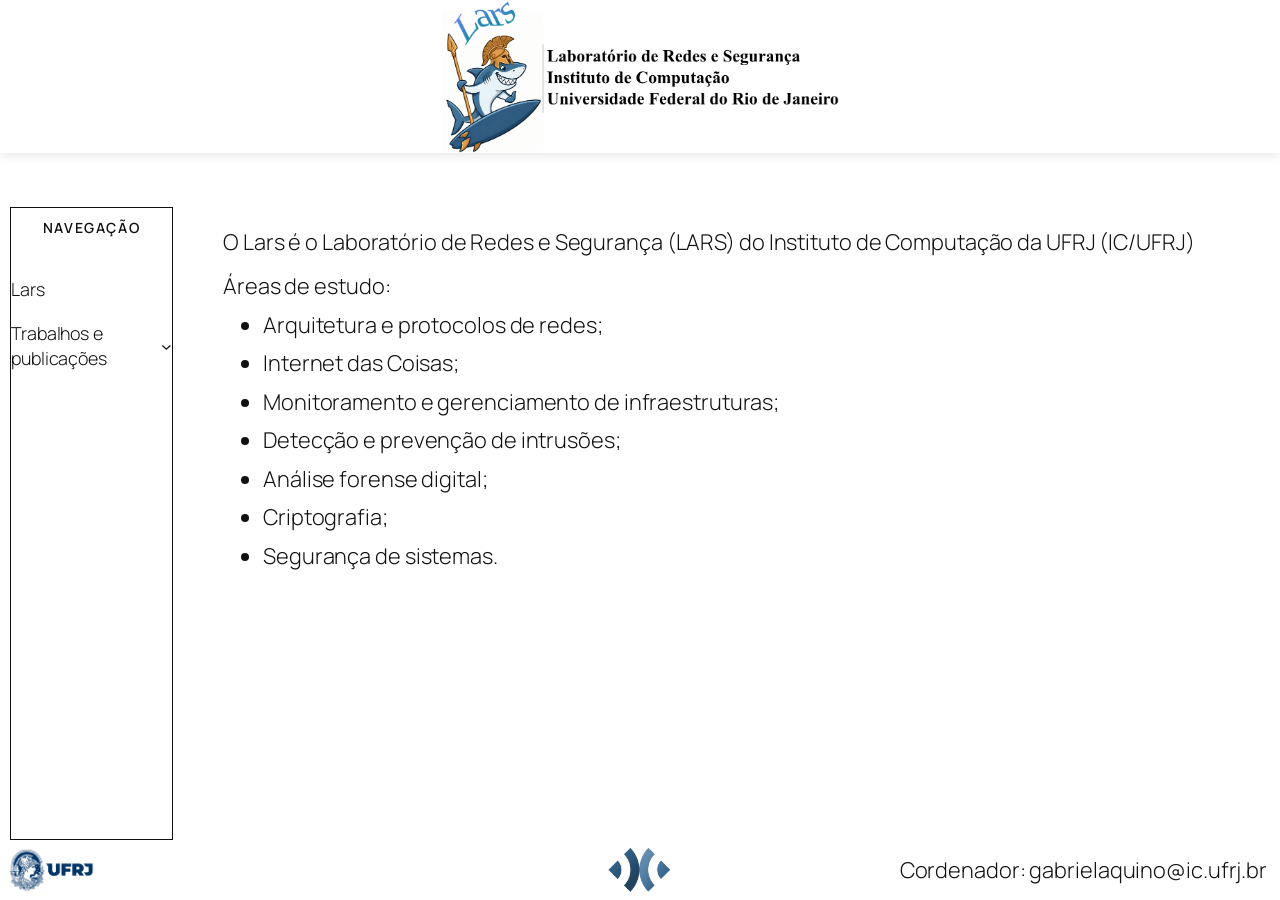
<file: index.html>
<!DOCTYPE html>
<html lang="en-US">
<head><meta charset="UTF-8">
	
	<meta name="viewport" content="width=device-width, initial-scale=1">
<meta name="robots" content="max-image-preview:large">
<title></title>





<style id="wp-img-auto-sizes-contain-inline-css">
img:is([sizes=auto i],[sizes^="auto," i]){contain-intrinsic-size:3000px 1500px}
/*# sourceURL=wp-img-auto-sizes-contain-inline-css */
</style>
<style id="wp-block-image-inline-css">
.wp-block-image>a,.wp-block-image>figure>a{display:inline-block}.wp-block-image img{box-sizing:border-box;height:auto;max-width:100%;vertical-align:bottom}@media not (prefers-reduced-motion){.wp-block-image img.hide{visibility:hidden}.wp-block-image img.show{animation:show-content-image .4s}}.wp-block-image[style*=border-radius] img,.wp-block-image[style*=border-radius]>a{border-radius:inherit}.wp-block-image.has-custom-border img{box-sizing:border-box}.wp-block-image.aligncenter{text-align:center}.wp-block-image.alignfull>a,.wp-block-image.alignwide>a{width:100%}.wp-block-image.alignfull img,.wp-block-image.alignwide img{height:auto;width:100%}.wp-block-image .aligncenter,.wp-block-image .alignleft,.wp-block-image .alignright,.wp-block-image.aligncenter,.wp-block-image.alignleft,.wp-block-image.alignright{display:table}.wp-block-image .aligncenter>figcaption,.wp-block-image .alignleft>figcaption,.wp-block-image .alignright>figcaption,.wp-block-image.aligncenter>figcaption,.wp-block-image.alignleft>figcaption,.wp-block-image.alignright>figcaption{caption-side:bottom;display:table-caption}.wp-block-image .alignleft{float:left;margin:.5em 1em .5em 0}.wp-block-image .alignright{float:right;margin:.5em 0 .5em 1em}.wp-block-image .aligncenter{margin-left:auto;margin-right:auto}.wp-block-image :where(figcaption){margin-bottom:1em;margin-top:.5em}.wp-block-image.is-style-circle-mask img{border-radius:9999px}@supports ((-webkit-mask-image:none) or (mask-image:none)) or (-webkit-mask-image:none){.wp-block-image.is-style-circle-mask img{border-radius:0;-webkit-mask-image:url('data:image/svg+xml;utf8,<svg viewBox="0 0 100 100" xmlns="http://www.w3.org/2000/svg"><circle cx="50" cy="50" r="50"/></svg>');mask-image:url('data:image/svg+xml;utf8,<svg viewBox="0 0 100 100" xmlns="http://www.w3.org/2000/svg"><circle cx="50" cy="50" r="50"/></svg>');mask-mode:alpha;-webkit-mask-position:center;mask-position:center;-webkit-mask-repeat:no-repeat;mask-repeat:no-repeat;-webkit-mask-size:contain;mask-size:contain}}:root :where(.wp-block-image.is-style-rounded img,.wp-block-image .is-style-rounded img){border-radius:9999px}.wp-block-image figure{margin:0}.wp-lightbox-container{display:flex;flex-direction:column;position:relative}.wp-lightbox-container img{cursor:zoom-in}.wp-lightbox-container img:hover+button{opacity:1}.wp-lightbox-container button{align-items:center;backdrop-filter:blur(16px) saturate(180%);background-color:rgba(90,90,90,.25);border:none;border-radius:4px;cursor:zoom-in;display:flex;height:20px;justify-content:center;opacity:0;padding:0;position:absolute;right:16px;text-align:center;top:16px;width:20px;z-index:100}@media not (prefers-reduced-motion){.wp-lightbox-container button{transition:opacity .2s ease}}.wp-lightbox-container button:focus-visible{outline:3px auto rgba(90,90,90,.25);outline:3px auto -webkit-focus-ring-color;outline-offset:3px}.wp-lightbox-container button:hover{cursor:pointer;opacity:1}.wp-lightbox-container button:focus{opacity:1}.wp-lightbox-container button:focus,.wp-lightbox-container button:hover,.wp-lightbox-container button:not(:hover):not(:active):not(.has-background){background-color:rgba(90,90,90,.25);border:none}.wp-lightbox-overlay{box-sizing:border-box;cursor:zoom-out;height:100vh;left:0;overflow:hidden;position:fixed;top:0;visibility:hidden;width:100%;z-index:100000}.wp-lightbox-overlay .wp-lightbox-close-button{align-items:center;cursor:pointer;display:flex;font-family:inherit;gap:8px;justify-content:center;line-height:1;min-height:40px;min-width:40px;padding:0 4px;position:absolute;right:calc(env(safe-area-inset-right) + 16px);top:calc(env(safe-area-inset-top) + 16px);z-index:5000000}.wp-lightbox-overlay .wp-lightbox-close-button:focus,.wp-lightbox-overlay .wp-lightbox-close-button:hover,.wp-lightbox-overlay .wp-lightbox-close-button:not(:hover):not(:active):not(.has-background){background:none;border:none}.wp-lightbox-overlay .wp-lightbox-close-button:has(.wp-lightbox-close-text:not([hidden])) .wp-lightbox-close-icon svg{height:1em;width:1em}.wp-lightbox-overlay .wp-lightbox-close-icon svg{display:block}.wp-lightbox-overlay .wp-lightbox-navigation-button-next,.wp-lightbox-overlay .wp-lightbox-navigation-button-prev{align-items:center;bottom:16px;cursor:pointer;display:flex;font-family:inherit;gap:4px;justify-content:center;line-height:1;min-height:40px;min-width:40px;padding:0 8px;position:absolute;z-index:2000002}.wp-lightbox-overlay .wp-lightbox-navigation-button-next[hidden],.wp-lightbox-overlay .wp-lightbox-navigation-button-prev[hidden]{display:none}@media (min-width:960px){.wp-lightbox-overlay .wp-lightbox-navigation-button-next,.wp-lightbox-overlay .wp-lightbox-navigation-button-prev{bottom:50%;transform:translateY(-50%)}}.wp-lightbox-overlay .wp-lightbox-navigation-button-next:focus,.wp-lightbox-overlay .wp-lightbox-navigation-button-next:hover,.wp-lightbox-overlay .wp-lightbox-navigation-button-next:not(:hover):not(:active):not(.has-background),.wp-lightbox-overlay .wp-lightbox-navigation-button-prev:focus,.wp-lightbox-overlay .wp-lightbox-navigation-button-prev:hover,.wp-lightbox-overlay .wp-lightbox-navigation-button-prev:not(:hover):not(:active):not(.has-background){background:none;border:none;padding:0 8px}.wp-lightbox-overlay .wp-lightbox-navigation-button-next:has(.wp-lightbox-navigation-text:not([hidden])) .wp-lightbox-navigation-icon svg,.wp-lightbox-overlay .wp-lightbox-navigation-button-prev:has(.wp-lightbox-navigation-text:not([hidden])) .wp-lightbox-navigation-icon svg{display:block;height:1.5em;width:1.5em}.wp-lightbox-overlay .wp-lightbox-navigation-button-prev{left:calc(env(safe-area-inset-left) + 16px)}.wp-lightbox-overlay .wp-lightbox-navigation-button-next{right:calc(env(safe-area-inset-right) + 16px)}.wp-lightbox-overlay .wp-lightbox-navigation-icon svg{vertical-align:middle}.wp-lightbox-overlay .lightbox-image-container{height:var(--wp--lightbox-container-height);left:50%;overflow:hidden;position:absolute;top:50%;transform:translate(-50%,-50%);transform-origin:top left;width:var(--wp--lightbox-container-width);z-index:2000001}.wp-lightbox-overlay .wp-block-image{align-items:center;box-sizing:border-box;display:flex;height:100%;justify-content:center;margin:0;position:relative;transform-origin:0 0;width:100%;z-index:3000000}.wp-lightbox-overlay .wp-block-image img{height:var(--wp--lightbox-image-height);min-height:var(--wp--lightbox-image-height);min-width:var(--wp--lightbox-image-width);width:var(--wp--lightbox-image-width)}.wp-lightbox-overlay .wp-block-image figcaption{display:none}.wp-lightbox-overlay button{background:none;border:none}.wp-lightbox-overlay .scrim{background-color:#fff;height:100%;opacity:.9;position:absolute;width:100%;z-index:2000000}.wp-lightbox-overlay.active{visibility:visible}@media not (prefers-reduced-motion){.wp-lightbox-overlay.active{animation:turn-on-visibility .25s both}.wp-lightbox-overlay.active img{animation:turn-on-visibility .35s both}.wp-lightbox-overlay.show-closing-animation:not(.active){animation:turn-off-visibility .35s both}.wp-lightbox-overlay.show-closing-animation:not(.active) img{animation:turn-off-visibility .25s both}.wp-lightbox-overlay.zoom.active{animation:none;opacity:1;visibility:visible}.wp-lightbox-overlay.zoom.active .lightbox-image-container{animation:lightbox-zoom-in .4s}.wp-lightbox-overlay.zoom.active .lightbox-image-container img{animation:none}.wp-lightbox-overlay.zoom.active .scrim{animation:turn-on-visibility .4s forwards}.wp-lightbox-overlay.zoom.show-closing-animation:not(.active){animation:none}.wp-lightbox-overlay.zoom.show-closing-animation:not(.active) .lightbox-image-container{animation:lightbox-zoom-out .4s}.wp-lightbox-overlay.zoom.show-closing-animation:not(.active) .lightbox-image-container img{animation:none}.wp-lightbox-overlay.zoom.show-closing-animation:not(.active) .scrim{animation:turn-off-visibility .4s forwards}}@keyframes show-content-image{0%{visibility:hidden}99%{visibility:hidden}to{visibility:visible}}@keyframes turn-on-visibility{0%{opacity:0}to{opacity:1}}@keyframes turn-off-visibility{0%{opacity:1;visibility:visible}99%{opacity:0;visibility:visible}to{opacity:0;visibility:hidden}}@keyframes lightbox-zoom-in{0%{transform:translate(calc((-100vw + var(--wp--lightbox-scrollbar-width))/2 + var(--wp--lightbox-initial-left-position)),calc(-50vh + var(--wp--lightbox-initial-top-position))) scale(var(--wp--lightbox-scale))}to{transform:translate(-50%,-50%) scale(1)}}@keyframes lightbox-zoom-out{0%{transform:translate(-50%,-50%) scale(1);visibility:visible}99%{visibility:visible}to{transform:translate(calc((-100vw + var(--wp--lightbox-scrollbar-width))/2 + var(--wp--lightbox-initial-left-position)),calc(-50vh + var(--wp--lightbox-initial-top-position))) scale(var(--wp--lightbox-scale));visibility:hidden}}
/*# sourceURL=/wp-includes/blocks/image/style.min.css */
</style>
<style id="wp-block-group-inline-css">
.wp-block-group{box-sizing:border-box}:where(.wp-block-group.wp-block-group-is-layout-constrained){position:relative}
/*# sourceURL=/wp-includes/blocks/group/style.min.css */
</style>
<style id="wp-block-spacer-inline-css">
.wp-block-spacer{clear:both}
/*# sourceURL=/wp-includes/blocks/spacer/style.min.css */
</style>
<style id="wp-block-heading-inline-css">
h1:where(.wp-block-heading).has-background,h2:where(.wp-block-heading).has-background,h3:where(.wp-block-heading).has-background,h4:where(.wp-block-heading).has-background,h5:where(.wp-block-heading).has-background,h6:where(.wp-block-heading).has-background{padding:1.25em 2.375em}h1.has-text-align-left[style*=writing-mode]:where([style*=vertical-lr]),h1.has-text-align-right[style*=writing-mode]:where([style*=vertical-rl]),h2.has-text-align-left[style*=writing-mode]:where([style*=vertical-lr]),h2.has-text-align-right[style*=writing-mode]:where([style*=vertical-rl]),h3.has-text-align-left[style*=writing-mode]:where([style*=vertical-lr]),h3.has-text-align-right[style*=writing-mode]:where([style*=vertical-rl]),h4.has-text-align-left[style*=writing-mode]:where([style*=vertical-lr]),h4.has-text-align-right[style*=writing-mode]:where([style*=vertical-rl]),h5.has-text-align-left[style*=writing-mode]:where([style*=vertical-lr]),h5.has-text-align-right[style*=writing-mode]:where([style*=vertical-rl]),h6.has-text-align-left[style*=writing-mode]:where([style*=vertical-lr]),h6.has-text-align-right[style*=writing-mode]:where([style*=vertical-rl]){rotate:180deg}
/*# sourceURL=/wp-includes/blocks/heading/style.min.css */
</style>
<style id="wp-block-navigation-link-inline-css">
.wp-block-navigation .wp-block-navigation-item__label{overflow-wrap:break-word}.wp-block-navigation .wp-block-navigation-item__description{display:none}.link-ui-tools{outline:1px solid #f0f0f0;padding:8px}.link-ui-block-inserter{padding-top:8px}.link-ui-block-inserter__back{margin-left:8px;text-transform:uppercase}
/*# sourceURL=/wp-includes/blocks/navigation-link/style.min.css */
</style>
<style id="wp-block-navigation-inline-css">
.wp-block-navigation{position:relative}.wp-block-navigation ul{margin-bottom:0;margin-left:0;margin-top:0;padding-left:0}.wp-block-navigation ul,.wp-block-navigation ul li{list-style:none}.wp-block-navigation .wp-block-navigation-item{align-items:center;background-color:inherit;display:flex;position:relative}.wp-block-navigation .wp-block-navigation-item .wp-block-navigation__submenu-container:empty{display:none}.wp-block-navigation .wp-block-navigation-item__content{display:block;z-index:1}.wp-block-navigation .wp-block-navigation-item__content.wp-block-navigation-item__content{color:inherit}.wp-block-navigation.has-text-decoration-underline .wp-block-navigation-item__content,.wp-block-navigation.has-text-decoration-underline .wp-block-navigation-item__content:active,.wp-block-navigation.has-text-decoration-underline .wp-block-navigation-item__content:focus{text-decoration:underline}.wp-block-navigation.has-text-decoration-line-through .wp-block-navigation-item__content,.wp-block-navigation.has-text-decoration-line-through .wp-block-navigation-item__content:active,.wp-block-navigation.has-text-decoration-line-through .wp-block-navigation-item__content:focus{text-decoration:line-through}.wp-block-navigation :where(a),.wp-block-navigation :where(a:active),.wp-block-navigation :where(a:focus){text-decoration:none}.wp-block-navigation .wp-block-navigation__submenu-icon{align-self:center;background-color:inherit;border:none;color:currentColor;display:inline-block;font-size:inherit;height:.6em;line-height:0;margin-left:.25em;padding:0;width:.6em}.wp-block-navigation .wp-block-navigation__submenu-icon svg{stroke:currentColor;display:inline-block;height:inherit;margin-top:.075em;width:inherit}.wp-block-navigation{--navigation-layout-justification-setting:flex-start;--navigation-layout-direction:row;--navigation-layout-wrap:wrap;--navigation-layout-justify:flex-start;--navigation-layout-align:center}.wp-block-navigation.is-vertical{--navigation-layout-direction:column;--navigation-layout-justify:initial;--navigation-layout-align:flex-start}.wp-block-navigation.no-wrap{--navigation-layout-wrap:nowrap}.wp-block-navigation.items-justified-center{--navigation-layout-justification-setting:center;--navigation-layout-justify:center}.wp-block-navigation.items-justified-center.is-vertical{--navigation-layout-align:center}.wp-block-navigation.items-justified-right{--navigation-layout-justification-setting:flex-end;--navigation-layout-justify:flex-end}.wp-block-navigation.items-justified-right.is-vertical{--navigation-layout-align:flex-end}.wp-block-navigation.items-justified-space-between{--navigation-layout-justification-setting:space-between;--navigation-layout-justify:space-between}:where(.wp-block-navigation) ul li{padding:0}.wp-block-navigation .has-child .wp-block-navigation__submenu-container{align-items:normal;background-color:inherit;color:inherit;display:flex;flex-direction:column;opacity:0;position:absolute;z-index:2}@media not (prefers-reduced-motion){.wp-block-navigation .has-child .wp-block-navigation__submenu-container{transition:opacity .1s linear}}.wp-block-navigation .has-child .wp-block-navigation__submenu-container{height:0;overflow:hidden;visibility:hidden;width:0}.wp-block-navigation .has-child .wp-block-navigation__submenu-container>.wp-block-navigation-item>.wp-block-navigation-item__content{display:flex;flex-grow:1;padding:.5em 1em}.wp-block-navigation .has-child .wp-block-navigation__submenu-container>.wp-block-navigation-item>.wp-block-navigation-item__content .wp-block-navigation__submenu-icon{margin-left:auto;margin-right:0}.wp-block-navigation .has-child .wp-block-navigation__submenu-container .wp-block-navigation-item__content{margin:0}.wp-block-navigation .has-child .wp-block-navigation__submenu-container{left:-1px;top:100%}@media (min-width:782px){.wp-block-navigation .has-child .wp-block-navigation__submenu-container .wp-block-navigation__submenu-container{left:100%;top:-1px}.wp-block-navigation .has-child .wp-block-navigation__submenu-container .wp-block-navigation__submenu-container:before{background:transparent;content:"";display:block;height:100%;position:absolute;right:100%;width:.5em}.wp-block-navigation .has-child .wp-block-navigation__submenu-container .wp-block-navigation__submenu-icon{margin-right:.25em}.wp-block-navigation .has-child .wp-block-navigation__submenu-container .wp-block-navigation__submenu-icon svg{transform:rotate(-90deg)}}@media (hover:hover){.wp-block-navigation .has-child:not(.open-on-click):hover>.wp-block-navigation__submenu-container{height:auto;min-width:200px;opacity:1;overflow:visible;visibility:visible;width:auto}}.wp-block-navigation .has-child .wp-block-navigation-submenu__toggle[aria-expanded=true]~.wp-block-navigation__submenu-container,.wp-block-navigation .has-child:not(.open-on-click):not(.open-on-hover-click):focus-within>.wp-block-navigation__submenu-container{height:auto;min-width:200px;opacity:1;overflow:visible;visibility:visible;width:auto}.wp-block-navigation .has-child.open-always{align-items:var(--navigation-layout-align,initial);flex-direction:var(--navigation-layout-direction,initial);flex-wrap:var(--navigation-layout-wrap,wrap);gap:var(--wp--style--block-gap,2em)}.wp-block-navigation .has-child.open-always,.wp-block-navigation .has-child.open-always .wp-block-navigation-item{justify-content:var(--navigation-layout-justify,initial)}.wp-block-navigation .has-child.open-always .wp-block-navigation__submenu-container,.wp-block-navigation .has-child.open-always.wp-block-navigation-submenu{gap:var(--wp--style--block-gap,2em)}.wp-block-navigation .has-child.open-always .wp-block-navigation-item,.wp-block-navigation .has-child.open-always .wp-block-navigation__submenu-container,.wp-block-navigation .has-child.open-always.wp-block-navigation-submenu{padding-bottom:0;padding-top:0}.wp-block-navigation .has-child.open-always .wp-block-navigation__submenu-container{padding-left:var(--wp--style--block-gap,2em);padding-right:var(--wp--style--block-gap,2em)}.wp-block-navigation .has-child.open-always .wp-block-navigation__submenu-container .wp-block-navigation-item__content{padding:0}.wp-block-navigation .has-child.open-always .wp-block-navigation__submenu-container>.wp-block-navigation-item>.wp-block-navigation-item__content,.wp-block-navigation .has-child.open-always>.wp-block-navigation-item__content{flex-grow:0}.wp-block-navigation .has-child.open-always>.wp-block-navigation__submenu-container{background-color:transparent;border:none;color:inherit;flex-basis:100%;height:auto;opacity:1;overflow:visible;position:static;visibility:visible;width:auto}.wp-block-navigation.has-background .has-child .wp-block-navigation__submenu-container{left:0;top:100%}@media (min-width:782px){.wp-block-navigation.has-background .has-child .wp-block-navigation__submenu-container .wp-block-navigation__submenu-container{left:100%;top:0}}.wp-block-navigation-submenu{display:flex;position:relative}.wp-block-navigation-submenu .wp-block-navigation__submenu-icon svg{stroke:currentColor}button.wp-block-navigation-item__content{background-color:transparent;border:none;color:currentColor;font-family:inherit;font-size:inherit;font-style:inherit;font-weight:inherit;letter-spacing:inherit;line-height:inherit;text-align:left;text-transform:inherit}.wp-block-navigation-submenu__toggle{cursor:pointer}.wp-block-navigation-submenu__toggle[aria-expanded=true]+.wp-block-navigation__submenu-icon>svg,.wp-block-navigation-submenu__toggle[aria-expanded=true]>svg{transform:rotate(180deg)}.wp-block-navigation-item.open-on-click .wp-block-navigation-submenu__toggle{padding-left:0;padding-right:.85em}.wp-block-navigation-item.open-on-click .wp-block-navigation-submenu__toggle+.wp-block-navigation__submenu-icon{margin-left:-.6em;pointer-events:none}.wp-block-navigation-item.open-on-click button.wp-block-navigation-item__content:not(.wp-block-navigation-submenu__toggle){padding:0}.wp-block-navigation .wp-block-page-list,.wp-block-navigation__container,.wp-block-navigation__responsive-close,.wp-block-navigation__responsive-container,.wp-block-navigation__responsive-container-content,.wp-block-navigation__responsive-dialog{gap:inherit}:where(.wp-block-navigation.has-background .wp-block-navigation-item a:not(.wp-element-button)),:where(.wp-block-navigation.has-background .wp-block-navigation-submenu a:not(.wp-element-button)){padding:.5em 1em}:where(.wp-block-navigation .wp-block-navigation__submenu-container .wp-block-navigation-item a:not(.wp-element-button)),:where(.wp-block-navigation .wp-block-navigation__submenu-container .wp-block-navigation-submenu a:not(.wp-element-button)),:where(.wp-block-navigation .wp-block-navigation__submenu-container .wp-block-navigation-submenu button.wp-block-navigation-item__content),:where(.wp-block-navigation .wp-block-navigation__submenu-container .wp-block-pages-list__item button.wp-block-navigation-item__content){padding:.5em 1em}.wp-block-navigation.items-justified-right .wp-block-navigation__container .has-child .wp-block-navigation__submenu-container,.wp-block-navigation.items-justified-right .wp-block-page-list>.has-child .wp-block-navigation__submenu-container,.wp-block-navigation.items-justified-space-between .wp-block-page-list>.has-child:last-child .wp-block-navigation__submenu-container,.wp-block-navigation.items-justified-space-between>.wp-block-navigation__container>.has-child:last-child .wp-block-navigation__submenu-container{left:auto;right:0}.wp-block-navigation.items-justified-right .wp-block-navigation__container .has-child .wp-block-navigation__submenu-container .wp-block-navigation__submenu-container,.wp-block-navigation.items-justified-right .wp-block-page-list>.has-child .wp-block-navigation__submenu-container .wp-block-navigation__submenu-container,.wp-block-navigation.items-justified-space-between .wp-block-page-list>.has-child:last-child .wp-block-navigation__submenu-container .wp-block-navigation__submenu-container,.wp-block-navigation.items-justified-space-between>.wp-block-navigation__container>.has-child:last-child .wp-block-navigation__submenu-container .wp-block-navigation__submenu-container{left:-1px;right:-1px}@media (min-width:782px){.wp-block-navigation.items-justified-right .wp-block-navigation__container .has-child .wp-block-navigation__submenu-container .wp-block-navigation__submenu-container,.wp-block-navigation.items-justified-right .wp-block-page-list>.has-child .wp-block-navigation__submenu-container .wp-block-navigation__submenu-container,.wp-block-navigation.items-justified-space-between .wp-block-page-list>.has-child:last-child .wp-block-navigation__submenu-container .wp-block-navigation__submenu-container,.wp-block-navigation.items-justified-space-between>.wp-block-navigation__container>.has-child:last-child .wp-block-navigation__submenu-container .wp-block-navigation__submenu-container{left:auto;right:100%}}.wp-block-navigation:not(.has-background) .wp-block-navigation__submenu-container{background-color:#fff;border:1px solid rgba(0,0,0,.15)}.wp-block-navigation.has-background .wp-block-navigation__submenu-container{background-color:inherit}.wp-block-navigation:not(.has-text-color) .wp-block-navigation__submenu-container{color:#000}.wp-block-navigation__container{align-items:var(--navigation-layout-align,initial);display:flex;flex-direction:var(--navigation-layout-direction,initial);flex-wrap:var(--navigation-layout-wrap,wrap);justify-content:var(--navigation-layout-justify,initial);list-style:none;margin:0;padding-left:0}.wp-block-navigation__container .is-responsive{display:none}.wp-block-navigation__container:only-child,.wp-block-page-list:only-child{flex-grow:1}@keyframes overlay-menu__fade-in-animation{0%{opacity:0;transform:translateY(.5em)}to{opacity:1;transform:translateY(0)}}.wp-block-navigation__responsive-container{bottom:0;display:none;left:0;position:fixed;right:0;top:0}.wp-block-navigation__responsive-container :where(.wp-block-navigation-item a){color:inherit}.wp-block-navigation__responsive-container .wp-block-navigation__responsive-container-content{align-items:var(--navigation-layout-align,initial);display:flex;flex-direction:var(--navigation-layout-direction,initial);flex-wrap:var(--navigation-layout-wrap,wrap);justify-content:var(--navigation-layout-justify,initial)}.wp-block-navigation__responsive-container:not(.is-menu-open.is-menu-open){background-color:inherit!important;color:inherit!important}.wp-block-navigation__responsive-container.is-menu-open{background-color:inherit;display:flex;flex-direction:column}@media not (prefers-reduced-motion){.wp-block-navigation__responsive-container.is-menu-open{animation:overlay-menu__fade-in-animation .1s ease-out;animation-fill-mode:forwards}}.wp-block-navigation__responsive-container.is-menu-open:not(.disable-default-overlay){padding:clamp(1rem,var(--wp--style--root--padding-top),20rem) clamp(1rem,var(--wp--style--root--padding-right),20rem) clamp(1rem,var(--wp--style--root--padding-bottom),20rem) clamp(1rem,var(--wp--style--root--padding-left),20rem)}.wp-block-navigation__responsive-container.is-menu-open{overflow:auto;z-index:100000}.wp-block-navigation__responsive-container.is-menu-open:not(.disable-default-overlay) .wp-block-navigation__responsive-container-content{padding-top:calc(2rem + 24px)}.wp-block-navigation__responsive-container.is-menu-open:where(:not(.disable-default-overlay)) .wp-block-navigation__responsive-container-content{align-items:var(--navigation-layout-justification-setting,inherit);display:flex;flex-direction:column;flex-wrap:nowrap;overflow:visible}.wp-block-navigation__responsive-container.is-menu-open:where(:not(.disable-default-overlay)) .wp-block-navigation__responsive-container-content,.wp-block-navigation__responsive-container.is-menu-open:where(:not(.disable-default-overlay)) .wp-block-navigation__responsive-container-content .wp-block-navigation__container,.wp-block-navigation__responsive-container.is-menu-open:where(:not(.disable-default-overlay)) .wp-block-navigation__responsive-container-content .wp-block-page-list{justify-content:flex-start}.wp-block-navigation__responsive-container.is-menu-open:where(:not(.disable-default-overlay)) .wp-block-navigation__responsive-container-content .wp-block-navigation__submenu-icon{display:none}.wp-block-navigation__responsive-container.is-menu-open:where(:not(.disable-default-overlay)) .wp-block-navigation__responsive-container-content .has-child .wp-block-navigation__submenu-container{border:none;height:auto;min-width:200px;opacity:1;overflow:initial;padding-left:2rem;padding-right:2rem;position:static;visibility:visible;width:auto}.wp-block-navigation__responsive-container.is-menu-open:where(:not(.disable-default-overlay)) .wp-block-navigation__responsive-container-content .wp-block-navigation__container,.wp-block-navigation__responsive-container.is-menu-open:where(:not(.disable-default-overlay)) .wp-block-navigation__responsive-container-content .wp-block-navigation__submenu-container{gap:inherit}.wp-block-navigation__responsive-container.is-menu-open:where(:not(.disable-default-overlay)) .wp-block-navigation__responsive-container-content .wp-block-navigation__submenu-container{padding-top:var(--wp--style--block-gap,2em)}.wp-block-navigation__responsive-container.is-menu-open:where(:not(.disable-default-overlay)) .wp-block-navigation__responsive-container-content .wp-block-navigation-item__content{padding:0}.wp-block-navigation__responsive-container.is-menu-open:where(:not(.disable-default-overlay)) .wp-block-navigation__responsive-container-content .wp-block-navigation-item,.wp-block-navigation__responsive-container.is-menu-open:where(:not(.disable-default-overlay)) .wp-block-navigation__responsive-container-content .wp-block-navigation__container,.wp-block-navigation__responsive-container.is-menu-open:where(:not(.disable-default-overlay)) .wp-block-navigation__responsive-container-content .wp-block-page-list{align-items:var(--navigation-layout-justification-setting,initial);display:flex;flex-direction:column}.wp-block-navigation__responsive-container.is-menu-open:where(:not(.disable-default-overlay)) .wp-block-navigation-item,.wp-block-navigation__responsive-container.is-menu-open:where(:not(.disable-default-overlay)) .wp-block-navigation-item .wp-block-navigation__submenu-container,.wp-block-navigation__responsive-container.is-menu-open:where(:not(.disable-default-overlay)) .wp-block-navigation__container,.wp-block-navigation__responsive-container.is-menu-open:where(:not(.disable-default-overlay)) .wp-block-page-list{background:transparent!important;color:inherit!important}.wp-block-navigation__responsive-container.is-menu-open:where(:not(.disable-default-overlay)) .wp-block-navigation__submenu-container.wp-block-navigation__submenu-container.wp-block-navigation__submenu-container.wp-block-navigation__submenu-container{left:auto;right:auto}.wp-block-navigation__responsive-container.disable-default-overlay .wp-block-navigation__overlay-container{display:none;width:100%}.wp-block-navigation__responsive-container.disable-default-overlay .wp-block-navigation__responsive-close{max-width:none}.wp-block-navigation__responsive-container.disable-default-overlay.is-menu-open .wp-block-navigation__responsive-container-content>:not(.wp-block-navigation__overlay-container){display:none}.wp-block-navigation__responsive-container.disable-default-overlay.is-menu-open .wp-block-navigation__responsive-container-content .wp-block-navigation__overlay-container{display:block}.wp-block-navigation__responsive-container.disable-default-overlay.is-menu-open .wp-block-navigation__responsive-container-content .wp-block-navigation__overlay-container .wp-block-navigation__submenu-container{left:0;right:auto}@media (min-width:600px){.wp-block-navigation__responsive-container:not(.hidden-by-default):not(.is-menu-open){background-color:inherit;display:block;position:relative;width:100%;z-index:auto}.wp-block-navigation__responsive-container:not(.hidden-by-default):not(.is-menu-open) .wp-block-navigation__responsive-container-close{display:none}.wp-block-navigation__responsive-container.is-menu-open .wp-block-navigation__submenu-container.wp-block-navigation__submenu-container.wp-block-navigation__submenu-container.wp-block-navigation__submenu-container{left:0}}.wp-block-navigation:not(.has-background) .wp-block-navigation__responsive-container.is-menu-open:not(.disable-default-overlay){background-color:#fff}.wp-block-navigation:not(.has-text-color) .wp-block-navigation__responsive-container.is-menu-open:not(.disable-default-overlay){color:#000}.wp-block-navigation__toggle_button_label{font-size:1rem;font-weight:700}.wp-block-navigation__responsive-container-close,.wp-block-navigation__responsive-container-open{background:transparent;border:none;color:currentColor;cursor:pointer;margin:0;padding:0;text-transform:inherit;vertical-align:middle}.wp-block-navigation__responsive-container-close svg,.wp-block-navigation__responsive-container-open svg{fill:currentColor;display:block;height:24px;pointer-events:none;width:24px}.wp-block-navigation__responsive-container-open{display:flex}.wp-block-navigation__responsive-container-open.wp-block-navigation__responsive-container-open.wp-block-navigation__responsive-container-open{font-family:inherit;font-size:inherit;font-weight:inherit}@media (min-width:600px){.wp-block-navigation__responsive-container-open:not(.always-shown){display:none}}.wp-block-navigation__responsive-container-close{position:absolute;right:0;top:0;z-index:2}.wp-block-navigation__responsive-container-close.wp-block-navigation__responsive-container-close.wp-block-navigation__responsive-container-close{font-family:inherit;font-size:inherit;font-weight:inherit}.disable-default-overlay .wp-block-navigation__responsive-container-close{right:clamp(1rem,var(--wp--style--root--padding-left),20rem);top:clamp(1rem,var(--wp--style--root--padding-left),20rem)}.wp-block-navigation__responsive-close{width:100%}.has-modal-open .wp-block-navigation__responsive-close{margin-left:auto;margin-right:auto;max-width:var(--wp--style--global--wide-size,100%)}.wp-block-navigation__responsive-close:focus{outline:none}.is-menu-open .wp-block-navigation__responsive-close,.is-menu-open .wp-block-navigation__responsive-container-content,.is-menu-open .wp-block-navigation__responsive-dialog{box-sizing:border-box}.wp-block-navigation__responsive-dialog{position:relative}.has-modal-open .admin-bar .is-menu-open:where(:not(.disable-default-overlay)) .wp-block-navigation__responsive-dialog{margin-top:46px}@media (min-width:782px){.has-modal-open .admin-bar .is-menu-open:where(:not(.disable-default-overlay)) .wp-block-navigation__responsive-dialog{margin-top:32px}}html.has-modal-open{overflow:hidden}
/*# sourceURL=/wp-includes/blocks/navigation/style.min.css */
</style>
<style id="wp-block-paragraph-inline-css">
.is-small-text{font-size:.875em}.is-regular-text{font-size:1em}.is-large-text{font-size:2.25em}.is-larger-text{font-size:3em}.has-drop-cap:not(:focus):first-letter{float:left;font-size:8.4em;font-style:normal;font-weight:100;line-height:.68;margin:.05em .1em 0 0;text-transform:uppercase}body.rtl .has-drop-cap:not(:focus):first-letter{float:none;margin-left:.1em}p.has-drop-cap.has-background{overflow:hidden}:root :where(p.has-background){padding:1.25em 2.375em}:where(p.has-text-color:not(.has-link-color)) a{color:inherit}p.has-text-align-left[style*="writing-mode:vertical-lr"],p.has-text-align-right[style*="writing-mode:vertical-rl"]{rotate:180deg}
/*# sourceURL=/wp-includes/blocks/paragraph/style.min.css */
</style>
<style id="wp-block-list-inline-css">
ol,ul{box-sizing:border-box}:root :where(.wp-block-list.has-background){padding:1.25em 2.375em}

				ul.is-style-checkmark-list {
					list-style-type: "\2713";
				}

				ul.is-style-checkmark-list li {
					padding-inline-start: 1ch;
				}
/*# sourceURL=wp-block-list-inline-css */
</style>
<style id="wp-block-post-content-inline-css">
.wp-block-post-content{display:flow-root}
/*# sourceURL=/wp-includes/blocks/post-content/style.min.css */
</style>
<style id="wp-block-columns-inline-css">
.wp-block-columns{box-sizing:border-box;display:flex;flex-wrap:wrap!important}@media (min-width:782px){.wp-block-columns{flex-wrap:nowrap!important}}.wp-block-columns{align-items:normal!important}.wp-block-columns.are-vertically-aligned-top{align-items:flex-start}.wp-block-columns.are-vertically-aligned-center{align-items:center}.wp-block-columns.are-vertically-aligned-bottom{align-items:flex-end}@media (max-width:781px){.wp-block-columns:not(.is-not-stacked-on-mobile)>.wp-block-column{flex-basis:100%!important}}@media (min-width:782px){.wp-block-columns:not(.is-not-stacked-on-mobile)>.wp-block-column{flex-basis:0;flex-grow:1}.wp-block-columns:not(.is-not-stacked-on-mobile)>.wp-block-column[style*=flex-basis]{flex-grow:0}}.wp-block-columns.is-not-stacked-on-mobile{flex-wrap:nowrap!important}.wp-block-columns.is-not-stacked-on-mobile>.wp-block-column{flex-basis:0;flex-grow:1}.wp-block-columns.is-not-stacked-on-mobile>.wp-block-column[style*=flex-basis]{flex-grow:0}:where(.wp-block-columns){margin-bottom:1.75em}:where(.wp-block-columns.has-background){padding:1.25em 2.375em}.wp-block-column{flex-grow:1;min-width:0;overflow-wrap:break-word;word-break:break-word}.wp-block-column.is-vertically-aligned-top{align-self:flex-start}.wp-block-column.is-vertically-aligned-center{align-self:center}.wp-block-column.is-vertically-aligned-bottom{align-self:flex-end}.wp-block-column.is-vertically-aligned-stretch{align-self:stretch}.wp-block-column.is-vertically-aligned-bottom,.wp-block-column.is-vertically-aligned-center,.wp-block-column.is-vertically-aligned-top{width:100%}
/*# sourceURL=/wp-includes/blocks/columns/style.min.css */
</style>
<style id="wp-block-library-inline-css">
:root{--wp-block-synced-color:#7a00df;--wp-block-synced-color--rgb:122,0,223;--wp-bound-block-color:var(--wp-block-synced-color);--wp-editor-canvas-background:#ddd;--wp-admin-theme-color:#007cba;--wp-admin-theme-color--rgb:0,124,186;--wp-admin-theme-color-darker-10:#006ba1;--wp-admin-theme-color-darker-10--rgb:0,107,160.5;--wp-admin-theme-color-darker-20:#005a87;--wp-admin-theme-color-darker-20--rgb:0,90,135;--wp-admin-border-width-focus:2px}@media (min-resolution:192dpi){:root{--wp-admin-border-width-focus:1.5px}}.wp-element-button{cursor:pointer}:root .has-very-light-gray-background-color{background-color:#eee}:root .has-very-dark-gray-background-color{background-color:#313131}:root .has-very-light-gray-color{color:#eee}:root .has-very-dark-gray-color{color:#313131}:root .has-vivid-green-cyan-to-vivid-cyan-blue-gradient-background{background:linear-gradient(135deg,#00d084,#0693e3)}:root .has-purple-crush-gradient-background{background:linear-gradient(135deg,#34e2e4,#4721fb 50%,#ab1dfe)}:root .has-hazy-dawn-gradient-background{background:linear-gradient(135deg,#faaca8,#dad0ec)}:root .has-subdued-olive-gradient-background{background:linear-gradient(135deg,#fafae1,#67a671)}:root .has-atomic-cream-gradient-background{background:linear-gradient(135deg,#fdd79a,#004a59)}:root .has-nightshade-gradient-background{background:linear-gradient(135deg,#330968,#31cdcf)}:root .has-midnight-gradient-background{background:linear-gradient(135deg,#020381,#2874fc)}:root{--wp--preset--font-size--normal:16px;--wp--preset--font-size--huge:42px}.has-regular-font-size{font-size:1em}.has-larger-font-size{font-size:2.625em}.has-normal-font-size{font-size:var(--wp--preset--font-size--normal)}.has-huge-font-size{font-size:var(--wp--preset--font-size--huge)}:root .has-text-align-center{text-align:center}:root .has-text-align-left{text-align:left}:root .has-text-align-right{text-align:right}.has-fit-text{white-space:nowrap!important}#end-resizable-editor-section{display:none}.aligncenter{clear:both}.items-justified-left{justify-content:flex-start}.items-justified-center{justify-content:center}.items-justified-right{justify-content:flex-end}.items-justified-space-between{justify-content:space-between}.screen-reader-text{word-wrap:normal!important;border:0;clip-path:inset(50%);height:1px;margin:-1px;overflow:hidden;padding:0;position:absolute;width:1px;word-break:normal!important}.screen-reader-text:focus{background-color:#ddd;clip-path:none;color:#444;display:block;font-size:1em;height:auto;left:5px;line-height:normal;padding:15px 23px 14px;text-decoration:none;top:5px;width:auto;z-index:100000}html :where(.has-border-color){border-style:solid}html :where([style^=border-color],[style*=";border-color"],[style*="; border-color"]){border-style:solid}html :where([style^=border-top-color],[style*=";border-top-color"],[style*="; border-top-color"]){border-top-style:solid}html :where([style^=border-right-color],[style*=";border-right-color"],[style*="; border-right-color"]){border-right-style:solid}html :where([style^=border-bottom-color],[style*=";border-bottom-color"],[style*="; border-bottom-color"]){border-bottom-style:solid}html :where([style^=border-left-color],[style*=";border-left-color"],[style*="; border-left-color"]){border-left-style:solid}html :where([style^=border-width],[style*=";border-width"],[style*="; border-width"]){border-style:solid}html :where([style^=border-top-width],[style*=";border-top-width"],[style*="; border-top-width"]){border-top-style:solid}html :where([style^=border-right-width],[style*=";border-right-width"],[style*="; border-right-width"]){border-right-style:solid}html :where([style^=border-bottom-width],[style*=";border-bottom-width"],[style*="; border-bottom-width"]){border-bottom-style:solid}html :where([style^=border-left-width],[style*=";border-left-width"],[style*="; border-left-width"]){border-left-style:solid}html :where(img[class*=wp-image-]){height:auto;max-width:100%}:where(figure){margin:0 0 1em}html :where(.is-position-sticky){--wp-admin--admin-bar--position-offset:var(--wp-admin--admin-bar--height,0px)}@media screen and (max-width:600px){html :where(.is-position-sticky){--wp-admin--admin-bar--position-offset:0px}}
/*# sourceURL=/wp-includes/css/dist/block-library/common.min.css */
</style>
<style id="global-styles-inline-css">
:root{--wp--preset--aspect-ratio--square: 1;--wp--preset--aspect-ratio--4-3: 4/3;--wp--preset--aspect-ratio--3-4: 3/4;--wp--preset--aspect-ratio--3-2: 3/2;--wp--preset--aspect-ratio--2-3: 2/3;--wp--preset--aspect-ratio--16-9: 16/9;--wp--preset--aspect-ratio--9-16: 9/16;--wp--preset--color--black: #000000;--wp--preset--color--cyan-bluish-gray: #abb8c3;--wp--preset--color--white: #ffffff;--wp--preset--color--pale-pink: #f78da7;--wp--preset--color--vivid-red: #cf2e2e;--wp--preset--color--luminous-vivid-orange: #ff6900;--wp--preset--color--luminous-vivid-amber: #fcb900;--wp--preset--color--light-green-cyan: #7bdcb5;--wp--preset--color--vivid-green-cyan: #00d084;--wp--preset--color--pale-cyan-blue: #8ed1fc;--wp--preset--color--vivid-cyan-blue: #0693e3;--wp--preset--color--vivid-purple: #9b51e0;--wp--preset--color--base: #FFFFFF;--wp--preset--color--contrast: #111111;--wp--preset--color--accent-1: #FFEE58;--wp--preset--color--accent-2: #F6CFF4;--wp--preset--color--accent-3: #503AA8;--wp--preset--color--accent-4: #686868;--wp--preset--color--accent-5: #FBFAF3;--wp--preset--color--accent-6: color-mix(in srgb, currentColor 20%, transparent);--wp--preset--gradient--vivid-cyan-blue-to-vivid-purple: linear-gradient(135deg,rgb(6,147,227) 0%,rgb(155,81,224) 100%);--wp--preset--gradient--light-green-cyan-to-vivid-green-cyan: linear-gradient(135deg,rgb(122,220,180) 0%,rgb(0,208,130) 100%);--wp--preset--gradient--luminous-vivid-amber-to-luminous-vivid-orange: linear-gradient(135deg,rgb(252,185,0) 0%,rgb(255,105,0) 100%);--wp--preset--gradient--luminous-vivid-orange-to-vivid-red: linear-gradient(135deg,rgb(255,105,0) 0%,rgb(207,46,46) 100%);--wp--preset--gradient--very-light-gray-to-cyan-bluish-gray: linear-gradient(135deg,rgb(238,238,238) 0%,rgb(169,184,195) 100%);--wp--preset--gradient--cool-to-warm-spectrum: linear-gradient(135deg,rgb(74,234,220) 0%,rgb(151,120,209) 20%,rgb(207,42,186) 40%,rgb(238,44,130) 60%,rgb(251,105,98) 80%,rgb(254,248,76) 100%);--wp--preset--gradient--blush-light-purple: linear-gradient(135deg,rgb(255,206,236) 0%,rgb(152,150,240) 100%);--wp--preset--gradient--blush-bordeaux: linear-gradient(135deg,rgb(254,205,165) 0%,rgb(254,45,45) 50%,rgb(107,0,62) 100%);--wp--preset--gradient--luminous-dusk: linear-gradient(135deg,rgb(255,203,112) 0%,rgb(199,81,192) 50%,rgb(65,88,208) 100%);--wp--preset--gradient--pale-ocean: linear-gradient(135deg,rgb(255,245,203) 0%,rgb(182,227,212) 50%,rgb(51,167,181) 100%);--wp--preset--gradient--electric-grass: linear-gradient(135deg,rgb(202,248,128) 0%,rgb(113,206,126) 100%);--wp--preset--gradient--midnight: linear-gradient(135deg,rgb(2,3,129) 0%,rgb(40,116,252) 100%);--wp--preset--font-size--small: 0.875rem;--wp--preset--font-size--medium: clamp(1rem, 1rem + ((1vw - 0.2rem) * 0.196), 1.125rem);--wp--preset--font-size--large: clamp(1.125rem, 1.125rem + ((1vw - 0.2rem) * 0.392), 1.375rem);--wp--preset--font-size--x-large: clamp(1.75rem, 1.75rem + ((1vw - 0.2rem) * 0.392), 2rem);--wp--preset--font-size--xx-large: clamp(2.15rem, 2.15rem + ((1vw - 0.2rem) * 1.333), 3rem);--wp--preset--font-family--manrope: Manrope, sans-serif;--wp--preset--font-family--fira-code: "Fira Code", monospace;--wp--preset--spacing--20: 10px;--wp--preset--spacing--30: 20px;--wp--preset--spacing--40: 30px;--wp--preset--spacing--50: clamp(30px, 5vw, 50px);--wp--preset--spacing--60: clamp(30px, 7vw, 70px);--wp--preset--spacing--70: clamp(50px, 7vw, 90px);--wp--preset--spacing--80: clamp(70px, 10vw, 140px);--wp--preset--shadow--natural: 6px 6px 9px rgba(0, 0, 0, 0.2);--wp--preset--shadow--deep: 12px 12px 50px rgba(0, 0, 0, 0.4);--wp--preset--shadow--sharp: 6px 6px 0px rgba(0, 0, 0, 0.2);--wp--preset--shadow--outlined: 6px 6px 0px -3px rgb(255, 255, 255), 6px 6px rgb(0, 0, 0);--wp--preset--shadow--crisp: 6px 6px 0px rgb(0, 0, 0);}.wp-block-button{--wp--preset--dimension--25: 25%;--wp--preset--dimension--50: 50%;--wp--preset--dimension--75: 75%;--wp--preset--dimension--100: 100%;}:root { --wp--style--global--content-size: 645px;--wp--style--global--wide-size: 1340px; }:where(body) { margin: 0; }.wp-site-blocks { padding-top: var(--wp--style--root--padding-top); padding-bottom: var(--wp--style--root--padding-bottom); }.has-global-padding { padding-right: var(--wp--style--root--padding-right); padding-left: var(--wp--style--root--padding-left); }.has-global-padding > .alignfull { margin-right: calc(var(--wp--style--root--padding-right) * -1); margin-left: calc(var(--wp--style--root--padding-left) * -1); }.has-global-padding :where(:not(.alignfull.is-layout-flow) > .has-global-padding:not(.wp-block-block, .alignfull)) { padding-right: 0; padding-left: 0; }.has-global-padding :where(:not(.alignfull.is-layout-flow) > .has-global-padding:not(.wp-block-block, .alignfull)) > .alignfull { margin-left: 0; margin-right: 0; }.wp-site-blocks > .alignleft { float: left; margin-right: 2em; }.wp-site-blocks > .alignright { float: right; margin-left: 2em; }.wp-site-blocks > .aligncenter { justify-content: center; margin-left: auto; margin-right: auto; }:where(.wp-site-blocks) > * { margin-block-start: 1.2rem; margin-block-end: 0; }:where(.wp-site-blocks) > :first-child { margin-block-start: 0; }:where(.wp-site-blocks) > :last-child { margin-block-end: 0; }:root { --wp--style--block-gap: 1.2rem; }:root :where(.is-layout-flow) > :first-child{margin-block-start: 0;}:root :where(.is-layout-flow) > :last-child{margin-block-end: 0;}:root :where(.is-layout-flow) > *{margin-block-start: 1.2rem;margin-block-end: 0;}:root :where(.is-layout-constrained) > :first-child{margin-block-start: 0;}:root :where(.is-layout-constrained) > :last-child{margin-block-end: 0;}:root :where(.is-layout-constrained) > *{margin-block-start: 1.2rem;margin-block-end: 0;}:root :where(.is-layout-flex){gap: 1.2rem;}:root :where(.is-layout-grid){gap: 1.2rem;}.is-layout-flow > .alignleft{float: left;margin-inline-start: 0;margin-inline-end: 2em;}.is-layout-flow > .alignright{float: right;margin-inline-start: 2em;margin-inline-end: 0;}.is-layout-flow > .aligncenter{margin-left: auto !important;margin-right: auto !important;}.is-layout-constrained > .alignleft{float: left;margin-inline-start: 0;margin-inline-end: 2em;}.is-layout-constrained > .alignright{float: right;margin-inline-start: 2em;margin-inline-end: 0;}.is-layout-constrained > .aligncenter{margin-left: auto !important;margin-right: auto !important;}.is-layout-constrained > :where(:not(.alignleft):not(.alignright):not(.alignfull)){max-width: var(--wp--style--global--content-size);margin-left: auto !important;margin-right: auto !important;}.is-layout-constrained > .alignwide{max-width: var(--wp--style--global--wide-size);}body .is-layout-flex{display: flex;}.is-layout-flex{flex-wrap: wrap;align-items: center;}.is-layout-flex > :is(*, div){margin: 0;}body .is-layout-grid{display: grid;}.is-layout-grid > :is(*, div){margin: 0;}body{background-color: var(--wp--preset--color--base);color: var(--wp--preset--color--contrast);font-family: var(--wp--preset--font-family--manrope);font-size: var(--wp--preset--font-size--large);font-weight: 300;letter-spacing: -0.1px;line-height: 1.4;--wp--style--root--padding-top: 0px;--wp--style--root--padding-right: var(--wp--preset--spacing--50);--wp--style--root--padding-bottom: 0px;--wp--style--root--padding-left: var(--wp--preset--spacing--50);}a:where(:not(.wp-element-button)){color: currentColor;}:root :where(a:where(:not(.wp-element-button)):hover){text-decoration: none;}h1, h2, h3, h4, h5, h6{font-weight: 400;letter-spacing: -0.1px;line-height: 1.125;}h1{font-size: var(--wp--preset--font-size--xx-large);}h2{font-size: var(--wp--preset--font-size--x-large);}h3{font-size: var(--wp--preset--font-size--large);}h4{font-size: var(--wp--preset--font-size--medium);}h5{font-size: var(--wp--preset--font-size--small);letter-spacing: 0.5px;}h6{font-size: var(--wp--preset--font-size--small);font-weight: 700;letter-spacing: 1.4px;text-transform: uppercase;}:root :where(.wp-element-button, .wp-block-button__link){background-color: var(--wp--preset--color--contrast);border-width: 0;color: var(--wp--preset--color--base);font-family: inherit;font-size: var(--wp--preset--font-size--medium);font-style: inherit;font-weight: inherit;letter-spacing: inherit;line-height: inherit;padding-top: 1rem;padding-right: 2.25rem;padding-bottom: 1rem;padding-left: 2.25rem;text-decoration: none;text-transform: inherit;}:root :where(.wp-element-button:hover, .wp-block-button__link:hover){background-color: color-mix(in srgb, var(--wp--preset--color--contrast) 85%, transparent);border-color: transparent;color: var(--wp--preset--color--base);}:root :where(.wp-element-button:focus, .wp-block-button__link:focus){outline-color: var(--wp--preset--color--accent-4);outline-offset: 2px;}:root :where(.wp-element-caption, .wp-block-audio figcaption, .wp-block-embed figcaption, .wp-block-gallery figcaption, .wp-block-image figcaption, .wp-block-table figcaption, .wp-block-video figcaption){font-size: var(--wp--preset--font-size--small);line-height: 1.4;}.has-black-color{color: var(--wp--preset--color--black) !important;}.has-cyan-bluish-gray-color{color: var(--wp--preset--color--cyan-bluish-gray) !important;}.has-white-color{color: var(--wp--preset--color--white) !important;}.has-pale-pink-color{color: var(--wp--preset--color--pale-pink) !important;}.has-vivid-red-color{color: var(--wp--preset--color--vivid-red) !important;}.has-luminous-vivid-orange-color{color: var(--wp--preset--color--luminous-vivid-orange) !important;}.has-luminous-vivid-amber-color{color: var(--wp--preset--color--luminous-vivid-amber) !important;}.has-light-green-cyan-color{color: var(--wp--preset--color--light-green-cyan) !important;}.has-vivid-green-cyan-color{color: var(--wp--preset--color--vivid-green-cyan) !important;}.has-pale-cyan-blue-color{color: var(--wp--preset--color--pale-cyan-blue) !important;}.has-vivid-cyan-blue-color{color: var(--wp--preset--color--vivid-cyan-blue) !important;}.has-vivid-purple-color{color: var(--wp--preset--color--vivid-purple) !important;}.has-base-color{color: var(--wp--preset--color--base) !important;}.has-contrast-color{color: var(--wp--preset--color--contrast) !important;}.has-accent-1-color{color: var(--wp--preset--color--accent-1) !important;}.has-accent-2-color{color: var(--wp--preset--color--accent-2) !important;}.has-accent-3-color{color: var(--wp--preset--color--accent-3) !important;}.has-accent-4-color{color: var(--wp--preset--color--accent-4) !important;}.has-accent-5-color{color: var(--wp--preset--color--accent-5) !important;}.has-accent-6-color{color: var(--wp--preset--color--accent-6) !important;}.has-black-background-color{background-color: var(--wp--preset--color--black) !important;}.has-cyan-bluish-gray-background-color{background-color: var(--wp--preset--color--cyan-bluish-gray) !important;}.has-white-background-color{background-color: var(--wp--preset--color--white) !important;}.has-pale-pink-background-color{background-color: var(--wp--preset--color--pale-pink) !important;}.has-vivid-red-background-color{background-color: var(--wp--preset--color--vivid-red) !important;}.has-luminous-vivid-orange-background-color{background-color: var(--wp--preset--color--luminous-vivid-orange) !important;}.has-luminous-vivid-amber-background-color{background-color: var(--wp--preset--color--luminous-vivid-amber) !important;}.has-light-green-cyan-background-color{background-color: var(--wp--preset--color--light-green-cyan) !important;}.has-vivid-green-cyan-background-color{background-color: var(--wp--preset--color--vivid-green-cyan) !important;}.has-pale-cyan-blue-background-color{background-color: var(--wp--preset--color--pale-cyan-blue) !important;}.has-vivid-cyan-blue-background-color{background-color: var(--wp--preset--color--vivid-cyan-blue) !important;}.has-vivid-purple-background-color{background-color: var(--wp--preset--color--vivid-purple) !important;}.has-base-background-color{background-color: var(--wp--preset--color--base) !important;}.has-contrast-background-color{background-color: var(--wp--preset--color--contrast) !important;}.has-accent-1-background-color{background-color: var(--wp--preset--color--accent-1) !important;}.has-accent-2-background-color{background-color: var(--wp--preset--color--accent-2) !important;}.has-accent-3-background-color{background-color: var(--wp--preset--color--accent-3) !important;}.has-accent-4-background-color{background-color: var(--wp--preset--color--accent-4) !important;}.has-accent-5-background-color{background-color: var(--wp--preset--color--accent-5) !important;}.has-accent-6-background-color{background-color: var(--wp--preset--color--accent-6) !important;}.has-black-border-color{border-color: var(--wp--preset--color--black) !important;}.has-cyan-bluish-gray-border-color{border-color: var(--wp--preset--color--cyan-bluish-gray) !important;}.has-white-border-color{border-color: var(--wp--preset--color--white) !important;}.has-pale-pink-border-color{border-color: var(--wp--preset--color--pale-pink) !important;}.has-vivid-red-border-color{border-color: var(--wp--preset--color--vivid-red) !important;}.has-luminous-vivid-orange-border-color{border-color: var(--wp--preset--color--luminous-vivid-orange) !important;}.has-luminous-vivid-amber-border-color{border-color: var(--wp--preset--color--luminous-vivid-amber) !important;}.has-light-green-cyan-border-color{border-color: var(--wp--preset--color--light-green-cyan) !important;}.has-vivid-green-cyan-border-color{border-color: var(--wp--preset--color--vivid-green-cyan) !important;}.has-pale-cyan-blue-border-color{border-color: var(--wp--preset--color--pale-cyan-blue) !important;}.has-vivid-cyan-blue-border-color{border-color: var(--wp--preset--color--vivid-cyan-blue) !important;}.has-vivid-purple-border-color{border-color: var(--wp--preset--color--vivid-purple) !important;}.has-base-border-color{border-color: var(--wp--preset--color--base) !important;}.has-contrast-border-color{border-color: var(--wp--preset--color--contrast) !important;}.has-accent-1-border-color{border-color: var(--wp--preset--color--accent-1) !important;}.has-accent-2-border-color{border-color: var(--wp--preset--color--accent-2) !important;}.has-accent-3-border-color{border-color: var(--wp--preset--color--accent-3) !important;}.has-accent-4-border-color{border-color: var(--wp--preset--color--accent-4) !important;}.has-accent-5-border-color{border-color: var(--wp--preset--color--accent-5) !important;}.has-accent-6-border-color{border-color: var(--wp--preset--color--accent-6) !important;}.has-vivid-cyan-blue-to-vivid-purple-gradient-background{background: var(--wp--preset--gradient--vivid-cyan-blue-to-vivid-purple) !important;}.has-light-green-cyan-to-vivid-green-cyan-gradient-background{background: var(--wp--preset--gradient--light-green-cyan-to-vivid-green-cyan) !important;}.has-luminous-vivid-amber-to-luminous-vivid-orange-gradient-background{background: var(--wp--preset--gradient--luminous-vivid-amber-to-luminous-vivid-orange) !important;}.has-luminous-vivid-orange-to-vivid-red-gradient-background{background: var(--wp--preset--gradient--luminous-vivid-orange-to-vivid-red) !important;}.has-very-light-gray-to-cyan-bluish-gray-gradient-background{background: var(--wp--preset--gradient--very-light-gray-to-cyan-bluish-gray) !important;}.has-cool-to-warm-spectrum-gradient-background{background: var(--wp--preset--gradient--cool-to-warm-spectrum) !important;}.has-blush-light-purple-gradient-background{background: var(--wp--preset--gradient--blush-light-purple) !important;}.has-blush-bordeaux-gradient-background{background: var(--wp--preset--gradient--blush-bordeaux) !important;}.has-luminous-dusk-gradient-background{background: var(--wp--preset--gradient--luminous-dusk) !important;}.has-pale-ocean-gradient-background{background: var(--wp--preset--gradient--pale-ocean) !important;}.has-electric-grass-gradient-background{background: var(--wp--preset--gradient--electric-grass) !important;}.has-midnight-gradient-background{background: var(--wp--preset--gradient--midnight) !important;}.has-small-font-size{font-size: var(--wp--preset--font-size--small) !important;}.has-medium-font-size{font-size: var(--wp--preset--font-size--medium) !important;}.has-large-font-size{font-size: var(--wp--preset--font-size--large) !important;}.has-x-large-font-size{font-size: var(--wp--preset--font-size--x-large) !important;}.has-xx-large-font-size{font-size: var(--wp--preset--font-size--xx-large) !important;}.has-manrope-font-family{font-family: var(--wp--preset--font-family--manrope) !important;}.has-fira-code-font-family{font-family: var(--wp--preset--font-family--fira-code) !important;}html, body {
    height: 100%;
}

/* Faz o wrapper principal virar coluna flex ocupando toda a tela */
.wp-site-blocks {
    display: flex;
    flex-direction: column;
    min-height: 100vh;
}

/* Empurra o footer pro fim */
.wp-site-blocks > footer.wp-block-template-part {
    margin-top: auto;
}

/* Garante que o conteúdo cresça e ocupe o espaço sobrando */
.wp-site-blocks > main,
.wp-site-blocks > .wp-block-group,
.wp-site-blocks > .wp-block-columns {
    flex: 1 0 auto;
}
:root :where(.wp-block-columns-is-layout-flow) > :first-child{margin-block-start: 0;}:root :where(.wp-block-columns-is-layout-flow) > :last-child{margin-block-end: 0;}:root :where(.wp-block-columns-is-layout-flow) > *{margin-block-start: var(--wp--preset--spacing--50);margin-block-end: 0;}:root :where(.wp-block-columns-is-layout-constrained) > :first-child{margin-block-start: 0;}:root :where(.wp-block-columns-is-layout-constrained) > :last-child{margin-block-end: 0;}:root :where(.wp-block-columns-is-layout-constrained) > *{margin-block-start: var(--wp--preset--spacing--50);margin-block-end: 0;}:root :where(.wp-block-columns-is-layout-flex){gap: var(--wp--preset--spacing--50);}:root :where(.wp-block-columns-is-layout-grid){gap: var(--wp--preset--spacing--50);}
:root :where(.wp-block-navigation){font-size: var(--wp--preset--font-size--medium);}
:root :where(.wp-block-navigation a:where(:not(.wp-element-button))){text-decoration: none;}
:root :where(.wp-block-navigation a:where(:not(.wp-element-button)):hover){text-decoration: underline;}
:root :where(.wp-block-list li){margin-top: 0.5rem;}
/*# sourceURL=global-styles-inline-css */
</style>
<style id="wp-block-custom-css-inline-css">
:root :where(.wp-custom-css-d9485eda/* Header Sticky */
.site-header,
header,
#masthead,
.elementor-sticky--effects ){position: sticky;
    top: 0;
    z-index: 9999;
    width: 100%;
    background: #ffffff; /* ajuste a cor do seu site */
    box-shadow: 0 2px 10px rgba(0,0,0,0.1);
    transition: all 0.3s ease;}
/*# sourceURL=wp-block-custom-css-inline-css */
</style>
<style id="wp-emoji-styles-inline-css">

	img.wp-smiley, img.emoji {
		display: inline !important;
		border: none !important;
		box-shadow: none !important;
		height: 1em !important;
		width: 1em !important;
		margin: 0 0.07em !important;
		vertical-align: -0.1em !important;
		background: none !important;
		padding: 0 !important;
	}
/*# sourceURL=wp-emoji-styles-inline-css */
</style>
<style id="core-block-supports-inline-css">
.wp-container-2{top:calc(0px + var(--wp-admin--admin-bar--position-offset, 0px));position:sticky;z-index:10;}.wp-container-core-navigation-is-layout-b61a1d7d{flex-direction:column;align-items:flex-start;}.wp-container-core-post-content-is-layout-fa7af882 > *{margin-block-start:0;margin-block-end:0;}.wp-container-core-post-content-is-layout-fa7af882 > * + *{margin-block-start:0;margin-block-end:0;}.wp-container-core-columns-is-layout-b6e25a7a{flex-wrap:nowrap;gap:0 var(--wp--preset--spacing--50);}.wp-container-core-columns-is-layout-794e3cfa{flex-wrap:nowrap;}.wp-container-core-group-is-layout-cb36dde4 > .alignfull{margin-right:calc(0px * -1);margin-left:calc(0px * -1);}
/*# sourceURL=core-block-supports-inline-css */
</style>
<style id="wp-block-template-skip-link-inline-css">
/*! This file is auto-generated */
.skip-link.screen-reader-text{border:0;clip-path:inset(50%);height:1px;margin:-1px;overflow:hidden;padding:0;position:absolute!important;width:1px;word-wrap:normal!important;word-break:normal!important}.skip-link.screen-reader-text:focus{background-color:#eee;clip-path:none;color:#444;display:block;font-size:1em;height:auto;left:5px;line-height:normal;padding:15px 23px 14px;text-decoration:none;top:5px;width:auto;z-index:100000}
/*# sourceURL=/wp-includes/css/wp-block-template-skip-link.min.css */
</style>
<style id="twentytwentyfive-style-inline-css">
a{text-decoration-thickness:1px!important;text-underline-offset:.1em}:where(.wp-site-blocks :focus){outline-width:2px;outline-style:solid}.wp-block-navigation .wp-block-navigation-submenu .wp-block-navigation-item:not(:last-child){margin-bottom:3px}.wp-block-navigation .wp-block-navigation-item .wp-block-navigation-item__content{outline-offset:4px}.wp-block-navigation .wp-block-navigation-item ul.wp-block-navigation__submenu-container .wp-block-navigation-item__content{outline-offset:0}blockquote,caption,figcaption,h1,h2,h3,h4,h5,h6,p{text-wrap:pretty}.more-link{display:block}:where(pre){overflow-x:auto}
/*# sourceURL=/wp-content/themes/twentytwentyfive/style.min.css */
</style>
<link rel="EditURI" type="application/rsd+xml" title="RSD" href="/xmlrpc.php?rsd">
<meta name="generator" content="WordPress 7.1.2">
<link rel="canonical" href="/">
<link rel="shortlink" href="/">
<script id="wp-importmap" type="importmap">
{"imports":{"@wordpress/interactivity":"/wp-includes/js/dist/script-modules/interactivity/index.min.js?ver=efaa5193bbad9c60ffd1"}}
</script>
<link rel="modulepreload" href="/wp-includes/js/dist/script-modules/interactivity/index.min.js?ver=efaa5193bbad9c60ffd1" id="@wordpress/interactivity-js-modulepreload" fetchpriority="low">
<style class="wp-fonts-local">
@font-face{font-family:Manrope;font-style:normal;font-weight:200 800;font-display:fallback;src:url('/wp-content/themes/twentytwentyfive/assets/fonts/manrope/Manrope-VariableFont_wght.woff2') format('woff2');}
@font-face{font-family:"Fira Code";font-style:normal;font-weight:300 700;font-display:fallback;src:url('/wp-content/themes/twentytwentyfive/assets/fonts/fira-code/FiraCode-VariableFont_wght.woff2') format('woff2');}
</style>
<link rel="icon" href="/wp-content/uploads/2026/10/cropped-Screenshot_20260923_090218-1-32x32.png" sizes="32x32">
<link rel="icon" href="/wp-content/uploads/2026/10/cropped-Screenshot_20260923_090218-1-192x192.png" sizes="192x192">
<link rel="apple-touch-icon" href="/wp-content/uploads/2026/10/cropped-Screenshot_20260923_090218-1-180x180.png">
<meta name="msapplication-TileImage" content="/wp-content/uploads/2026/10/cropped-Screenshot_20260923_090218-1-270x270.png">
</head>

<body class="home wp-singular page-template-default page page-id-2 wp-embed-responsive wp-theme-twentytwentyfive">

<div class="wp-site-blocks"><header class="wp-custom-css-d9485eda wp-block-template-part has-custom-css">
<div class="wp-block-group alignfull is-layout-flow wp-block-group-is-layout-flow wp-container-2 is-position-sticky">
<div class="wp-block-group has-global-padding is-layout-constrained wp-block-group-is-layout-constrained">
<figure class="wp-block-image aligncenter size-full is-resized"><img fetchpriority="high" decoding="async" width="1144" height="427" src="/wp-content/uploads/2026/10/Screenshot_20261003_130204.png" alt="" class="wp-image-133" style="aspect-ratio:2.5990597183901896;width:397px;height:auto" srcset="/wp-content/uploads/2026/10/Screenshot_20261003_130204.png 1144w, /wp-content/uploads/2026/10/Screenshot_20261003_130204-300x112.png 300w, /wp-content/uploads/2026/10/Screenshot_20261003_130204-1024x382.png 1024w, /wp-content/uploads/2026/10/Screenshot_20261003_130204-768x287.png 768w" sizes="(max-width: 1144px) 100vw, 1144px"></figure>
</div>
</div>
</header>


<div style="height:35px" aria-hidden="true" class="wp-block-spacer"></div>



<div class="wp-block-columns is-style-default is-layout-flex wp-container-core-columns-is-layout-b6e25a7a wp-block-columns-is-layout-flex" style="margin-top:0;margin-bottom:0;padding-top:0;padding-right:var(--wp--preset--spacing--20);padding-bottom:0;padding-left:var(--wp--preset--spacing--20)">
<div class="wp-block-column is-layout-flow wp-block-column-is-layout-flow" style="border-width:1px;flex-basis:13.33%"><div class="wp-block-template-part">
<h2 class="wp-block-heading has-text-align-center has-small-font-size" style="font-style:normal;font-weight:600;letter-spacing:1.6px;text-transform:uppercase">nAvegação</h2>



<div style="height:var(--wp--preset--spacing--40)" aria-hidden="true" class="wp-block-spacer"></div>


<nav class="is-responsive items-justified-left is-vertical wp-block-navigation is-content-justification-left is-layout-flex wp-container-core-navigation-is-layout-b61a1d7d wp-block-navigation-is-layout-flex" aria-label="Menu 2" data-wp-interactive="core/navigation" data-wp-context='{"overlayOpenedBy":{"click":false,"hover":false,"focus":false},"type":"overlay","roleAttribute":"","ariaLabel":"Menu"}'><button aria-haspopup="dialog" aria-label="Open menu" class="wp-block-navigation__responsive-container-open" data-wp-on--click="actions.openMenuOnClick" data-wp-on--keydown="actions.handleMenuKeydown"><svg width="24" height="24" xmlns="http://www.w3.org/2000/svg" viewbox="0 0 24 24" aria-hidden="true" focusable="false"><path d="M4 7.5h16v1.5H4z"></path><path d="M4 15h16v1.5H4z"></path></svg></button>
				<div class="wp-block-navigation__responsive-container" id="modal-3" data-wp-class--has-modal-open="state.isMenuOpen" data-wp-class--is-menu-open="state.isMenuOpen" data-wp-watch="callbacks.initMenu" data-wp-on--keydown="actions.handleMenuKeydown" data-wp-on--focusout="actions.handleMenuFocusout" tabindex="-1">
					<div class="wp-block-navigation__responsive-close" tabindex="-1">
						<div class="wp-block-navigation__responsive-dialog" data-wp-bind--aria-modal="state.ariaModal" data-wp-bind--aria-label="state.ariaLabel" data-wp-bind--role="state.roleAttribute">
							<button aria-label="Close menu" class="wp-block-navigation__responsive-container-close" data-wp-on--click="actions.closeMenuOnClick"><svg xmlns="http://www.w3.org/2000/svg" viewbox="0 0 24 24" width="24" height="24" aria-hidden="true" focusable="false"><path d="m13.06 12 6.47-6.47-1.06-1.06L12 10.94 5.53 4.47 4.47 5.53 10.94 12l-6.47 6.47 1.06 1.06L12 13.06l6.47 6.47 1.06-1.06L13.06 12Z"></path></svg></button>
							<div class="wp-block-navigation__responsive-container-content" data-wp-watch="callbacks.focusFirstElement" id="modal-3-content">
								<ul class="wp-block-navigation__container is-responsive items-justified-left is-vertical wp-block-navigation"><li class="wp-block-navigation-item current-menu-item wp-block-navigation-link"><a class="wp-block-navigation-item__content" href="/" aria-current="page"><span class="wp-block-navigation-item__label">Lars</span></a></li><li data-wp-context="{ &quot;submenuOpenedBy&quot;: { &quot;click&quot;: false, &quot;hover&quot;: false, &quot;focus&quot;: false }, &quot;type&quot;: &quot;submenu&quot;, &quot;modal&quot;: null, &quot;previousFocus&quot;: null }" data-wp-interactive="core/navigation" data-wp-on--focusout="actions.handleMenuFocusout" data-wp-on--keydown="actions.handleMenuKeydown" data-wp-on--pointerenter="actions.openMenuOnHover" data-wp-on--pointerleave="actions.closeMenuOnHover" data-wp-watch="callbacks.initMenu" tabindex="-1" class="wp-block-navigation-item has-child open-on-hover-click wp-block-navigation-submenu"><a class="wp-block-navigation-item__content" href="/trabalhos-e-publicacoes/"><span class="wp-block-navigation-item__label">Trabalhos e publicações</span></a><button data-wp-bind--aria-expanded="state.isSubmenuOpen" data-wp-on--click="actions.toggleMenuOnClick" aria-label="Trabalhos e publicações submenu" class="wp-block-navigation__submenu-icon wp-block-navigation-submenu__toggle"><svg xmlns="http://www.w3.org/2000/svg" width="12" height="12" viewbox="0 0 12 12" fill="none" aria-hidden="true" focusable="false"><path d="M1.50002 4L6.00002 8L10.5 4" stroke-width="1.5"></path></svg></button><ul data-wp-on--focus="actions.openMenuOnFocus" class="wp-block-navigation__submenu-container wp-block-navigation-submenu"><li class="wp-block-navigation-item wp-block-navigation-link"><a class="wp-block-navigation-item__content" href="/trabalhos-e-publicacoes/iniciacao-cientifica/"><span class="wp-block-navigation-item__label">Iniciação Científica</span></a></li><li class="wp-block-navigation-item wp-block-navigation-link"><a class="wp-block-navigation-item__content" href="/trabalhos-e-publicacoes/trabalhos-de-conclusao-de-curso/"><span class="wp-block-navigation-item__label">Trabalhos de Conclusão de Curso</span></a></li></ul></li></ul>
								
							</div>
						</div>
					</div>
				</div></nav></div></div>



<div class="wp-block-column is-layout-flow wp-block-column-is-layout-flow" style="flex-basis:86.66%">
<div style="height:20px" aria-hidden="true" class="wp-block-spacer"></div>




<div style="border-top-left-radius:0px;border-top-right-radius:0px;border-bottom-left-radius:0px;border-bottom-right-radius:0px;border-style:none;border-width:0px;padding-right:0;padding-left:0;padding-top:0;padding-bottom:0;margin-right:0;margin-left:0;margin-top:0;margin-bottom:0;min-height:0px" class="entry-content wp-block-post-content is-layout-flow wp-container-core-post-content-is-layout-fa7af882 wp-block-post-content-is-layout-flow">
<p class="wp-block-paragraph">O Lars é o Laboratório de Redes e Segurança (LARS) do Instituto de Computação da UFRJ (IC/UFRJ)</p>



<div style="height:14px" aria-hidden="true" class="wp-block-spacer"></div>



<p class="wp-block-paragraph">Áreas de estudo: </p>



<ul class="wp-block-list">
<li>Arquitetura e protocolos de redes; </li>



<li>Internet das Coisas; </li>



<li>Monitoramento e gerenciamento de infraestruturas; </li>



<li>Detecção e prevenção de intrusões; </li>



<li>Análise forense digital; </li>



<li>Criptografia;</li>



<li>Segurança de sistemas. </li>
</ul>



<p class="wp-block-paragraph"></p>



<p class="wp-block-paragraph"></p>
</div>


<div style="height:28px" aria-hidden="true" class="wp-block-spacer"></div>
</div>
</div>


<footer class="wp-block-template-part">
<div class="wp-block-group has-global-padding is-content-justification-center is-layout-constrained wp-container-core-group-is-layout-cb36dde4 wp-block-group-is-layout-constrained" style="padding-top:0;padding-right:0;padding-bottom:0;padding-left:0">
<div class="wp-block-group alignwide is-layout-flow wp-block-group-is-layout-flow">
<div class="wp-block-columns is-layout-flex wp-container-core-columns-is-layout-794e3cfa wp-block-columns-is-layout-flex">
<div class="wp-block-column is-layout-flow wp-block-column-is-layout-flow">
<figure class="wp-block-image size-full is-resized"><a href="https://ufrj.br/" target="_blank" rel=" noopener"><img decoding="async" width="430" height="248" src="/wp-content/uploads/2026/10/ufrj-horizontal-cor-rgb-telas.png" alt="" class="wp-image-135" style="aspect-ratio:1.7339020360770137;width:104px;height:auto" srcset="/wp-content/uploads/2026/10/ufrj-horizontal-cor-rgb-telas.png 430w, /wp-content/uploads/2026/10/ufrj-horizontal-cor-rgb-telas-300x173.png 300w" sizes="(max-width: 430px) 100vw, 430px"></a></figure>
</div>



<div class="wp-block-column is-layout-flow wp-block-column-is-layout-flow">
<figure class="wp-block-image aligncenter size-full is-resized"><a href="https://ic.ufrj.br/" target="_blank" rel=" noopener"><img decoding="async" width="512" height="408" src="/wp-content/uploads/2026/10/logo.png" alt="" class="wp-image-136" style="aspect-ratio:1.254876046925944;width:75px;height:auto" srcset="/wp-content/uploads/2026/10/logo.png 512w, /wp-content/uploads/2026/10/logo-300x239.png 300w" sizes="(max-width: 512px) 100vw, 512px"></a></figure>
</div>



<div class="wp-block-column is-vertically-aligned-center is-layout-flow wp-block-column-is-layout-flow">
<p class="has-text-align-center wp-block-paragraph">Cordenador: gabrielaquino@ic.ufrj.br</p>
</div>
</div>
</div>
</div>
</footer></div>
<script type="speculationrules">
{"prefetch":[{"source":"document","where":{"and":[{"href_matches":"/*"},{"not":{"href_matches":["/wp-*.php","/wp-admin/*","/wp-content/uploads/*","/wp-content/*","/wp-content/plugins/*","/wp-content/themes/twentytwentyfive/*","/*\\?(.+)"]}},{"not":{"selector_matches":"a[rel~=\"nofollow\"]"}},{"not":{"selector_matches":".no-prefetch, .no-prefetch a"}}]},"eagerness":"conservative"}]}
</script>
<script data-wp-router-options="{&quot;loadOnClientNavigation&quot;:true}" fetchpriority="low" id="@wordpress/block-library/navigation/view-js-module" src="/wp-includes/js/dist/script-modules/block-library/navigation/view.min.js?ver=1bf28ded04f9f188bdcb" type="module"></script>
<script id="wp-emoji-settings" type="application/json">
{"baseUrl":"https://s.w.org/images/core/emoji/17.0.2/72x72/","ext":".png","svgUrl":"https://s.w.org/images/core/emoji/17.0.2/svg/","svgExt":".svg","source":{"concatemoji":"/wp-includes/js/wp-emoji-release.min.js?ver=7.1.2"}}
</script>
<script type="module">
/*! This file is auto-generated */
var e="script#wp-emoji-settings",t=document.querySelector(e);if(!(t instanceof HTMLScriptElement))throw new Error("Element missing: "+e);const r=JSON.parse(t.text),s=(window._wpemojiSettings=r,"wpEmojiSettingsSupports"),o=["flag","emoji"];function i(e){try{var t={supportTests:e,timestamp:(new Date).valueOf()};sessionStorage.setItem(s,JSON.stringify(t))}catch(e){}}function c(e,t,n){e.clearRect(0,0,e.canvas.width,e.canvas.height),e.fillText(t,0,0);t=new Uint32Array(e.getImageData(0,0,e.canvas.width,e.canvas.height).data);e.clearRect(0,0,e.canvas.width,e.canvas.height),e.fillText(n,0,0);const r=new Uint32Array(e.getImageData(0,0,e.canvas.width,e.canvas.height).data);return t.every((e,t)=>e===r[t])}function p(e,t){e.clearRect(0,0,e.canvas.width,e.canvas.height),e.fillText(t,0,0);var n=e.getImageData(16,16,1,1);for(let e=0;e<n.data.length;e++)if(0!==n.data[e])return!1;return!0}function u(e,t,n,r){switch(t){case"flag":return n(e,"\ud83c\udff3\ufe0f\u200d\u26a7\ufe0f","\ud83c\udff3\ufe0f\u200b\u26a7\ufe0f")?!1:!n(e,"\ud83c\udde8\ud83c\uddf6","\ud83c\udde8\u200b\ud83c\uddf6")&&!n(e,"\ud83c\udff4\udb40\udc67\udb40\udc62\udb40\udc65\udb40\udc6e\udb40\udc67\udb40\udc7f","\ud83c\udff4\u200b\udb40\udc67\u200b\udb40\udc62\u200b\udb40\udc65\u200b\udb40\udc6e\u200b\udb40\udc67\u200b\udb40\udc7f");case"emoji":return!r(e,"\ud83e\u1fac8")}return!1}function f(e,t,n,r){let a;const s=(a="undefined"!=typeof WorkerGlobalScope&&self instanceof WorkerGlobalScope?new OffscreenCanvas(300,150):document.createElement("canvas")).getContext("2d",{willReadFrequently:!0}),o=(s.textBaseline="top",s.font="600 32px Arial",{});return e.forEach(e=>{o[e]=t(s,e,n,r)}),o}function a(e){var t=document.createElement("script");t.src=e,t.defer=!0,document.head.appendChild(t)}r.supports={everything:!0,everythingExceptFlag:!0},new Promise(t=>{let n=function(){try{var e=JSON.parse(sessionStorage.getItem(s));if("object"==typeof e&&"number"==typeof e.timestamp&&(new Date).valueOf()<e.timestamp+604800&&"object"==typeof e.supportTests)return e.supportTests}catch(e){}return null}();if(!n){if("undefined"!=typeof Worker&&"undefined"!=typeof OffscreenCanvas&&"undefined"!=typeof URL&&URL.createObjectURL&&"undefined"!=typeof Blob)try{var e="postMessage("+f.toString()+"("+[JSON.stringify(o),u.toString(),c.toString(),p.toString()].join(",")+"));",r=new Blob([e],{type:"text/javascript"});const a=new Worker(URL.createObjectURL(r),{name:"wpTestEmojiSupports"});return void(a.onmessage=e=>{i(n=e.data),a.terminate(),t(n)})}catch(e){}i(n=f(o,u,c,p))}t(n)}).then(e=>{for(const n in e)r.supports[n]=e[n],r.supports.everything=r.supports.everything&&r.supports[n],"flag"!==n&&(r.supports.everythingExceptFlag=r.supports.everythingExceptFlag&&r.supports[n]);var t;r.supports.everythingExceptFlag=r.supports.everythingExceptFlag&&!r.supports.flag,r.supports.everything||((t=r.source||{}).concatemoji?a(t.concatemoji):t.wpemoji&&t.twemoji&&(a(t.twemoji),a(t.wpemoji)))});
//# sourceURL=/wp-includes/js/wp-emoji-loader.min.js
</script>
</body>
</html>
</file>
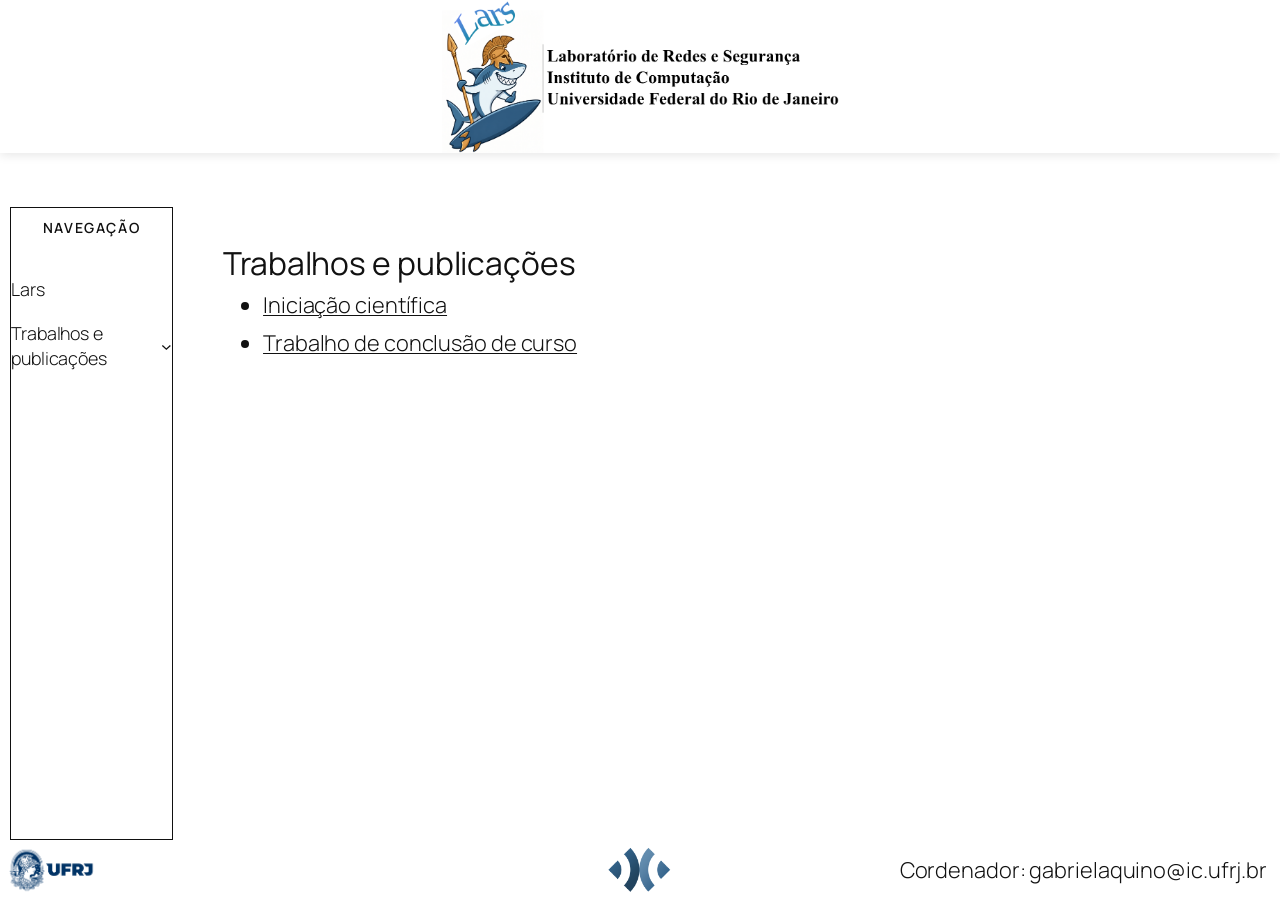
<file: trabalhos-e-publicacoes/index.html>
<!DOCTYPE html>
<html lang="en-US">
<head><meta charset="UTF-8">
	
	<meta name="viewport" content="width=device-width, initial-scale=1">
<meta name="robots" content="max-image-preview:large">
<title>Trabalhos e publicações</title>




<style id="wp-img-auto-sizes-contain-inline-css">
img:is([sizes=auto i],[sizes^="auto," i]){contain-intrinsic-size:3000px 1500px}
/*# sourceURL=wp-img-auto-sizes-contain-inline-css */
</style>
<style id="wp-block-image-inline-css">
.wp-block-image>a,.wp-block-image>figure>a{display:inline-block}.wp-block-image img{box-sizing:border-box;height:auto;max-width:100%;vertical-align:bottom}@media not (prefers-reduced-motion){.wp-block-image img.hide{visibility:hidden}.wp-block-image img.show{animation:show-content-image .4s}}.wp-block-image[style*=border-radius] img,.wp-block-image[style*=border-radius]>a{border-radius:inherit}.wp-block-image.has-custom-border img{box-sizing:border-box}.wp-block-image.aligncenter{text-align:center}.wp-block-image.alignfull>a,.wp-block-image.alignwide>a{width:100%}.wp-block-image.alignfull img,.wp-block-image.alignwide img{height:auto;width:100%}.wp-block-image .aligncenter,.wp-block-image .alignleft,.wp-block-image .alignright,.wp-block-image.aligncenter,.wp-block-image.alignleft,.wp-block-image.alignright{display:table}.wp-block-image .aligncenter>figcaption,.wp-block-image .alignleft>figcaption,.wp-block-image .alignright>figcaption,.wp-block-image.aligncenter>figcaption,.wp-block-image.alignleft>figcaption,.wp-block-image.alignright>figcaption{caption-side:bottom;display:table-caption}.wp-block-image .alignleft{float:left;margin:.5em 1em .5em 0}.wp-block-image .alignright{float:right;margin:.5em 0 .5em 1em}.wp-block-image .aligncenter{margin-left:auto;margin-right:auto}.wp-block-image :where(figcaption){margin-bottom:1em;margin-top:.5em}.wp-block-image.is-style-circle-mask img{border-radius:9999px}@supports ((-webkit-mask-image:none) or (mask-image:none)) or (-webkit-mask-image:none){.wp-block-image.is-style-circle-mask img{border-radius:0;-webkit-mask-image:url('data:image/svg+xml;utf8,<svg viewBox="0 0 100 100" xmlns="http://www.w3.org/2000/svg"><circle cx="50" cy="50" r="50"/></svg>');mask-image:url('data:image/svg+xml;utf8,<svg viewBox="0 0 100 100" xmlns="http://www.w3.org/2000/svg"><circle cx="50" cy="50" r="50"/></svg>');mask-mode:alpha;-webkit-mask-position:center;mask-position:center;-webkit-mask-repeat:no-repeat;mask-repeat:no-repeat;-webkit-mask-size:contain;mask-size:contain}}:root :where(.wp-block-image.is-style-rounded img,.wp-block-image .is-style-rounded img){border-radius:9999px}.wp-block-image figure{margin:0}.wp-lightbox-container{display:flex;flex-direction:column;position:relative}.wp-lightbox-container img{cursor:zoom-in}.wp-lightbox-container img:hover+button{opacity:1}.wp-lightbox-container button{align-items:center;backdrop-filter:blur(16px) saturate(180%);background-color:rgba(90,90,90,.25);border:none;border-radius:4px;cursor:zoom-in;display:flex;height:20px;justify-content:center;opacity:0;padding:0;position:absolute;right:16px;text-align:center;top:16px;width:20px;z-index:100}@media not (prefers-reduced-motion){.wp-lightbox-container button{transition:opacity .2s ease}}.wp-lightbox-container button:focus-visible{outline:3px auto rgba(90,90,90,.25);outline:3px auto -webkit-focus-ring-color;outline-offset:3px}.wp-lightbox-container button:hover{cursor:pointer;opacity:1}.wp-lightbox-container button:focus{opacity:1}.wp-lightbox-container button:focus,.wp-lightbox-container button:hover,.wp-lightbox-container button:not(:hover):not(:active):not(.has-background){background-color:rgba(90,90,90,.25);border:none}.wp-lightbox-overlay{box-sizing:border-box;cursor:zoom-out;height:100vh;left:0;overflow:hidden;position:fixed;top:0;visibility:hidden;width:100%;z-index:100000}.wp-lightbox-overlay .wp-lightbox-close-button{align-items:center;cursor:pointer;display:flex;font-family:inherit;gap:8px;justify-content:center;line-height:1;min-height:40px;min-width:40px;padding:0 4px;position:absolute;right:calc(env(safe-area-inset-right) + 16px);top:calc(env(safe-area-inset-top) + 16px);z-index:5000000}.wp-lightbox-overlay .wp-lightbox-close-button:focus,.wp-lightbox-overlay .wp-lightbox-close-button:hover,.wp-lightbox-overlay .wp-lightbox-close-button:not(:hover):not(:active):not(.has-background){background:none;border:none}.wp-lightbox-overlay .wp-lightbox-close-button:has(.wp-lightbox-close-text:not([hidden])) .wp-lightbox-close-icon svg{height:1em;width:1em}.wp-lightbox-overlay .wp-lightbox-close-icon svg{display:block}.wp-lightbox-overlay .wp-lightbox-navigation-button-next,.wp-lightbox-overlay .wp-lightbox-navigation-button-prev{align-items:center;bottom:16px;cursor:pointer;display:flex;font-family:inherit;gap:4px;justify-content:center;line-height:1;min-height:40px;min-width:40px;padding:0 8px;position:absolute;z-index:2000002}.wp-lightbox-overlay .wp-lightbox-navigation-button-next[hidden],.wp-lightbox-overlay .wp-lightbox-navigation-button-prev[hidden]{display:none}@media (min-width:960px){.wp-lightbox-overlay .wp-lightbox-navigation-button-next,.wp-lightbox-overlay .wp-lightbox-navigation-button-prev{bottom:50%;transform:translateY(-50%)}}.wp-lightbox-overlay .wp-lightbox-navigation-button-next:focus,.wp-lightbox-overlay .wp-lightbox-navigation-button-next:hover,.wp-lightbox-overlay .wp-lightbox-navigation-button-next:not(:hover):not(:active):not(.has-background),.wp-lightbox-overlay .wp-lightbox-navigation-button-prev:focus,.wp-lightbox-overlay .wp-lightbox-navigation-button-prev:hover,.wp-lightbox-overlay .wp-lightbox-navigation-button-prev:not(:hover):not(:active):not(.has-background){background:none;border:none;padding:0 8px}.wp-lightbox-overlay .wp-lightbox-navigation-button-next:has(.wp-lightbox-navigation-text:not([hidden])) .wp-lightbox-navigation-icon svg,.wp-lightbox-overlay .wp-lightbox-navigation-button-prev:has(.wp-lightbox-navigation-text:not([hidden])) .wp-lightbox-navigation-icon svg{display:block;height:1.5em;width:1.5em}.wp-lightbox-overlay .wp-lightbox-navigation-button-prev{left:calc(env(safe-area-inset-left) + 16px)}.wp-lightbox-overlay .wp-lightbox-navigation-button-next{right:calc(env(safe-area-inset-right) + 16px)}.wp-lightbox-overlay .wp-lightbox-navigation-icon svg{vertical-align:middle}.wp-lightbox-overlay .lightbox-image-container{height:var(--wp--lightbox-container-height);left:50%;overflow:hidden;position:absolute;top:50%;transform:translate(-50%,-50%);transform-origin:top left;width:var(--wp--lightbox-container-width);z-index:2000001}.wp-lightbox-overlay .wp-block-image{align-items:center;box-sizing:border-box;display:flex;height:100%;justify-content:center;margin:0;position:relative;transform-origin:0 0;width:100%;z-index:3000000}.wp-lightbox-overlay .wp-block-image img{height:var(--wp--lightbox-image-height);min-height:var(--wp--lightbox-image-height);min-width:var(--wp--lightbox-image-width);width:var(--wp--lightbox-image-width)}.wp-lightbox-overlay .wp-block-image figcaption{display:none}.wp-lightbox-overlay button{background:none;border:none}.wp-lightbox-overlay .scrim{background-color:#fff;height:100%;opacity:.9;position:absolute;width:100%;z-index:2000000}.wp-lightbox-overlay.active{visibility:visible}@media not (prefers-reduced-motion){.wp-lightbox-overlay.active{animation:turn-on-visibility .25s both}.wp-lightbox-overlay.active img{animation:turn-on-visibility .35s both}.wp-lightbox-overlay.show-closing-animation:not(.active){animation:turn-off-visibility .35s both}.wp-lightbox-overlay.show-closing-animation:not(.active) img{animation:turn-off-visibility .25s both}.wp-lightbox-overlay.zoom.active{animation:none;opacity:1;visibility:visible}.wp-lightbox-overlay.zoom.active .lightbox-image-container{animation:lightbox-zoom-in .4s}.wp-lightbox-overlay.zoom.active .lightbox-image-container img{animation:none}.wp-lightbox-overlay.zoom.active .scrim{animation:turn-on-visibility .4s forwards}.wp-lightbox-overlay.zoom.show-closing-animation:not(.active){animation:none}.wp-lightbox-overlay.zoom.show-closing-animation:not(.active) .lightbox-image-container{animation:lightbox-zoom-out .4s}.wp-lightbox-overlay.zoom.show-closing-animation:not(.active) .lightbox-image-container img{animation:none}.wp-lightbox-overlay.zoom.show-closing-animation:not(.active) .scrim{animation:turn-off-visibility .4s forwards}}@keyframes show-content-image{0%{visibility:hidden}99%{visibility:hidden}to{visibility:visible}}@keyframes turn-on-visibility{0%{opacity:0}to{opacity:1}}@keyframes turn-off-visibility{0%{opacity:1;visibility:visible}99%{opacity:0;visibility:visible}to{opacity:0;visibility:hidden}}@keyframes lightbox-zoom-in{0%{transform:translate(calc((-100vw + var(--wp--lightbox-scrollbar-width))/2 + var(--wp--lightbox-initial-left-position)),calc(-50vh + var(--wp--lightbox-initial-top-position))) scale(var(--wp--lightbox-scale))}to{transform:translate(-50%,-50%) scale(1)}}@keyframes lightbox-zoom-out{0%{transform:translate(-50%,-50%) scale(1);visibility:visible}99%{visibility:visible}to{transform:translate(calc((-100vw + var(--wp--lightbox-scrollbar-width))/2 + var(--wp--lightbox-initial-left-position)),calc(-50vh + var(--wp--lightbox-initial-top-position))) scale(var(--wp--lightbox-scale));visibility:hidden}}
/*# sourceURL=/wp-includes/blocks/image/style.min.css */
</style>
<style id="wp-block-group-inline-css">
.wp-block-group{box-sizing:border-box}:where(.wp-block-group.wp-block-group-is-layout-constrained){position:relative}
/*# sourceURL=/wp-includes/blocks/group/style.min.css */
</style>
<style id="wp-block-spacer-inline-css">
.wp-block-spacer{clear:both}
/*# sourceURL=/wp-includes/blocks/spacer/style.min.css */
</style>
<style id="wp-block-heading-inline-css">
h1:where(.wp-block-heading).has-background,h2:where(.wp-block-heading).has-background,h3:where(.wp-block-heading).has-background,h4:where(.wp-block-heading).has-background,h5:where(.wp-block-heading).has-background,h6:where(.wp-block-heading).has-background{padding:1.25em 2.375em}h1.has-text-align-left[style*=writing-mode]:where([style*=vertical-lr]),h1.has-text-align-right[style*=writing-mode]:where([style*=vertical-rl]),h2.has-text-align-left[style*=writing-mode]:where([style*=vertical-lr]),h2.has-text-align-right[style*=writing-mode]:where([style*=vertical-rl]),h3.has-text-align-left[style*=writing-mode]:where([style*=vertical-lr]),h3.has-text-align-right[style*=writing-mode]:where([style*=vertical-rl]),h4.has-text-align-left[style*=writing-mode]:where([style*=vertical-lr]),h4.has-text-align-right[style*=writing-mode]:where([style*=vertical-rl]),h5.has-text-align-left[style*=writing-mode]:where([style*=vertical-lr]),h5.has-text-align-right[style*=writing-mode]:where([style*=vertical-rl]),h6.has-text-align-left[style*=writing-mode]:where([style*=vertical-lr]),h6.has-text-align-right[style*=writing-mode]:where([style*=vertical-rl]){rotate:180deg}
/*# sourceURL=/wp-includes/blocks/heading/style.min.css */
</style>
<style id="wp-block-navigation-link-inline-css">
.wp-block-navigation .wp-block-navigation-item__label{overflow-wrap:break-word}.wp-block-navigation .wp-block-navigation-item__description{display:none}.link-ui-tools{outline:1px solid #f0f0f0;padding:8px}.link-ui-block-inserter{padding-top:8px}.link-ui-block-inserter__back{margin-left:8px;text-transform:uppercase}
/*# sourceURL=/wp-includes/blocks/navigation-link/style.min.css */
</style>
<style id="wp-block-navigation-inline-css">
.wp-block-navigation{position:relative}.wp-block-navigation ul{margin-bottom:0;margin-left:0;margin-top:0;padding-left:0}.wp-block-navigation ul,.wp-block-navigation ul li{list-style:none}.wp-block-navigation .wp-block-navigation-item{align-items:center;background-color:inherit;display:flex;position:relative}.wp-block-navigation .wp-block-navigation-item .wp-block-navigation__submenu-container:empty{display:none}.wp-block-navigation .wp-block-navigation-item__content{display:block;z-index:1}.wp-block-navigation .wp-block-navigation-item__content.wp-block-navigation-item__content{color:inherit}.wp-block-navigation.has-text-decoration-underline .wp-block-navigation-item__content,.wp-block-navigation.has-text-decoration-underline .wp-block-navigation-item__content:active,.wp-block-navigation.has-text-decoration-underline .wp-block-navigation-item__content:focus{text-decoration:underline}.wp-block-navigation.has-text-decoration-line-through .wp-block-navigation-item__content,.wp-block-navigation.has-text-decoration-line-through .wp-block-navigation-item__content:active,.wp-block-navigation.has-text-decoration-line-through .wp-block-navigation-item__content:focus{text-decoration:line-through}.wp-block-navigation :where(a),.wp-block-navigation :where(a:active),.wp-block-navigation :where(a:focus){text-decoration:none}.wp-block-navigation .wp-block-navigation__submenu-icon{align-self:center;background-color:inherit;border:none;color:currentColor;display:inline-block;font-size:inherit;height:.6em;line-height:0;margin-left:.25em;padding:0;width:.6em}.wp-block-navigation .wp-block-navigation__submenu-icon svg{stroke:currentColor;display:inline-block;height:inherit;margin-top:.075em;width:inherit}.wp-block-navigation{--navigation-layout-justification-setting:flex-start;--navigation-layout-direction:row;--navigation-layout-wrap:wrap;--navigation-layout-justify:flex-start;--navigation-layout-align:center}.wp-block-navigation.is-vertical{--navigation-layout-direction:column;--navigation-layout-justify:initial;--navigation-layout-align:flex-start}.wp-block-navigation.no-wrap{--navigation-layout-wrap:nowrap}.wp-block-navigation.items-justified-center{--navigation-layout-justification-setting:center;--navigation-layout-justify:center}.wp-block-navigation.items-justified-center.is-vertical{--navigation-layout-align:center}.wp-block-navigation.items-justified-right{--navigation-layout-justification-setting:flex-end;--navigation-layout-justify:flex-end}.wp-block-navigation.items-justified-right.is-vertical{--navigation-layout-align:flex-end}.wp-block-navigation.items-justified-space-between{--navigation-layout-justification-setting:space-between;--navigation-layout-justify:space-between}:where(.wp-block-navigation) ul li{padding:0}.wp-block-navigation .has-child .wp-block-navigation__submenu-container{align-items:normal;background-color:inherit;color:inherit;display:flex;flex-direction:column;opacity:0;position:absolute;z-index:2}@media not (prefers-reduced-motion){.wp-block-navigation .has-child .wp-block-navigation__submenu-container{transition:opacity .1s linear}}.wp-block-navigation .has-child .wp-block-navigation__submenu-container{height:0;overflow:hidden;visibility:hidden;width:0}.wp-block-navigation .has-child .wp-block-navigation__submenu-container>.wp-block-navigation-item>.wp-block-navigation-item__content{display:flex;flex-grow:1;padding:.5em 1em}.wp-block-navigation .has-child .wp-block-navigation__submenu-container>.wp-block-navigation-item>.wp-block-navigation-item__content .wp-block-navigation__submenu-icon{margin-left:auto;margin-right:0}.wp-block-navigation .has-child .wp-block-navigation__submenu-container .wp-block-navigation-item__content{margin:0}.wp-block-navigation .has-child .wp-block-navigation__submenu-container{left:-1px;top:100%}@media (min-width:782px){.wp-block-navigation .has-child .wp-block-navigation__submenu-container .wp-block-navigation__submenu-container{left:100%;top:-1px}.wp-block-navigation .has-child .wp-block-navigation__submenu-container .wp-block-navigation__submenu-container:before{background:transparent;content:"";display:block;height:100%;position:absolute;right:100%;width:.5em}.wp-block-navigation .has-child .wp-block-navigation__submenu-container .wp-block-navigation__submenu-icon{margin-right:.25em}.wp-block-navigation .has-child .wp-block-navigation__submenu-container .wp-block-navigation__submenu-icon svg{transform:rotate(-90deg)}}@media (hover:hover){.wp-block-navigation .has-child:not(.open-on-click):hover>.wp-block-navigation__submenu-container{height:auto;min-width:200px;opacity:1;overflow:visible;visibility:visible;width:auto}}.wp-block-navigation .has-child .wp-block-navigation-submenu__toggle[aria-expanded=true]~.wp-block-navigation__submenu-container,.wp-block-navigation .has-child:not(.open-on-click):not(.open-on-hover-click):focus-within>.wp-block-navigation__submenu-container{height:auto;min-width:200px;opacity:1;overflow:visible;visibility:visible;width:auto}.wp-block-navigation .has-child.open-always{align-items:var(--navigation-layout-align,initial);flex-direction:var(--navigation-layout-direction,initial);flex-wrap:var(--navigation-layout-wrap,wrap);gap:var(--wp--style--block-gap,2em)}.wp-block-navigation .has-child.open-always,.wp-block-navigation .has-child.open-always .wp-block-navigation-item{justify-content:var(--navigation-layout-justify,initial)}.wp-block-navigation .has-child.open-always .wp-block-navigation__submenu-container,.wp-block-navigation .has-child.open-always.wp-block-navigation-submenu{gap:var(--wp--style--block-gap,2em)}.wp-block-navigation .has-child.open-always .wp-block-navigation-item,.wp-block-navigation .has-child.open-always .wp-block-navigation__submenu-container,.wp-block-navigation .has-child.open-always.wp-block-navigation-submenu{padding-bottom:0;padding-top:0}.wp-block-navigation .has-child.open-always .wp-block-navigation__submenu-container{padding-left:var(--wp--style--block-gap,2em);padding-right:var(--wp--style--block-gap,2em)}.wp-block-navigation .has-child.open-always .wp-block-navigation__submenu-container .wp-block-navigation-item__content{padding:0}.wp-block-navigation .has-child.open-always .wp-block-navigation__submenu-container>.wp-block-navigation-item>.wp-block-navigation-item__content,.wp-block-navigation .has-child.open-always>.wp-block-navigation-item__content{flex-grow:0}.wp-block-navigation .has-child.open-always>.wp-block-navigation__submenu-container{background-color:transparent;border:none;color:inherit;flex-basis:100%;height:auto;opacity:1;overflow:visible;position:static;visibility:visible;width:auto}.wp-block-navigation.has-background .has-child .wp-block-navigation__submenu-container{left:0;top:100%}@media (min-width:782px){.wp-block-navigation.has-background .has-child .wp-block-navigation__submenu-container .wp-block-navigation__submenu-container{left:100%;top:0}}.wp-block-navigation-submenu{display:flex;position:relative}.wp-block-navigation-submenu .wp-block-navigation__submenu-icon svg{stroke:currentColor}button.wp-block-navigation-item__content{background-color:transparent;border:none;color:currentColor;font-family:inherit;font-size:inherit;font-style:inherit;font-weight:inherit;letter-spacing:inherit;line-height:inherit;text-align:left;text-transform:inherit}.wp-block-navigation-submenu__toggle{cursor:pointer}.wp-block-navigation-submenu__toggle[aria-expanded=true]+.wp-block-navigation__submenu-icon>svg,.wp-block-navigation-submenu__toggle[aria-expanded=true]>svg{transform:rotate(180deg)}.wp-block-navigation-item.open-on-click .wp-block-navigation-submenu__toggle{padding-left:0;padding-right:.85em}.wp-block-navigation-item.open-on-click .wp-block-navigation-submenu__toggle+.wp-block-navigation__submenu-icon{margin-left:-.6em;pointer-events:none}.wp-block-navigation-item.open-on-click button.wp-block-navigation-item__content:not(.wp-block-navigation-submenu__toggle){padding:0}.wp-block-navigation .wp-block-page-list,.wp-block-navigation__container,.wp-block-navigation__responsive-close,.wp-block-navigation__responsive-container,.wp-block-navigation__responsive-container-content,.wp-block-navigation__responsive-dialog{gap:inherit}:where(.wp-block-navigation.has-background .wp-block-navigation-item a:not(.wp-element-button)),:where(.wp-block-navigation.has-background .wp-block-navigation-submenu a:not(.wp-element-button)){padding:.5em 1em}:where(.wp-block-navigation .wp-block-navigation__submenu-container .wp-block-navigation-item a:not(.wp-element-button)),:where(.wp-block-navigation .wp-block-navigation__submenu-container .wp-block-navigation-submenu a:not(.wp-element-button)),:where(.wp-block-navigation .wp-block-navigation__submenu-container .wp-block-navigation-submenu button.wp-block-navigation-item__content),:where(.wp-block-navigation .wp-block-navigation__submenu-container .wp-block-pages-list__item button.wp-block-navigation-item__content){padding:.5em 1em}.wp-block-navigation.items-justified-right .wp-block-navigation__container .has-child .wp-block-navigation__submenu-container,.wp-block-navigation.items-justified-right .wp-block-page-list>.has-child .wp-block-navigation__submenu-container,.wp-block-navigation.items-justified-space-between .wp-block-page-list>.has-child:last-child .wp-block-navigation__submenu-container,.wp-block-navigation.items-justified-space-between>.wp-block-navigation__container>.has-child:last-child .wp-block-navigation__submenu-container{left:auto;right:0}.wp-block-navigation.items-justified-right .wp-block-navigation__container .has-child .wp-block-navigation__submenu-container .wp-block-navigation__submenu-container,.wp-block-navigation.items-justified-right .wp-block-page-list>.has-child .wp-block-navigation__submenu-container .wp-block-navigation__submenu-container,.wp-block-navigation.items-justified-space-between .wp-block-page-list>.has-child:last-child .wp-block-navigation__submenu-container .wp-block-navigation__submenu-container,.wp-block-navigation.items-justified-space-between>.wp-block-navigation__container>.has-child:last-child .wp-block-navigation__submenu-container .wp-block-navigation__submenu-container{left:-1px;right:-1px}@media (min-width:782px){.wp-block-navigation.items-justified-right .wp-block-navigation__container .has-child .wp-block-navigation__submenu-container .wp-block-navigation__submenu-container,.wp-block-navigation.items-justified-right .wp-block-page-list>.has-child .wp-block-navigation__submenu-container .wp-block-navigation__submenu-container,.wp-block-navigation.items-justified-space-between .wp-block-page-list>.has-child:last-child .wp-block-navigation__submenu-container .wp-block-navigation__submenu-container,.wp-block-navigation.items-justified-space-between>.wp-block-navigation__container>.has-child:last-child .wp-block-navigation__submenu-container .wp-block-navigation__submenu-container{left:auto;right:100%}}.wp-block-navigation:not(.has-background) .wp-block-navigation__submenu-container{background-color:#fff;border:1px solid rgba(0,0,0,.15)}.wp-block-navigation.has-background .wp-block-navigation__submenu-container{background-color:inherit}.wp-block-navigation:not(.has-text-color) .wp-block-navigation__submenu-container{color:#000}.wp-block-navigation__container{align-items:var(--navigation-layout-align,initial);display:flex;flex-direction:var(--navigation-layout-direction,initial);flex-wrap:var(--navigation-layout-wrap,wrap);justify-content:var(--navigation-layout-justify,initial);list-style:none;margin:0;padding-left:0}.wp-block-navigation__container .is-responsive{display:none}.wp-block-navigation__container:only-child,.wp-block-page-list:only-child{flex-grow:1}@keyframes overlay-menu__fade-in-animation{0%{opacity:0;transform:translateY(.5em)}to{opacity:1;transform:translateY(0)}}.wp-block-navigation__responsive-container{bottom:0;display:none;left:0;position:fixed;right:0;top:0}.wp-block-navigation__responsive-container :where(.wp-block-navigation-item a){color:inherit}.wp-block-navigation__responsive-container .wp-block-navigation__responsive-container-content{align-items:var(--navigation-layout-align,initial);display:flex;flex-direction:var(--navigation-layout-direction,initial);flex-wrap:var(--navigation-layout-wrap,wrap);justify-content:var(--navigation-layout-justify,initial)}.wp-block-navigation__responsive-container:not(.is-menu-open.is-menu-open){background-color:inherit!important;color:inherit!important}.wp-block-navigation__responsive-container.is-menu-open{background-color:inherit;display:flex;flex-direction:column}@media not (prefers-reduced-motion){.wp-block-navigation__responsive-container.is-menu-open{animation:overlay-menu__fade-in-animation .1s ease-out;animation-fill-mode:forwards}}.wp-block-navigation__responsive-container.is-menu-open:not(.disable-default-overlay){padding:clamp(1rem,var(--wp--style--root--padding-top),20rem) clamp(1rem,var(--wp--style--root--padding-right),20rem) clamp(1rem,var(--wp--style--root--padding-bottom),20rem) clamp(1rem,var(--wp--style--root--padding-left),20rem)}.wp-block-navigation__responsive-container.is-menu-open{overflow:auto;z-index:100000}.wp-block-navigation__responsive-container.is-menu-open:not(.disable-default-overlay) .wp-block-navigation__responsive-container-content{padding-top:calc(2rem + 24px)}.wp-block-navigation__responsive-container.is-menu-open:where(:not(.disable-default-overlay)) .wp-block-navigation__responsive-container-content{align-items:var(--navigation-layout-justification-setting,inherit);display:flex;flex-direction:column;flex-wrap:nowrap;overflow:visible}.wp-block-navigation__responsive-container.is-menu-open:where(:not(.disable-default-overlay)) .wp-block-navigation__responsive-container-content,.wp-block-navigation__responsive-container.is-menu-open:where(:not(.disable-default-overlay)) .wp-block-navigation__responsive-container-content .wp-block-navigation__container,.wp-block-navigation__responsive-container.is-menu-open:where(:not(.disable-default-overlay)) .wp-block-navigation__responsive-container-content .wp-block-page-list{justify-content:flex-start}.wp-block-navigation__responsive-container.is-menu-open:where(:not(.disable-default-overlay)) .wp-block-navigation__responsive-container-content .wp-block-navigation__submenu-icon{display:none}.wp-block-navigation__responsive-container.is-menu-open:where(:not(.disable-default-overlay)) .wp-block-navigation__responsive-container-content .has-child .wp-block-navigation__submenu-container{border:none;height:auto;min-width:200px;opacity:1;overflow:initial;padding-left:2rem;padding-right:2rem;position:static;visibility:visible;width:auto}.wp-block-navigation__responsive-container.is-menu-open:where(:not(.disable-default-overlay)) .wp-block-navigation__responsive-container-content .wp-block-navigation__container,.wp-block-navigation__responsive-container.is-menu-open:where(:not(.disable-default-overlay)) .wp-block-navigation__responsive-container-content .wp-block-navigation__submenu-container{gap:inherit}.wp-block-navigation__responsive-container.is-menu-open:where(:not(.disable-default-overlay)) .wp-block-navigation__responsive-container-content .wp-block-navigation__submenu-container{padding-top:var(--wp--style--block-gap,2em)}.wp-block-navigation__responsive-container.is-menu-open:where(:not(.disable-default-overlay)) .wp-block-navigation__responsive-container-content .wp-block-navigation-item__content{padding:0}.wp-block-navigation__responsive-container.is-menu-open:where(:not(.disable-default-overlay)) .wp-block-navigation__responsive-container-content .wp-block-navigation-item,.wp-block-navigation__responsive-container.is-menu-open:where(:not(.disable-default-overlay)) .wp-block-navigation__responsive-container-content .wp-block-navigation__container,.wp-block-navigation__responsive-container.is-menu-open:where(:not(.disable-default-overlay)) .wp-block-navigation__responsive-container-content .wp-block-page-list{align-items:var(--navigation-layout-justification-setting,initial);display:flex;flex-direction:column}.wp-block-navigation__responsive-container.is-menu-open:where(:not(.disable-default-overlay)) .wp-block-navigation-item,.wp-block-navigation__responsive-container.is-menu-open:where(:not(.disable-default-overlay)) .wp-block-navigation-item .wp-block-navigation__submenu-container,.wp-block-navigation__responsive-container.is-menu-open:where(:not(.disable-default-overlay)) .wp-block-navigation__container,.wp-block-navigation__responsive-container.is-menu-open:where(:not(.disable-default-overlay)) .wp-block-page-list{background:transparent!important;color:inherit!important}.wp-block-navigation__responsive-container.is-menu-open:where(:not(.disable-default-overlay)) .wp-block-navigation__submenu-container.wp-block-navigation__submenu-container.wp-block-navigation__submenu-container.wp-block-navigation__submenu-container{left:auto;right:auto}.wp-block-navigation__responsive-container.disable-default-overlay .wp-block-navigation__overlay-container{display:none;width:100%}.wp-block-navigation__responsive-container.disable-default-overlay .wp-block-navigation__responsive-close{max-width:none}.wp-block-navigation__responsive-container.disable-default-overlay.is-menu-open .wp-block-navigation__responsive-container-content>:not(.wp-block-navigation__overlay-container){display:none}.wp-block-navigation__responsive-container.disable-default-overlay.is-menu-open .wp-block-navigation__responsive-container-content .wp-block-navigation__overlay-container{display:block}.wp-block-navigation__responsive-container.disable-default-overlay.is-menu-open .wp-block-navigation__responsive-container-content .wp-block-navigation__overlay-container .wp-block-navigation__submenu-container{left:0;right:auto}@media (min-width:600px){.wp-block-navigation__responsive-container:not(.hidden-by-default):not(.is-menu-open){background-color:inherit;display:block;position:relative;width:100%;z-index:auto}.wp-block-navigation__responsive-container:not(.hidden-by-default):not(.is-menu-open) .wp-block-navigation__responsive-container-close{display:none}.wp-block-navigation__responsive-container.is-menu-open .wp-block-navigation__submenu-container.wp-block-navigation__submenu-container.wp-block-navigation__submenu-container.wp-block-navigation__submenu-container{left:0}}.wp-block-navigation:not(.has-background) .wp-block-navigation__responsive-container.is-menu-open:not(.disable-default-overlay){background-color:#fff}.wp-block-navigation:not(.has-text-color) .wp-block-navigation__responsive-container.is-menu-open:not(.disable-default-overlay){color:#000}.wp-block-navigation__toggle_button_label{font-size:1rem;font-weight:700}.wp-block-navigation__responsive-container-close,.wp-block-navigation__responsive-container-open{background:transparent;border:none;color:currentColor;cursor:pointer;margin:0;padding:0;text-transform:inherit;vertical-align:middle}.wp-block-navigation__responsive-container-close svg,.wp-block-navigation__responsive-container-open svg{fill:currentColor;display:block;height:24px;pointer-events:none;width:24px}.wp-block-navigation__responsive-container-open{display:flex}.wp-block-navigation__responsive-container-open.wp-block-navigation__responsive-container-open.wp-block-navigation__responsive-container-open{font-family:inherit;font-size:inherit;font-weight:inherit}@media (min-width:600px){.wp-block-navigation__responsive-container-open:not(.always-shown){display:none}}.wp-block-navigation__responsive-container-close{position:absolute;right:0;top:0;z-index:2}.wp-block-navigation__responsive-container-close.wp-block-navigation__responsive-container-close.wp-block-navigation__responsive-container-close{font-family:inherit;font-size:inherit;font-weight:inherit}.disable-default-overlay .wp-block-navigation__responsive-container-close{right:clamp(1rem,var(--wp--style--root--padding-left),20rem);top:clamp(1rem,var(--wp--style--root--padding-left),20rem)}.wp-block-navigation__responsive-close{width:100%}.has-modal-open .wp-block-navigation__responsive-close{margin-left:auto;margin-right:auto;max-width:var(--wp--style--global--wide-size,100%)}.wp-block-navigation__responsive-close:focus{outline:none}.is-menu-open .wp-block-navigation__responsive-close,.is-menu-open .wp-block-navigation__responsive-container-content,.is-menu-open .wp-block-navigation__responsive-dialog{box-sizing:border-box}.wp-block-navigation__responsive-dialog{position:relative}.has-modal-open .admin-bar .is-menu-open:where(:not(.disable-default-overlay)) .wp-block-navigation__responsive-dialog{margin-top:46px}@media (min-width:782px){.has-modal-open .admin-bar .is-menu-open:where(:not(.disable-default-overlay)) .wp-block-navigation__responsive-dialog{margin-top:32px}}html.has-modal-open{overflow:hidden}
/*# sourceURL=/wp-includes/blocks/navigation/style.min.css */
</style>
<style id="wp-block-post-title-inline-css">
.wp-block-post-title{box-sizing:border-box;word-break:break-word}.wp-block-post-title :where(a){display:inline-block;font-family:inherit;font-size:inherit;font-style:inherit;font-weight:inherit;letter-spacing:inherit;line-height:inherit;text-decoration:inherit}
/*# sourceURL=/wp-includes/blocks/post-title/style.min.css */
</style>
<style id="wp-block-list-inline-css">
ol,ul{box-sizing:border-box}:root :where(.wp-block-list.has-background){padding:1.25em 2.375em}

				ul.is-style-checkmark-list {
					list-style-type: "\2713";
				}

				ul.is-style-checkmark-list li {
					padding-inline-start: 1ch;
				}
/*# sourceURL=wp-block-list-inline-css */
</style>
<style id="wp-block-paragraph-inline-css">
.is-small-text{font-size:.875em}.is-regular-text{font-size:1em}.is-large-text{font-size:2.25em}.is-larger-text{font-size:3em}.has-drop-cap:not(:focus):first-letter{float:left;font-size:8.4em;font-style:normal;font-weight:100;line-height:.68;margin:.05em .1em 0 0;text-transform:uppercase}body.rtl .has-drop-cap:not(:focus):first-letter{float:none;margin-left:.1em}p.has-drop-cap.has-background{overflow:hidden}:root :where(p.has-background){padding:1.25em 2.375em}:where(p.has-text-color:not(.has-link-color)) a{color:inherit}p.has-text-align-left[style*="writing-mode:vertical-lr"],p.has-text-align-right[style*="writing-mode:vertical-rl"]{rotate:180deg}
/*# sourceURL=/wp-includes/blocks/paragraph/style.min.css */
</style>
<style id="wp-block-post-content-inline-css">
.wp-block-post-content{display:flow-root}
/*# sourceURL=/wp-includes/blocks/post-content/style.min.css */
</style>
<style id="wp-block-columns-inline-css">
.wp-block-columns{box-sizing:border-box;display:flex;flex-wrap:wrap!important}@media (min-width:782px){.wp-block-columns{flex-wrap:nowrap!important}}.wp-block-columns{align-items:normal!important}.wp-block-columns.are-vertically-aligned-top{align-items:flex-start}.wp-block-columns.are-vertically-aligned-center{align-items:center}.wp-block-columns.are-vertically-aligned-bottom{align-items:flex-end}@media (max-width:781px){.wp-block-columns:not(.is-not-stacked-on-mobile)>.wp-block-column{flex-basis:100%!important}}@media (min-width:782px){.wp-block-columns:not(.is-not-stacked-on-mobile)>.wp-block-column{flex-basis:0;flex-grow:1}.wp-block-columns:not(.is-not-stacked-on-mobile)>.wp-block-column[style*=flex-basis]{flex-grow:0}}.wp-block-columns.is-not-stacked-on-mobile{flex-wrap:nowrap!important}.wp-block-columns.is-not-stacked-on-mobile>.wp-block-column{flex-basis:0;flex-grow:1}.wp-block-columns.is-not-stacked-on-mobile>.wp-block-column[style*=flex-basis]{flex-grow:0}:where(.wp-block-columns){margin-bottom:1.75em}:where(.wp-block-columns.has-background){padding:1.25em 2.375em}.wp-block-column{flex-grow:1;min-width:0;overflow-wrap:break-word;word-break:break-word}.wp-block-column.is-vertically-aligned-top{align-self:flex-start}.wp-block-column.is-vertically-aligned-center{align-self:center}.wp-block-column.is-vertically-aligned-bottom{align-self:flex-end}.wp-block-column.is-vertically-aligned-stretch{align-self:stretch}.wp-block-column.is-vertically-aligned-bottom,.wp-block-column.is-vertically-aligned-center,.wp-block-column.is-vertically-aligned-top{width:100%}
/*# sourceURL=/wp-includes/blocks/columns/style.min.css */
</style>
<style id="wp-block-library-inline-css">
:root{--wp-block-synced-color:#7a00df;--wp-block-synced-color--rgb:122,0,223;--wp-bound-block-color:var(--wp-block-synced-color);--wp-editor-canvas-background:#ddd;--wp-admin-theme-color:#007cba;--wp-admin-theme-color--rgb:0,124,186;--wp-admin-theme-color-darker-10:#006ba1;--wp-admin-theme-color-darker-10--rgb:0,107,160.5;--wp-admin-theme-color-darker-20:#005a87;--wp-admin-theme-color-darker-20--rgb:0,90,135;--wp-admin-border-width-focus:2px}@media (min-resolution:192dpi){:root{--wp-admin-border-width-focus:1.5px}}.wp-element-button{cursor:pointer}:root .has-very-light-gray-background-color{background-color:#eee}:root .has-very-dark-gray-background-color{background-color:#313131}:root .has-very-light-gray-color{color:#eee}:root .has-very-dark-gray-color{color:#313131}:root .has-vivid-green-cyan-to-vivid-cyan-blue-gradient-background{background:linear-gradient(135deg,#00d084,#0693e3)}:root .has-purple-crush-gradient-background{background:linear-gradient(135deg,#34e2e4,#4721fb 50%,#ab1dfe)}:root .has-hazy-dawn-gradient-background{background:linear-gradient(135deg,#faaca8,#dad0ec)}:root .has-subdued-olive-gradient-background{background:linear-gradient(135deg,#fafae1,#67a671)}:root .has-atomic-cream-gradient-background{background:linear-gradient(135deg,#fdd79a,#004a59)}:root .has-nightshade-gradient-background{background:linear-gradient(135deg,#330968,#31cdcf)}:root .has-midnight-gradient-background{background:linear-gradient(135deg,#020381,#2874fc)}:root{--wp--preset--font-size--normal:16px;--wp--preset--font-size--huge:42px}.has-regular-font-size{font-size:1em}.has-larger-font-size{font-size:2.625em}.has-normal-font-size{font-size:var(--wp--preset--font-size--normal)}.has-huge-font-size{font-size:var(--wp--preset--font-size--huge)}:root .has-text-align-center{text-align:center}:root .has-text-align-left{text-align:left}:root .has-text-align-right{text-align:right}.has-fit-text{white-space:nowrap!important}#end-resizable-editor-section{display:none}.aligncenter{clear:both}.items-justified-left{justify-content:flex-start}.items-justified-center{justify-content:center}.items-justified-right{justify-content:flex-end}.items-justified-space-between{justify-content:space-between}.screen-reader-text{word-wrap:normal!important;border:0;clip-path:inset(50%);height:1px;margin:-1px;overflow:hidden;padding:0;position:absolute;width:1px;word-break:normal!important}.screen-reader-text:focus{background-color:#ddd;clip-path:none;color:#444;display:block;font-size:1em;height:auto;left:5px;line-height:normal;padding:15px 23px 14px;text-decoration:none;top:5px;width:auto;z-index:100000}html :where(.has-border-color){border-style:solid}html :where([style^=border-color],[style*=";border-color"],[style*="; border-color"]){border-style:solid}html :where([style^=border-top-color],[style*=";border-top-color"],[style*="; border-top-color"]){border-top-style:solid}html :where([style^=border-right-color],[style*=";border-right-color"],[style*="; border-right-color"]){border-right-style:solid}html :where([style^=border-bottom-color],[style*=";border-bottom-color"],[style*="; border-bottom-color"]){border-bottom-style:solid}html :where([style^=border-left-color],[style*=";border-left-color"],[style*="; border-left-color"]){border-left-style:solid}html :where([style^=border-width],[style*=";border-width"],[style*="; border-width"]){border-style:solid}html :where([style^=border-top-width],[style*=";border-top-width"],[style*="; border-top-width"]){border-top-style:solid}html :where([style^=border-right-width],[style*=";border-right-width"],[style*="; border-right-width"]){border-right-style:solid}html :where([style^=border-bottom-width],[style*=";border-bottom-width"],[style*="; border-bottom-width"]){border-bottom-style:solid}html :where([style^=border-left-width],[style*=";border-left-width"],[style*="; border-left-width"]){border-left-style:solid}html :where(img[class*=wp-image-]){height:auto;max-width:100%}:where(figure){margin:0 0 1em}html :where(.is-position-sticky){--wp-admin--admin-bar--position-offset:var(--wp-admin--admin-bar--height,0px)}@media screen and (max-width:600px){html :where(.is-position-sticky){--wp-admin--admin-bar--position-offset:0px}}
/*# sourceURL=/wp-includes/css/dist/block-library/common.min.css */
</style>
<style id="global-styles-inline-css">
:root{--wp--preset--aspect-ratio--square: 1;--wp--preset--aspect-ratio--4-3: 4/3;--wp--preset--aspect-ratio--3-4: 3/4;--wp--preset--aspect-ratio--3-2: 3/2;--wp--preset--aspect-ratio--2-3: 2/3;--wp--preset--aspect-ratio--16-9: 16/9;--wp--preset--aspect-ratio--9-16: 9/16;--wp--preset--color--black: #000000;--wp--preset--color--cyan-bluish-gray: #abb8c3;--wp--preset--color--white: #ffffff;--wp--preset--color--pale-pink: #f78da7;--wp--preset--color--vivid-red: #cf2e2e;--wp--preset--color--luminous-vivid-orange: #ff6900;--wp--preset--color--luminous-vivid-amber: #fcb900;--wp--preset--color--light-green-cyan: #7bdcb5;--wp--preset--color--vivid-green-cyan: #00d084;--wp--preset--color--pale-cyan-blue: #8ed1fc;--wp--preset--color--vivid-cyan-blue: #0693e3;--wp--preset--color--vivid-purple: #9b51e0;--wp--preset--color--base: #FFFFFF;--wp--preset--color--contrast: #111111;--wp--preset--color--accent-1: #FFEE58;--wp--preset--color--accent-2: #F6CFF4;--wp--preset--color--accent-3: #503AA8;--wp--preset--color--accent-4: #686868;--wp--preset--color--accent-5: #FBFAF3;--wp--preset--color--accent-6: color-mix(in srgb, currentColor 20%, transparent);--wp--preset--gradient--vivid-cyan-blue-to-vivid-purple: linear-gradient(135deg,rgb(6,147,227) 0%,rgb(155,81,224) 100%);--wp--preset--gradient--light-green-cyan-to-vivid-green-cyan: linear-gradient(135deg,rgb(122,220,180) 0%,rgb(0,208,130) 100%);--wp--preset--gradient--luminous-vivid-amber-to-luminous-vivid-orange: linear-gradient(135deg,rgb(252,185,0) 0%,rgb(255,105,0) 100%);--wp--preset--gradient--luminous-vivid-orange-to-vivid-red: linear-gradient(135deg,rgb(255,105,0) 0%,rgb(207,46,46) 100%);--wp--preset--gradient--very-light-gray-to-cyan-bluish-gray: linear-gradient(135deg,rgb(238,238,238) 0%,rgb(169,184,195) 100%);--wp--preset--gradient--cool-to-warm-spectrum: linear-gradient(135deg,rgb(74,234,220) 0%,rgb(151,120,209) 20%,rgb(207,42,186) 40%,rgb(238,44,130) 60%,rgb(251,105,98) 80%,rgb(254,248,76) 100%);--wp--preset--gradient--blush-light-purple: linear-gradient(135deg,rgb(255,206,236) 0%,rgb(152,150,240) 100%);--wp--preset--gradient--blush-bordeaux: linear-gradient(135deg,rgb(254,205,165) 0%,rgb(254,45,45) 50%,rgb(107,0,62) 100%);--wp--preset--gradient--luminous-dusk: linear-gradient(135deg,rgb(255,203,112) 0%,rgb(199,81,192) 50%,rgb(65,88,208) 100%);--wp--preset--gradient--pale-ocean: linear-gradient(135deg,rgb(255,245,203) 0%,rgb(182,227,212) 50%,rgb(51,167,181) 100%);--wp--preset--gradient--electric-grass: linear-gradient(135deg,rgb(202,248,128) 0%,rgb(113,206,126) 100%);--wp--preset--gradient--midnight: linear-gradient(135deg,rgb(2,3,129) 0%,rgb(40,116,252) 100%);--wp--preset--font-size--small: 0.875rem;--wp--preset--font-size--medium: clamp(1rem, 1rem + ((1vw - 0.2rem) * 0.196), 1.125rem);--wp--preset--font-size--large: clamp(1.125rem, 1.125rem + ((1vw - 0.2rem) * 0.392), 1.375rem);--wp--preset--font-size--x-large: clamp(1.75rem, 1.75rem + ((1vw - 0.2rem) * 0.392), 2rem);--wp--preset--font-size--xx-large: clamp(2.15rem, 2.15rem + ((1vw - 0.2rem) * 1.333), 3rem);--wp--preset--font-family--manrope: Manrope, sans-serif;--wp--preset--font-family--fira-code: "Fira Code", monospace;--wp--preset--spacing--20: 10px;--wp--preset--spacing--30: 20px;--wp--preset--spacing--40: 30px;--wp--preset--spacing--50: clamp(30px, 5vw, 50px);--wp--preset--spacing--60: clamp(30px, 7vw, 70px);--wp--preset--spacing--70: clamp(50px, 7vw, 90px);--wp--preset--spacing--80: clamp(70px, 10vw, 140px);--wp--preset--shadow--natural: 6px 6px 9px rgba(0, 0, 0, 0.2);--wp--preset--shadow--deep: 12px 12px 50px rgba(0, 0, 0, 0.4);--wp--preset--shadow--sharp: 6px 6px 0px rgba(0, 0, 0, 0.2);--wp--preset--shadow--outlined: 6px 6px 0px -3px rgb(255, 255, 255), 6px 6px rgb(0, 0, 0);--wp--preset--shadow--crisp: 6px 6px 0px rgb(0, 0, 0);}.wp-block-button{--wp--preset--dimension--25: 25%;--wp--preset--dimension--50: 50%;--wp--preset--dimension--75: 75%;--wp--preset--dimension--100: 100%;}:root { --wp--style--global--content-size: 645px;--wp--style--global--wide-size: 1340px; }:where(body) { margin: 0; }.wp-site-blocks { padding-top: var(--wp--style--root--padding-top); padding-bottom: var(--wp--style--root--padding-bottom); }.has-global-padding { padding-right: var(--wp--style--root--padding-right); padding-left: var(--wp--style--root--padding-left); }.has-global-padding > .alignfull { margin-right: calc(var(--wp--style--root--padding-right) * -1); margin-left: calc(var(--wp--style--root--padding-left) * -1); }.has-global-padding :where(:not(.alignfull.is-layout-flow) > .has-global-padding:not(.wp-block-block, .alignfull)) { padding-right: 0; padding-left: 0; }.has-global-padding :where(:not(.alignfull.is-layout-flow) > .has-global-padding:not(.wp-block-block, .alignfull)) > .alignfull { margin-left: 0; margin-right: 0; }.wp-site-blocks > .alignleft { float: left; margin-right: 2em; }.wp-site-blocks > .alignright { float: right; margin-left: 2em; }.wp-site-blocks > .aligncenter { justify-content: center; margin-left: auto; margin-right: auto; }:where(.wp-site-blocks) > * { margin-block-start: 1.2rem; margin-block-end: 0; }:where(.wp-site-blocks) > :first-child { margin-block-start: 0; }:where(.wp-site-blocks) > :last-child { margin-block-end: 0; }:root { --wp--style--block-gap: 1.2rem; }:root :where(.is-layout-flow) > :first-child{margin-block-start: 0;}:root :where(.is-layout-flow) > :last-child{margin-block-end: 0;}:root :where(.is-layout-flow) > *{margin-block-start: 1.2rem;margin-block-end: 0;}:root :where(.is-layout-constrained) > :first-child{margin-block-start: 0;}:root :where(.is-layout-constrained) > :last-child{margin-block-end: 0;}:root :where(.is-layout-constrained) > *{margin-block-start: 1.2rem;margin-block-end: 0;}:root :where(.is-layout-flex){gap: 1.2rem;}:root :where(.is-layout-grid){gap: 1.2rem;}.is-layout-flow > .alignleft{float: left;margin-inline-start: 0;margin-inline-end: 2em;}.is-layout-flow > .alignright{float: right;margin-inline-start: 2em;margin-inline-end: 0;}.is-layout-flow > .aligncenter{margin-left: auto !important;margin-right: auto !important;}.is-layout-constrained > .alignleft{float: left;margin-inline-start: 0;margin-inline-end: 2em;}.is-layout-constrained > .alignright{float: right;margin-inline-start: 2em;margin-inline-end: 0;}.is-layout-constrained > .aligncenter{margin-left: auto !important;margin-right: auto !important;}.is-layout-constrained > :where(:not(.alignleft):not(.alignright):not(.alignfull)){max-width: var(--wp--style--global--content-size);margin-left: auto !important;margin-right: auto !important;}.is-layout-constrained > .alignwide{max-width: var(--wp--style--global--wide-size);}body .is-layout-flex{display: flex;}.is-layout-flex{flex-wrap: wrap;align-items: center;}.is-layout-flex > :is(*, div){margin: 0;}body .is-layout-grid{display: grid;}.is-layout-grid > :is(*, div){margin: 0;}body{background-color: var(--wp--preset--color--base);color: var(--wp--preset--color--contrast);font-family: var(--wp--preset--font-family--manrope);font-size: var(--wp--preset--font-size--large);font-weight: 300;letter-spacing: -0.1px;line-height: 1.4;--wp--style--root--padding-top: 0px;--wp--style--root--padding-right: var(--wp--preset--spacing--50);--wp--style--root--padding-bottom: 0px;--wp--style--root--padding-left: var(--wp--preset--spacing--50);}a:where(:not(.wp-element-button)){color: currentColor;}:root :where(a:where(:not(.wp-element-button)):hover){text-decoration: none;}h1, h2, h3, h4, h5, h6{font-weight: 400;letter-spacing: -0.1px;line-height: 1.125;}h1{font-size: var(--wp--preset--font-size--xx-large);}h2{font-size: var(--wp--preset--font-size--x-large);}h3{font-size: var(--wp--preset--font-size--large);}h4{font-size: var(--wp--preset--font-size--medium);}h5{font-size: var(--wp--preset--font-size--small);letter-spacing: 0.5px;}h6{font-size: var(--wp--preset--font-size--small);font-weight: 700;letter-spacing: 1.4px;text-transform: uppercase;}:root :where(.wp-element-button, .wp-block-button__link){background-color: var(--wp--preset--color--contrast);border-width: 0;color: var(--wp--preset--color--base);font-family: inherit;font-size: var(--wp--preset--font-size--medium);font-style: inherit;font-weight: inherit;letter-spacing: inherit;line-height: inherit;padding-top: 1rem;padding-right: 2.25rem;padding-bottom: 1rem;padding-left: 2.25rem;text-decoration: none;text-transform: inherit;}:root :where(.wp-element-button:hover, .wp-block-button__link:hover){background-color: color-mix(in srgb, var(--wp--preset--color--contrast) 85%, transparent);border-color: transparent;color: var(--wp--preset--color--base);}:root :where(.wp-element-button:focus, .wp-block-button__link:focus){outline-color: var(--wp--preset--color--accent-4);outline-offset: 2px;}:root :where(.wp-element-caption, .wp-block-audio figcaption, .wp-block-embed figcaption, .wp-block-gallery figcaption, .wp-block-image figcaption, .wp-block-table figcaption, .wp-block-video figcaption){font-size: var(--wp--preset--font-size--small);line-height: 1.4;}.has-black-color{color: var(--wp--preset--color--black) !important;}.has-cyan-bluish-gray-color{color: var(--wp--preset--color--cyan-bluish-gray) !important;}.has-white-color{color: var(--wp--preset--color--white) !important;}.has-pale-pink-color{color: var(--wp--preset--color--pale-pink) !important;}.has-vivid-red-color{color: var(--wp--preset--color--vivid-red) !important;}.has-luminous-vivid-orange-color{color: var(--wp--preset--color--luminous-vivid-orange) !important;}.has-luminous-vivid-amber-color{color: var(--wp--preset--color--luminous-vivid-amber) !important;}.has-light-green-cyan-color{color: var(--wp--preset--color--light-green-cyan) !important;}.has-vivid-green-cyan-color{color: var(--wp--preset--color--vivid-green-cyan) !important;}.has-pale-cyan-blue-color{color: var(--wp--preset--color--pale-cyan-blue) !important;}.has-vivid-cyan-blue-color{color: var(--wp--preset--color--vivid-cyan-blue) !important;}.has-vivid-purple-color{color: var(--wp--preset--color--vivid-purple) !important;}.has-base-color{color: var(--wp--preset--color--base) !important;}.has-contrast-color{color: var(--wp--preset--color--contrast) !important;}.has-accent-1-color{color: var(--wp--preset--color--accent-1) !important;}.has-accent-2-color{color: var(--wp--preset--color--accent-2) !important;}.has-accent-3-color{color: var(--wp--preset--color--accent-3) !important;}.has-accent-4-color{color: var(--wp--preset--color--accent-4) !important;}.has-accent-5-color{color: var(--wp--preset--color--accent-5) !important;}.has-accent-6-color{color: var(--wp--preset--color--accent-6) !important;}.has-black-background-color{background-color: var(--wp--preset--color--black) !important;}.has-cyan-bluish-gray-background-color{background-color: var(--wp--preset--color--cyan-bluish-gray) !important;}.has-white-background-color{background-color: var(--wp--preset--color--white) !important;}.has-pale-pink-background-color{background-color: var(--wp--preset--color--pale-pink) !important;}.has-vivid-red-background-color{background-color: var(--wp--preset--color--vivid-red) !important;}.has-luminous-vivid-orange-background-color{background-color: var(--wp--preset--color--luminous-vivid-orange) !important;}.has-luminous-vivid-amber-background-color{background-color: var(--wp--preset--color--luminous-vivid-amber) !important;}.has-light-green-cyan-background-color{background-color: var(--wp--preset--color--light-green-cyan) !important;}.has-vivid-green-cyan-background-color{background-color: var(--wp--preset--color--vivid-green-cyan) !important;}.has-pale-cyan-blue-background-color{background-color: var(--wp--preset--color--pale-cyan-blue) !important;}.has-vivid-cyan-blue-background-color{background-color: var(--wp--preset--color--vivid-cyan-blue) !important;}.has-vivid-purple-background-color{background-color: var(--wp--preset--color--vivid-purple) !important;}.has-base-background-color{background-color: var(--wp--preset--color--base) !important;}.has-contrast-background-color{background-color: var(--wp--preset--color--contrast) !important;}.has-accent-1-background-color{background-color: var(--wp--preset--color--accent-1) !important;}.has-accent-2-background-color{background-color: var(--wp--preset--color--accent-2) !important;}.has-accent-3-background-color{background-color: var(--wp--preset--color--accent-3) !important;}.has-accent-4-background-color{background-color: var(--wp--preset--color--accent-4) !important;}.has-accent-5-background-color{background-color: var(--wp--preset--color--accent-5) !important;}.has-accent-6-background-color{background-color: var(--wp--preset--color--accent-6) !important;}.has-black-border-color{border-color: var(--wp--preset--color--black) !important;}.has-cyan-bluish-gray-border-color{border-color: var(--wp--preset--color--cyan-bluish-gray) !important;}.has-white-border-color{border-color: var(--wp--preset--color--white) !important;}.has-pale-pink-border-color{border-color: var(--wp--preset--color--pale-pink) !important;}.has-vivid-red-border-color{border-color: var(--wp--preset--color--vivid-red) !important;}.has-luminous-vivid-orange-border-color{border-color: var(--wp--preset--color--luminous-vivid-orange) !important;}.has-luminous-vivid-amber-border-color{border-color: var(--wp--preset--color--luminous-vivid-amber) !important;}.has-light-green-cyan-border-color{border-color: var(--wp--preset--color--light-green-cyan) !important;}.has-vivid-green-cyan-border-color{border-color: var(--wp--preset--color--vivid-green-cyan) !important;}.has-pale-cyan-blue-border-color{border-color: var(--wp--preset--color--pale-cyan-blue) !important;}.has-vivid-cyan-blue-border-color{border-color: var(--wp--preset--color--vivid-cyan-blue) !important;}.has-vivid-purple-border-color{border-color: var(--wp--preset--color--vivid-purple) !important;}.has-base-border-color{border-color: var(--wp--preset--color--base) !important;}.has-contrast-border-color{border-color: var(--wp--preset--color--contrast) !important;}.has-accent-1-border-color{border-color: var(--wp--preset--color--accent-1) !important;}.has-accent-2-border-color{border-color: var(--wp--preset--color--accent-2) !important;}.has-accent-3-border-color{border-color: var(--wp--preset--color--accent-3) !important;}.has-accent-4-border-color{border-color: var(--wp--preset--color--accent-4) !important;}.has-accent-5-border-color{border-color: var(--wp--preset--color--accent-5) !important;}.has-accent-6-border-color{border-color: var(--wp--preset--color--accent-6) !important;}.has-vivid-cyan-blue-to-vivid-purple-gradient-background{background: var(--wp--preset--gradient--vivid-cyan-blue-to-vivid-purple) !important;}.has-light-green-cyan-to-vivid-green-cyan-gradient-background{background: var(--wp--preset--gradient--light-green-cyan-to-vivid-green-cyan) !important;}.has-luminous-vivid-amber-to-luminous-vivid-orange-gradient-background{background: var(--wp--preset--gradient--luminous-vivid-amber-to-luminous-vivid-orange) !important;}.has-luminous-vivid-orange-to-vivid-red-gradient-background{background: var(--wp--preset--gradient--luminous-vivid-orange-to-vivid-red) !important;}.has-very-light-gray-to-cyan-bluish-gray-gradient-background{background: var(--wp--preset--gradient--very-light-gray-to-cyan-bluish-gray) !important;}.has-cool-to-warm-spectrum-gradient-background{background: var(--wp--preset--gradient--cool-to-warm-spectrum) !important;}.has-blush-light-purple-gradient-background{background: var(--wp--preset--gradient--blush-light-purple) !important;}.has-blush-bordeaux-gradient-background{background: var(--wp--preset--gradient--blush-bordeaux) !important;}.has-luminous-dusk-gradient-background{background: var(--wp--preset--gradient--luminous-dusk) !important;}.has-pale-ocean-gradient-background{background: var(--wp--preset--gradient--pale-ocean) !important;}.has-electric-grass-gradient-background{background: var(--wp--preset--gradient--electric-grass) !important;}.has-midnight-gradient-background{background: var(--wp--preset--gradient--midnight) !important;}.has-small-font-size{font-size: var(--wp--preset--font-size--small) !important;}.has-medium-font-size{font-size: var(--wp--preset--font-size--medium) !important;}.has-large-font-size{font-size: var(--wp--preset--font-size--large) !important;}.has-x-large-font-size{font-size: var(--wp--preset--font-size--x-large) !important;}.has-xx-large-font-size{font-size: var(--wp--preset--font-size--xx-large) !important;}.has-manrope-font-family{font-family: var(--wp--preset--font-family--manrope) !important;}.has-fira-code-font-family{font-family: var(--wp--preset--font-family--fira-code) !important;}html, body {
    height: 100%;
}

/* Faz o wrapper principal virar coluna flex ocupando toda a tela */
.wp-site-blocks {
    display: flex;
    flex-direction: column;
    min-height: 100vh;
}

/* Empurra o footer pro fim */
.wp-site-blocks > footer.wp-block-template-part {
    margin-top: auto;
}

/* Garante que o conteúdo cresça e ocupe o espaço sobrando */
.wp-site-blocks > main,
.wp-site-blocks > .wp-block-group,
.wp-site-blocks > .wp-block-columns {
    flex: 1 0 auto;
}
:root :where(.wp-block-columns-is-layout-flow) > :first-child{margin-block-start: 0;}:root :where(.wp-block-columns-is-layout-flow) > :last-child{margin-block-end: 0;}:root :where(.wp-block-columns-is-layout-flow) > *{margin-block-start: var(--wp--preset--spacing--50);margin-block-end: 0;}:root :where(.wp-block-columns-is-layout-constrained) > :first-child{margin-block-start: 0;}:root :where(.wp-block-columns-is-layout-constrained) > :last-child{margin-block-end: 0;}:root :where(.wp-block-columns-is-layout-constrained) > *{margin-block-start: var(--wp--preset--spacing--50);margin-block-end: 0;}:root :where(.wp-block-columns-is-layout-flex){gap: var(--wp--preset--spacing--50);}:root :where(.wp-block-columns-is-layout-grid){gap: var(--wp--preset--spacing--50);}
:root :where(.wp-block-post-title a:where(:not(.wp-element-button))){text-decoration: none;}
:root :where(.wp-block-post-title a:where(:not(.wp-element-button)):hover){text-decoration: underline;}
:root :where(.wp-block-navigation){font-size: var(--wp--preset--font-size--medium);}
:root :where(.wp-block-navigation a:where(:not(.wp-element-button))){text-decoration: none;}
:root :where(.wp-block-navigation a:where(:not(.wp-element-button)):hover){text-decoration: underline;}
:root :where(.wp-block-list li){margin-top: 0.5rem;}
/*# sourceURL=global-styles-inline-css */
</style>
<style id="wp-block-custom-css-inline-css">
:root :where(.wp-custom-css-d9485eda/* Header Sticky */
.site-header,
header,
#masthead,
.elementor-sticky--effects ){position: sticky;
    top: 0;
    z-index: 9999;
    width: 100%;
    background: #ffffff; /* ajuste a cor do seu site */
    box-shadow: 0 2px 10px rgba(0,0,0,0.1);
    transition: all 0.3s ease;}
/*# sourceURL=wp-block-custom-css-inline-css */
</style>
<style id="wp-emoji-styles-inline-css">

	img.wp-smiley, img.emoji {
		display: inline !important;
		border: none !important;
		box-shadow: none !important;
		height: 1em !important;
		width: 1em !important;
		margin: 0 0.07em !important;
		vertical-align: -0.1em !important;
		background: none !important;
		padding: 0 !important;
	}
/*# sourceURL=wp-emoji-styles-inline-css */
</style>
<style id="core-block-supports-inline-css">
.wp-container-2{top:calc(0px + var(--wp-admin--admin-bar--position-offset, 0px));position:sticky;z-index:10;}.wp-container-core-navigation-is-layout-b61a1d7d{flex-direction:column;align-items:flex-start;}.wp-container-core-post-content-is-layout-fa7af882 > *{margin-block-start:0;margin-block-end:0;}.wp-container-core-post-content-is-layout-fa7af882 > * + *{margin-block-start:0;margin-block-end:0;}.wp-container-core-columns-is-layout-b6e25a7a{flex-wrap:nowrap;gap:0 var(--wp--preset--spacing--50);}.wp-container-core-columns-is-layout-794e3cfa{flex-wrap:nowrap;}.wp-container-core-group-is-layout-cb36dde4 > .alignfull{margin-right:calc(0px * -1);margin-left:calc(0px * -1);}
/*# sourceURL=core-block-supports-inline-css */
</style>
<style id="wp-block-template-skip-link-inline-css">
/*! This file is auto-generated */
.skip-link.screen-reader-text{border:0;clip-path:inset(50%);height:1px;margin:-1px;overflow:hidden;padding:0;position:absolute!important;width:1px;word-wrap:normal!important;word-break:normal!important}.skip-link.screen-reader-text:focus{background-color:#eee;clip-path:none;color:#444;display:block;font-size:1em;height:auto;left:5px;line-height:normal;padding:15px 23px 14px;text-decoration:none;top:5px;width:auto;z-index:100000}
/*# sourceURL=/wp-includes/css/wp-block-template-skip-link.min.css */
</style>
<style id="twentytwentyfive-style-inline-css">
a{text-decoration-thickness:1px!important;text-underline-offset:.1em}:where(.wp-site-blocks :focus){outline-width:2px;outline-style:solid}.wp-block-navigation .wp-block-navigation-submenu .wp-block-navigation-item:not(:last-child){margin-bottom:3px}.wp-block-navigation .wp-block-navigation-item .wp-block-navigation-item__content{outline-offset:4px}.wp-block-navigation .wp-block-navigation-item ul.wp-block-navigation__submenu-container .wp-block-navigation-item__content{outline-offset:0}blockquote,caption,figcaption,h1,h2,h3,h4,h5,h6,p{text-wrap:pretty}.more-link{display:block}:where(pre){overflow-x:auto}
/*# sourceURL=/wp-content/themes/twentytwentyfive/style.min.css */
</style>
<link rel="EditURI" type="application/rsd+xml" title="RSD" href="/xmlrpc.php?rsd">
<meta name="generator" content="WordPress 7.1.2">
<link rel="canonical" href="/trabalhos-e-publicacoes/">
<link rel="shortlink" href="/?p=31">
<script id="wp-importmap" type="importmap">
{"imports":{"@wordpress/interactivity":"/wp-includes/js/dist/script-modules/interactivity/index.min.js?ver=efaa5193bbad9c60ffd1"}}
</script>
<link rel="modulepreload" href="/wp-includes/js/dist/script-modules/interactivity/index.min.js?ver=efaa5193bbad9c60ffd1" id="@wordpress/interactivity-js-modulepreload" fetchpriority="low">
<style class="wp-fonts-local">
@font-face{font-family:Manrope;font-style:normal;font-weight:200 800;font-display:fallback;src:url('/wp-content/themes/twentytwentyfive/assets/fonts/manrope/Manrope-VariableFont_wght.woff2') format('woff2');}
@font-face{font-family:"Fira Code";font-style:normal;font-weight:300 700;font-display:fallback;src:url('/wp-content/themes/twentytwentyfive/assets/fonts/fira-code/FiraCode-VariableFont_wght.woff2') format('woff2');}
</style>
<link rel="icon" href="/wp-content/uploads/2026/10/cropped-Screenshot_20260923_090218-1-32x32.png" sizes="32x32">
<link rel="icon" href="/wp-content/uploads/2026/10/cropped-Screenshot_20260923_090218-1-192x192.png" sizes="192x192">
<link rel="apple-touch-icon" href="/wp-content/uploads/2026/10/cropped-Screenshot_20260923_090218-1-180x180.png">
<meta name="msapplication-TileImage" content="/wp-content/uploads/2026/10/cropped-Screenshot_20260923_090218-1-270x270.png">
</head>

<body class="wp-singular page-template-default page page-id-31 page-parent wp-embed-responsive wp-theme-twentytwentyfive">

<div class="wp-site-blocks"><header class="wp-custom-css-d9485eda wp-block-template-part has-custom-css">
<div class="wp-block-group alignfull is-layout-flow wp-block-group-is-layout-flow wp-container-2 is-position-sticky">
<div class="wp-block-group has-global-padding is-layout-constrained wp-block-group-is-layout-constrained">
<figure class="wp-block-image aligncenter size-full is-resized"><img fetchpriority="high" decoding="async" width="1144" height="427" src="/wp-content/uploads/2026/10/Screenshot_20261003_130204.png" alt="" class="wp-image-133" style="aspect-ratio:2.5990597183901896;width:397px;height:auto" srcset="/wp-content/uploads/2026/10/Screenshot_20261003_130204.png 1144w, /wp-content/uploads/2026/10/Screenshot_20261003_130204-300x112.png 300w, /wp-content/uploads/2026/10/Screenshot_20261003_130204-1024x382.png 1024w, /wp-content/uploads/2026/10/Screenshot_20261003_130204-768x287.png 768w" sizes="(max-width: 1144px) 100vw, 1144px"></figure>
</div>
</div>
</header>


<div style="height:35px" aria-hidden="true" class="wp-block-spacer"></div>



<div class="wp-block-columns is-style-default is-layout-flex wp-container-core-columns-is-layout-b6e25a7a wp-block-columns-is-layout-flex" style="margin-top:0;margin-bottom:0;padding-top:0;padding-right:var(--wp--preset--spacing--20);padding-bottom:0;padding-left:var(--wp--preset--spacing--20)">
<div class="wp-block-column is-layout-flow wp-block-column-is-layout-flow" style="border-width:1px;flex-basis:13.33%"><div class="wp-block-template-part">
<h2 class="wp-block-heading has-text-align-center has-small-font-size" style="font-style:normal;font-weight:600;letter-spacing:1.6px;text-transform:uppercase">nAvegação</h2>



<div style="height:var(--wp--preset--spacing--40)" aria-hidden="true" class="wp-block-spacer"></div>


<nav class="is-responsive items-justified-left is-vertical wp-block-navigation is-content-justification-left is-layout-flex wp-container-core-navigation-is-layout-b61a1d7d wp-block-navigation-is-layout-flex" aria-label="Menu 2" data-wp-interactive="core/navigation" data-wp-context='{"overlayOpenedBy":{"click":false,"hover":false,"focus":false},"type":"overlay","roleAttribute":"","ariaLabel":"Menu"}'><button aria-haspopup="dialog" aria-label="Open menu" class="wp-block-navigation__responsive-container-open" data-wp-on--click="actions.openMenuOnClick" data-wp-on--keydown="actions.handleMenuKeydown"><svg width="24" height="24" xmlns="http://www.w3.org/2000/svg" viewbox="0 0 24 24" aria-hidden="true" focusable="false"><path d="M4 7.5h16v1.5H4z"></path><path d="M4 15h16v1.5H4z"></path></svg></button>
				<div class="wp-block-navigation__responsive-container" id="modal-3" data-wp-class--has-modal-open="state.isMenuOpen" data-wp-class--is-menu-open="state.isMenuOpen" data-wp-watch="callbacks.initMenu" data-wp-on--keydown="actions.handleMenuKeydown" data-wp-on--focusout="actions.handleMenuFocusout" tabindex="-1">
					<div class="wp-block-navigation__responsive-close" tabindex="-1">
						<div class="wp-block-navigation__responsive-dialog" data-wp-bind--aria-modal="state.ariaModal" data-wp-bind--aria-label="state.ariaLabel" data-wp-bind--role="state.roleAttribute">
							<button aria-label="Close menu" class="wp-block-navigation__responsive-container-close" data-wp-on--click="actions.closeMenuOnClick"><svg xmlns="http://www.w3.org/2000/svg" viewbox="0 0 24 24" width="24" height="24" aria-hidden="true" focusable="false"><path d="m13.06 12 6.47-6.47-1.06-1.06L12 10.94 5.53 4.47 4.47 5.53 10.94 12l-6.47 6.47 1.06 1.06L12 13.06l6.47 6.47 1.06-1.06L13.06 12Z"></path></svg></button>
							<div class="wp-block-navigation__responsive-container-content" data-wp-watch="callbacks.focusFirstElement" id="modal-3-content">
								<ul class="wp-block-navigation__container is-responsive items-justified-left is-vertical wp-block-navigation"><li class="wp-block-navigation-item wp-block-navigation-link"><a class="wp-block-navigation-item__content" href="/"><span class="wp-block-navigation-item__label">Lars</span></a></li><li data-wp-context="{ &quot;submenuOpenedBy&quot;: { &quot;click&quot;: false, &quot;hover&quot;: false, &quot;focus&quot;: false }, &quot;type&quot;: &quot;submenu&quot;, &quot;modal&quot;: null, &quot;previousFocus&quot;: null }" data-wp-interactive="core/navigation" data-wp-on--focusout="actions.handleMenuFocusout" data-wp-on--keydown="actions.handleMenuKeydown" data-wp-on--pointerenter="actions.openMenuOnHover" data-wp-on--pointerleave="actions.closeMenuOnHover" data-wp-watch="callbacks.initMenu" tabindex="-1" class="wp-block-navigation-item has-child open-on-hover-click current-menu-item wp-block-navigation-submenu"><a class="wp-block-navigation-item__content" href="/trabalhos-e-publicacoes/" aria-current="page"><span class="wp-block-navigation-item__label">Trabalhos e publicações</span></a><button data-wp-bind--aria-expanded="state.isSubmenuOpen" data-wp-on--click="actions.toggleMenuOnClick" aria-label="Trabalhos e publicações submenu" class="wp-block-navigation__submenu-icon wp-block-navigation-submenu__toggle"><svg xmlns="http://www.w3.org/2000/svg" width="12" height="12" viewbox="0 0 12 12" fill="none" aria-hidden="true" focusable="false"><path d="M1.50002 4L6.00002 8L10.5 4" stroke-width="1.5"></path></svg></button><ul data-wp-on--focus="actions.openMenuOnFocus" class="wp-block-navigation__submenu-container wp-block-navigation-submenu"><li class="wp-block-navigation-item wp-block-navigation-link"><a class="wp-block-navigation-item__content" href="/trabalhos-e-publicacoes/iniciacao-cientifica/"><span class="wp-block-navigation-item__label">Iniciação Científica</span></a></li><li class="wp-block-navigation-item wp-block-navigation-link"><a class="wp-block-navigation-item__content" href="/trabalhos-e-publicacoes/trabalhos-de-conclusao-de-curso/"><span class="wp-block-navigation-item__label">Trabalhos de Conclusão de Curso</span></a></li></ul></li></ul>
								
							</div>
						</div>
					</div>
				</div></nav></div></div>



<div class="wp-block-column is-layout-flow wp-block-column-is-layout-flow" style="flex-basis:86.66%">
<div style="height:20px" aria-hidden="true" class="wp-block-spacer"></div>


<h2 class="wp-block-post-title">Trabalhos e publicações</h2>

<div style="border-top-left-radius:0px;border-top-right-radius:0px;border-bottom-left-radius:0px;border-bottom-right-radius:0px;border-style:none;border-width:0px;padding-right:0;padding-left:0;padding-top:0;padding-bottom:0;margin-right:0;margin-left:0;margin-top:0;margin-bottom:0;min-height:0px" class="entry-content wp-block-post-content is-layout-flow wp-container-core-post-content-is-layout-fa7af882 wp-block-post-content-is-layout-flow">
<ul class="wp-block-list">
<li><a href="/trabalhos-e-publicacoes/iniciacao-cientifica/" data-type="page" data-id="34">Iniciação científica</a></li>



<li><a href="/trabalhos-e-publicacoes/trabalhos-de-conclusao-de-curso/" data-type="page" data-id="47">Trabalho de conclusão de curso</a></li>
</ul>



<p class="wp-block-paragraph"></p>
</div>


<div style="height:28px" aria-hidden="true" class="wp-block-spacer"></div>
</div>
</div>


<footer class="wp-block-template-part">
<div class="wp-block-group has-global-padding is-content-justification-center is-layout-constrained wp-container-core-group-is-layout-cb36dde4 wp-block-group-is-layout-constrained" style="padding-top:0;padding-right:0;padding-bottom:0;padding-left:0">
<div class="wp-block-group alignwide is-layout-flow wp-block-group-is-layout-flow">
<div class="wp-block-columns is-layout-flex wp-container-core-columns-is-layout-794e3cfa wp-block-columns-is-layout-flex">
<div class="wp-block-column is-layout-flow wp-block-column-is-layout-flow">
<figure class="wp-block-image size-full is-resized"><a href="https://ufrj.br/" target="_blank" rel=" noopener"><img decoding="async" width="430" height="248" src="/wp-content/uploads/2026/10/ufrj-horizontal-cor-rgb-telas.png" alt="" class="wp-image-135" style="aspect-ratio:1.7339020360770137;width:104px;height:auto" srcset="/wp-content/uploads/2026/10/ufrj-horizontal-cor-rgb-telas.png 430w, /wp-content/uploads/2026/10/ufrj-horizontal-cor-rgb-telas-300x173.png 300w" sizes="(max-width: 430px) 100vw, 430px"></a></figure>
</div>



<div class="wp-block-column is-layout-flow wp-block-column-is-layout-flow">
<figure class="wp-block-image aligncenter size-full is-resized"><a href="https://ic.ufrj.br/" target="_blank" rel=" noopener"><img decoding="async" width="512" height="408" src="/wp-content/uploads/2026/10/logo.png" alt="" class="wp-image-136" style="aspect-ratio:1.254876046925944;width:75px;height:auto" srcset="/wp-content/uploads/2026/10/logo.png 512w, /wp-content/uploads/2026/10/logo-300x239.png 300w" sizes="(max-width: 512px) 100vw, 512px"></a></figure>
</div>



<div class="wp-block-column is-vertically-aligned-center is-layout-flow wp-block-column-is-layout-flow">
<p class="has-text-align-center wp-block-paragraph">Cordenador: gabrielaquino@ic.ufrj.br</p>
</div>
</div>
</div>
</div>
</footer></div>
<script type="speculationrules">
{"prefetch":[{"source":"document","where":{"and":[{"href_matches":"/*"},{"not":{"href_matches":["/wp-*.php","/wp-admin/*","/wp-content/uploads/*","/wp-content/*","/wp-content/plugins/*","/wp-content/themes/twentytwentyfive/*","/*\\?(.+)"]}},{"not":{"selector_matches":"a[rel~=\"nofollow\"]"}},{"not":{"selector_matches":".no-prefetch, .no-prefetch a"}}]},"eagerness":"conservative"}]}
</script>
<script data-wp-router-options="{&quot;loadOnClientNavigation&quot;:true}" fetchpriority="low" id="@wordpress/block-library/navigation/view-js-module" src="/wp-includes/js/dist/script-modules/block-library/navigation/view.min.js?ver=1bf28ded04f9f188bdcb" type="module"></script>
<script id="wp-emoji-settings" type="application/json">
{"baseUrl":"https://s.w.org/images/core/emoji/17.0.2/72x72/","ext":".png","svgUrl":"https://s.w.org/images/core/emoji/17.0.2/svg/","svgExt":".svg","source":{"concatemoji":"/wp-includes/js/wp-emoji-release.min.js?ver=7.1.2"}}
</script>
<script type="module">
/*! This file is auto-generated */
var e="script#wp-emoji-settings",t=document.querySelector(e);if(!(t instanceof HTMLScriptElement))throw new Error("Element missing: "+e);const r=JSON.parse(t.text),s=(window._wpemojiSettings=r,"wpEmojiSettingsSupports"),o=["flag","emoji"];function i(e){try{var t={supportTests:e,timestamp:(new Date).valueOf()};sessionStorage.setItem(s,JSON.stringify(t))}catch(e){}}function c(e,t,n){e.clearRect(0,0,e.canvas.width,e.canvas.height),e.fillText(t,0,0);t=new Uint32Array(e.getImageData(0,0,e.canvas.width,e.canvas.height).data);e.clearRect(0,0,e.canvas.width,e.canvas.height),e.fillText(n,0,0);const r=new Uint32Array(e.getImageData(0,0,e.canvas.width,e.canvas.height).data);return t.every((e,t)=>e===r[t])}function p(e,t){e.clearRect(0,0,e.canvas.width,e.canvas.height),e.fillText(t,0,0);var n=e.getImageData(16,16,1,1);for(let e=0;e<n.data.length;e++)if(0!==n.data[e])return!1;return!0}function u(e,t,n,r){switch(t){case"flag":return n(e,"\ud83c\udff3\ufe0f\u200d\u26a7\ufe0f","\ud83c\udff3\ufe0f\u200b\u26a7\ufe0f")?!1:!n(e,"\ud83c\udde8\ud83c\uddf6","\ud83c\udde8\u200b\ud83c\uddf6")&&!n(e,"\ud83c\udff4\udb40\udc67\udb40\udc62\udb40\udc65\udb40\udc6e\udb40\udc67\udb40\udc7f","\ud83c\udff4\u200b\udb40\udc67\u200b\udb40\udc62\u200b\udb40\udc65\u200b\udb40\udc6e\u200b\udb40\udc67\u200b\udb40\udc7f");case"emoji":return!r(e,"\ud83e\u1fac8")}return!1}function f(e,t,n,r){let a;const s=(a="undefined"!=typeof WorkerGlobalScope&&self instanceof WorkerGlobalScope?new OffscreenCanvas(300,150):document.createElement("canvas")).getContext("2d",{willReadFrequently:!0}),o=(s.textBaseline="top",s.font="600 32px Arial",{});return e.forEach(e=>{o[e]=t(s,e,n,r)}),o}function a(e){var t=document.createElement("script");t.src=e,t.defer=!0,document.head.appendChild(t)}r.supports={everything:!0,everythingExceptFlag:!0},new Promise(t=>{let n=function(){try{var e=JSON.parse(sessionStorage.getItem(s));if("object"==typeof e&&"number"==typeof e.timestamp&&(new Date).valueOf()<e.timestamp+604800&&"object"==typeof e.supportTests)return e.supportTests}catch(e){}return null}();if(!n){if("undefined"!=typeof Worker&&"undefined"!=typeof OffscreenCanvas&&"undefined"!=typeof URL&&URL.createObjectURL&&"undefined"!=typeof Blob)try{var e="postMessage("+f.toString()+"("+[JSON.stringify(o),u.toString(),c.toString(),p.toString()].join(",")+"));",r=new Blob([e],{type:"text/javascript"});const a=new Worker(URL.createObjectURL(r),{name:"wpTestEmojiSupports"});return void(a.onmessage=e=>{i(n=e.data),a.terminate(),t(n)})}catch(e){}i(n=f(o,u,c,p))}t(n)}).then(e=>{for(const n in e)r.supports[n]=e[n],r.supports.everything=r.supports.everything&&r.supports[n],"flag"!==n&&(r.supports.everythingExceptFlag=r.supports.everythingExceptFlag&&r.supports[n]);var t;r.supports.everythingExceptFlag=r.supports.everythingExceptFlag&&!r.supports.flag,r.supports.everything||((t=r.source||{}).concatemoji?a(t.concatemoji):t.wpemoji&&t.twemoji&&(a(t.twemoji),a(t.wpemoji)))});
//# sourceURL=/wp-includes/js/wp-emoji-loader.min.js
</script>
</body>
</html>
</file>
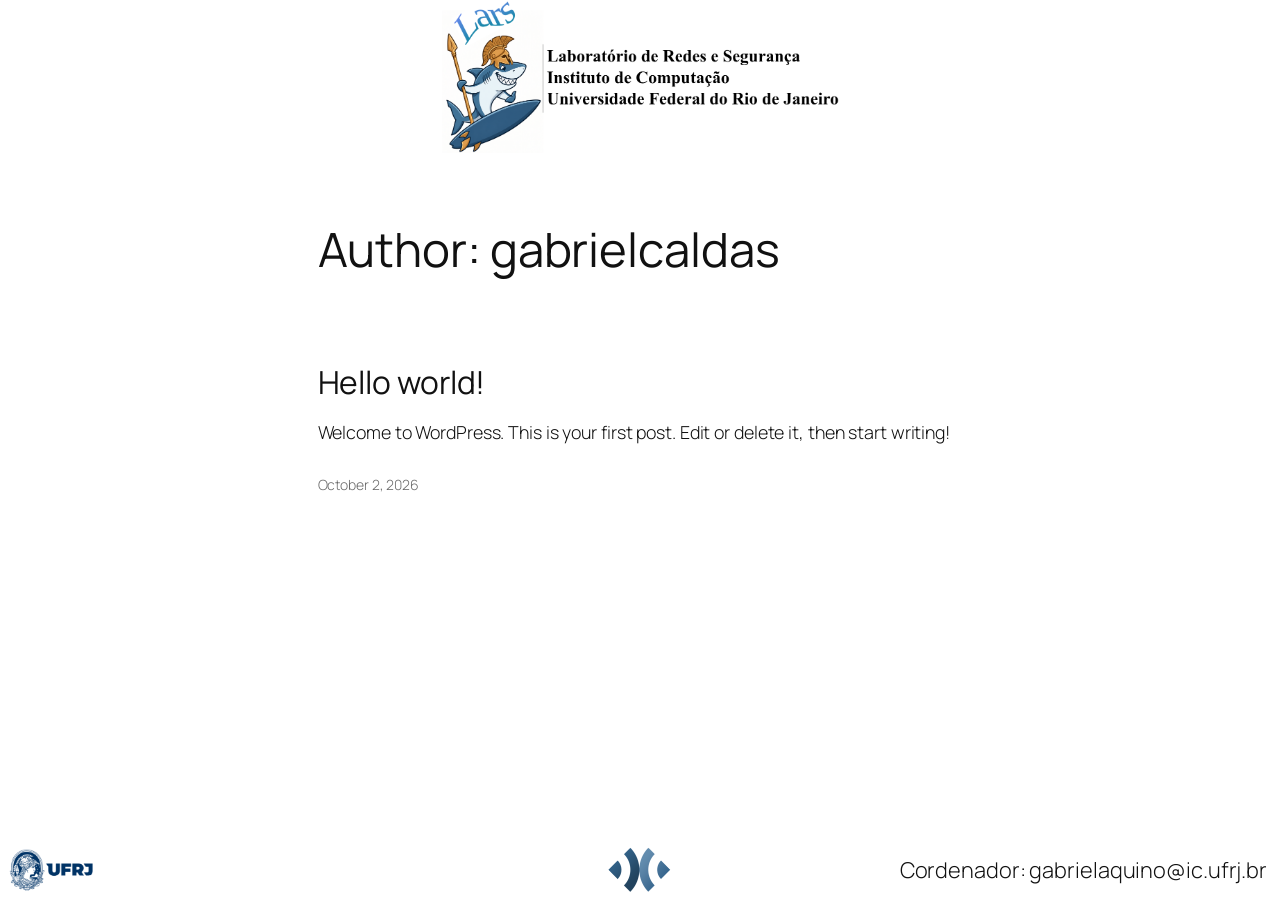
<file: author/gabrielcaldas/index.html>
<!DOCTYPE html>
<html lang="en-US">
<head><meta charset="UTF-8">
	
	<meta name="viewport" content="width=device-width, initial-scale=1">
<meta name="robots" content="max-image-preview:large">
<title>gabrielcaldas</title>



<style id="wp-img-auto-sizes-contain-inline-css">
img:is([sizes=auto i],[sizes^="auto," i]){contain-intrinsic-size:3000px 1500px}
/*# sourceURL=wp-img-auto-sizes-contain-inline-css */
</style>
<style id="wp-block-image-inline-css">
.wp-block-image>a,.wp-block-image>figure>a{display:inline-block}.wp-block-image img{box-sizing:border-box;height:auto;max-width:100%;vertical-align:bottom}@media not (prefers-reduced-motion){.wp-block-image img.hide{visibility:hidden}.wp-block-image img.show{animation:show-content-image .4s}}.wp-block-image[style*=border-radius] img,.wp-block-image[style*=border-radius]>a{border-radius:inherit}.wp-block-image.has-custom-border img{box-sizing:border-box}.wp-block-image.aligncenter{text-align:center}.wp-block-image.alignfull>a,.wp-block-image.alignwide>a{width:100%}.wp-block-image.alignfull img,.wp-block-image.alignwide img{height:auto;width:100%}.wp-block-image .aligncenter,.wp-block-image .alignleft,.wp-block-image .alignright,.wp-block-image.aligncenter,.wp-block-image.alignleft,.wp-block-image.alignright{display:table}.wp-block-image .aligncenter>figcaption,.wp-block-image .alignleft>figcaption,.wp-block-image .alignright>figcaption,.wp-block-image.aligncenter>figcaption,.wp-block-image.alignleft>figcaption,.wp-block-image.alignright>figcaption{caption-side:bottom;display:table-caption}.wp-block-image .alignleft{float:left;margin:.5em 1em .5em 0}.wp-block-image .alignright{float:right;margin:.5em 0 .5em 1em}.wp-block-image .aligncenter{margin-left:auto;margin-right:auto}.wp-block-image :where(figcaption){margin-bottom:1em;margin-top:.5em}.wp-block-image.is-style-circle-mask img{border-radius:9999px}@supports ((-webkit-mask-image:none) or (mask-image:none)) or (-webkit-mask-image:none){.wp-block-image.is-style-circle-mask img{border-radius:0;-webkit-mask-image:url('data:image/svg+xml;utf8,<svg viewBox="0 0 100 100" xmlns="http://www.w3.org/2000/svg"><circle cx="50" cy="50" r="50"/></svg>');mask-image:url('data:image/svg+xml;utf8,<svg viewBox="0 0 100 100" xmlns="http://www.w3.org/2000/svg"><circle cx="50" cy="50" r="50"/></svg>');mask-mode:alpha;-webkit-mask-position:center;mask-position:center;-webkit-mask-repeat:no-repeat;mask-repeat:no-repeat;-webkit-mask-size:contain;mask-size:contain}}:root :where(.wp-block-image.is-style-rounded img,.wp-block-image .is-style-rounded img){border-radius:9999px}.wp-block-image figure{margin:0}.wp-lightbox-container{display:flex;flex-direction:column;position:relative}.wp-lightbox-container img{cursor:zoom-in}.wp-lightbox-container img:hover+button{opacity:1}.wp-lightbox-container button{align-items:center;backdrop-filter:blur(16px) saturate(180%);background-color:rgba(90,90,90,.25);border:none;border-radius:4px;cursor:zoom-in;display:flex;height:20px;justify-content:center;opacity:0;padding:0;position:absolute;right:16px;text-align:center;top:16px;width:20px;z-index:100}@media not (prefers-reduced-motion){.wp-lightbox-container button{transition:opacity .2s ease}}.wp-lightbox-container button:focus-visible{outline:3px auto rgba(90,90,90,.25);outline:3px auto -webkit-focus-ring-color;outline-offset:3px}.wp-lightbox-container button:hover{cursor:pointer;opacity:1}.wp-lightbox-container button:focus{opacity:1}.wp-lightbox-container button:focus,.wp-lightbox-container button:hover,.wp-lightbox-container button:not(:hover):not(:active):not(.has-background){background-color:rgba(90,90,90,.25);border:none}.wp-lightbox-overlay{box-sizing:border-box;cursor:zoom-out;height:100vh;left:0;overflow:hidden;position:fixed;top:0;visibility:hidden;width:100%;z-index:100000}.wp-lightbox-overlay .wp-lightbox-close-button{align-items:center;cursor:pointer;display:flex;font-family:inherit;gap:8px;justify-content:center;line-height:1;min-height:40px;min-width:40px;padding:0 4px;position:absolute;right:calc(env(safe-area-inset-right) + 16px);top:calc(env(safe-area-inset-top) + 16px);z-index:5000000}.wp-lightbox-overlay .wp-lightbox-close-button:focus,.wp-lightbox-overlay .wp-lightbox-close-button:hover,.wp-lightbox-overlay .wp-lightbox-close-button:not(:hover):not(:active):not(.has-background){background:none;border:none}.wp-lightbox-overlay .wp-lightbox-close-button:has(.wp-lightbox-close-text:not([hidden])) .wp-lightbox-close-icon svg{height:1em;width:1em}.wp-lightbox-overlay .wp-lightbox-close-icon svg{display:block}.wp-lightbox-overlay .wp-lightbox-navigation-button-next,.wp-lightbox-overlay .wp-lightbox-navigation-button-prev{align-items:center;bottom:16px;cursor:pointer;display:flex;font-family:inherit;gap:4px;justify-content:center;line-height:1;min-height:40px;min-width:40px;padding:0 8px;position:absolute;z-index:2000002}.wp-lightbox-overlay .wp-lightbox-navigation-button-next[hidden],.wp-lightbox-overlay .wp-lightbox-navigation-button-prev[hidden]{display:none}@media (min-width:960px){.wp-lightbox-overlay .wp-lightbox-navigation-button-next,.wp-lightbox-overlay .wp-lightbox-navigation-button-prev{bottom:50%;transform:translateY(-50%)}}.wp-lightbox-overlay .wp-lightbox-navigation-button-next:focus,.wp-lightbox-overlay .wp-lightbox-navigation-button-next:hover,.wp-lightbox-overlay .wp-lightbox-navigation-button-next:not(:hover):not(:active):not(.has-background),.wp-lightbox-overlay .wp-lightbox-navigation-button-prev:focus,.wp-lightbox-overlay .wp-lightbox-navigation-button-prev:hover,.wp-lightbox-overlay .wp-lightbox-navigation-button-prev:not(:hover):not(:active):not(.has-background){background:none;border:none;padding:0 8px}.wp-lightbox-overlay .wp-lightbox-navigation-button-next:has(.wp-lightbox-navigation-text:not([hidden])) .wp-lightbox-navigation-icon svg,.wp-lightbox-overlay .wp-lightbox-navigation-button-prev:has(.wp-lightbox-navigation-text:not([hidden])) .wp-lightbox-navigation-icon svg{display:block;height:1.5em;width:1.5em}.wp-lightbox-overlay .wp-lightbox-navigation-button-prev{left:calc(env(safe-area-inset-left) + 16px)}.wp-lightbox-overlay .wp-lightbox-navigation-button-next{right:calc(env(safe-area-inset-right) + 16px)}.wp-lightbox-overlay .wp-lightbox-navigation-icon svg{vertical-align:middle}.wp-lightbox-overlay .lightbox-image-container{height:var(--wp--lightbox-container-height);left:50%;overflow:hidden;position:absolute;top:50%;transform:translate(-50%,-50%);transform-origin:top left;width:var(--wp--lightbox-container-width);z-index:2000001}.wp-lightbox-overlay .wp-block-image{align-items:center;box-sizing:border-box;display:flex;height:100%;justify-content:center;margin:0;position:relative;transform-origin:0 0;width:100%;z-index:3000000}.wp-lightbox-overlay .wp-block-image img{height:var(--wp--lightbox-image-height);min-height:var(--wp--lightbox-image-height);min-width:var(--wp--lightbox-image-width);width:var(--wp--lightbox-image-width)}.wp-lightbox-overlay .wp-block-image figcaption{display:none}.wp-lightbox-overlay button{background:none;border:none}.wp-lightbox-overlay .scrim{background-color:#fff;height:100%;opacity:.9;position:absolute;width:100%;z-index:2000000}.wp-lightbox-overlay.active{visibility:visible}@media not (prefers-reduced-motion){.wp-lightbox-overlay.active{animation:turn-on-visibility .25s both}.wp-lightbox-overlay.active img{animation:turn-on-visibility .35s both}.wp-lightbox-overlay.show-closing-animation:not(.active){animation:turn-off-visibility .35s both}.wp-lightbox-overlay.show-closing-animation:not(.active) img{animation:turn-off-visibility .25s both}.wp-lightbox-overlay.zoom.active{animation:none;opacity:1;visibility:visible}.wp-lightbox-overlay.zoom.active .lightbox-image-container{animation:lightbox-zoom-in .4s}.wp-lightbox-overlay.zoom.active .lightbox-image-container img{animation:none}.wp-lightbox-overlay.zoom.active .scrim{animation:turn-on-visibility .4s forwards}.wp-lightbox-overlay.zoom.show-closing-animation:not(.active){animation:none}.wp-lightbox-overlay.zoom.show-closing-animation:not(.active) .lightbox-image-container{animation:lightbox-zoom-out .4s}.wp-lightbox-overlay.zoom.show-closing-animation:not(.active) .lightbox-image-container img{animation:none}.wp-lightbox-overlay.zoom.show-closing-animation:not(.active) .scrim{animation:turn-off-visibility .4s forwards}}@keyframes show-content-image{0%{visibility:hidden}99%{visibility:hidden}to{visibility:visible}}@keyframes turn-on-visibility{0%{opacity:0}to{opacity:1}}@keyframes turn-off-visibility{0%{opacity:1;visibility:visible}99%{opacity:0;visibility:visible}to{opacity:0;visibility:hidden}}@keyframes lightbox-zoom-in{0%{transform:translate(calc((-100vw + var(--wp--lightbox-scrollbar-width))/2 + var(--wp--lightbox-initial-left-position)),calc(-50vh + var(--wp--lightbox-initial-top-position))) scale(var(--wp--lightbox-scale))}to{transform:translate(-50%,-50%) scale(1)}}@keyframes lightbox-zoom-out{0%{transform:translate(-50%,-50%) scale(1);visibility:visible}99%{visibility:visible}to{transform:translate(calc((-100vw + var(--wp--lightbox-scrollbar-width))/2 + var(--wp--lightbox-initial-left-position)),calc(-50vh + var(--wp--lightbox-initial-top-position))) scale(var(--wp--lightbox-scale));visibility:hidden}}
/*# sourceURL=/wp-includes/blocks/image/style.min.css */
</style>
<style id="wp-block-group-inline-css">
.wp-block-group{box-sizing:border-box}:where(.wp-block-group.wp-block-group-is-layout-constrained){position:relative}
/*# sourceURL=/wp-includes/blocks/group/style.min.css */
</style>
<style id="wp-block-query-title-inline-css">
.wp-block-query-title{box-sizing:border-box}
/*# sourceURL=/wp-includes/blocks/query-title/style.min.css */
</style>
<style id="wp-block-post-title-inline-css">
.wp-block-post-title{box-sizing:border-box;word-break:break-word}.wp-block-post-title :where(a){display:inline-block;font-family:inherit;font-size:inherit;font-style:inherit;font-weight:inherit;letter-spacing:inherit;line-height:inherit;text-decoration:inherit}
/*# sourceURL=/wp-includes/blocks/post-title/style.min.css */
</style>
<style id="wp-block-paragraph-inline-css">
.is-small-text{font-size:.875em}.is-regular-text{font-size:1em}.is-large-text{font-size:2.25em}.is-larger-text{font-size:3em}.has-drop-cap:not(:focus):first-letter{float:left;font-size:8.4em;font-style:normal;font-weight:100;line-height:.68;margin:.05em .1em 0 0;text-transform:uppercase}body.rtl .has-drop-cap:not(:focus):first-letter{float:none;margin-left:.1em}p.has-drop-cap.has-background{overflow:hidden}:root :where(p.has-background){padding:1.25em 2.375em}:where(p.has-text-color:not(.has-link-color)) a{color:inherit}p.has-text-align-left[style*="writing-mode:vertical-lr"],p.has-text-align-right[style*="writing-mode:vertical-rl"]{rotate:180deg}
/*# sourceURL=/wp-includes/blocks/paragraph/style.min.css */
</style>
<style id="wp-block-post-content-inline-css">
.wp-block-post-content{display:flow-root}
/*# sourceURL=/wp-includes/blocks/post-content/style.min.css */
</style>
<style id="wp-block-post-date-inline-css">
.wp-block-post-date{box-sizing:border-box}
/*# sourceURL=/wp-includes/blocks/post-date/style.min.css */
</style>
<style id="wp-block-post-template-inline-css">
.wp-block-post-template{box-sizing:border-box;list-style:none;margin-bottom:0;margin-top:0;max-width:100%;padding:0}.wp-block-post-template.is-flex-container{display:flex;flex-direction:row;flex-wrap:wrap;gap:1.25em}.wp-block-post-template.is-flex-container>li{margin:0;width:100%}@media (min-width:600px){.wp-block-post-template.is-flex-container.is-flex-container.columns-2>li{width:calc(50% - .625em)}.wp-block-post-template.is-flex-container.is-flex-container.columns-3>li{width:calc(33.33333% - .83333em)}.wp-block-post-template.is-flex-container.is-flex-container.columns-4>li{width:calc(25% - .9375em)}.wp-block-post-template.is-flex-container.is-flex-container.columns-5>li{width:calc(20% - 1em)}.wp-block-post-template.is-flex-container.is-flex-container.columns-6>li{width:calc(16.66667% - 1.04167em)}}@media (max-width:600px){.wp-block-post-template-is-layout-grid[class*=columns-]:not(.has-native-responsive-grid){grid-template-columns:1fr}}.wp-block-post-template-is-layout-constrained>li>.alignright,.wp-block-post-template-is-layout-flow>li>.alignright{float:right;margin-inline-end:0;margin-inline-start:2em}.wp-block-post-template-is-layout-constrained>li>.alignleft,.wp-block-post-template-is-layout-flow>li>.alignleft{float:left;margin-inline-end:2em;margin-inline-start:0}.wp-block-post-template-is-layout-constrained>li>.aligncenter,.wp-block-post-template-is-layout-flow>li>.aligncenter{margin-inline-end:auto;margin-inline-start:auto}
/*# sourceURL=/wp-includes/blocks/post-template/style.min.css */
</style>
<style id="wp-block-columns-inline-css">
.wp-block-columns{box-sizing:border-box;display:flex;flex-wrap:wrap!important}@media (min-width:782px){.wp-block-columns{flex-wrap:nowrap!important}}.wp-block-columns{align-items:normal!important}.wp-block-columns.are-vertically-aligned-top{align-items:flex-start}.wp-block-columns.are-vertically-aligned-center{align-items:center}.wp-block-columns.are-vertically-aligned-bottom{align-items:flex-end}@media (max-width:781px){.wp-block-columns:not(.is-not-stacked-on-mobile)>.wp-block-column{flex-basis:100%!important}}@media (min-width:782px){.wp-block-columns:not(.is-not-stacked-on-mobile)>.wp-block-column{flex-basis:0;flex-grow:1}.wp-block-columns:not(.is-not-stacked-on-mobile)>.wp-block-column[style*=flex-basis]{flex-grow:0}}.wp-block-columns.is-not-stacked-on-mobile{flex-wrap:nowrap!important}.wp-block-columns.is-not-stacked-on-mobile>.wp-block-column{flex-basis:0;flex-grow:1}.wp-block-columns.is-not-stacked-on-mobile>.wp-block-column[style*=flex-basis]{flex-grow:0}:where(.wp-block-columns){margin-bottom:1.75em}:where(.wp-block-columns.has-background){padding:1.25em 2.375em}.wp-block-column{flex-grow:1;min-width:0;overflow-wrap:break-word;word-break:break-word}.wp-block-column.is-vertically-aligned-top{align-self:flex-start}.wp-block-column.is-vertically-aligned-center{align-self:center}.wp-block-column.is-vertically-aligned-bottom{align-self:flex-end}.wp-block-column.is-vertically-aligned-stretch{align-self:stretch}.wp-block-column.is-vertically-aligned-bottom,.wp-block-column.is-vertically-aligned-center,.wp-block-column.is-vertically-aligned-top{width:100%}
/*# sourceURL=/wp-includes/blocks/columns/style.min.css */
</style>
<style id="wp-emoji-styles-inline-css">

	img.wp-smiley, img.emoji {
		display: inline !important;
		border: none !important;
		box-shadow: none !important;
		height: 1em !important;
		width: 1em !important;
		margin: 0 0.07em !important;
		vertical-align: -0.1em !important;
		background: none !important;
		padding: 0 !important;
	}
/*# sourceURL=wp-emoji-styles-inline-css */
</style>
<style id="wp-block-library-inline-css">
:root{--wp-block-synced-color:#7a00df;--wp-block-synced-color--rgb:122,0,223;--wp-bound-block-color:var(--wp-block-synced-color);--wp-editor-canvas-background:#ddd;--wp-admin-theme-color:#007cba;--wp-admin-theme-color--rgb:0,124,186;--wp-admin-theme-color-darker-10:#006ba1;--wp-admin-theme-color-darker-10--rgb:0,107,160.5;--wp-admin-theme-color-darker-20:#005a87;--wp-admin-theme-color-darker-20--rgb:0,90,135;--wp-admin-border-width-focus:2px}@media (min-resolution:192dpi){:root{--wp-admin-border-width-focus:1.5px}}.wp-element-button{cursor:pointer}:root .has-very-light-gray-background-color{background-color:#eee}:root .has-very-dark-gray-background-color{background-color:#313131}:root .has-very-light-gray-color{color:#eee}:root .has-very-dark-gray-color{color:#313131}:root .has-vivid-green-cyan-to-vivid-cyan-blue-gradient-background{background:linear-gradient(135deg,#00d084,#0693e3)}:root .has-purple-crush-gradient-background{background:linear-gradient(135deg,#34e2e4,#4721fb 50%,#ab1dfe)}:root .has-hazy-dawn-gradient-background{background:linear-gradient(135deg,#faaca8,#dad0ec)}:root .has-subdued-olive-gradient-background{background:linear-gradient(135deg,#fafae1,#67a671)}:root .has-atomic-cream-gradient-background{background:linear-gradient(135deg,#fdd79a,#004a59)}:root .has-nightshade-gradient-background{background:linear-gradient(135deg,#330968,#31cdcf)}:root .has-midnight-gradient-background{background:linear-gradient(135deg,#020381,#2874fc)}:root{--wp--preset--font-size--normal:16px;--wp--preset--font-size--huge:42px}.has-regular-font-size{font-size:1em}.has-larger-font-size{font-size:2.625em}.has-normal-font-size{font-size:var(--wp--preset--font-size--normal)}.has-huge-font-size{font-size:var(--wp--preset--font-size--huge)}:root .has-text-align-center{text-align:center}:root .has-text-align-left{text-align:left}:root .has-text-align-right{text-align:right}.has-fit-text{white-space:nowrap!important}#end-resizable-editor-section{display:none}.aligncenter{clear:both}.items-justified-left{justify-content:flex-start}.items-justified-center{justify-content:center}.items-justified-right{justify-content:flex-end}.items-justified-space-between{justify-content:space-between}.screen-reader-text{word-wrap:normal!important;border:0;clip-path:inset(50%);height:1px;margin:-1px;overflow:hidden;padding:0;position:absolute;width:1px;word-break:normal!important}.screen-reader-text:focus{background-color:#ddd;clip-path:none;color:#444;display:block;font-size:1em;height:auto;left:5px;line-height:normal;padding:15px 23px 14px;text-decoration:none;top:5px;width:auto;z-index:100000}html :where(.has-border-color){border-style:solid}html :where([style^=border-color],[style*=";border-color"],[style*="; border-color"]){border-style:solid}html :where([style^=border-top-color],[style*=";border-top-color"],[style*="; border-top-color"]){border-top-style:solid}html :where([style^=border-right-color],[style*=";border-right-color"],[style*="; border-right-color"]){border-right-style:solid}html :where([style^=border-bottom-color],[style*=";border-bottom-color"],[style*="; border-bottom-color"]){border-bottom-style:solid}html :where([style^=border-left-color],[style*=";border-left-color"],[style*="; border-left-color"]){border-left-style:solid}html :where([style^=border-width],[style*=";border-width"],[style*="; border-width"]){border-style:solid}html :where([style^=border-top-width],[style*=";border-top-width"],[style*="; border-top-width"]){border-top-style:solid}html :where([style^=border-right-width],[style*=";border-right-width"],[style*="; border-right-width"]){border-right-style:solid}html :where([style^=border-bottom-width],[style*=";border-bottom-width"],[style*="; border-bottom-width"]){border-bottom-style:solid}html :where([style^=border-left-width],[style*=";border-left-width"],[style*="; border-left-width"]){border-left-style:solid}html :where(img[class*=wp-image-]){height:auto;max-width:100%}:where(figure){margin:0 0 1em}html :where(.is-position-sticky){--wp-admin--admin-bar--position-offset:var(--wp-admin--admin-bar--height,0px)}@media screen and (max-width:600px){html :where(.is-position-sticky){--wp-admin--admin-bar--position-offset:0px}}
/*# sourceURL=/wp-includes/css/dist/block-library/common.min.css */
</style>
<style id="global-styles-inline-css">
:root{--wp--preset--aspect-ratio--square: 1;--wp--preset--aspect-ratio--4-3: 4/3;--wp--preset--aspect-ratio--3-4: 3/4;--wp--preset--aspect-ratio--3-2: 3/2;--wp--preset--aspect-ratio--2-3: 2/3;--wp--preset--aspect-ratio--16-9: 16/9;--wp--preset--aspect-ratio--9-16: 9/16;--wp--preset--color--black: #000000;--wp--preset--color--cyan-bluish-gray: #abb8c3;--wp--preset--color--white: #ffffff;--wp--preset--color--pale-pink: #f78da7;--wp--preset--color--vivid-red: #cf2e2e;--wp--preset--color--luminous-vivid-orange: #ff6900;--wp--preset--color--luminous-vivid-amber: #fcb900;--wp--preset--color--light-green-cyan: #7bdcb5;--wp--preset--color--vivid-green-cyan: #00d084;--wp--preset--color--pale-cyan-blue: #8ed1fc;--wp--preset--color--vivid-cyan-blue: #0693e3;--wp--preset--color--vivid-purple: #9b51e0;--wp--preset--color--base: #FFFFFF;--wp--preset--color--contrast: #111111;--wp--preset--color--accent-1: #FFEE58;--wp--preset--color--accent-2: #F6CFF4;--wp--preset--color--accent-3: #503AA8;--wp--preset--color--accent-4: #686868;--wp--preset--color--accent-5: #FBFAF3;--wp--preset--color--accent-6: color-mix(in srgb, currentColor 20%, transparent);--wp--preset--gradient--vivid-cyan-blue-to-vivid-purple: linear-gradient(135deg,rgb(6,147,227) 0%,rgb(155,81,224) 100%);--wp--preset--gradient--light-green-cyan-to-vivid-green-cyan: linear-gradient(135deg,rgb(122,220,180) 0%,rgb(0,208,130) 100%);--wp--preset--gradient--luminous-vivid-amber-to-luminous-vivid-orange: linear-gradient(135deg,rgb(252,185,0) 0%,rgb(255,105,0) 100%);--wp--preset--gradient--luminous-vivid-orange-to-vivid-red: linear-gradient(135deg,rgb(255,105,0) 0%,rgb(207,46,46) 100%);--wp--preset--gradient--very-light-gray-to-cyan-bluish-gray: linear-gradient(135deg,rgb(238,238,238) 0%,rgb(169,184,195) 100%);--wp--preset--gradient--cool-to-warm-spectrum: linear-gradient(135deg,rgb(74,234,220) 0%,rgb(151,120,209) 20%,rgb(207,42,186) 40%,rgb(238,44,130) 60%,rgb(251,105,98) 80%,rgb(254,248,76) 100%);--wp--preset--gradient--blush-light-purple: linear-gradient(135deg,rgb(255,206,236) 0%,rgb(152,150,240) 100%);--wp--preset--gradient--blush-bordeaux: linear-gradient(135deg,rgb(254,205,165) 0%,rgb(254,45,45) 50%,rgb(107,0,62) 100%);--wp--preset--gradient--luminous-dusk: linear-gradient(135deg,rgb(255,203,112) 0%,rgb(199,81,192) 50%,rgb(65,88,208) 100%);--wp--preset--gradient--pale-ocean: linear-gradient(135deg,rgb(255,245,203) 0%,rgb(182,227,212) 50%,rgb(51,167,181) 100%);--wp--preset--gradient--electric-grass: linear-gradient(135deg,rgb(202,248,128) 0%,rgb(113,206,126) 100%);--wp--preset--gradient--midnight: linear-gradient(135deg,rgb(2,3,129) 0%,rgb(40,116,252) 100%);--wp--preset--font-size--small: 0.875rem;--wp--preset--font-size--medium: clamp(1rem, 1rem + ((1vw - 0.2rem) * 0.196), 1.125rem);--wp--preset--font-size--large: clamp(1.125rem, 1.125rem + ((1vw - 0.2rem) * 0.392), 1.375rem);--wp--preset--font-size--x-large: clamp(1.75rem, 1.75rem + ((1vw - 0.2rem) * 0.392), 2rem);--wp--preset--font-size--xx-large: clamp(2.15rem, 2.15rem + ((1vw - 0.2rem) * 1.333), 3rem);--wp--preset--font-family--manrope: Manrope, sans-serif;--wp--preset--font-family--fira-code: "Fira Code", monospace;--wp--preset--spacing--20: 10px;--wp--preset--spacing--30: 20px;--wp--preset--spacing--40: 30px;--wp--preset--spacing--50: clamp(30px, 5vw, 50px);--wp--preset--spacing--60: clamp(30px, 7vw, 70px);--wp--preset--spacing--70: clamp(50px, 7vw, 90px);--wp--preset--spacing--80: clamp(70px, 10vw, 140px);--wp--preset--shadow--natural: 6px 6px 9px rgba(0, 0, 0, 0.2);--wp--preset--shadow--deep: 12px 12px 50px rgba(0, 0, 0, 0.4);--wp--preset--shadow--sharp: 6px 6px 0px rgba(0, 0, 0, 0.2);--wp--preset--shadow--outlined: 6px 6px 0px -3px rgb(255, 255, 255), 6px 6px rgb(0, 0, 0);--wp--preset--shadow--crisp: 6px 6px 0px rgb(0, 0, 0);}.wp-block-button{--wp--preset--dimension--25: 25%;--wp--preset--dimension--50: 50%;--wp--preset--dimension--75: 75%;--wp--preset--dimension--100: 100%;}:root { --wp--style--global--content-size: 645px;--wp--style--global--wide-size: 1340px; }:where(body) { margin: 0; }.wp-site-blocks { padding-top: var(--wp--style--root--padding-top); padding-bottom: var(--wp--style--root--padding-bottom); }.has-global-padding { padding-right: var(--wp--style--root--padding-right); padding-left: var(--wp--style--root--padding-left); }.has-global-padding > .alignfull { margin-right: calc(var(--wp--style--root--padding-right) * -1); margin-left: calc(var(--wp--style--root--padding-left) * -1); }.has-global-padding :where(:not(.alignfull.is-layout-flow) > .has-global-padding:not(.wp-block-block, .alignfull)) { padding-right: 0; padding-left: 0; }.has-global-padding :where(:not(.alignfull.is-layout-flow) > .has-global-padding:not(.wp-block-block, .alignfull)) > .alignfull { margin-left: 0; margin-right: 0; }.wp-site-blocks > .alignleft { float: left; margin-right: 2em; }.wp-site-blocks > .alignright { float: right; margin-left: 2em; }.wp-site-blocks > .aligncenter { justify-content: center; margin-left: auto; margin-right: auto; }:where(.wp-site-blocks) > * { margin-block-start: 1.2rem; margin-block-end: 0; }:where(.wp-site-blocks) > :first-child { margin-block-start: 0; }:where(.wp-site-blocks) > :last-child { margin-block-end: 0; }:root { --wp--style--block-gap: 1.2rem; }:root :where(.is-layout-flow) > :first-child{margin-block-start: 0;}:root :where(.is-layout-flow) > :last-child{margin-block-end: 0;}:root :where(.is-layout-flow) > *{margin-block-start: 1.2rem;margin-block-end: 0;}:root :where(.is-layout-constrained) > :first-child{margin-block-start: 0;}:root :where(.is-layout-constrained) > :last-child{margin-block-end: 0;}:root :where(.is-layout-constrained) > *{margin-block-start: 1.2rem;margin-block-end: 0;}:root :where(.is-layout-flex){gap: 1.2rem;}:root :where(.is-layout-grid){gap: 1.2rem;}.is-layout-flow > .alignleft{float: left;margin-inline-start: 0;margin-inline-end: 2em;}.is-layout-flow > .alignright{float: right;margin-inline-start: 2em;margin-inline-end: 0;}.is-layout-flow > .aligncenter{margin-left: auto !important;margin-right: auto !important;}.is-layout-constrained > .alignleft{float: left;margin-inline-start: 0;margin-inline-end: 2em;}.is-layout-constrained > .alignright{float: right;margin-inline-start: 2em;margin-inline-end: 0;}.is-layout-constrained > .aligncenter{margin-left: auto !important;margin-right: auto !important;}.is-layout-constrained > :where(:not(.alignleft):not(.alignright):not(.alignfull)){max-width: var(--wp--style--global--content-size);margin-left: auto !important;margin-right: auto !important;}.is-layout-constrained > .alignwide{max-width: var(--wp--style--global--wide-size);}body .is-layout-flex{display: flex;}.is-layout-flex{flex-wrap: wrap;align-items: center;}.is-layout-flex > :is(*, div){margin: 0;}body .is-layout-grid{display: grid;}.is-layout-grid > :is(*, div){margin: 0;}body{background-color: var(--wp--preset--color--base);color: var(--wp--preset--color--contrast);font-family: var(--wp--preset--font-family--manrope);font-size: var(--wp--preset--font-size--large);font-weight: 300;letter-spacing: -0.1px;line-height: 1.4;--wp--style--root--padding-top: 0px;--wp--style--root--padding-right: var(--wp--preset--spacing--50);--wp--style--root--padding-bottom: 0px;--wp--style--root--padding-left: var(--wp--preset--spacing--50);}a:where(:not(.wp-element-button)){color: currentColor;}:root :where(a:where(:not(.wp-element-button)):hover){text-decoration: none;}h1, h2, h3, h4, h5, h6{font-weight: 400;letter-spacing: -0.1px;line-height: 1.125;}h1{font-size: var(--wp--preset--font-size--xx-large);}h2{font-size: var(--wp--preset--font-size--x-large);}h3{font-size: var(--wp--preset--font-size--large);}h4{font-size: var(--wp--preset--font-size--medium);}h5{font-size: var(--wp--preset--font-size--small);letter-spacing: 0.5px;}h6{font-size: var(--wp--preset--font-size--small);font-weight: 700;letter-spacing: 1.4px;text-transform: uppercase;}:root :where(.wp-element-button, .wp-block-button__link){background-color: var(--wp--preset--color--contrast);border-width: 0;color: var(--wp--preset--color--base);font-family: inherit;font-size: var(--wp--preset--font-size--medium);font-style: inherit;font-weight: inherit;letter-spacing: inherit;line-height: inherit;padding-top: 1rem;padding-right: 2.25rem;padding-bottom: 1rem;padding-left: 2.25rem;text-decoration: none;text-transform: inherit;}:root :where(.wp-element-button:hover, .wp-block-button__link:hover){background-color: color-mix(in srgb, var(--wp--preset--color--contrast) 85%, transparent);border-color: transparent;color: var(--wp--preset--color--base);}:root :where(.wp-element-button:focus, .wp-block-button__link:focus){outline-color: var(--wp--preset--color--accent-4);outline-offset: 2px;}:root :where(.wp-element-caption, .wp-block-audio figcaption, .wp-block-embed figcaption, .wp-block-gallery figcaption, .wp-block-image figcaption, .wp-block-table figcaption, .wp-block-video figcaption){font-size: var(--wp--preset--font-size--small);line-height: 1.4;}.has-black-color{color: var(--wp--preset--color--black) !important;}.has-cyan-bluish-gray-color{color: var(--wp--preset--color--cyan-bluish-gray) !important;}.has-white-color{color: var(--wp--preset--color--white) !important;}.has-pale-pink-color{color: var(--wp--preset--color--pale-pink) !important;}.has-vivid-red-color{color: var(--wp--preset--color--vivid-red) !important;}.has-luminous-vivid-orange-color{color: var(--wp--preset--color--luminous-vivid-orange) !important;}.has-luminous-vivid-amber-color{color: var(--wp--preset--color--luminous-vivid-amber) !important;}.has-light-green-cyan-color{color: var(--wp--preset--color--light-green-cyan) !important;}.has-vivid-green-cyan-color{color: var(--wp--preset--color--vivid-green-cyan) !important;}.has-pale-cyan-blue-color{color: var(--wp--preset--color--pale-cyan-blue) !important;}.has-vivid-cyan-blue-color{color: var(--wp--preset--color--vivid-cyan-blue) !important;}.has-vivid-purple-color{color: var(--wp--preset--color--vivid-purple) !important;}.has-base-color{color: var(--wp--preset--color--base) !important;}.has-contrast-color{color: var(--wp--preset--color--contrast) !important;}.has-accent-1-color{color: var(--wp--preset--color--accent-1) !important;}.has-accent-2-color{color: var(--wp--preset--color--accent-2) !important;}.has-accent-3-color{color: var(--wp--preset--color--accent-3) !important;}.has-accent-4-color{color: var(--wp--preset--color--accent-4) !important;}.has-accent-5-color{color: var(--wp--preset--color--accent-5) !important;}.has-accent-6-color{color: var(--wp--preset--color--accent-6) !important;}.has-black-background-color{background-color: var(--wp--preset--color--black) !important;}.has-cyan-bluish-gray-background-color{background-color: var(--wp--preset--color--cyan-bluish-gray) !important;}.has-white-background-color{background-color: var(--wp--preset--color--white) !important;}.has-pale-pink-background-color{background-color: var(--wp--preset--color--pale-pink) !important;}.has-vivid-red-background-color{background-color: var(--wp--preset--color--vivid-red) !important;}.has-luminous-vivid-orange-background-color{background-color: var(--wp--preset--color--luminous-vivid-orange) !important;}.has-luminous-vivid-amber-background-color{background-color: var(--wp--preset--color--luminous-vivid-amber) !important;}.has-light-green-cyan-background-color{background-color: var(--wp--preset--color--light-green-cyan) !important;}.has-vivid-green-cyan-background-color{background-color: var(--wp--preset--color--vivid-green-cyan) !important;}.has-pale-cyan-blue-background-color{background-color: var(--wp--preset--color--pale-cyan-blue) !important;}.has-vivid-cyan-blue-background-color{background-color: var(--wp--preset--color--vivid-cyan-blue) !important;}.has-vivid-purple-background-color{background-color: var(--wp--preset--color--vivid-purple) !important;}.has-base-background-color{background-color: var(--wp--preset--color--base) !important;}.has-contrast-background-color{background-color: var(--wp--preset--color--contrast) !important;}.has-accent-1-background-color{background-color: var(--wp--preset--color--accent-1) !important;}.has-accent-2-background-color{background-color: var(--wp--preset--color--accent-2) !important;}.has-accent-3-background-color{background-color: var(--wp--preset--color--accent-3) !important;}.has-accent-4-background-color{background-color: var(--wp--preset--color--accent-4) !important;}.has-accent-5-background-color{background-color: var(--wp--preset--color--accent-5) !important;}.has-accent-6-background-color{background-color: var(--wp--preset--color--accent-6) !important;}.has-black-border-color{border-color: var(--wp--preset--color--black) !important;}.has-cyan-bluish-gray-border-color{border-color: var(--wp--preset--color--cyan-bluish-gray) !important;}.has-white-border-color{border-color: var(--wp--preset--color--white) !important;}.has-pale-pink-border-color{border-color: var(--wp--preset--color--pale-pink) !important;}.has-vivid-red-border-color{border-color: var(--wp--preset--color--vivid-red) !important;}.has-luminous-vivid-orange-border-color{border-color: var(--wp--preset--color--luminous-vivid-orange) !important;}.has-luminous-vivid-amber-border-color{border-color: var(--wp--preset--color--luminous-vivid-amber) !important;}.has-light-green-cyan-border-color{border-color: var(--wp--preset--color--light-green-cyan) !important;}.has-vivid-green-cyan-border-color{border-color: var(--wp--preset--color--vivid-green-cyan) !important;}.has-pale-cyan-blue-border-color{border-color: var(--wp--preset--color--pale-cyan-blue) !important;}.has-vivid-cyan-blue-border-color{border-color: var(--wp--preset--color--vivid-cyan-blue) !important;}.has-vivid-purple-border-color{border-color: var(--wp--preset--color--vivid-purple) !important;}.has-base-border-color{border-color: var(--wp--preset--color--base) !important;}.has-contrast-border-color{border-color: var(--wp--preset--color--contrast) !important;}.has-accent-1-border-color{border-color: var(--wp--preset--color--accent-1) !important;}.has-accent-2-border-color{border-color: var(--wp--preset--color--accent-2) !important;}.has-accent-3-border-color{border-color: var(--wp--preset--color--accent-3) !important;}.has-accent-4-border-color{border-color: var(--wp--preset--color--accent-4) !important;}.has-accent-5-border-color{border-color: var(--wp--preset--color--accent-5) !important;}.has-accent-6-border-color{border-color: var(--wp--preset--color--accent-6) !important;}.has-vivid-cyan-blue-to-vivid-purple-gradient-background{background: var(--wp--preset--gradient--vivid-cyan-blue-to-vivid-purple) !important;}.has-light-green-cyan-to-vivid-green-cyan-gradient-background{background: var(--wp--preset--gradient--light-green-cyan-to-vivid-green-cyan) !important;}.has-luminous-vivid-amber-to-luminous-vivid-orange-gradient-background{background: var(--wp--preset--gradient--luminous-vivid-amber-to-luminous-vivid-orange) !important;}.has-luminous-vivid-orange-to-vivid-red-gradient-background{background: var(--wp--preset--gradient--luminous-vivid-orange-to-vivid-red) !important;}.has-very-light-gray-to-cyan-bluish-gray-gradient-background{background: var(--wp--preset--gradient--very-light-gray-to-cyan-bluish-gray) !important;}.has-cool-to-warm-spectrum-gradient-background{background: var(--wp--preset--gradient--cool-to-warm-spectrum) !important;}.has-blush-light-purple-gradient-background{background: var(--wp--preset--gradient--blush-light-purple) !important;}.has-blush-bordeaux-gradient-background{background: var(--wp--preset--gradient--blush-bordeaux) !important;}.has-luminous-dusk-gradient-background{background: var(--wp--preset--gradient--luminous-dusk) !important;}.has-pale-ocean-gradient-background{background: var(--wp--preset--gradient--pale-ocean) !important;}.has-electric-grass-gradient-background{background: var(--wp--preset--gradient--electric-grass) !important;}.has-midnight-gradient-background{background: var(--wp--preset--gradient--midnight) !important;}.has-small-font-size{font-size: var(--wp--preset--font-size--small) !important;}.has-medium-font-size{font-size: var(--wp--preset--font-size--medium) !important;}.has-large-font-size{font-size: var(--wp--preset--font-size--large) !important;}.has-x-large-font-size{font-size: var(--wp--preset--font-size--x-large) !important;}.has-xx-large-font-size{font-size: var(--wp--preset--font-size--xx-large) !important;}.has-manrope-font-family{font-family: var(--wp--preset--font-family--manrope) !important;}.has-fira-code-font-family{font-family: var(--wp--preset--font-family--fira-code) !important;}html, body {
    height: 100%;
}

/* Faz o wrapper principal virar coluna flex ocupando toda a tela */
.wp-site-blocks {
    display: flex;
    flex-direction: column;
    min-height: 100vh;
}

/* Empurra o footer pro fim */
.wp-site-blocks > footer.wp-block-template-part {
    margin-top: auto;
}

/* Garante que o conteúdo cresça e ocupe o espaço sobrando */
.wp-site-blocks > main,
.wp-site-blocks > .wp-block-group,
.wp-site-blocks > .wp-block-columns {
    flex: 1 0 auto;
}
:root :where(.wp-block-columns-is-layout-flow) > :first-child{margin-block-start: 0;}:root :where(.wp-block-columns-is-layout-flow) > :last-child{margin-block-end: 0;}:root :where(.wp-block-columns-is-layout-flow) > *{margin-block-start: var(--wp--preset--spacing--50);margin-block-end: 0;}:root :where(.wp-block-columns-is-layout-constrained) > :first-child{margin-block-start: 0;}:root :where(.wp-block-columns-is-layout-constrained) > :last-child{margin-block-end: 0;}:root :where(.wp-block-columns-is-layout-constrained) > *{margin-block-start: var(--wp--preset--spacing--50);margin-block-end: 0;}:root :where(.wp-block-columns-is-layout-flex){gap: var(--wp--preset--spacing--50);}:root :where(.wp-block-columns-is-layout-grid){gap: var(--wp--preset--spacing--50);}
:root :where(.wp-block-post-date){color: var(--wp--preset--color--accent-4);font-size: var(--wp--preset--font-size--small);}
:root :where(.wp-block-post-date a:where(:not(.wp-element-button))){color: var(--wp--preset--color--accent-4);text-decoration: none;}
:root :where(.wp-block-post-date a:where(:not(.wp-element-button)):hover){text-decoration: underline;}
:root :where(.wp-block-post-title a:where(:not(.wp-element-button))){text-decoration: none;}
:root :where(.wp-block-post-title a:where(:not(.wp-element-button)):hover){text-decoration: underline;}
/*# sourceURL=global-styles-inline-css */
</style>
<style id="core-block-supports-inline-css">
.wp-container-2{top:calc(0px + var(--wp-admin--admin-bar--position-offset, 0px));position:sticky;z-index:10;}.wp-container-core-columns-is-layout-794e3cfa{flex-wrap:nowrap;}.wp-container-core-group-is-layout-cb36dde4 > .alignfull{margin-right:calc(0px * -1);margin-left:calc(0px * -1);}
/*# sourceURL=core-block-supports-inline-css */
</style>
<style id="wp-block-template-skip-link-inline-css">
/*! This file is auto-generated */
.skip-link.screen-reader-text{border:0;clip-path:inset(50%);height:1px;margin:-1px;overflow:hidden;padding:0;position:absolute!important;width:1px;word-wrap:normal!important;word-break:normal!important}.skip-link.screen-reader-text:focus{background-color:#eee;clip-path:none;color:#444;display:block;font-size:1em;height:auto;left:5px;line-height:normal;padding:15px 23px 14px;text-decoration:none;top:5px;width:auto;z-index:100000}
/*# sourceURL=/wp-includes/css/wp-block-template-skip-link.min.css */
</style>
<style id="twentytwentyfive-style-inline-css">
a{text-decoration-thickness:1px!important;text-underline-offset:.1em}:where(.wp-site-blocks :focus){outline-width:2px;outline-style:solid}.wp-block-navigation .wp-block-navigation-submenu .wp-block-navigation-item:not(:last-child){margin-bottom:3px}.wp-block-navigation .wp-block-navigation-item .wp-block-navigation-item__content{outline-offset:4px}.wp-block-navigation .wp-block-navigation-item ul.wp-block-navigation__submenu-container .wp-block-navigation-item__content{outline-offset:0}blockquote,caption,figcaption,h1,h2,h3,h4,h5,h6,p{text-wrap:pretty}.more-link{display:block}:where(pre){overflow-x:auto}
/*# sourceURL=/wp-content/themes/twentytwentyfive/style.min.css */
</style>
<link rel="EditURI" type="application/rsd+xml" title="RSD" href="/xmlrpc.php?rsd">
<meta name="generator" content="WordPress 7.1.2">
<style class="wp-fonts-local">
@font-face{font-family:Manrope;font-style:normal;font-weight:200 800;font-display:fallback;src:url('/wp-content/themes/twentytwentyfive/assets/fonts/manrope/Manrope-VariableFont_wght.woff2') format('woff2');}
@font-face{font-family:"Fira Code";font-style:normal;font-weight:300 700;font-display:fallback;src:url('/wp-content/themes/twentytwentyfive/assets/fonts/fira-code/FiraCode-VariableFont_wght.woff2') format('woff2');}
</style>
<link rel="icon" href="/wp-content/uploads/2026/10/cropped-Screenshot_20260923_090218-1-32x32.png" sizes="32x32">
<link rel="icon" href="/wp-content/uploads/2026/10/cropped-Screenshot_20260923_090218-1-192x192.png" sizes="192x192">
<link rel="apple-touch-icon" href="/wp-content/uploads/2026/10/cropped-Screenshot_20260923_090218-1-180x180.png">
<meta name="msapplication-TileImage" content="/wp-content/uploads/2026/10/cropped-Screenshot_20260923_090218-1-270x270.png">
</head>

<body class="archive author author-gabrielcaldas author-1 wp-embed-responsive wp-theme-twentytwentyfive">

<a class="skip-link screen-reader-text" id="wp-skip-link" href="#wp--skip-link--target">Skip to content</a><div class="wp-site-blocks"><header class="wp-block-template-part">
<div class="wp-block-group alignfull is-layout-flow wp-block-group-is-layout-flow wp-container-2 is-position-sticky">
<div class="wp-block-group has-global-padding is-layout-constrained wp-block-group-is-layout-constrained">
<figure class="wp-block-image aligncenter size-full is-resized"><img fetchpriority="high" decoding="async" width="1144" height="427" src="/wp-content/uploads/2026/10/Screenshot_20261003_130204.png" alt="" class="wp-image-133" style="aspect-ratio:2.5990597183901896;width:397px;height:auto" srcset="/wp-content/uploads/2026/10/Screenshot_20261003_130204.png 1144w, /wp-content/uploads/2026/10/Screenshot_20261003_130204-300x112.png 300w, /wp-content/uploads/2026/10/Screenshot_20261003_130204-1024x382.png 1024w, /wp-content/uploads/2026/10/Screenshot_20261003_130204-768x287.png 768w" sizes="(max-width: 1144px) 100vw, 1144px"></figure>
</div>
</div>
</header>


<main id="wp--skip-link--target" class="wp-block-group has-global-padding is-layout-constrained wp-block-group-is-layout-constrained" style="margin-top:var(--wp--preset--spacing--60)">
	<h1 class="wp-block-query-title">Author: <span>gabrielcaldas</span></h1>
	 
	
<div class="wp-block-query alignfull is-layout-flow wp-block-query-is-layout-flow">
	<ul class="alignfull wp-block-post-template is-layout-flow wp-block-post-template-is-layout-flow"><li class="wp-block-post post-1 post type-post status-publish format-standard hentry category-uncategorized">
		
		<div class="wp-block-group alignfull has-global-padding is-layout-constrained wp-block-group-is-layout-constrained" style="padding-top:var(--wp--preset--spacing--60);padding-bottom:var(--wp--preset--spacing--60)">
			
			<h2 class="wp-block-post-title has-x-large-font-size"><a href="/2026/10/02/hello-world/" target="_self">Hello world!</a></h2>
			<div class="entry-content alignfull wp-block-post-content has-medium-font-size has-global-padding is-layout-constrained wp-block-post-content-is-layout-constrained">
<p class="wp-block-paragraph">Welcome to WordPress. This is your first post. Edit or delete it, then start writing!</p>
</div>
			<div style="margin-top:var(--wp--preset--spacing--40)" class="wp-block-post-date has-small-font-size"><a href="/2026/10/02/hello-world/"><time datetime="2026-10-02T01:42:02+00:00">October 2, 2026</time></a></div>
		</div>
		
	</li></ul>
	
	<div class="wp-block-group has-global-padding is-layout-constrained wp-block-group-is-layout-constrained" style="padding-top:var(--wp--preset--spacing--60);padding-bottom:var(--wp--preset--spacing--60)">
		
	</div>
	
	
	<div class="wp-block-group alignwide has-global-padding is-layout-constrained wp-block-group-is-layout-constrained">
		
	</div>
	
</div>


</main>


<footer class="wp-block-template-part">
<div class="wp-block-group has-global-padding is-content-justification-center is-layout-constrained wp-container-core-group-is-layout-cb36dde4 wp-block-group-is-layout-constrained" style="padding-top:0;padding-right:0;padding-bottom:0;padding-left:0">
<div class="wp-block-group alignwide is-layout-flow wp-block-group-is-layout-flow">
<div class="wp-block-columns is-layout-flex wp-container-core-columns-is-layout-794e3cfa wp-block-columns-is-layout-flex">
<div class="wp-block-column is-layout-flow wp-block-column-is-layout-flow">
<figure class="wp-block-image size-full is-resized"><a href="https://ufrj.br/" target="_blank" rel=" noopener"><img loading="lazy" decoding="async" width="430" height="248" src="/wp-content/uploads/2026/10/ufrj-horizontal-cor-rgb-telas.png" alt="" class="wp-image-135" style="aspect-ratio:1.7339020360770137;width:104px;height:auto" srcset="/wp-content/uploads/2026/10/ufrj-horizontal-cor-rgb-telas.png 430w, /wp-content/uploads/2026/10/ufrj-horizontal-cor-rgb-telas-300x173.png 300w" sizes="auto, (max-width: 430px) 100vw, 430px"></a></figure>
</div>



<div class="wp-block-column is-layout-flow wp-block-column-is-layout-flow">
<figure class="wp-block-image aligncenter size-full is-resized"><a href="https://ic.ufrj.br/" target="_blank" rel=" noopener"><img loading="lazy" decoding="async" width="512" height="408" src="/wp-content/uploads/2026/10/logo.png" alt="" class="wp-image-136" style="aspect-ratio:1.254876046925944;width:75px;height:auto" srcset="/wp-content/uploads/2026/10/logo.png 512w, /wp-content/uploads/2026/10/logo-300x239.png 300w" sizes="auto, (max-width: 512px) 100vw, 512px"></a></figure>
</div>



<div class="wp-block-column is-vertically-aligned-center is-layout-flow wp-block-column-is-layout-flow">
<p class="has-text-align-center wp-block-paragraph">Cordenador: gabrielaquino@ic.ufrj.br</p>
</div>
</div>
</div>
</div>
</footer>
</div>
<script type="speculationrules">
{"prefetch":[{"source":"document","where":{"and":[{"href_matches":"/*"},{"not":{"href_matches":["/wp-*.php","/wp-admin/*","/wp-content/uploads/*","/wp-content/*","/wp-content/plugins/*","/wp-content/themes/twentytwentyfive/*","/*\\?(.+)"]}},{"not":{"selector_matches":"a[rel~=\"nofollow\"]"}},{"not":{"selector_matches":".no-prefetch, .no-prefetch a"}}]},"eagerness":"conservative"}]}
</script>
<script id="wp-emoji-settings" type="application/json">
{"baseUrl":"https://s.w.org/images/core/emoji/17.0.2/72x72/","ext":".png","svgUrl":"https://s.w.org/images/core/emoji/17.0.2/svg/","svgExt":".svg","source":{"concatemoji":"/wp-includes/js/wp-emoji-release.min.js?ver=7.1.2"}}
</script>
<script type="module">
/*! This file is auto-generated */
var e="script#wp-emoji-settings",t=document.querySelector(e);if(!(t instanceof HTMLScriptElement))throw new Error("Element missing: "+e);const r=JSON.parse(t.text),s=(window._wpemojiSettings=r,"wpEmojiSettingsSupports"),o=["flag","emoji"];function i(e){try{var t={supportTests:e,timestamp:(new Date).valueOf()};sessionStorage.setItem(s,JSON.stringify(t))}catch(e){}}function c(e,t,n){e.clearRect(0,0,e.canvas.width,e.canvas.height),e.fillText(t,0,0);t=new Uint32Array(e.getImageData(0,0,e.canvas.width,e.canvas.height).data);e.clearRect(0,0,e.canvas.width,e.canvas.height),e.fillText(n,0,0);const r=new Uint32Array(e.getImageData(0,0,e.canvas.width,e.canvas.height).data);return t.every((e,t)=>e===r[t])}function p(e,t){e.clearRect(0,0,e.canvas.width,e.canvas.height),e.fillText(t,0,0);var n=e.getImageData(16,16,1,1);for(let e=0;e<n.data.length;e++)if(0!==n.data[e])return!1;return!0}function u(e,t,n,r){switch(t){case"flag":return n(e,"\ud83c\udff3\ufe0f\u200d\u26a7\ufe0f","\ud83c\udff3\ufe0f\u200b\u26a7\ufe0f")?!1:!n(e,"\ud83c\udde8\ud83c\uddf6","\ud83c\udde8\u200b\ud83c\uddf6")&&!n(e,"\ud83c\udff4\udb40\udc67\udb40\udc62\udb40\udc65\udb40\udc6e\udb40\udc67\udb40\udc7f","\ud83c\udff4\u200b\udb40\udc67\u200b\udb40\udc62\u200b\udb40\udc65\u200b\udb40\udc6e\u200b\udb40\udc67\u200b\udb40\udc7f");case"emoji":return!r(e,"\ud83e\u1fac8")}return!1}function f(e,t,n,r){let a;const s=(a="undefined"!=typeof WorkerGlobalScope&&self instanceof WorkerGlobalScope?new OffscreenCanvas(300,150):document.createElement("canvas")).getContext("2d",{willReadFrequently:!0}),o=(s.textBaseline="top",s.font="600 32px Arial",{});return e.forEach(e=>{o[e]=t(s,e,n,r)}),o}function a(e){var t=document.createElement("script");t.src=e,t.defer=!0,document.head.appendChild(t)}r.supports={everything:!0,everythingExceptFlag:!0},new Promise(t=>{let n=function(){try{var e=JSON.parse(sessionStorage.getItem(s));if("object"==typeof e&&"number"==typeof e.timestamp&&(new Date).valueOf()<e.timestamp+604800&&"object"==typeof e.supportTests)return e.supportTests}catch(e){}return null}();if(!n){if("undefined"!=typeof Worker&&"undefined"!=typeof OffscreenCanvas&&"undefined"!=typeof URL&&URL.createObjectURL&&"undefined"!=typeof Blob)try{var e="postMessage("+f.toString()+"("+[JSON.stringify(o),u.toString(),c.toString(),p.toString()].join(",")+"));",r=new Blob([e],{type:"text/javascript"});const a=new Worker(URL.createObjectURL(r),{name:"wpTestEmojiSupports"});return void(a.onmessage=e=>{i(n=e.data),a.terminate(),t(n)})}catch(e){}i(n=f(o,u,c,p))}t(n)}).then(e=>{for(const n in e)r.supports[n]=e[n],r.supports.everything=r.supports.everything&&r.supports[n],"flag"!==n&&(r.supports.everythingExceptFlag=r.supports.everythingExceptFlag&&r.supports[n]);var t;r.supports.everythingExceptFlag=r.supports.everythingExceptFlag&&!r.supports.flag,r.supports.everything||((t=r.source||{}).concatemoji?a(t.concatemoji):t.wpemoji&&t.twemoji&&(a(t.twemoji),a(t.wpemoji)))});
//# sourceURL=/wp-includes/js/wp-emoji-loader.min.js
</script>
</body>
</html>
</file>
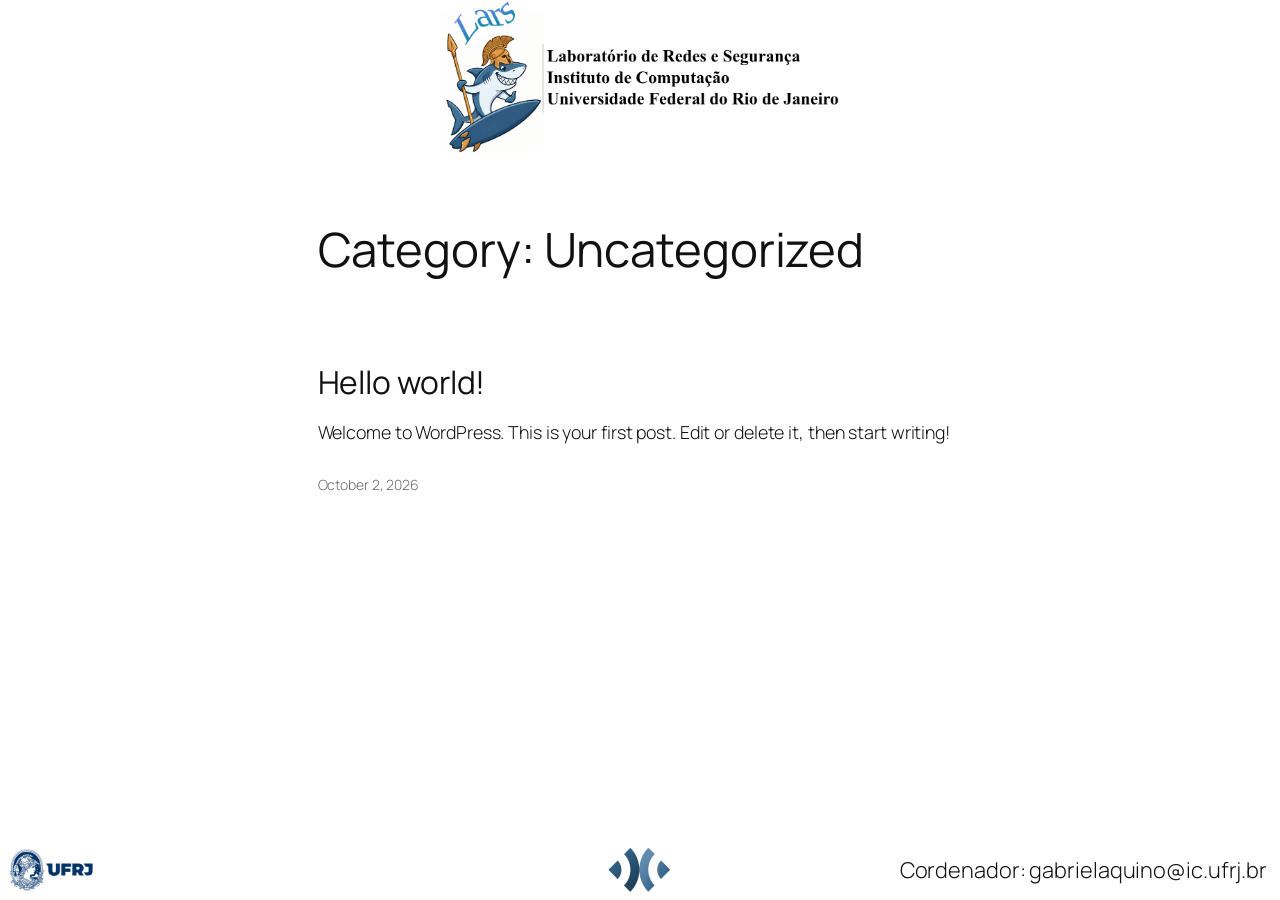
<file: category/uncategorized/index.html>
<!DOCTYPE html>
<html lang="en-US">
<head><meta charset="UTF-8">
	
	<meta name="viewport" content="width=device-width, initial-scale=1">
<meta name="robots" content="max-image-preview:large">
<title>Uncategorized</title>



<style id="wp-img-auto-sizes-contain-inline-css">
img:is([sizes=auto i],[sizes^="auto," i]){contain-intrinsic-size:3000px 1500px}
/*# sourceURL=wp-img-auto-sizes-contain-inline-css */
</style>
<style id="wp-block-image-inline-css">
.wp-block-image>a,.wp-block-image>figure>a{display:inline-block}.wp-block-image img{box-sizing:border-box;height:auto;max-width:100%;vertical-align:bottom}@media not (prefers-reduced-motion){.wp-block-image img.hide{visibility:hidden}.wp-block-image img.show{animation:show-content-image .4s}}.wp-block-image[style*=border-radius] img,.wp-block-image[style*=border-radius]>a{border-radius:inherit}.wp-block-image.has-custom-border img{box-sizing:border-box}.wp-block-image.aligncenter{text-align:center}.wp-block-image.alignfull>a,.wp-block-image.alignwide>a{width:100%}.wp-block-image.alignfull img,.wp-block-image.alignwide img{height:auto;width:100%}.wp-block-image .aligncenter,.wp-block-image .alignleft,.wp-block-image .alignright,.wp-block-image.aligncenter,.wp-block-image.alignleft,.wp-block-image.alignright{display:table}.wp-block-image .aligncenter>figcaption,.wp-block-image .alignleft>figcaption,.wp-block-image .alignright>figcaption,.wp-block-image.aligncenter>figcaption,.wp-block-image.alignleft>figcaption,.wp-block-image.alignright>figcaption{caption-side:bottom;display:table-caption}.wp-block-image .alignleft{float:left;margin:.5em 1em .5em 0}.wp-block-image .alignright{float:right;margin:.5em 0 .5em 1em}.wp-block-image .aligncenter{margin-left:auto;margin-right:auto}.wp-block-image :where(figcaption){margin-bottom:1em;margin-top:.5em}.wp-block-image.is-style-circle-mask img{border-radius:9999px}@supports ((-webkit-mask-image:none) or (mask-image:none)) or (-webkit-mask-image:none){.wp-block-image.is-style-circle-mask img{border-radius:0;-webkit-mask-image:url('data:image/svg+xml;utf8,<svg viewBox="0 0 100 100" xmlns="http://www.w3.org/2000/svg"><circle cx="50" cy="50" r="50"/></svg>');mask-image:url('data:image/svg+xml;utf8,<svg viewBox="0 0 100 100" xmlns="http://www.w3.org/2000/svg"><circle cx="50" cy="50" r="50"/></svg>');mask-mode:alpha;-webkit-mask-position:center;mask-position:center;-webkit-mask-repeat:no-repeat;mask-repeat:no-repeat;-webkit-mask-size:contain;mask-size:contain}}:root :where(.wp-block-image.is-style-rounded img,.wp-block-image .is-style-rounded img){border-radius:9999px}.wp-block-image figure{margin:0}.wp-lightbox-container{display:flex;flex-direction:column;position:relative}.wp-lightbox-container img{cursor:zoom-in}.wp-lightbox-container img:hover+button{opacity:1}.wp-lightbox-container button{align-items:center;backdrop-filter:blur(16px) saturate(180%);background-color:rgba(90,90,90,.25);border:none;border-radius:4px;cursor:zoom-in;display:flex;height:20px;justify-content:center;opacity:0;padding:0;position:absolute;right:16px;text-align:center;top:16px;width:20px;z-index:100}@media not (prefers-reduced-motion){.wp-lightbox-container button{transition:opacity .2s ease}}.wp-lightbox-container button:focus-visible{outline:3px auto rgba(90,90,90,.25);outline:3px auto -webkit-focus-ring-color;outline-offset:3px}.wp-lightbox-container button:hover{cursor:pointer;opacity:1}.wp-lightbox-container button:focus{opacity:1}.wp-lightbox-container button:focus,.wp-lightbox-container button:hover,.wp-lightbox-container button:not(:hover):not(:active):not(.has-background){background-color:rgba(90,90,90,.25);border:none}.wp-lightbox-overlay{box-sizing:border-box;cursor:zoom-out;height:100vh;left:0;overflow:hidden;position:fixed;top:0;visibility:hidden;width:100%;z-index:100000}.wp-lightbox-overlay .wp-lightbox-close-button{align-items:center;cursor:pointer;display:flex;font-family:inherit;gap:8px;justify-content:center;line-height:1;min-height:40px;min-width:40px;padding:0 4px;position:absolute;right:calc(env(safe-area-inset-right) + 16px);top:calc(env(safe-area-inset-top) + 16px);z-index:5000000}.wp-lightbox-overlay .wp-lightbox-close-button:focus,.wp-lightbox-overlay .wp-lightbox-close-button:hover,.wp-lightbox-overlay .wp-lightbox-close-button:not(:hover):not(:active):not(.has-background){background:none;border:none}.wp-lightbox-overlay .wp-lightbox-close-button:has(.wp-lightbox-close-text:not([hidden])) .wp-lightbox-close-icon svg{height:1em;width:1em}.wp-lightbox-overlay .wp-lightbox-close-icon svg{display:block}.wp-lightbox-overlay .wp-lightbox-navigation-button-next,.wp-lightbox-overlay .wp-lightbox-navigation-button-prev{align-items:center;bottom:16px;cursor:pointer;display:flex;font-family:inherit;gap:4px;justify-content:center;line-height:1;min-height:40px;min-width:40px;padding:0 8px;position:absolute;z-index:2000002}.wp-lightbox-overlay .wp-lightbox-navigation-button-next[hidden],.wp-lightbox-overlay .wp-lightbox-navigation-button-prev[hidden]{display:none}@media (min-width:960px){.wp-lightbox-overlay .wp-lightbox-navigation-button-next,.wp-lightbox-overlay .wp-lightbox-navigation-button-prev{bottom:50%;transform:translateY(-50%)}}.wp-lightbox-overlay .wp-lightbox-navigation-button-next:focus,.wp-lightbox-overlay .wp-lightbox-navigation-button-next:hover,.wp-lightbox-overlay .wp-lightbox-navigation-button-next:not(:hover):not(:active):not(.has-background),.wp-lightbox-overlay .wp-lightbox-navigation-button-prev:focus,.wp-lightbox-overlay .wp-lightbox-navigation-button-prev:hover,.wp-lightbox-overlay .wp-lightbox-navigation-button-prev:not(:hover):not(:active):not(.has-background){background:none;border:none;padding:0 8px}.wp-lightbox-overlay .wp-lightbox-navigation-button-next:has(.wp-lightbox-navigation-text:not([hidden])) .wp-lightbox-navigation-icon svg,.wp-lightbox-overlay .wp-lightbox-navigation-button-prev:has(.wp-lightbox-navigation-text:not([hidden])) .wp-lightbox-navigation-icon svg{display:block;height:1.5em;width:1.5em}.wp-lightbox-overlay .wp-lightbox-navigation-button-prev{left:calc(env(safe-area-inset-left) + 16px)}.wp-lightbox-overlay .wp-lightbox-navigation-button-next{right:calc(env(safe-area-inset-right) + 16px)}.wp-lightbox-overlay .wp-lightbox-navigation-icon svg{vertical-align:middle}.wp-lightbox-overlay .lightbox-image-container{height:var(--wp--lightbox-container-height);left:50%;overflow:hidden;position:absolute;top:50%;transform:translate(-50%,-50%);transform-origin:top left;width:var(--wp--lightbox-container-width);z-index:2000001}.wp-lightbox-overlay .wp-block-image{align-items:center;box-sizing:border-box;display:flex;height:100%;justify-content:center;margin:0;position:relative;transform-origin:0 0;width:100%;z-index:3000000}.wp-lightbox-overlay .wp-block-image img{height:var(--wp--lightbox-image-height);min-height:var(--wp--lightbox-image-height);min-width:var(--wp--lightbox-image-width);width:var(--wp--lightbox-image-width)}.wp-lightbox-overlay .wp-block-image figcaption{display:none}.wp-lightbox-overlay button{background:none;border:none}.wp-lightbox-overlay .scrim{background-color:#fff;height:100%;opacity:.9;position:absolute;width:100%;z-index:2000000}.wp-lightbox-overlay.active{visibility:visible}@media not (prefers-reduced-motion){.wp-lightbox-overlay.active{animation:turn-on-visibility .25s both}.wp-lightbox-overlay.active img{animation:turn-on-visibility .35s both}.wp-lightbox-overlay.show-closing-animation:not(.active){animation:turn-off-visibility .35s both}.wp-lightbox-overlay.show-closing-animation:not(.active) img{animation:turn-off-visibility .25s both}.wp-lightbox-overlay.zoom.active{animation:none;opacity:1;visibility:visible}.wp-lightbox-overlay.zoom.active .lightbox-image-container{animation:lightbox-zoom-in .4s}.wp-lightbox-overlay.zoom.active .lightbox-image-container img{animation:none}.wp-lightbox-overlay.zoom.active .scrim{animation:turn-on-visibility .4s forwards}.wp-lightbox-overlay.zoom.show-closing-animation:not(.active){animation:none}.wp-lightbox-overlay.zoom.show-closing-animation:not(.active) .lightbox-image-container{animation:lightbox-zoom-out .4s}.wp-lightbox-overlay.zoom.show-closing-animation:not(.active) .lightbox-image-container img{animation:none}.wp-lightbox-overlay.zoom.show-closing-animation:not(.active) .scrim{animation:turn-off-visibility .4s forwards}}@keyframes show-content-image{0%{visibility:hidden}99%{visibility:hidden}to{visibility:visible}}@keyframes turn-on-visibility{0%{opacity:0}to{opacity:1}}@keyframes turn-off-visibility{0%{opacity:1;visibility:visible}99%{opacity:0;visibility:visible}to{opacity:0;visibility:hidden}}@keyframes lightbox-zoom-in{0%{transform:translate(calc((-100vw + var(--wp--lightbox-scrollbar-width))/2 + var(--wp--lightbox-initial-left-position)),calc(-50vh + var(--wp--lightbox-initial-top-position))) scale(var(--wp--lightbox-scale))}to{transform:translate(-50%,-50%) scale(1)}}@keyframes lightbox-zoom-out{0%{transform:translate(-50%,-50%) scale(1);visibility:visible}99%{visibility:visible}to{transform:translate(calc((-100vw + var(--wp--lightbox-scrollbar-width))/2 + var(--wp--lightbox-initial-left-position)),calc(-50vh + var(--wp--lightbox-initial-top-position))) scale(var(--wp--lightbox-scale));visibility:hidden}}
/*# sourceURL=/wp-includes/blocks/image/style.min.css */
</style>
<style id="wp-block-group-inline-css">
.wp-block-group{box-sizing:border-box}:where(.wp-block-group.wp-block-group-is-layout-constrained){position:relative}
/*# sourceURL=/wp-includes/blocks/group/style.min.css */
</style>
<style id="wp-block-query-title-inline-css">
.wp-block-query-title{box-sizing:border-box}
/*# sourceURL=/wp-includes/blocks/query-title/style.min.css */
</style>
<style id="wp-block-post-title-inline-css">
.wp-block-post-title{box-sizing:border-box;word-break:break-word}.wp-block-post-title :where(a){display:inline-block;font-family:inherit;font-size:inherit;font-style:inherit;font-weight:inherit;letter-spacing:inherit;line-height:inherit;text-decoration:inherit}
/*# sourceURL=/wp-includes/blocks/post-title/style.min.css */
</style>
<style id="wp-block-paragraph-inline-css">
.is-small-text{font-size:.875em}.is-regular-text{font-size:1em}.is-large-text{font-size:2.25em}.is-larger-text{font-size:3em}.has-drop-cap:not(:focus):first-letter{float:left;font-size:8.4em;font-style:normal;font-weight:100;line-height:.68;margin:.05em .1em 0 0;text-transform:uppercase}body.rtl .has-drop-cap:not(:focus):first-letter{float:none;margin-left:.1em}p.has-drop-cap.has-background{overflow:hidden}:root :where(p.has-background){padding:1.25em 2.375em}:where(p.has-text-color:not(.has-link-color)) a{color:inherit}p.has-text-align-left[style*="writing-mode:vertical-lr"],p.has-text-align-right[style*="writing-mode:vertical-rl"]{rotate:180deg}
/*# sourceURL=/wp-includes/blocks/paragraph/style.min.css */
</style>
<style id="wp-block-post-content-inline-css">
.wp-block-post-content{display:flow-root}
/*# sourceURL=/wp-includes/blocks/post-content/style.min.css */
</style>
<style id="wp-block-post-date-inline-css">
.wp-block-post-date{box-sizing:border-box}
/*# sourceURL=/wp-includes/blocks/post-date/style.min.css */
</style>
<style id="wp-block-post-template-inline-css">
.wp-block-post-template{box-sizing:border-box;list-style:none;margin-bottom:0;margin-top:0;max-width:100%;padding:0}.wp-block-post-template.is-flex-container{display:flex;flex-direction:row;flex-wrap:wrap;gap:1.25em}.wp-block-post-template.is-flex-container>li{margin:0;width:100%}@media (min-width:600px){.wp-block-post-template.is-flex-container.is-flex-container.columns-2>li{width:calc(50% - .625em)}.wp-block-post-template.is-flex-container.is-flex-container.columns-3>li{width:calc(33.33333% - .83333em)}.wp-block-post-template.is-flex-container.is-flex-container.columns-4>li{width:calc(25% - .9375em)}.wp-block-post-template.is-flex-container.is-flex-container.columns-5>li{width:calc(20% - 1em)}.wp-block-post-template.is-flex-container.is-flex-container.columns-6>li{width:calc(16.66667% - 1.04167em)}}@media (max-width:600px){.wp-block-post-template-is-layout-grid[class*=columns-]:not(.has-native-responsive-grid){grid-template-columns:1fr}}.wp-block-post-template-is-layout-constrained>li>.alignright,.wp-block-post-template-is-layout-flow>li>.alignright{float:right;margin-inline-end:0;margin-inline-start:2em}.wp-block-post-template-is-layout-constrained>li>.alignleft,.wp-block-post-template-is-layout-flow>li>.alignleft{float:left;margin-inline-end:2em;margin-inline-start:0}.wp-block-post-template-is-layout-constrained>li>.aligncenter,.wp-block-post-template-is-layout-flow>li>.aligncenter{margin-inline-end:auto;margin-inline-start:auto}
/*# sourceURL=/wp-includes/blocks/post-template/style.min.css */
</style>
<style id="wp-block-columns-inline-css">
.wp-block-columns{box-sizing:border-box;display:flex;flex-wrap:wrap!important}@media (min-width:782px){.wp-block-columns{flex-wrap:nowrap!important}}.wp-block-columns{align-items:normal!important}.wp-block-columns.are-vertically-aligned-top{align-items:flex-start}.wp-block-columns.are-vertically-aligned-center{align-items:center}.wp-block-columns.are-vertically-aligned-bottom{align-items:flex-end}@media (max-width:781px){.wp-block-columns:not(.is-not-stacked-on-mobile)>.wp-block-column{flex-basis:100%!important}}@media (min-width:782px){.wp-block-columns:not(.is-not-stacked-on-mobile)>.wp-block-column{flex-basis:0;flex-grow:1}.wp-block-columns:not(.is-not-stacked-on-mobile)>.wp-block-column[style*=flex-basis]{flex-grow:0}}.wp-block-columns.is-not-stacked-on-mobile{flex-wrap:nowrap!important}.wp-block-columns.is-not-stacked-on-mobile>.wp-block-column{flex-basis:0;flex-grow:1}.wp-block-columns.is-not-stacked-on-mobile>.wp-block-column[style*=flex-basis]{flex-grow:0}:where(.wp-block-columns){margin-bottom:1.75em}:where(.wp-block-columns.has-background){padding:1.25em 2.375em}.wp-block-column{flex-grow:1;min-width:0;overflow-wrap:break-word;word-break:break-word}.wp-block-column.is-vertically-aligned-top{align-self:flex-start}.wp-block-column.is-vertically-aligned-center{align-self:center}.wp-block-column.is-vertically-aligned-bottom{align-self:flex-end}.wp-block-column.is-vertically-aligned-stretch{align-self:stretch}.wp-block-column.is-vertically-aligned-bottom,.wp-block-column.is-vertically-aligned-center,.wp-block-column.is-vertically-aligned-top{width:100%}
/*# sourceURL=/wp-includes/blocks/columns/style.min.css */
</style>
<style id="wp-emoji-styles-inline-css">

	img.wp-smiley, img.emoji {
		display: inline !important;
		border: none !important;
		box-shadow: none !important;
		height: 1em !important;
		width: 1em !important;
		margin: 0 0.07em !important;
		vertical-align: -0.1em !important;
		background: none !important;
		padding: 0 !important;
	}
/*# sourceURL=wp-emoji-styles-inline-css */
</style>
<style id="wp-block-library-inline-css">
:root{--wp-block-synced-color:#7a00df;--wp-block-synced-color--rgb:122,0,223;--wp-bound-block-color:var(--wp-block-synced-color);--wp-editor-canvas-background:#ddd;--wp-admin-theme-color:#007cba;--wp-admin-theme-color--rgb:0,124,186;--wp-admin-theme-color-darker-10:#006ba1;--wp-admin-theme-color-darker-10--rgb:0,107,160.5;--wp-admin-theme-color-darker-20:#005a87;--wp-admin-theme-color-darker-20--rgb:0,90,135;--wp-admin-border-width-focus:2px}@media (min-resolution:192dpi){:root{--wp-admin-border-width-focus:1.5px}}.wp-element-button{cursor:pointer}:root .has-very-light-gray-background-color{background-color:#eee}:root .has-very-dark-gray-background-color{background-color:#313131}:root .has-very-light-gray-color{color:#eee}:root .has-very-dark-gray-color{color:#313131}:root .has-vivid-green-cyan-to-vivid-cyan-blue-gradient-background{background:linear-gradient(135deg,#00d084,#0693e3)}:root .has-purple-crush-gradient-background{background:linear-gradient(135deg,#34e2e4,#4721fb 50%,#ab1dfe)}:root .has-hazy-dawn-gradient-background{background:linear-gradient(135deg,#faaca8,#dad0ec)}:root .has-subdued-olive-gradient-background{background:linear-gradient(135deg,#fafae1,#67a671)}:root .has-atomic-cream-gradient-background{background:linear-gradient(135deg,#fdd79a,#004a59)}:root .has-nightshade-gradient-background{background:linear-gradient(135deg,#330968,#31cdcf)}:root .has-midnight-gradient-background{background:linear-gradient(135deg,#020381,#2874fc)}:root{--wp--preset--font-size--normal:16px;--wp--preset--font-size--huge:42px}.has-regular-font-size{font-size:1em}.has-larger-font-size{font-size:2.625em}.has-normal-font-size{font-size:var(--wp--preset--font-size--normal)}.has-huge-font-size{font-size:var(--wp--preset--font-size--huge)}:root .has-text-align-center{text-align:center}:root .has-text-align-left{text-align:left}:root .has-text-align-right{text-align:right}.has-fit-text{white-space:nowrap!important}#end-resizable-editor-section{display:none}.aligncenter{clear:both}.items-justified-left{justify-content:flex-start}.items-justified-center{justify-content:center}.items-justified-right{justify-content:flex-end}.items-justified-space-between{justify-content:space-between}.screen-reader-text{word-wrap:normal!important;border:0;clip-path:inset(50%);height:1px;margin:-1px;overflow:hidden;padding:0;position:absolute;width:1px;word-break:normal!important}.screen-reader-text:focus{background-color:#ddd;clip-path:none;color:#444;display:block;font-size:1em;height:auto;left:5px;line-height:normal;padding:15px 23px 14px;text-decoration:none;top:5px;width:auto;z-index:100000}html :where(.has-border-color){border-style:solid}html :where([style^=border-color],[style*=";border-color"],[style*="; border-color"]){border-style:solid}html :where([style^=border-top-color],[style*=";border-top-color"],[style*="; border-top-color"]){border-top-style:solid}html :where([style^=border-right-color],[style*=";border-right-color"],[style*="; border-right-color"]){border-right-style:solid}html :where([style^=border-bottom-color],[style*=";border-bottom-color"],[style*="; border-bottom-color"]){border-bottom-style:solid}html :where([style^=border-left-color],[style*=";border-left-color"],[style*="; border-left-color"]){border-left-style:solid}html :where([style^=border-width],[style*=";border-width"],[style*="; border-width"]){border-style:solid}html :where([style^=border-top-width],[style*=";border-top-width"],[style*="; border-top-width"]){border-top-style:solid}html :where([style^=border-right-width],[style*=";border-right-width"],[style*="; border-right-width"]){border-right-style:solid}html :where([style^=border-bottom-width],[style*=";border-bottom-width"],[style*="; border-bottom-width"]){border-bottom-style:solid}html :where([style^=border-left-width],[style*=";border-left-width"],[style*="; border-left-width"]){border-left-style:solid}html :where(img[class*=wp-image-]){height:auto;max-width:100%}:where(figure){margin:0 0 1em}html :where(.is-position-sticky){--wp-admin--admin-bar--position-offset:var(--wp-admin--admin-bar--height,0px)}@media screen and (max-width:600px){html :where(.is-position-sticky){--wp-admin--admin-bar--position-offset:0px}}
/*# sourceURL=/wp-includes/css/dist/block-library/common.min.css */
</style>
<style id="global-styles-inline-css">
:root{--wp--preset--aspect-ratio--square: 1;--wp--preset--aspect-ratio--4-3: 4/3;--wp--preset--aspect-ratio--3-4: 3/4;--wp--preset--aspect-ratio--3-2: 3/2;--wp--preset--aspect-ratio--2-3: 2/3;--wp--preset--aspect-ratio--16-9: 16/9;--wp--preset--aspect-ratio--9-16: 9/16;--wp--preset--color--black: #000000;--wp--preset--color--cyan-bluish-gray: #abb8c3;--wp--preset--color--white: #ffffff;--wp--preset--color--pale-pink: #f78da7;--wp--preset--color--vivid-red: #cf2e2e;--wp--preset--color--luminous-vivid-orange: #ff6900;--wp--preset--color--luminous-vivid-amber: #fcb900;--wp--preset--color--light-green-cyan: #7bdcb5;--wp--preset--color--vivid-green-cyan: #00d084;--wp--preset--color--pale-cyan-blue: #8ed1fc;--wp--preset--color--vivid-cyan-blue: #0693e3;--wp--preset--color--vivid-purple: #9b51e0;--wp--preset--color--base: #FFFFFF;--wp--preset--color--contrast: #111111;--wp--preset--color--accent-1: #FFEE58;--wp--preset--color--accent-2: #F6CFF4;--wp--preset--color--accent-3: #503AA8;--wp--preset--color--accent-4: #686868;--wp--preset--color--accent-5: #FBFAF3;--wp--preset--color--accent-6: color-mix(in srgb, currentColor 20%, transparent);--wp--preset--gradient--vivid-cyan-blue-to-vivid-purple: linear-gradient(135deg,rgb(6,147,227) 0%,rgb(155,81,224) 100%);--wp--preset--gradient--light-green-cyan-to-vivid-green-cyan: linear-gradient(135deg,rgb(122,220,180) 0%,rgb(0,208,130) 100%);--wp--preset--gradient--luminous-vivid-amber-to-luminous-vivid-orange: linear-gradient(135deg,rgb(252,185,0) 0%,rgb(255,105,0) 100%);--wp--preset--gradient--luminous-vivid-orange-to-vivid-red: linear-gradient(135deg,rgb(255,105,0) 0%,rgb(207,46,46) 100%);--wp--preset--gradient--very-light-gray-to-cyan-bluish-gray: linear-gradient(135deg,rgb(238,238,238) 0%,rgb(169,184,195) 100%);--wp--preset--gradient--cool-to-warm-spectrum: linear-gradient(135deg,rgb(74,234,220) 0%,rgb(151,120,209) 20%,rgb(207,42,186) 40%,rgb(238,44,130) 60%,rgb(251,105,98) 80%,rgb(254,248,76) 100%);--wp--preset--gradient--blush-light-purple: linear-gradient(135deg,rgb(255,206,236) 0%,rgb(152,150,240) 100%);--wp--preset--gradient--blush-bordeaux: linear-gradient(135deg,rgb(254,205,165) 0%,rgb(254,45,45) 50%,rgb(107,0,62) 100%);--wp--preset--gradient--luminous-dusk: linear-gradient(135deg,rgb(255,203,112) 0%,rgb(199,81,192) 50%,rgb(65,88,208) 100%);--wp--preset--gradient--pale-ocean: linear-gradient(135deg,rgb(255,245,203) 0%,rgb(182,227,212) 50%,rgb(51,167,181) 100%);--wp--preset--gradient--electric-grass: linear-gradient(135deg,rgb(202,248,128) 0%,rgb(113,206,126) 100%);--wp--preset--gradient--midnight: linear-gradient(135deg,rgb(2,3,129) 0%,rgb(40,116,252) 100%);--wp--preset--font-size--small: 0.875rem;--wp--preset--font-size--medium: clamp(1rem, 1rem + ((1vw - 0.2rem) * 0.196), 1.125rem);--wp--preset--font-size--large: clamp(1.125rem, 1.125rem + ((1vw - 0.2rem) * 0.392), 1.375rem);--wp--preset--font-size--x-large: clamp(1.75rem, 1.75rem + ((1vw - 0.2rem) * 0.392), 2rem);--wp--preset--font-size--xx-large: clamp(2.15rem, 2.15rem + ((1vw - 0.2rem) * 1.333), 3rem);--wp--preset--font-family--manrope: Manrope, sans-serif;--wp--preset--font-family--fira-code: "Fira Code", monospace;--wp--preset--spacing--20: 10px;--wp--preset--spacing--30: 20px;--wp--preset--spacing--40: 30px;--wp--preset--spacing--50: clamp(30px, 5vw, 50px);--wp--preset--spacing--60: clamp(30px, 7vw, 70px);--wp--preset--spacing--70: clamp(50px, 7vw, 90px);--wp--preset--spacing--80: clamp(70px, 10vw, 140px);--wp--preset--shadow--natural: 6px 6px 9px rgba(0, 0, 0, 0.2);--wp--preset--shadow--deep: 12px 12px 50px rgba(0, 0, 0, 0.4);--wp--preset--shadow--sharp: 6px 6px 0px rgba(0, 0, 0, 0.2);--wp--preset--shadow--outlined: 6px 6px 0px -3px rgb(255, 255, 255), 6px 6px rgb(0, 0, 0);--wp--preset--shadow--crisp: 6px 6px 0px rgb(0, 0, 0);}.wp-block-button{--wp--preset--dimension--25: 25%;--wp--preset--dimension--50: 50%;--wp--preset--dimension--75: 75%;--wp--preset--dimension--100: 100%;}:root { --wp--style--global--content-size: 645px;--wp--style--global--wide-size: 1340px; }:where(body) { margin: 0; }.wp-site-blocks { padding-top: var(--wp--style--root--padding-top); padding-bottom: var(--wp--style--root--padding-bottom); }.has-global-padding { padding-right: var(--wp--style--root--padding-right); padding-left: var(--wp--style--root--padding-left); }.has-global-padding > .alignfull { margin-right: calc(var(--wp--style--root--padding-right) * -1); margin-left: calc(var(--wp--style--root--padding-left) * -1); }.has-global-padding :where(:not(.alignfull.is-layout-flow) > .has-global-padding:not(.wp-block-block, .alignfull)) { padding-right: 0; padding-left: 0; }.has-global-padding :where(:not(.alignfull.is-layout-flow) > .has-global-padding:not(.wp-block-block, .alignfull)) > .alignfull { margin-left: 0; margin-right: 0; }.wp-site-blocks > .alignleft { float: left; margin-right: 2em; }.wp-site-blocks > .alignright { float: right; margin-left: 2em; }.wp-site-blocks > .aligncenter { justify-content: center; margin-left: auto; margin-right: auto; }:where(.wp-site-blocks) > * { margin-block-start: 1.2rem; margin-block-end: 0; }:where(.wp-site-blocks) > :first-child { margin-block-start: 0; }:where(.wp-site-blocks) > :last-child { margin-block-end: 0; }:root { --wp--style--block-gap: 1.2rem; }:root :where(.is-layout-flow) > :first-child{margin-block-start: 0;}:root :where(.is-layout-flow) > :last-child{margin-block-end: 0;}:root :where(.is-layout-flow) > *{margin-block-start: 1.2rem;margin-block-end: 0;}:root :where(.is-layout-constrained) > :first-child{margin-block-start: 0;}:root :where(.is-layout-constrained) > :last-child{margin-block-end: 0;}:root :where(.is-layout-constrained) > *{margin-block-start: 1.2rem;margin-block-end: 0;}:root :where(.is-layout-flex){gap: 1.2rem;}:root :where(.is-layout-grid){gap: 1.2rem;}.is-layout-flow > .alignleft{float: left;margin-inline-start: 0;margin-inline-end: 2em;}.is-layout-flow > .alignright{float: right;margin-inline-start: 2em;margin-inline-end: 0;}.is-layout-flow > .aligncenter{margin-left: auto !important;margin-right: auto !important;}.is-layout-constrained > .alignleft{float: left;margin-inline-start: 0;margin-inline-end: 2em;}.is-layout-constrained > .alignright{float: right;margin-inline-start: 2em;margin-inline-end: 0;}.is-layout-constrained > .aligncenter{margin-left: auto !important;margin-right: auto !important;}.is-layout-constrained > :where(:not(.alignleft):not(.alignright):not(.alignfull)){max-width: var(--wp--style--global--content-size);margin-left: auto !important;margin-right: auto !important;}.is-layout-constrained > .alignwide{max-width: var(--wp--style--global--wide-size);}body .is-layout-flex{display: flex;}.is-layout-flex{flex-wrap: wrap;align-items: center;}.is-layout-flex > :is(*, div){margin: 0;}body .is-layout-grid{display: grid;}.is-layout-grid > :is(*, div){margin: 0;}body{background-color: var(--wp--preset--color--base);color: var(--wp--preset--color--contrast);font-family: var(--wp--preset--font-family--manrope);font-size: var(--wp--preset--font-size--large);font-weight: 300;letter-spacing: -0.1px;line-height: 1.4;--wp--style--root--padding-top: 0px;--wp--style--root--padding-right: var(--wp--preset--spacing--50);--wp--style--root--padding-bottom: 0px;--wp--style--root--padding-left: var(--wp--preset--spacing--50);}a:where(:not(.wp-element-button)){color: currentColor;}:root :where(a:where(:not(.wp-element-button)):hover){text-decoration: none;}h1, h2, h3, h4, h5, h6{font-weight: 400;letter-spacing: -0.1px;line-height: 1.125;}h1{font-size: var(--wp--preset--font-size--xx-large);}h2{font-size: var(--wp--preset--font-size--x-large);}h3{font-size: var(--wp--preset--font-size--large);}h4{font-size: var(--wp--preset--font-size--medium);}h5{font-size: var(--wp--preset--font-size--small);letter-spacing: 0.5px;}h6{font-size: var(--wp--preset--font-size--small);font-weight: 700;letter-spacing: 1.4px;text-transform: uppercase;}:root :where(.wp-element-button, .wp-block-button__link){background-color: var(--wp--preset--color--contrast);border-width: 0;color: var(--wp--preset--color--base);font-family: inherit;font-size: var(--wp--preset--font-size--medium);font-style: inherit;font-weight: inherit;letter-spacing: inherit;line-height: inherit;padding-top: 1rem;padding-right: 2.25rem;padding-bottom: 1rem;padding-left: 2.25rem;text-decoration: none;text-transform: inherit;}:root :where(.wp-element-button:hover, .wp-block-button__link:hover){background-color: color-mix(in srgb, var(--wp--preset--color--contrast) 85%, transparent);border-color: transparent;color: var(--wp--preset--color--base);}:root :where(.wp-element-button:focus, .wp-block-button__link:focus){outline-color: var(--wp--preset--color--accent-4);outline-offset: 2px;}:root :where(.wp-element-caption, .wp-block-audio figcaption, .wp-block-embed figcaption, .wp-block-gallery figcaption, .wp-block-image figcaption, .wp-block-table figcaption, .wp-block-video figcaption){font-size: var(--wp--preset--font-size--small);line-height: 1.4;}.has-black-color{color: var(--wp--preset--color--black) !important;}.has-cyan-bluish-gray-color{color: var(--wp--preset--color--cyan-bluish-gray) !important;}.has-white-color{color: var(--wp--preset--color--white) !important;}.has-pale-pink-color{color: var(--wp--preset--color--pale-pink) !important;}.has-vivid-red-color{color: var(--wp--preset--color--vivid-red) !important;}.has-luminous-vivid-orange-color{color: var(--wp--preset--color--luminous-vivid-orange) !important;}.has-luminous-vivid-amber-color{color: var(--wp--preset--color--luminous-vivid-amber) !important;}.has-light-green-cyan-color{color: var(--wp--preset--color--light-green-cyan) !important;}.has-vivid-green-cyan-color{color: var(--wp--preset--color--vivid-green-cyan) !important;}.has-pale-cyan-blue-color{color: var(--wp--preset--color--pale-cyan-blue) !important;}.has-vivid-cyan-blue-color{color: var(--wp--preset--color--vivid-cyan-blue) !important;}.has-vivid-purple-color{color: var(--wp--preset--color--vivid-purple) !important;}.has-base-color{color: var(--wp--preset--color--base) !important;}.has-contrast-color{color: var(--wp--preset--color--contrast) !important;}.has-accent-1-color{color: var(--wp--preset--color--accent-1) !important;}.has-accent-2-color{color: var(--wp--preset--color--accent-2) !important;}.has-accent-3-color{color: var(--wp--preset--color--accent-3) !important;}.has-accent-4-color{color: var(--wp--preset--color--accent-4) !important;}.has-accent-5-color{color: var(--wp--preset--color--accent-5) !important;}.has-accent-6-color{color: var(--wp--preset--color--accent-6) !important;}.has-black-background-color{background-color: var(--wp--preset--color--black) !important;}.has-cyan-bluish-gray-background-color{background-color: var(--wp--preset--color--cyan-bluish-gray) !important;}.has-white-background-color{background-color: var(--wp--preset--color--white) !important;}.has-pale-pink-background-color{background-color: var(--wp--preset--color--pale-pink) !important;}.has-vivid-red-background-color{background-color: var(--wp--preset--color--vivid-red) !important;}.has-luminous-vivid-orange-background-color{background-color: var(--wp--preset--color--luminous-vivid-orange) !important;}.has-luminous-vivid-amber-background-color{background-color: var(--wp--preset--color--luminous-vivid-amber) !important;}.has-light-green-cyan-background-color{background-color: var(--wp--preset--color--light-green-cyan) !important;}.has-vivid-green-cyan-background-color{background-color: var(--wp--preset--color--vivid-green-cyan) !important;}.has-pale-cyan-blue-background-color{background-color: var(--wp--preset--color--pale-cyan-blue) !important;}.has-vivid-cyan-blue-background-color{background-color: var(--wp--preset--color--vivid-cyan-blue) !important;}.has-vivid-purple-background-color{background-color: var(--wp--preset--color--vivid-purple) !important;}.has-base-background-color{background-color: var(--wp--preset--color--base) !important;}.has-contrast-background-color{background-color: var(--wp--preset--color--contrast) !important;}.has-accent-1-background-color{background-color: var(--wp--preset--color--accent-1) !important;}.has-accent-2-background-color{background-color: var(--wp--preset--color--accent-2) !important;}.has-accent-3-background-color{background-color: var(--wp--preset--color--accent-3) !important;}.has-accent-4-background-color{background-color: var(--wp--preset--color--accent-4) !important;}.has-accent-5-background-color{background-color: var(--wp--preset--color--accent-5) !important;}.has-accent-6-background-color{background-color: var(--wp--preset--color--accent-6) !important;}.has-black-border-color{border-color: var(--wp--preset--color--black) !important;}.has-cyan-bluish-gray-border-color{border-color: var(--wp--preset--color--cyan-bluish-gray) !important;}.has-white-border-color{border-color: var(--wp--preset--color--white) !important;}.has-pale-pink-border-color{border-color: var(--wp--preset--color--pale-pink) !important;}.has-vivid-red-border-color{border-color: var(--wp--preset--color--vivid-red) !important;}.has-luminous-vivid-orange-border-color{border-color: var(--wp--preset--color--luminous-vivid-orange) !important;}.has-luminous-vivid-amber-border-color{border-color: var(--wp--preset--color--luminous-vivid-amber) !important;}.has-light-green-cyan-border-color{border-color: var(--wp--preset--color--light-green-cyan) !important;}.has-vivid-green-cyan-border-color{border-color: var(--wp--preset--color--vivid-green-cyan) !important;}.has-pale-cyan-blue-border-color{border-color: var(--wp--preset--color--pale-cyan-blue) !important;}.has-vivid-cyan-blue-border-color{border-color: var(--wp--preset--color--vivid-cyan-blue) !important;}.has-vivid-purple-border-color{border-color: var(--wp--preset--color--vivid-purple) !important;}.has-base-border-color{border-color: var(--wp--preset--color--base) !important;}.has-contrast-border-color{border-color: var(--wp--preset--color--contrast) !important;}.has-accent-1-border-color{border-color: var(--wp--preset--color--accent-1) !important;}.has-accent-2-border-color{border-color: var(--wp--preset--color--accent-2) !important;}.has-accent-3-border-color{border-color: var(--wp--preset--color--accent-3) !important;}.has-accent-4-border-color{border-color: var(--wp--preset--color--accent-4) !important;}.has-accent-5-border-color{border-color: var(--wp--preset--color--accent-5) !important;}.has-accent-6-border-color{border-color: var(--wp--preset--color--accent-6) !important;}.has-vivid-cyan-blue-to-vivid-purple-gradient-background{background: var(--wp--preset--gradient--vivid-cyan-blue-to-vivid-purple) !important;}.has-light-green-cyan-to-vivid-green-cyan-gradient-background{background: var(--wp--preset--gradient--light-green-cyan-to-vivid-green-cyan) !important;}.has-luminous-vivid-amber-to-luminous-vivid-orange-gradient-background{background: var(--wp--preset--gradient--luminous-vivid-amber-to-luminous-vivid-orange) !important;}.has-luminous-vivid-orange-to-vivid-red-gradient-background{background: var(--wp--preset--gradient--luminous-vivid-orange-to-vivid-red) !important;}.has-very-light-gray-to-cyan-bluish-gray-gradient-background{background: var(--wp--preset--gradient--very-light-gray-to-cyan-bluish-gray) !important;}.has-cool-to-warm-spectrum-gradient-background{background: var(--wp--preset--gradient--cool-to-warm-spectrum) !important;}.has-blush-light-purple-gradient-background{background: var(--wp--preset--gradient--blush-light-purple) !important;}.has-blush-bordeaux-gradient-background{background: var(--wp--preset--gradient--blush-bordeaux) !important;}.has-luminous-dusk-gradient-background{background: var(--wp--preset--gradient--luminous-dusk) !important;}.has-pale-ocean-gradient-background{background: var(--wp--preset--gradient--pale-ocean) !important;}.has-electric-grass-gradient-background{background: var(--wp--preset--gradient--electric-grass) !important;}.has-midnight-gradient-background{background: var(--wp--preset--gradient--midnight) !important;}.has-small-font-size{font-size: var(--wp--preset--font-size--small) !important;}.has-medium-font-size{font-size: var(--wp--preset--font-size--medium) !important;}.has-large-font-size{font-size: var(--wp--preset--font-size--large) !important;}.has-x-large-font-size{font-size: var(--wp--preset--font-size--x-large) !important;}.has-xx-large-font-size{font-size: var(--wp--preset--font-size--xx-large) !important;}.has-manrope-font-family{font-family: var(--wp--preset--font-family--manrope) !important;}.has-fira-code-font-family{font-family: var(--wp--preset--font-family--fira-code) !important;}html, body {
    height: 100%;
}

/* Faz o wrapper principal virar coluna flex ocupando toda a tela */
.wp-site-blocks {
    display: flex;
    flex-direction: column;
    min-height: 100vh;
}

/* Empurra o footer pro fim */
.wp-site-blocks > footer.wp-block-template-part {
    margin-top: auto;
}

/* Garante que o conteúdo cresça e ocupe o espaço sobrando */
.wp-site-blocks > main,
.wp-site-blocks > .wp-block-group,
.wp-site-blocks > .wp-block-columns {
    flex: 1 0 auto;
}
:root :where(.wp-block-columns-is-layout-flow) > :first-child{margin-block-start: 0;}:root :where(.wp-block-columns-is-layout-flow) > :last-child{margin-block-end: 0;}:root :where(.wp-block-columns-is-layout-flow) > *{margin-block-start: var(--wp--preset--spacing--50);margin-block-end: 0;}:root :where(.wp-block-columns-is-layout-constrained) > :first-child{margin-block-start: 0;}:root :where(.wp-block-columns-is-layout-constrained) > :last-child{margin-block-end: 0;}:root :where(.wp-block-columns-is-layout-constrained) > *{margin-block-start: var(--wp--preset--spacing--50);margin-block-end: 0;}:root :where(.wp-block-columns-is-layout-flex){gap: var(--wp--preset--spacing--50);}:root :where(.wp-block-columns-is-layout-grid){gap: var(--wp--preset--spacing--50);}
:root :where(.wp-block-post-date){color: var(--wp--preset--color--accent-4);font-size: var(--wp--preset--font-size--small);}
:root :where(.wp-block-post-date a:where(:not(.wp-element-button))){color: var(--wp--preset--color--accent-4);text-decoration: none;}
:root :where(.wp-block-post-date a:where(:not(.wp-element-button)):hover){text-decoration: underline;}
:root :where(.wp-block-post-title a:where(:not(.wp-element-button))){text-decoration: none;}
:root :where(.wp-block-post-title a:where(:not(.wp-element-button)):hover){text-decoration: underline;}
/*# sourceURL=global-styles-inline-css */
</style>
<style id="core-block-supports-inline-css">
.wp-container-2{top:calc(0px + var(--wp-admin--admin-bar--position-offset, 0px));position:sticky;z-index:10;}.wp-container-core-columns-is-layout-794e3cfa{flex-wrap:nowrap;}.wp-container-core-group-is-layout-cb36dde4 > .alignfull{margin-right:calc(0px * -1);margin-left:calc(0px * -1);}
/*# sourceURL=core-block-supports-inline-css */
</style>
<style id="wp-block-template-skip-link-inline-css">
/*! This file is auto-generated */
.skip-link.screen-reader-text{border:0;clip-path:inset(50%);height:1px;margin:-1px;overflow:hidden;padding:0;position:absolute!important;width:1px;word-wrap:normal!important;word-break:normal!important}.skip-link.screen-reader-text:focus{background-color:#eee;clip-path:none;color:#444;display:block;font-size:1em;height:auto;left:5px;line-height:normal;padding:15px 23px 14px;text-decoration:none;top:5px;width:auto;z-index:100000}
/*# sourceURL=/wp-includes/css/wp-block-template-skip-link.min.css */
</style>
<style id="twentytwentyfive-style-inline-css">
a{text-decoration-thickness:1px!important;text-underline-offset:.1em}:where(.wp-site-blocks :focus){outline-width:2px;outline-style:solid}.wp-block-navigation .wp-block-navigation-submenu .wp-block-navigation-item:not(:last-child){margin-bottom:3px}.wp-block-navigation .wp-block-navigation-item .wp-block-navigation-item__content{outline-offset:4px}.wp-block-navigation .wp-block-navigation-item ul.wp-block-navigation__submenu-container .wp-block-navigation-item__content{outline-offset:0}blockquote,caption,figcaption,h1,h2,h3,h4,h5,h6,p{text-wrap:pretty}.more-link{display:block}:where(pre){overflow-x:auto}
/*# sourceURL=/wp-content/themes/twentytwentyfive/style.min.css */
</style>
<link rel="EditURI" type="application/rsd+xml" title="RSD" href="/xmlrpc.php?rsd">
<meta name="generator" content="WordPress 7.1.2">
<style class="wp-fonts-local">
@font-face{font-family:Manrope;font-style:normal;font-weight:200 800;font-display:fallback;src:url('/wp-content/themes/twentytwentyfive/assets/fonts/manrope/Manrope-VariableFont_wght.woff2') format('woff2');}
@font-face{font-family:"Fira Code";font-style:normal;font-weight:300 700;font-display:fallback;src:url('/wp-content/themes/twentytwentyfive/assets/fonts/fira-code/FiraCode-VariableFont_wght.woff2') format('woff2');}
</style>
<link rel="icon" href="/wp-content/uploads/2026/10/cropped-Screenshot_20260923_090218-1-32x32.png" sizes="32x32">
<link rel="icon" href="/wp-content/uploads/2026/10/cropped-Screenshot_20260923_090218-1-192x192.png" sizes="192x192">
<link rel="apple-touch-icon" href="/wp-content/uploads/2026/10/cropped-Screenshot_20260923_090218-1-180x180.png">
<meta name="msapplication-TileImage" content="/wp-content/uploads/2026/10/cropped-Screenshot_20260923_090218-1-270x270.png">
</head>

<body class="archive category category-uncategorized category-1 wp-embed-responsive wp-theme-twentytwentyfive">

<a class="skip-link screen-reader-text" id="wp-skip-link" href="#wp--skip-link--target">Skip to content</a><div class="wp-site-blocks"><header class="wp-block-template-part">
<div class="wp-block-group alignfull is-layout-flow wp-block-group-is-layout-flow wp-container-2 is-position-sticky">
<div class="wp-block-group has-global-padding is-layout-constrained wp-block-group-is-layout-constrained">
<figure class="wp-block-image aligncenter size-full is-resized"><img fetchpriority="high" decoding="async" width="1144" height="427" src="/wp-content/uploads/2026/10/Screenshot_20261003_130204.png" alt="" class="wp-image-133" style="aspect-ratio:2.5990597183901896;width:397px;height:auto" srcset="/wp-content/uploads/2026/10/Screenshot_20261003_130204.png 1144w, /wp-content/uploads/2026/10/Screenshot_20261003_130204-300x112.png 300w, /wp-content/uploads/2026/10/Screenshot_20261003_130204-1024x382.png 1024w, /wp-content/uploads/2026/10/Screenshot_20261003_130204-768x287.png 768w" sizes="(max-width: 1144px) 100vw, 1144px"></figure>
</div>
</div>
</header>


<main id="wp--skip-link--target" class="wp-block-group has-global-padding is-layout-constrained wp-block-group-is-layout-constrained" style="margin-top:var(--wp--preset--spacing--60)">
	<h1 class="wp-block-query-title">Category: <span>Uncategorized</span></h1>
	 
	
<div class="wp-block-query alignfull is-layout-flow wp-block-query-is-layout-flow">
	<ul class="alignfull wp-block-post-template is-layout-flow wp-block-post-template-is-layout-flow"><li class="wp-block-post post-1 post type-post status-publish format-standard hentry category-uncategorized">
		
		<div class="wp-block-group alignfull has-global-padding is-layout-constrained wp-block-group-is-layout-constrained" style="padding-top:var(--wp--preset--spacing--60);padding-bottom:var(--wp--preset--spacing--60)">
			
			<h2 class="wp-block-post-title has-x-large-font-size"><a href="/2026/10/02/hello-world/" target="_self">Hello world!</a></h2>
			<div class="entry-content alignfull wp-block-post-content has-medium-font-size has-global-padding is-layout-constrained wp-block-post-content-is-layout-constrained">
<p class="wp-block-paragraph">Welcome to WordPress. This is your first post. Edit or delete it, then start writing!</p>
</div>
			<div style="margin-top:var(--wp--preset--spacing--40)" class="wp-block-post-date has-small-font-size"><a href="/2026/10/02/hello-world/"><time datetime="2026-10-02T01:42:02+00:00">October 2, 2026</time></a></div>
		</div>
		
	</li></ul>
	
	<div class="wp-block-group has-global-padding is-layout-constrained wp-block-group-is-layout-constrained" style="padding-top:var(--wp--preset--spacing--60);padding-bottom:var(--wp--preset--spacing--60)">
		
	</div>
	
	
	<div class="wp-block-group alignwide has-global-padding is-layout-constrained wp-block-group-is-layout-constrained">
		
	</div>
	
</div>


</main>


<footer class="wp-block-template-part">
<div class="wp-block-group has-global-padding is-content-justification-center is-layout-constrained wp-container-core-group-is-layout-cb36dde4 wp-block-group-is-layout-constrained" style="padding-top:0;padding-right:0;padding-bottom:0;padding-left:0">
<div class="wp-block-group alignwide is-layout-flow wp-block-group-is-layout-flow">
<div class="wp-block-columns is-layout-flex wp-container-core-columns-is-layout-794e3cfa wp-block-columns-is-layout-flex">
<div class="wp-block-column is-layout-flow wp-block-column-is-layout-flow">
<figure class="wp-block-image size-full is-resized"><a href="https://ufrj.br/" target="_blank" rel=" noopener"><img loading="lazy" decoding="async" width="430" height="248" src="/wp-content/uploads/2026/10/ufrj-horizontal-cor-rgb-telas.png" alt="" class="wp-image-135" style="aspect-ratio:1.7339020360770137;width:104px;height:auto" srcset="/wp-content/uploads/2026/10/ufrj-horizontal-cor-rgb-telas.png 430w, /wp-content/uploads/2026/10/ufrj-horizontal-cor-rgb-telas-300x173.png 300w" sizes="auto, (max-width: 430px) 100vw, 430px"></a></figure>
</div>



<div class="wp-block-column is-layout-flow wp-block-column-is-layout-flow">
<figure class="wp-block-image aligncenter size-full is-resized"><a href="https://ic.ufrj.br/" target="_blank" rel=" noopener"><img loading="lazy" decoding="async" width="512" height="408" src="/wp-content/uploads/2026/10/logo.png" alt="" class="wp-image-136" style="aspect-ratio:1.254876046925944;width:75px;height:auto" srcset="/wp-content/uploads/2026/10/logo.png 512w, /wp-content/uploads/2026/10/logo-300x239.png 300w" sizes="auto, (max-width: 512px) 100vw, 512px"></a></figure>
</div>



<div class="wp-block-column is-vertically-aligned-center is-layout-flow wp-block-column-is-layout-flow">
<p class="has-text-align-center wp-block-paragraph">Cordenador: gabrielaquino@ic.ufrj.br</p>
</div>
</div>
</div>
</div>
</footer>
</div>
<script type="speculationrules">
{"prefetch":[{"source":"document","where":{"and":[{"href_matches":"/*"},{"not":{"href_matches":["/wp-*.php","/wp-admin/*","/wp-content/uploads/*","/wp-content/*","/wp-content/plugins/*","/wp-content/themes/twentytwentyfive/*","/*\\?(.+)"]}},{"not":{"selector_matches":"a[rel~=\"nofollow\"]"}},{"not":{"selector_matches":".no-prefetch, .no-prefetch a"}}]},"eagerness":"conservative"}]}
</script>
<script id="wp-emoji-settings" type="application/json">
{"baseUrl":"https://s.w.org/images/core/emoji/17.0.2/72x72/","ext":".png","svgUrl":"https://s.w.org/images/core/emoji/17.0.2/svg/","svgExt":".svg","source":{"concatemoji":"/wp-includes/js/wp-emoji-release.min.js?ver=7.1.2"}}
</script>
<script type="module">
/*! This file is auto-generated */
var e="script#wp-emoji-settings",t=document.querySelector(e);if(!(t instanceof HTMLScriptElement))throw new Error("Element missing: "+e);const r=JSON.parse(t.text),s=(window._wpemojiSettings=r,"wpEmojiSettingsSupports"),o=["flag","emoji"];function i(e){try{var t={supportTests:e,timestamp:(new Date).valueOf()};sessionStorage.setItem(s,JSON.stringify(t))}catch(e){}}function c(e,t,n){e.clearRect(0,0,e.canvas.width,e.canvas.height),e.fillText(t,0,0);t=new Uint32Array(e.getImageData(0,0,e.canvas.width,e.canvas.height).data);e.clearRect(0,0,e.canvas.width,e.canvas.height),e.fillText(n,0,0);const r=new Uint32Array(e.getImageData(0,0,e.canvas.width,e.canvas.height).data);return t.every((e,t)=>e===r[t])}function p(e,t){e.clearRect(0,0,e.canvas.width,e.canvas.height),e.fillText(t,0,0);var n=e.getImageData(16,16,1,1);for(let e=0;e<n.data.length;e++)if(0!==n.data[e])return!1;return!0}function u(e,t,n,r){switch(t){case"flag":return n(e,"\ud83c\udff3\ufe0f\u200d\u26a7\ufe0f","\ud83c\udff3\ufe0f\u200b\u26a7\ufe0f")?!1:!n(e,"\ud83c\udde8\ud83c\uddf6","\ud83c\udde8\u200b\ud83c\uddf6")&&!n(e,"\ud83c\udff4\udb40\udc67\udb40\udc62\udb40\udc65\udb40\udc6e\udb40\udc67\udb40\udc7f","\ud83c\udff4\u200b\udb40\udc67\u200b\udb40\udc62\u200b\udb40\udc65\u200b\udb40\udc6e\u200b\udb40\udc67\u200b\udb40\udc7f");case"emoji":return!r(e,"\ud83e\u1fac8")}return!1}function f(e,t,n,r){let a;const s=(a="undefined"!=typeof WorkerGlobalScope&&self instanceof WorkerGlobalScope?new OffscreenCanvas(300,150):document.createElement("canvas")).getContext("2d",{willReadFrequently:!0}),o=(s.textBaseline="top",s.font="600 32px Arial",{});return e.forEach(e=>{o[e]=t(s,e,n,r)}),o}function a(e){var t=document.createElement("script");t.src=e,t.defer=!0,document.head.appendChild(t)}r.supports={everything:!0,everythingExceptFlag:!0},new Promise(t=>{let n=function(){try{var e=JSON.parse(sessionStorage.getItem(s));if("object"==typeof e&&"number"==typeof e.timestamp&&(new Date).valueOf()<e.timestamp+604800&&"object"==typeof e.supportTests)return e.supportTests}catch(e){}return null}();if(!n){if("undefined"!=typeof Worker&&"undefined"!=typeof OffscreenCanvas&&"undefined"!=typeof URL&&URL.createObjectURL&&"undefined"!=typeof Blob)try{var e="postMessage("+f.toString()+"("+[JSON.stringify(o),u.toString(),c.toString(),p.toString()].join(",")+"));",r=new Blob([e],{type:"text/javascript"});const a=new Worker(URL.createObjectURL(r),{name:"wpTestEmojiSupports"});return void(a.onmessage=e=>{i(n=e.data),a.terminate(),t(n)})}catch(e){}i(n=f(o,u,c,p))}t(n)}).then(e=>{for(const n in e)r.supports[n]=e[n],r.supports.everything=r.supports.everything&&r.supports[n],"flag"!==n&&(r.supports.everythingExceptFlag=r.supports.everythingExceptFlag&&r.supports[n]);var t;r.supports.everythingExceptFlag=r.supports.everythingExceptFlag&&!r.supports.flag,r.supports.everything||((t=r.source||{}).concatemoji?a(t.concatemoji):t.wpemoji&&t.twemoji&&(a(t.twemoji),a(t.wpemoji)))});
//# sourceURL=/wp-includes/js/wp-emoji-loader.min.js
</script>
</body>
</html>
</file>
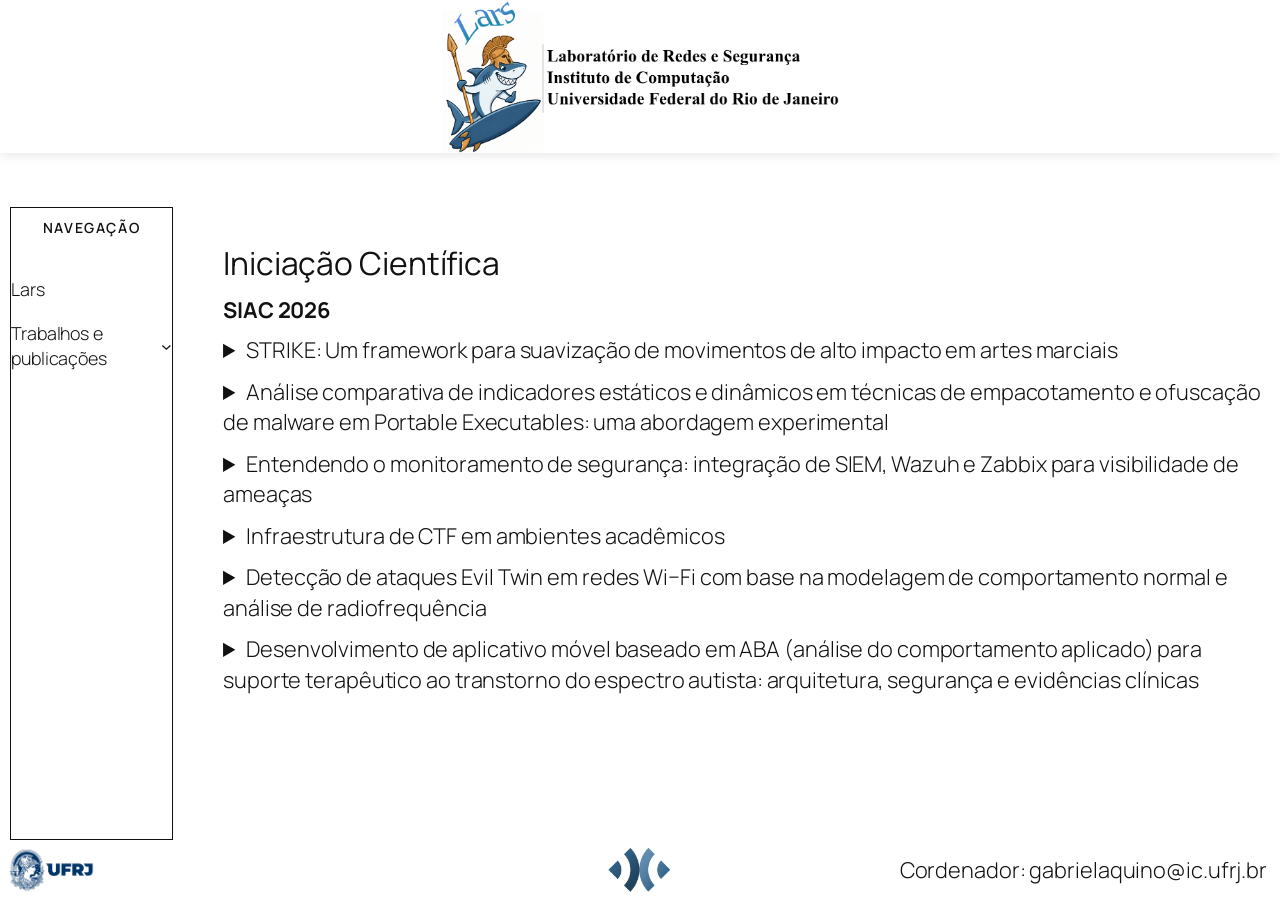
<file: trabalhos-e-publicacoes/iniciacao-cientifica/index.html>
<!DOCTYPE html>
<html lang="en-US">
<head><meta charset="UTF-8">
	
	<meta name="viewport" content="width=device-width, initial-scale=1">
<meta name="robots" content="max-image-preview:large">
<title>Iniciação Científica</title>




<style id="wp-img-auto-sizes-contain-inline-css">
img:is([sizes=auto i],[sizes^="auto," i]){contain-intrinsic-size:3000px 1500px}
/*# sourceURL=wp-img-auto-sizes-contain-inline-css */
</style>
<style id="wp-block-image-inline-css">
.wp-block-image>a,.wp-block-image>figure>a{display:inline-block}.wp-block-image img{box-sizing:border-box;height:auto;max-width:100%;vertical-align:bottom}@media not (prefers-reduced-motion){.wp-block-image img.hide{visibility:hidden}.wp-block-image img.show{animation:show-content-image .4s}}.wp-block-image[style*=border-radius] img,.wp-block-image[style*=border-radius]>a{border-radius:inherit}.wp-block-image.has-custom-border img{box-sizing:border-box}.wp-block-image.aligncenter{text-align:center}.wp-block-image.alignfull>a,.wp-block-image.alignwide>a{width:100%}.wp-block-image.alignfull img,.wp-block-image.alignwide img{height:auto;width:100%}.wp-block-image .aligncenter,.wp-block-image .alignleft,.wp-block-image .alignright,.wp-block-image.aligncenter,.wp-block-image.alignleft,.wp-block-image.alignright{display:table}.wp-block-image .aligncenter>figcaption,.wp-block-image .alignleft>figcaption,.wp-block-image .alignright>figcaption,.wp-block-image.aligncenter>figcaption,.wp-block-image.alignleft>figcaption,.wp-block-image.alignright>figcaption{caption-side:bottom;display:table-caption}.wp-block-image .alignleft{float:left;margin:.5em 1em .5em 0}.wp-block-image .alignright{float:right;margin:.5em 0 .5em 1em}.wp-block-image .aligncenter{margin-left:auto;margin-right:auto}.wp-block-image :where(figcaption){margin-bottom:1em;margin-top:.5em}.wp-block-image.is-style-circle-mask img{border-radius:9999px}@supports ((-webkit-mask-image:none) or (mask-image:none)) or (-webkit-mask-image:none){.wp-block-image.is-style-circle-mask img{border-radius:0;-webkit-mask-image:url('data:image/svg+xml;utf8,<svg viewBox="0 0 100 100" xmlns="http://www.w3.org/2000/svg"><circle cx="50" cy="50" r="50"/></svg>');mask-image:url('data:image/svg+xml;utf8,<svg viewBox="0 0 100 100" xmlns="http://www.w3.org/2000/svg"><circle cx="50" cy="50" r="50"/></svg>');mask-mode:alpha;-webkit-mask-position:center;mask-position:center;-webkit-mask-repeat:no-repeat;mask-repeat:no-repeat;-webkit-mask-size:contain;mask-size:contain}}:root :where(.wp-block-image.is-style-rounded img,.wp-block-image .is-style-rounded img){border-radius:9999px}.wp-block-image figure{margin:0}.wp-lightbox-container{display:flex;flex-direction:column;position:relative}.wp-lightbox-container img{cursor:zoom-in}.wp-lightbox-container img:hover+button{opacity:1}.wp-lightbox-container button{align-items:center;backdrop-filter:blur(16px) saturate(180%);background-color:rgba(90,90,90,.25);border:none;border-radius:4px;cursor:zoom-in;display:flex;height:20px;justify-content:center;opacity:0;padding:0;position:absolute;right:16px;text-align:center;top:16px;width:20px;z-index:100}@media not (prefers-reduced-motion){.wp-lightbox-container button{transition:opacity .2s ease}}.wp-lightbox-container button:focus-visible{outline:3px auto rgba(90,90,90,.25);outline:3px auto -webkit-focus-ring-color;outline-offset:3px}.wp-lightbox-container button:hover{cursor:pointer;opacity:1}.wp-lightbox-container button:focus{opacity:1}.wp-lightbox-container button:focus,.wp-lightbox-container button:hover,.wp-lightbox-container button:not(:hover):not(:active):not(.has-background){background-color:rgba(90,90,90,.25);border:none}.wp-lightbox-overlay{box-sizing:border-box;cursor:zoom-out;height:100vh;left:0;overflow:hidden;position:fixed;top:0;visibility:hidden;width:100%;z-index:100000}.wp-lightbox-overlay .wp-lightbox-close-button{align-items:center;cursor:pointer;display:flex;font-family:inherit;gap:8px;justify-content:center;line-height:1;min-height:40px;min-width:40px;padding:0 4px;position:absolute;right:calc(env(safe-area-inset-right) + 16px);top:calc(env(safe-area-inset-top) + 16px);z-index:5000000}.wp-lightbox-overlay .wp-lightbox-close-button:focus,.wp-lightbox-overlay .wp-lightbox-close-button:hover,.wp-lightbox-overlay .wp-lightbox-close-button:not(:hover):not(:active):not(.has-background){background:none;border:none}.wp-lightbox-overlay .wp-lightbox-close-button:has(.wp-lightbox-close-text:not([hidden])) .wp-lightbox-close-icon svg{height:1em;width:1em}.wp-lightbox-overlay .wp-lightbox-close-icon svg{display:block}.wp-lightbox-overlay .wp-lightbox-navigation-button-next,.wp-lightbox-overlay .wp-lightbox-navigation-button-prev{align-items:center;bottom:16px;cursor:pointer;display:flex;font-family:inherit;gap:4px;justify-content:center;line-height:1;min-height:40px;min-width:40px;padding:0 8px;position:absolute;z-index:2000002}.wp-lightbox-overlay .wp-lightbox-navigation-button-next[hidden],.wp-lightbox-overlay .wp-lightbox-navigation-button-prev[hidden]{display:none}@media (min-width:960px){.wp-lightbox-overlay .wp-lightbox-navigation-button-next,.wp-lightbox-overlay .wp-lightbox-navigation-button-prev{bottom:50%;transform:translateY(-50%)}}.wp-lightbox-overlay .wp-lightbox-navigation-button-next:focus,.wp-lightbox-overlay .wp-lightbox-navigation-button-next:hover,.wp-lightbox-overlay .wp-lightbox-navigation-button-next:not(:hover):not(:active):not(.has-background),.wp-lightbox-overlay .wp-lightbox-navigation-button-prev:focus,.wp-lightbox-overlay .wp-lightbox-navigation-button-prev:hover,.wp-lightbox-overlay .wp-lightbox-navigation-button-prev:not(:hover):not(:active):not(.has-background){background:none;border:none;padding:0 8px}.wp-lightbox-overlay .wp-lightbox-navigation-button-next:has(.wp-lightbox-navigation-text:not([hidden])) .wp-lightbox-navigation-icon svg,.wp-lightbox-overlay .wp-lightbox-navigation-button-prev:has(.wp-lightbox-navigation-text:not([hidden])) .wp-lightbox-navigation-icon svg{display:block;height:1.5em;width:1.5em}.wp-lightbox-overlay .wp-lightbox-navigation-button-prev{left:calc(env(safe-area-inset-left) + 16px)}.wp-lightbox-overlay .wp-lightbox-navigation-button-next{right:calc(env(safe-area-inset-right) + 16px)}.wp-lightbox-overlay .wp-lightbox-navigation-icon svg{vertical-align:middle}.wp-lightbox-overlay .lightbox-image-container{height:var(--wp--lightbox-container-height);left:50%;overflow:hidden;position:absolute;top:50%;transform:translate(-50%,-50%);transform-origin:top left;width:var(--wp--lightbox-container-width);z-index:2000001}.wp-lightbox-overlay .wp-block-image{align-items:center;box-sizing:border-box;display:flex;height:100%;justify-content:center;margin:0;position:relative;transform-origin:0 0;width:100%;z-index:3000000}.wp-lightbox-overlay .wp-block-image img{height:var(--wp--lightbox-image-height);min-height:var(--wp--lightbox-image-height);min-width:var(--wp--lightbox-image-width);width:var(--wp--lightbox-image-width)}.wp-lightbox-overlay .wp-block-image figcaption{display:none}.wp-lightbox-overlay button{background:none;border:none}.wp-lightbox-overlay .scrim{background-color:#fff;height:100%;opacity:.9;position:absolute;width:100%;z-index:2000000}.wp-lightbox-overlay.active{visibility:visible}@media not (prefers-reduced-motion){.wp-lightbox-overlay.active{animation:turn-on-visibility .25s both}.wp-lightbox-overlay.active img{animation:turn-on-visibility .35s both}.wp-lightbox-overlay.show-closing-animation:not(.active){animation:turn-off-visibility .35s both}.wp-lightbox-overlay.show-closing-animation:not(.active) img{animation:turn-off-visibility .25s both}.wp-lightbox-overlay.zoom.active{animation:none;opacity:1;visibility:visible}.wp-lightbox-overlay.zoom.active .lightbox-image-container{animation:lightbox-zoom-in .4s}.wp-lightbox-overlay.zoom.active .lightbox-image-container img{animation:none}.wp-lightbox-overlay.zoom.active .scrim{animation:turn-on-visibility .4s forwards}.wp-lightbox-overlay.zoom.show-closing-animation:not(.active){animation:none}.wp-lightbox-overlay.zoom.show-closing-animation:not(.active) .lightbox-image-container{animation:lightbox-zoom-out .4s}.wp-lightbox-overlay.zoom.show-closing-animation:not(.active) .lightbox-image-container img{animation:none}.wp-lightbox-overlay.zoom.show-closing-animation:not(.active) .scrim{animation:turn-off-visibility .4s forwards}}@keyframes show-content-image{0%{visibility:hidden}99%{visibility:hidden}to{visibility:visible}}@keyframes turn-on-visibility{0%{opacity:0}to{opacity:1}}@keyframes turn-off-visibility{0%{opacity:1;visibility:visible}99%{opacity:0;visibility:visible}to{opacity:0;visibility:hidden}}@keyframes lightbox-zoom-in{0%{transform:translate(calc((-100vw + var(--wp--lightbox-scrollbar-width))/2 + var(--wp--lightbox-initial-left-position)),calc(-50vh + var(--wp--lightbox-initial-top-position))) scale(var(--wp--lightbox-scale))}to{transform:translate(-50%,-50%) scale(1)}}@keyframes lightbox-zoom-out{0%{transform:translate(-50%,-50%) scale(1);visibility:visible}99%{visibility:visible}to{transform:translate(calc((-100vw + var(--wp--lightbox-scrollbar-width))/2 + var(--wp--lightbox-initial-left-position)),calc(-50vh + var(--wp--lightbox-initial-top-position))) scale(var(--wp--lightbox-scale));visibility:hidden}}
/*# sourceURL=/wp-includes/blocks/image/style.min.css */
</style>
<style id="wp-block-group-inline-css">
.wp-block-group{box-sizing:border-box}:where(.wp-block-group.wp-block-group-is-layout-constrained){position:relative}
/*# sourceURL=/wp-includes/blocks/group/style.min.css */
</style>
<style id="wp-block-spacer-inline-css">
.wp-block-spacer{clear:both}
/*# sourceURL=/wp-includes/blocks/spacer/style.min.css */
</style>
<style id="wp-block-heading-inline-css">
h1:where(.wp-block-heading).has-background,h2:where(.wp-block-heading).has-background,h3:where(.wp-block-heading).has-background,h4:where(.wp-block-heading).has-background,h5:where(.wp-block-heading).has-background,h6:where(.wp-block-heading).has-background{padding:1.25em 2.375em}h1.has-text-align-left[style*=writing-mode]:where([style*=vertical-lr]),h1.has-text-align-right[style*=writing-mode]:where([style*=vertical-rl]),h2.has-text-align-left[style*=writing-mode]:where([style*=vertical-lr]),h2.has-text-align-right[style*=writing-mode]:where([style*=vertical-rl]),h3.has-text-align-left[style*=writing-mode]:where([style*=vertical-lr]),h3.has-text-align-right[style*=writing-mode]:where([style*=vertical-rl]),h4.has-text-align-left[style*=writing-mode]:where([style*=vertical-lr]),h4.has-text-align-right[style*=writing-mode]:where([style*=vertical-rl]),h5.has-text-align-left[style*=writing-mode]:where([style*=vertical-lr]),h5.has-text-align-right[style*=writing-mode]:where([style*=vertical-rl]),h6.has-text-align-left[style*=writing-mode]:where([style*=vertical-lr]),h6.has-text-align-right[style*=writing-mode]:where([style*=vertical-rl]){rotate:180deg}
/*# sourceURL=/wp-includes/blocks/heading/style.min.css */
</style>
<style id="wp-block-navigation-link-inline-css">
.wp-block-navigation .wp-block-navigation-item__label{overflow-wrap:break-word}.wp-block-navigation .wp-block-navigation-item__description{display:none}.link-ui-tools{outline:1px solid #f0f0f0;padding:8px}.link-ui-block-inserter{padding-top:8px}.link-ui-block-inserter__back{margin-left:8px;text-transform:uppercase}
/*# sourceURL=/wp-includes/blocks/navigation-link/style.min.css */
</style>
<link rel="stylesheet" id="wp-block-navigation-css" href="/wp-includes/blocks/navigation/style.min.css?ver=7.1.2" media="all">
<style id="wp-block-post-title-inline-css">
.wp-block-post-title{box-sizing:border-box;word-break:break-word}.wp-block-post-title :where(a){display:inline-block;font-family:inherit;font-size:inherit;font-style:inherit;font-weight:inherit;letter-spacing:inherit;line-height:inherit;text-decoration:inherit}
/*# sourceURL=/wp-includes/blocks/post-title/style.min.css */
</style>
<style id="wp-block-paragraph-inline-css">
.is-small-text{font-size:.875em}.is-regular-text{font-size:1em}.is-large-text{font-size:2.25em}.is-larger-text{font-size:3em}.has-drop-cap:not(:focus):first-letter{float:left;font-size:8.4em;font-style:normal;font-weight:100;line-height:.68;margin:.05em .1em 0 0;text-transform:uppercase}body.rtl .has-drop-cap:not(:focus):first-letter{float:none;margin-left:.1em}p.has-drop-cap.has-background{overflow:hidden}:root :where(p.has-background){padding:1.25em 2.375em}:where(p.has-text-color:not(.has-link-color)) a{color:inherit}p.has-text-align-left[style*="writing-mode:vertical-lr"],p.has-text-align-right[style*="writing-mode:vertical-rl"]{rotate:180deg}
/*# sourceURL=/wp-includes/blocks/paragraph/style.min.css */
</style>
<style id="wp-block-table-inline-css">
.wp-block-table{overflow-x:auto}.wp-block-table table{border-collapse:collapse;width:100%}.wp-block-table thead{border-bottom:3px solid}.wp-block-table tfoot{border-top:3px solid}.wp-block-table td,.wp-block-table th{border:1px solid;padding:.5em}.wp-block-table .has-fixed-layout{table-layout:fixed;width:100%}.wp-block-table .has-fixed-layout td,.wp-block-table .has-fixed-layout th{word-break:break-word}.wp-block-table.aligncenter,.wp-block-table.alignleft,.wp-block-table.alignright{display:table;width:auto}.wp-block-table.aligncenter td,.wp-block-table.aligncenter th,.wp-block-table.alignleft td,.wp-block-table.alignleft th,.wp-block-table.alignright td,.wp-block-table.alignright th{word-break:break-word}.wp-block-table .has-subtle-light-gray-background-color{background-color:#f3f4f5}.wp-block-table .has-subtle-pale-green-background-color{background-color:#e9fbe5}.wp-block-table .has-subtle-pale-blue-background-color{background-color:#e7f5fe}.wp-block-table .has-subtle-pale-pink-background-color{background-color:#fcf0ef}.wp-block-table.is-style-stripes{background-color:transparent;border-collapse:inherit;border-spacing:0}.wp-block-table.is-style-stripes tbody tr:nth-child(odd){background-color:#f0f0f0}.wp-block-table.is-style-stripes.has-subtle-light-gray-background-color tbody tr:nth-child(odd){background-color:#f3f4f5}.wp-block-table.is-style-stripes.has-subtle-pale-green-background-color tbody tr:nth-child(odd){background-color:#e9fbe5}.wp-block-table.is-style-stripes.has-subtle-pale-blue-background-color tbody tr:nth-child(odd){background-color:#e7f5fe}.wp-block-table.is-style-stripes.has-subtle-pale-pink-background-color tbody tr:nth-child(odd){background-color:#fcf0ef}.wp-block-table.is-style-stripes td,.wp-block-table.is-style-stripes th{border-color:transparent}.wp-block-table.is-style-stripes{border-bottom:1px solid #f0f0f0}.wp-block-table .has-border-color td,.wp-block-table .has-border-color th,.wp-block-table .has-border-color tr,.wp-block-table .has-border-color>*{border-color:inherit}.wp-block-table table[style*=border-top-color] tr:first-child,.wp-block-table table[style*=border-top-color] tr:first-child td,.wp-block-table table[style*=border-top-color] tr:first-child th,.wp-block-table table[style*=border-top-color]>*,.wp-block-table table[style*=border-top-color]>* td,.wp-block-table table[style*=border-top-color]>* th{border-top-color:inherit}.wp-block-table table[style*=border-top-color] tr:not(:first-child){border-top-color:currentColor}.wp-block-table table[style*=border-right-color] td:last-child,.wp-block-table table[style*=border-right-color] th,.wp-block-table table[style*=border-right-color] tr,.wp-block-table table[style*=border-right-color]>*{border-right-color:inherit}.wp-block-table table[style*=border-bottom-color] tr:last-child,.wp-block-table table[style*=border-bottom-color] tr:last-child td,.wp-block-table table[style*=border-bottom-color] tr:last-child th,.wp-block-table table[style*=border-bottom-color]>*,.wp-block-table table[style*=border-bottom-color]>* td,.wp-block-table table[style*=border-bottom-color]>* th{border-bottom-color:inherit}.wp-block-table table[style*=border-bottom-color] tr:not(:last-child){border-bottom-color:currentColor}.wp-block-table table[style*=border-left-color] td:first-child,.wp-block-table table[style*=border-left-color] th,.wp-block-table table[style*=border-left-color] tr,.wp-block-table table[style*=border-left-color]>*{border-left-color:inherit}.wp-block-table table[style*=border-style] td,.wp-block-table table[style*=border-style] th,.wp-block-table table[style*=border-style] tr,.wp-block-table table[style*=border-style]>*{border-style:inherit}.wp-block-table table[style*=border-width] td,.wp-block-table table[style*=border-width] th,.wp-block-table table[style*=border-width] tr,.wp-block-table table[style*=border-width]>*{border-style:inherit;border-width:inherit}
/*# sourceURL=/wp-includes/blocks/table/style.min.css */
</style>
<style id="wp-block-details-inline-css">
.wp-block-details{box-sizing:border-box}.wp-block-details summary{cursor:pointer}
/*# sourceURL=/wp-includes/blocks/details/style.min.css */
</style>
<style id="wp-block-list-inline-css">
ol,ul{box-sizing:border-box}:root :where(.wp-block-list.has-background){padding:1.25em 2.375em}

				ul.is-style-checkmark-list {
					list-style-type: "\2713";
				}

				ul.is-style-checkmark-list li {
					padding-inline-start: 1ch;
				}
/*# sourceURL=wp-block-list-inline-css */
</style>
<style id="wp-block-post-content-inline-css">
.wp-block-post-content{display:flow-root}
/*# sourceURL=/wp-includes/blocks/post-content/style.min.css */
</style>
<style id="wp-block-columns-inline-css">
.wp-block-columns{box-sizing:border-box;display:flex;flex-wrap:wrap!important}@media (min-width:782px){.wp-block-columns{flex-wrap:nowrap!important}}.wp-block-columns{align-items:normal!important}.wp-block-columns.are-vertically-aligned-top{align-items:flex-start}.wp-block-columns.are-vertically-aligned-center{align-items:center}.wp-block-columns.are-vertically-aligned-bottom{align-items:flex-end}@media (max-width:781px){.wp-block-columns:not(.is-not-stacked-on-mobile)>.wp-block-column{flex-basis:100%!important}}@media (min-width:782px){.wp-block-columns:not(.is-not-stacked-on-mobile)>.wp-block-column{flex-basis:0;flex-grow:1}.wp-block-columns:not(.is-not-stacked-on-mobile)>.wp-block-column[style*=flex-basis]{flex-grow:0}}.wp-block-columns.is-not-stacked-on-mobile{flex-wrap:nowrap!important}.wp-block-columns.is-not-stacked-on-mobile>.wp-block-column{flex-basis:0;flex-grow:1}.wp-block-columns.is-not-stacked-on-mobile>.wp-block-column[style*=flex-basis]{flex-grow:0}:where(.wp-block-columns){margin-bottom:1.75em}:where(.wp-block-columns.has-background){padding:1.25em 2.375em}.wp-block-column{flex-grow:1;min-width:0;overflow-wrap:break-word;word-break:break-word}.wp-block-column.is-vertically-aligned-top{align-self:flex-start}.wp-block-column.is-vertically-aligned-center{align-self:center}.wp-block-column.is-vertically-aligned-bottom{align-self:flex-end}.wp-block-column.is-vertically-aligned-stretch{align-self:stretch}.wp-block-column.is-vertically-aligned-bottom,.wp-block-column.is-vertically-aligned-center,.wp-block-column.is-vertically-aligned-top{width:100%}
/*# sourceURL=/wp-includes/blocks/columns/style.min.css */
</style>
<style id="wp-block-library-inline-css">
:root{--wp-block-synced-color:#7a00df;--wp-block-synced-color--rgb:122,0,223;--wp-bound-block-color:var(--wp-block-synced-color);--wp-editor-canvas-background:#ddd;--wp-admin-theme-color:#007cba;--wp-admin-theme-color--rgb:0,124,186;--wp-admin-theme-color-darker-10:#006ba1;--wp-admin-theme-color-darker-10--rgb:0,107,160.5;--wp-admin-theme-color-darker-20:#005a87;--wp-admin-theme-color-darker-20--rgb:0,90,135;--wp-admin-border-width-focus:2px}@media (min-resolution:192dpi){:root{--wp-admin-border-width-focus:1.5px}}.wp-element-button{cursor:pointer}:root .has-very-light-gray-background-color{background-color:#eee}:root .has-very-dark-gray-background-color{background-color:#313131}:root .has-very-light-gray-color{color:#eee}:root .has-very-dark-gray-color{color:#313131}:root .has-vivid-green-cyan-to-vivid-cyan-blue-gradient-background{background:linear-gradient(135deg,#00d084,#0693e3)}:root .has-purple-crush-gradient-background{background:linear-gradient(135deg,#34e2e4,#4721fb 50%,#ab1dfe)}:root .has-hazy-dawn-gradient-background{background:linear-gradient(135deg,#faaca8,#dad0ec)}:root .has-subdued-olive-gradient-background{background:linear-gradient(135deg,#fafae1,#67a671)}:root .has-atomic-cream-gradient-background{background:linear-gradient(135deg,#fdd79a,#004a59)}:root .has-nightshade-gradient-background{background:linear-gradient(135deg,#330968,#31cdcf)}:root .has-midnight-gradient-background{background:linear-gradient(135deg,#020381,#2874fc)}:root{--wp--preset--font-size--normal:16px;--wp--preset--font-size--huge:42px}.has-regular-font-size{font-size:1em}.has-larger-font-size{font-size:2.625em}.has-normal-font-size{font-size:var(--wp--preset--font-size--normal)}.has-huge-font-size{font-size:var(--wp--preset--font-size--huge)}:root .has-text-align-center{text-align:center}:root .has-text-align-left{text-align:left}:root .has-text-align-right{text-align:right}.has-fit-text{white-space:nowrap!important}#end-resizable-editor-section{display:none}.aligncenter{clear:both}.items-justified-left{justify-content:flex-start}.items-justified-center{justify-content:center}.items-justified-right{justify-content:flex-end}.items-justified-space-between{justify-content:space-between}.screen-reader-text{word-wrap:normal!important;border:0;clip-path:inset(50%);height:1px;margin:-1px;overflow:hidden;padding:0;position:absolute;width:1px;word-break:normal!important}.screen-reader-text:focus{background-color:#ddd;clip-path:none;color:#444;display:block;font-size:1em;height:auto;left:5px;line-height:normal;padding:15px 23px 14px;text-decoration:none;top:5px;width:auto;z-index:100000}html :where(.has-border-color){border-style:solid}html :where([style^=border-color],[style*=";border-color"],[style*="; border-color"]){border-style:solid}html :where([style^=border-top-color],[style*=";border-top-color"],[style*="; border-top-color"]){border-top-style:solid}html :where([style^=border-right-color],[style*=";border-right-color"],[style*="; border-right-color"]){border-right-style:solid}html :where([style^=border-bottom-color],[style*=";border-bottom-color"],[style*="; border-bottom-color"]){border-bottom-style:solid}html :where([style^=border-left-color],[style*=";border-left-color"],[style*="; border-left-color"]){border-left-style:solid}html :where([style^=border-width],[style*=";border-width"],[style*="; border-width"]){border-style:solid}html :where([style^=border-top-width],[style*=";border-top-width"],[style*="; border-top-width"]){border-top-style:solid}html :where([style^=border-right-width],[style*=";border-right-width"],[style*="; border-right-width"]){border-right-style:solid}html :where([style^=border-bottom-width],[style*=";border-bottom-width"],[style*="; border-bottom-width"]){border-bottom-style:solid}html :where([style^=border-left-width],[style*=";border-left-width"],[style*="; border-left-width"]){border-left-style:solid}html :where(img[class*=wp-image-]){height:auto;max-width:100%}:where(figure){margin:0 0 1em}html :where(.is-position-sticky){--wp-admin--admin-bar--position-offset:var(--wp-admin--admin-bar--height,0px)}@media screen and (max-width:600px){html :where(.is-position-sticky){--wp-admin--admin-bar--position-offset:0px}}
/*# sourceURL=/wp-includes/css/dist/block-library/common.min.css */
</style>
<style id="global-styles-inline-css">
:root{--wp--preset--aspect-ratio--square: 1;--wp--preset--aspect-ratio--4-3: 4/3;--wp--preset--aspect-ratio--3-4: 3/4;--wp--preset--aspect-ratio--3-2: 3/2;--wp--preset--aspect-ratio--2-3: 2/3;--wp--preset--aspect-ratio--16-9: 16/9;--wp--preset--aspect-ratio--9-16: 9/16;--wp--preset--color--black: #000000;--wp--preset--color--cyan-bluish-gray: #abb8c3;--wp--preset--color--white: #ffffff;--wp--preset--color--pale-pink: #f78da7;--wp--preset--color--vivid-red: #cf2e2e;--wp--preset--color--luminous-vivid-orange: #ff6900;--wp--preset--color--luminous-vivid-amber: #fcb900;--wp--preset--color--light-green-cyan: #7bdcb5;--wp--preset--color--vivid-green-cyan: #00d084;--wp--preset--color--pale-cyan-blue: #8ed1fc;--wp--preset--color--vivid-cyan-blue: #0693e3;--wp--preset--color--vivid-purple: #9b51e0;--wp--preset--color--base: #FFFFFF;--wp--preset--color--contrast: #111111;--wp--preset--color--accent-1: #FFEE58;--wp--preset--color--accent-2: #F6CFF4;--wp--preset--color--accent-3: #503AA8;--wp--preset--color--accent-4: #686868;--wp--preset--color--accent-5: #FBFAF3;--wp--preset--color--accent-6: color-mix(in srgb, currentColor 20%, transparent);--wp--preset--gradient--vivid-cyan-blue-to-vivid-purple: linear-gradient(135deg,rgb(6,147,227) 0%,rgb(155,81,224) 100%);--wp--preset--gradient--light-green-cyan-to-vivid-green-cyan: linear-gradient(135deg,rgb(122,220,180) 0%,rgb(0,208,130) 100%);--wp--preset--gradient--luminous-vivid-amber-to-luminous-vivid-orange: linear-gradient(135deg,rgb(252,185,0) 0%,rgb(255,105,0) 100%);--wp--preset--gradient--luminous-vivid-orange-to-vivid-red: linear-gradient(135deg,rgb(255,105,0) 0%,rgb(207,46,46) 100%);--wp--preset--gradient--very-light-gray-to-cyan-bluish-gray: linear-gradient(135deg,rgb(238,238,238) 0%,rgb(169,184,195) 100%);--wp--preset--gradient--cool-to-warm-spectrum: linear-gradient(135deg,rgb(74,234,220) 0%,rgb(151,120,209) 20%,rgb(207,42,186) 40%,rgb(238,44,130) 60%,rgb(251,105,98) 80%,rgb(254,248,76) 100%);--wp--preset--gradient--blush-light-purple: linear-gradient(135deg,rgb(255,206,236) 0%,rgb(152,150,240) 100%);--wp--preset--gradient--blush-bordeaux: linear-gradient(135deg,rgb(254,205,165) 0%,rgb(254,45,45) 50%,rgb(107,0,62) 100%);--wp--preset--gradient--luminous-dusk: linear-gradient(135deg,rgb(255,203,112) 0%,rgb(199,81,192) 50%,rgb(65,88,208) 100%);--wp--preset--gradient--pale-ocean: linear-gradient(135deg,rgb(255,245,203) 0%,rgb(182,227,212) 50%,rgb(51,167,181) 100%);--wp--preset--gradient--electric-grass: linear-gradient(135deg,rgb(202,248,128) 0%,rgb(113,206,126) 100%);--wp--preset--gradient--midnight: linear-gradient(135deg,rgb(2,3,129) 0%,rgb(40,116,252) 100%);--wp--preset--font-size--small: 0.875rem;--wp--preset--font-size--medium: clamp(1rem, 1rem + ((1vw - 0.2rem) * 0.196), 1.125rem);--wp--preset--font-size--large: clamp(1.125rem, 1.125rem + ((1vw - 0.2rem) * 0.392), 1.375rem);--wp--preset--font-size--x-large: clamp(1.75rem, 1.75rem + ((1vw - 0.2rem) * 0.392), 2rem);--wp--preset--font-size--xx-large: clamp(2.15rem, 2.15rem + ((1vw - 0.2rem) * 1.333), 3rem);--wp--preset--font-family--manrope: Manrope, sans-serif;--wp--preset--font-family--fira-code: "Fira Code", monospace;--wp--preset--spacing--20: 10px;--wp--preset--spacing--30: 20px;--wp--preset--spacing--40: 30px;--wp--preset--spacing--50: clamp(30px, 5vw, 50px);--wp--preset--spacing--60: clamp(30px, 7vw, 70px);--wp--preset--spacing--70: clamp(50px, 7vw, 90px);--wp--preset--spacing--80: clamp(70px, 10vw, 140px);--wp--preset--shadow--natural: 6px 6px 9px rgba(0, 0, 0, 0.2);--wp--preset--shadow--deep: 12px 12px 50px rgba(0, 0, 0, 0.4);--wp--preset--shadow--sharp: 6px 6px 0px rgba(0, 0, 0, 0.2);--wp--preset--shadow--outlined: 6px 6px 0px -3px rgb(255, 255, 255), 6px 6px rgb(0, 0, 0);--wp--preset--shadow--crisp: 6px 6px 0px rgb(0, 0, 0);}.wp-block-button{--wp--preset--dimension--25: 25%;--wp--preset--dimension--50: 50%;--wp--preset--dimension--75: 75%;--wp--preset--dimension--100: 100%;}:root { --wp--style--global--content-size: 645px;--wp--style--global--wide-size: 1340px; }:where(body) { margin: 0; }.wp-site-blocks { padding-top: var(--wp--style--root--padding-top); padding-bottom: var(--wp--style--root--padding-bottom); }.has-global-padding { padding-right: var(--wp--style--root--padding-right); padding-left: var(--wp--style--root--padding-left); }.has-global-padding > .alignfull { margin-right: calc(var(--wp--style--root--padding-right) * -1); margin-left: calc(var(--wp--style--root--padding-left) * -1); }.has-global-padding :where(:not(.alignfull.is-layout-flow) > .has-global-padding:not(.wp-block-block, .alignfull)) { padding-right: 0; padding-left: 0; }.has-global-padding :where(:not(.alignfull.is-layout-flow) > .has-global-padding:not(.wp-block-block, .alignfull)) > .alignfull { margin-left: 0; margin-right: 0; }.wp-site-blocks > .alignleft { float: left; margin-right: 2em; }.wp-site-blocks > .alignright { float: right; margin-left: 2em; }.wp-site-blocks > .aligncenter { justify-content: center; margin-left: auto; margin-right: auto; }:where(.wp-site-blocks) > * { margin-block-start: 1.2rem; margin-block-end: 0; }:where(.wp-site-blocks) > :first-child { margin-block-start: 0; }:where(.wp-site-blocks) > :last-child { margin-block-end: 0; }:root { --wp--style--block-gap: 1.2rem; }:root :where(.is-layout-flow) > :first-child{margin-block-start: 0;}:root :where(.is-layout-flow) > :last-child{margin-block-end: 0;}:root :where(.is-layout-flow) > *{margin-block-start: 1.2rem;margin-block-end: 0;}:root :where(.is-layout-constrained) > :first-child{margin-block-start: 0;}:root :where(.is-layout-constrained) > :last-child{margin-block-end: 0;}:root :where(.is-layout-constrained) > *{margin-block-start: 1.2rem;margin-block-end: 0;}:root :where(.is-layout-flex){gap: 1.2rem;}:root :where(.is-layout-grid){gap: 1.2rem;}.is-layout-flow > .alignleft{float: left;margin-inline-start: 0;margin-inline-end: 2em;}.is-layout-flow > .alignright{float: right;margin-inline-start: 2em;margin-inline-end: 0;}.is-layout-flow > .aligncenter{margin-left: auto !important;margin-right: auto !important;}.is-layout-constrained > .alignleft{float: left;margin-inline-start: 0;margin-inline-end: 2em;}.is-layout-constrained > .alignright{float: right;margin-inline-start: 2em;margin-inline-end: 0;}.is-layout-constrained > .aligncenter{margin-left: auto !important;margin-right: auto !important;}.is-layout-constrained > :where(:not(.alignleft):not(.alignright):not(.alignfull)){max-width: var(--wp--style--global--content-size);margin-left: auto !important;margin-right: auto !important;}.is-layout-constrained > .alignwide{max-width: var(--wp--style--global--wide-size);}body .is-layout-flex{display: flex;}.is-layout-flex{flex-wrap: wrap;align-items: center;}.is-layout-flex > :is(*, div){margin: 0;}body .is-layout-grid{display: grid;}.is-layout-grid > :is(*, div){margin: 0;}body{background-color: var(--wp--preset--color--base);color: var(--wp--preset--color--contrast);font-family: var(--wp--preset--font-family--manrope);font-size: var(--wp--preset--font-size--large);font-weight: 300;letter-spacing: -0.1px;line-height: 1.4;--wp--style--root--padding-top: 0px;--wp--style--root--padding-right: var(--wp--preset--spacing--50);--wp--style--root--padding-bottom: 0px;--wp--style--root--padding-left: var(--wp--preset--spacing--50);}a:where(:not(.wp-element-button)){color: currentColor;}:root :where(a:where(:not(.wp-element-button)):hover){text-decoration: none;}h1, h2, h3, h4, h5, h6{font-weight: 400;letter-spacing: -0.1px;line-height: 1.125;}h1{font-size: var(--wp--preset--font-size--xx-large);}h2{font-size: var(--wp--preset--font-size--x-large);}h3{font-size: var(--wp--preset--font-size--large);}h4{font-size: var(--wp--preset--font-size--medium);}h5{font-size: var(--wp--preset--font-size--small);letter-spacing: 0.5px;}h6{font-size: var(--wp--preset--font-size--small);font-weight: 700;letter-spacing: 1.4px;text-transform: uppercase;}:root :where(.wp-element-button, .wp-block-button__link){background-color: var(--wp--preset--color--contrast);border-width: 0;color: var(--wp--preset--color--base);font-family: inherit;font-size: var(--wp--preset--font-size--medium);font-style: inherit;font-weight: inherit;letter-spacing: inherit;line-height: inherit;padding-top: 1rem;padding-right: 2.25rem;padding-bottom: 1rem;padding-left: 2.25rem;text-decoration: none;text-transform: inherit;}:root :where(.wp-element-button:hover, .wp-block-button__link:hover){background-color: color-mix(in srgb, var(--wp--preset--color--contrast) 85%, transparent);border-color: transparent;color: var(--wp--preset--color--base);}:root :where(.wp-element-button:focus, .wp-block-button__link:focus){outline-color: var(--wp--preset--color--accent-4);outline-offset: 2px;}:root :where(.wp-element-caption, .wp-block-audio figcaption, .wp-block-embed figcaption, .wp-block-gallery figcaption, .wp-block-image figcaption, .wp-block-table figcaption, .wp-block-video figcaption){font-size: var(--wp--preset--font-size--small);line-height: 1.4;}.has-black-color{color: var(--wp--preset--color--black) !important;}.has-cyan-bluish-gray-color{color: var(--wp--preset--color--cyan-bluish-gray) !important;}.has-white-color{color: var(--wp--preset--color--white) !important;}.has-pale-pink-color{color: var(--wp--preset--color--pale-pink) !important;}.has-vivid-red-color{color: var(--wp--preset--color--vivid-red) !important;}.has-luminous-vivid-orange-color{color: var(--wp--preset--color--luminous-vivid-orange) !important;}.has-luminous-vivid-amber-color{color: var(--wp--preset--color--luminous-vivid-amber) !important;}.has-light-green-cyan-color{color: var(--wp--preset--color--light-green-cyan) !important;}.has-vivid-green-cyan-color{color: var(--wp--preset--color--vivid-green-cyan) !important;}.has-pale-cyan-blue-color{color: var(--wp--preset--color--pale-cyan-blue) !important;}.has-vivid-cyan-blue-color{color: var(--wp--preset--color--vivid-cyan-blue) !important;}.has-vivid-purple-color{color: var(--wp--preset--color--vivid-purple) !important;}.has-base-color{color: var(--wp--preset--color--base) !important;}.has-contrast-color{color: var(--wp--preset--color--contrast) !important;}.has-accent-1-color{color: var(--wp--preset--color--accent-1) !important;}.has-accent-2-color{color: var(--wp--preset--color--accent-2) !important;}.has-accent-3-color{color: var(--wp--preset--color--accent-3) !important;}.has-accent-4-color{color: var(--wp--preset--color--accent-4) !important;}.has-accent-5-color{color: var(--wp--preset--color--accent-5) !important;}.has-accent-6-color{color: var(--wp--preset--color--accent-6) !important;}.has-black-background-color{background-color: var(--wp--preset--color--black) !important;}.has-cyan-bluish-gray-background-color{background-color: var(--wp--preset--color--cyan-bluish-gray) !important;}.has-white-background-color{background-color: var(--wp--preset--color--white) !important;}.has-pale-pink-background-color{background-color: var(--wp--preset--color--pale-pink) !important;}.has-vivid-red-background-color{background-color: var(--wp--preset--color--vivid-red) !important;}.has-luminous-vivid-orange-background-color{background-color: var(--wp--preset--color--luminous-vivid-orange) !important;}.has-luminous-vivid-amber-background-color{background-color: var(--wp--preset--color--luminous-vivid-amber) !important;}.has-light-green-cyan-background-color{background-color: var(--wp--preset--color--light-green-cyan) !important;}.has-vivid-green-cyan-background-color{background-color: var(--wp--preset--color--vivid-green-cyan) !important;}.has-pale-cyan-blue-background-color{background-color: var(--wp--preset--color--pale-cyan-blue) !important;}.has-vivid-cyan-blue-background-color{background-color: var(--wp--preset--color--vivid-cyan-blue) !important;}.has-vivid-purple-background-color{background-color: var(--wp--preset--color--vivid-purple) !important;}.has-base-background-color{background-color: var(--wp--preset--color--base) !important;}.has-contrast-background-color{background-color: var(--wp--preset--color--contrast) !important;}.has-accent-1-background-color{background-color: var(--wp--preset--color--accent-1) !important;}.has-accent-2-background-color{background-color: var(--wp--preset--color--accent-2) !important;}.has-accent-3-background-color{background-color: var(--wp--preset--color--accent-3) !important;}.has-accent-4-background-color{background-color: var(--wp--preset--color--accent-4) !important;}.has-accent-5-background-color{background-color: var(--wp--preset--color--accent-5) !important;}.has-accent-6-background-color{background-color: var(--wp--preset--color--accent-6) !important;}.has-black-border-color{border-color: var(--wp--preset--color--black) !important;}.has-cyan-bluish-gray-border-color{border-color: var(--wp--preset--color--cyan-bluish-gray) !important;}.has-white-border-color{border-color: var(--wp--preset--color--white) !important;}.has-pale-pink-border-color{border-color: var(--wp--preset--color--pale-pink) !important;}.has-vivid-red-border-color{border-color: var(--wp--preset--color--vivid-red) !important;}.has-luminous-vivid-orange-border-color{border-color: var(--wp--preset--color--luminous-vivid-orange) !important;}.has-luminous-vivid-amber-border-color{border-color: var(--wp--preset--color--luminous-vivid-amber) !important;}.has-light-green-cyan-border-color{border-color: var(--wp--preset--color--light-green-cyan) !important;}.has-vivid-green-cyan-border-color{border-color: var(--wp--preset--color--vivid-green-cyan) !important;}.has-pale-cyan-blue-border-color{border-color: var(--wp--preset--color--pale-cyan-blue) !important;}.has-vivid-cyan-blue-border-color{border-color: var(--wp--preset--color--vivid-cyan-blue) !important;}.has-vivid-purple-border-color{border-color: var(--wp--preset--color--vivid-purple) !important;}.has-base-border-color{border-color: var(--wp--preset--color--base) !important;}.has-contrast-border-color{border-color: var(--wp--preset--color--contrast) !important;}.has-accent-1-border-color{border-color: var(--wp--preset--color--accent-1) !important;}.has-accent-2-border-color{border-color: var(--wp--preset--color--accent-2) !important;}.has-accent-3-border-color{border-color: var(--wp--preset--color--accent-3) !important;}.has-accent-4-border-color{border-color: var(--wp--preset--color--accent-4) !important;}.has-accent-5-border-color{border-color: var(--wp--preset--color--accent-5) !important;}.has-accent-6-border-color{border-color: var(--wp--preset--color--accent-6) !important;}.has-vivid-cyan-blue-to-vivid-purple-gradient-background{background: var(--wp--preset--gradient--vivid-cyan-blue-to-vivid-purple) !important;}.has-light-green-cyan-to-vivid-green-cyan-gradient-background{background: var(--wp--preset--gradient--light-green-cyan-to-vivid-green-cyan) !important;}.has-luminous-vivid-amber-to-luminous-vivid-orange-gradient-background{background: var(--wp--preset--gradient--luminous-vivid-amber-to-luminous-vivid-orange) !important;}.has-luminous-vivid-orange-to-vivid-red-gradient-background{background: var(--wp--preset--gradient--luminous-vivid-orange-to-vivid-red) !important;}.has-very-light-gray-to-cyan-bluish-gray-gradient-background{background: var(--wp--preset--gradient--very-light-gray-to-cyan-bluish-gray) !important;}.has-cool-to-warm-spectrum-gradient-background{background: var(--wp--preset--gradient--cool-to-warm-spectrum) !important;}.has-blush-light-purple-gradient-background{background: var(--wp--preset--gradient--blush-light-purple) !important;}.has-blush-bordeaux-gradient-background{background: var(--wp--preset--gradient--blush-bordeaux) !important;}.has-luminous-dusk-gradient-background{background: var(--wp--preset--gradient--luminous-dusk) !important;}.has-pale-ocean-gradient-background{background: var(--wp--preset--gradient--pale-ocean) !important;}.has-electric-grass-gradient-background{background: var(--wp--preset--gradient--electric-grass) !important;}.has-midnight-gradient-background{background: var(--wp--preset--gradient--midnight) !important;}.has-small-font-size{font-size: var(--wp--preset--font-size--small) !important;}.has-medium-font-size{font-size: var(--wp--preset--font-size--medium) !important;}.has-large-font-size{font-size: var(--wp--preset--font-size--large) !important;}.has-x-large-font-size{font-size: var(--wp--preset--font-size--x-large) !important;}.has-xx-large-font-size{font-size: var(--wp--preset--font-size--xx-large) !important;}.has-manrope-font-family{font-family: var(--wp--preset--font-family--manrope) !important;}.has-fira-code-font-family{font-family: var(--wp--preset--font-family--fira-code) !important;}html, body {
    height: 100%;
}

/* Faz o wrapper principal virar coluna flex ocupando toda a tela */
.wp-site-blocks {
    display: flex;
    flex-direction: column;
    min-height: 100vh;
}

/* Empurra o footer pro fim */
.wp-site-blocks > footer.wp-block-template-part {
    margin-top: auto;
}

/* Garante que o conteúdo cresça e ocupe o espaço sobrando */
.wp-site-blocks > main,
.wp-site-blocks > .wp-block-group,
.wp-site-blocks > .wp-block-columns {
    flex: 1 0 auto;
}
:root :where(.wp-block-columns-is-layout-flow) > :first-child{margin-block-start: 0;}:root :where(.wp-block-columns-is-layout-flow) > :last-child{margin-block-end: 0;}:root :where(.wp-block-columns-is-layout-flow) > *{margin-block-start: var(--wp--preset--spacing--50);margin-block-end: 0;}:root :where(.wp-block-columns-is-layout-constrained) > :first-child{margin-block-start: 0;}:root :where(.wp-block-columns-is-layout-constrained) > :last-child{margin-block-end: 0;}:root :where(.wp-block-columns-is-layout-constrained) > *{margin-block-start: var(--wp--preset--spacing--50);margin-block-end: 0;}:root :where(.wp-block-columns-is-layout-flex){gap: var(--wp--preset--spacing--50);}:root :where(.wp-block-columns-is-layout-grid){gap: var(--wp--preset--spacing--50);}
:root :where(.wp-block-post-title a:where(:not(.wp-element-button))){text-decoration: none;}
:root :where(.wp-block-post-title a:where(:not(.wp-element-button)):hover){text-decoration: underline;}
:root :where(.wp-block-navigation){font-size: var(--wp--preset--font-size--medium);}
:root :where(.wp-block-navigation a:where(:not(.wp-element-button))){text-decoration: none;}
:root :where(.wp-block-navigation a:where(:not(.wp-element-button)):hover){text-decoration: underline;}
:root :where(.wp-block-list li){margin-top: 0.5rem;}
/*# sourceURL=global-styles-inline-css */
</style>
<style id="wp-block-custom-css-inline-css">
:root :where(.wp-custom-css-d9485eda/* Header Sticky */
.site-header,
header,
#masthead,
.elementor-sticky--effects ){position: sticky;
    top: 0;
    z-index: 9999;
    width: 100%;
    background: #ffffff; /* ajuste a cor do seu site */
    box-shadow: 0 2px 10px rgba(0,0,0,0.1);
    transition: all 0.3s ease;}
/*# sourceURL=wp-block-custom-css-inline-css */
</style>
<style id="wp-emoji-styles-inline-css">

	img.wp-smiley, img.emoji {
		display: inline !important;
		border: none !important;
		box-shadow: none !important;
		height: 1em !important;
		width: 1em !important;
		margin: 0 0.07em !important;
		vertical-align: -0.1em !important;
		background: none !important;
		padding: 0 !important;
	}
/*# sourceURL=wp-emoji-styles-inline-css */
</style>
<style id="core-block-supports-inline-css">
.wp-container-2{top:calc(0px + var(--wp-admin--admin-bar--position-offset, 0px));position:sticky;z-index:10;}.wp-container-core-navigation-is-layout-b61a1d7d{flex-direction:column;align-items:flex-start;}.wp-container-core-post-content-is-layout-fa7af882 > *{margin-block-start:0;margin-block-end:0;}.wp-container-core-post-content-is-layout-fa7af882 > * + *{margin-block-start:0;margin-block-end:0;}.wp-container-core-columns-is-layout-b6e25a7a{flex-wrap:nowrap;gap:0 var(--wp--preset--spacing--50);}.wp-container-core-columns-is-layout-794e3cfa{flex-wrap:nowrap;}.wp-container-core-group-is-layout-cb36dde4 > .alignfull{margin-right:calc(0px * -1);margin-left:calc(0px * -1);}
/*# sourceURL=core-block-supports-inline-css */
</style>
<style id="wp-block-template-skip-link-inline-css">
/*! This file is auto-generated */
.skip-link.screen-reader-text{border:0;clip-path:inset(50%);height:1px;margin:-1px;overflow:hidden;padding:0;position:absolute!important;width:1px;word-wrap:normal!important;word-break:normal!important}.skip-link.screen-reader-text:focus{background-color:#eee;clip-path:none;color:#444;display:block;font-size:1em;height:auto;left:5px;line-height:normal;padding:15px 23px 14px;text-decoration:none;top:5px;width:auto;z-index:100000}
/*# sourceURL=/wp-includes/css/wp-block-template-skip-link.min.css */
</style>
<style id="twentytwentyfive-style-inline-css">
a{text-decoration-thickness:1px!important;text-underline-offset:.1em}:where(.wp-site-blocks :focus){outline-width:2px;outline-style:solid}.wp-block-navigation .wp-block-navigation-submenu .wp-block-navigation-item:not(:last-child){margin-bottom:3px}.wp-block-navigation .wp-block-navigation-item .wp-block-navigation-item__content{outline-offset:4px}.wp-block-navigation .wp-block-navigation-item ul.wp-block-navigation__submenu-container .wp-block-navigation-item__content{outline-offset:0}blockquote,caption,figcaption,h1,h2,h3,h4,h5,h6,p{text-wrap:pretty}.more-link{display:block}:where(pre){overflow-x:auto}
/*# sourceURL=/wp-content/themes/twentytwentyfive/style.min.css */
</style>
<link rel="EditURI" type="application/rsd+xml" title="RSD" href="/xmlrpc.php?rsd">
<meta name="generator" content="WordPress 7.1.2">
<link rel="canonical" href="/trabalhos-e-publicacoes/iniciacao-cientifica/">
<link rel="shortlink" href="/?p=34">
<script id="wp-importmap" type="importmap">
{"imports":{"@wordpress/interactivity":"/wp-includes/js/dist/script-modules/interactivity/index.min.js?ver=efaa5193bbad9c60ffd1"}}
</script>
<link rel="modulepreload" href="/wp-includes/js/dist/script-modules/interactivity/index.min.js?ver=efaa5193bbad9c60ffd1" id="@wordpress/interactivity-js-modulepreload" fetchpriority="low">
<style class="wp-fonts-local">
@font-face{font-family:Manrope;font-style:normal;font-weight:200 800;font-display:fallback;src:url('/wp-content/themes/twentytwentyfive/assets/fonts/manrope/Manrope-VariableFont_wght.woff2') format('woff2');}
@font-face{font-family:"Fira Code";font-style:normal;font-weight:300 700;font-display:fallback;src:url('/wp-content/themes/twentytwentyfive/assets/fonts/fira-code/FiraCode-VariableFont_wght.woff2') format('woff2');}
</style>
<link rel="icon" href="/wp-content/uploads/2026/10/cropped-Screenshot_20260923_090218-1-32x32.png" sizes="32x32">
<link rel="icon" href="/wp-content/uploads/2026/10/cropped-Screenshot_20260923_090218-1-192x192.png" sizes="192x192">
<link rel="apple-touch-icon" href="/wp-content/uploads/2026/10/cropped-Screenshot_20260923_090218-1-180x180.png">
<meta name="msapplication-TileImage" content="/wp-content/uploads/2026/10/cropped-Screenshot_20260923_090218-1-270x270.png">
</head>

<body class="wp-singular page-template-default page page-id-34 page-child parent-pageid-31 wp-embed-responsive wp-theme-twentytwentyfive">

<div class="wp-site-blocks"><header class="wp-custom-css-d9485eda wp-block-template-part has-custom-css">
<div class="wp-block-group alignfull is-layout-flow wp-block-group-is-layout-flow wp-container-2 is-position-sticky">
<div class="wp-block-group has-global-padding is-layout-constrained wp-block-group-is-layout-constrained">
<figure class="wp-block-image aligncenter size-full is-resized"><img fetchpriority="high" decoding="async" width="1144" height="427" src="/wp-content/uploads/2026/10/Screenshot_20261003_130204.png" alt="" class="wp-image-133" style="aspect-ratio:2.5990597183901896;width:397px;height:auto" srcset="/wp-content/uploads/2026/10/Screenshot_20261003_130204.png 1144w, /wp-content/uploads/2026/10/Screenshot_20261003_130204-300x112.png 300w, /wp-content/uploads/2026/10/Screenshot_20261003_130204-1024x382.png 1024w, /wp-content/uploads/2026/10/Screenshot_20261003_130204-768x287.png 768w" sizes="(max-width: 1144px) 100vw, 1144px"></figure>
</div>
</div>
</header>


<div style="height:35px" aria-hidden="true" class="wp-block-spacer"></div>



<div class="wp-block-columns is-style-default is-layout-flex wp-container-core-columns-is-layout-b6e25a7a wp-block-columns-is-layout-flex" style="margin-top:0;margin-bottom:0;padding-top:0;padding-right:var(--wp--preset--spacing--20);padding-bottom:0;padding-left:var(--wp--preset--spacing--20)">
<div class="wp-block-column is-layout-flow wp-block-column-is-layout-flow" style="border-width:1px;flex-basis:13.33%"><div class="wp-block-template-part">
<h2 class="wp-block-heading has-text-align-center has-small-font-size" style="font-style:normal;font-weight:600;letter-spacing:1.6px;text-transform:uppercase">nAvegação</h2>



<div style="height:var(--wp--preset--spacing--40)" aria-hidden="true" class="wp-block-spacer"></div>


<nav class="is-responsive items-justified-left is-vertical wp-block-navigation is-content-justification-left is-layout-flex wp-container-core-navigation-is-layout-b61a1d7d wp-block-navigation-is-layout-flex" aria-label="Menu 2" data-wp-interactive="core/navigation" data-wp-context='{"overlayOpenedBy":{"click":false,"hover":false,"focus":false},"type":"overlay","roleAttribute":"","ariaLabel":"Menu"}'><button aria-haspopup="dialog" aria-label="Open menu" class="wp-block-navigation__responsive-container-open" data-wp-on--click="actions.openMenuOnClick" data-wp-on--keydown="actions.handleMenuKeydown"><svg width="24" height="24" xmlns="http://www.w3.org/2000/svg" viewbox="0 0 24 24" aria-hidden="true" focusable="false"><path d="M4 7.5h16v1.5H4z"></path><path d="M4 15h16v1.5H4z"></path></svg></button>
				<div class="wp-block-navigation__responsive-container" id="modal-3" data-wp-class--has-modal-open="state.isMenuOpen" data-wp-class--is-menu-open="state.isMenuOpen" data-wp-watch="callbacks.initMenu" data-wp-on--keydown="actions.handleMenuKeydown" data-wp-on--focusout="actions.handleMenuFocusout" tabindex="-1">
					<div class="wp-block-navigation__responsive-close" tabindex="-1">
						<div class="wp-block-navigation__responsive-dialog" data-wp-bind--aria-modal="state.ariaModal" data-wp-bind--aria-label="state.ariaLabel" data-wp-bind--role="state.roleAttribute">
							<button aria-label="Close menu" class="wp-block-navigation__responsive-container-close" data-wp-on--click="actions.closeMenuOnClick"><svg xmlns="http://www.w3.org/2000/svg" viewbox="0 0 24 24" width="24" height="24" aria-hidden="true" focusable="false"><path d="m13.06 12 6.47-6.47-1.06-1.06L12 10.94 5.53 4.47 4.47 5.53 10.94 12l-6.47 6.47 1.06 1.06L12 13.06l6.47 6.47 1.06-1.06L13.06 12Z"></path></svg></button>
							<div class="wp-block-navigation__responsive-container-content" data-wp-watch="callbacks.focusFirstElement" id="modal-3-content">
								<ul class="wp-block-navigation__container is-responsive items-justified-left is-vertical wp-block-navigation"><li class="wp-block-navigation-item wp-block-navigation-link"><a class="wp-block-navigation-item__content" href="/"><span class="wp-block-navigation-item__label">Lars</span></a></li><li data-wp-context="{ &quot;submenuOpenedBy&quot;: { &quot;click&quot;: false, &quot;hover&quot;: false, &quot;focus&quot;: false }, &quot;type&quot;: &quot;submenu&quot;, &quot;modal&quot;: null, &quot;previousFocus&quot;: null }" data-wp-interactive="core/navigation" data-wp-on--focusout="actions.handleMenuFocusout" data-wp-on--keydown="actions.handleMenuKeydown" data-wp-on--pointerenter="actions.openMenuOnHover" data-wp-on--pointerleave="actions.closeMenuOnHover" data-wp-watch="callbacks.initMenu" tabindex="-1" class="wp-block-navigation-item has-child open-on-hover-click wp-block-navigation-submenu current-menu-ancestor"><a class="wp-block-navigation-item__content" href="/trabalhos-e-publicacoes/"><span class="wp-block-navigation-item__label">Trabalhos e publicações</span></a><button data-wp-bind--aria-expanded="state.isSubmenuOpen" data-wp-on--click="actions.toggleMenuOnClick" aria-label="Trabalhos e publicações submenu" class="wp-block-navigation__submenu-icon wp-block-navigation-submenu__toggle"><svg xmlns="http://www.w3.org/2000/svg" width="12" height="12" viewbox="0 0 12 12" fill="none" aria-hidden="true" focusable="false"><path d="M1.50002 4L6.00002 8L10.5 4" stroke-width="1.5"></path></svg></button><ul data-wp-on--focus="actions.openMenuOnFocus" class="wp-block-navigation__submenu-container wp-block-navigation-submenu"><li class="wp-block-navigation-item current-menu-item wp-block-navigation-link"><a class="wp-block-navigation-item__content" href="/trabalhos-e-publicacoes/iniciacao-cientifica/" aria-current="page"><span class="wp-block-navigation-item__label">Iniciação Científica</span></a></li><li class="wp-block-navigation-item wp-block-navigation-link"><a class="wp-block-navigation-item__content" href="/trabalhos-e-publicacoes/trabalhos-de-conclusao-de-curso/"><span class="wp-block-navigation-item__label">Trabalhos de Conclusão de Curso</span></a></li></ul></li></ul>
								
							</div>
						</div>
					</div>
				</div></nav></div></div>



<div class="wp-block-column is-layout-flow wp-block-column-is-layout-flow" style="flex-basis:86.66%">
<div style="height:20px" aria-hidden="true" class="wp-block-spacer"></div>


<h2 class="wp-block-post-title">Iniciação Científica</h2>

<div style="border-top-left-radius:0px;border-top-right-radius:0px;border-bottom-left-radius:0px;border-bottom-right-radius:0px;border-style:none;border-width:0px;padding-right:0;padding-left:0;padding-top:0;padding-bottom:0;margin-right:0;margin-left:0;margin-top:0;margin-bottom:0;min-height:0px" class="entry-content wp-block-post-content is-layout-flow wp-container-core-post-content-is-layout-fa7af882 wp-block-post-content-is-layout-flow">
<div style="height:13px" aria-hidden="true" class="wp-block-spacer"></div>



<p class="has-large-font-size wp-block-paragraph"><strong>SIAC 2026</strong></p>



<div style="height:10px" aria-hidden="true" class="wp-block-spacer"></div>



<details class="wp-block-details is-layout-flow wp-block-details-is-layout-flow"><summary>STRIKE: Um framework para suavização de movimentos de alto impacto em artes marciais</summary>
<p class="wp-block-paragraph">Autor:</p>



<figure class="wp-block-table has-medium-font-size"><table class="has-fixed-layout"><tbody><tr><td>Alexis Pereira Ferreira Pinto</td><td><a href="http://lattes.cnpq.br/8646760866896255" target="_blank" rel="noopener">Lattes</a><br>Github<br>Linkedin</td></tr></tbody></table></figure>



<details class="wp-block-details is-layout-flow wp-block-details-is-layout-flow"><summary>Resumo:</summary>
<figure class="wp-block-table"><table class="has-fixed-layout"><tbody><tr><td>Artes marciais envolvem movimentos rápidos, precisos e complexos. A detecção e análise desses movimentos permite avaliar postura, alinhamento e tempo de execução, auxiliando o ensino e o treinamento e reduzindo o risco de lesões. Em contextos competitivos, podem ser utilizados para identificar ações irregulares de forma objetiva. Neste cenário, filtros de Kalman permitem estimar o estado real de movimentos a partir de medições ruidosas. Vídeos de artes marciais apresentam vibrações, imprecisões e interferências. Embora a filtragem ajude a suavizar essas oscilações, há desafios em equilibrar a redução de ruídos com a preservação de variações rápidas, que são características de golpes e movimentos balísticos.<br>Este trabalho apresenta o framework STRIKE, que possui o objetivo de melhorar a acurácia e a consistência temporal na detecção de articulações humanas em vídeos de artes marciais, com foco em execução em dispositivos pequenos e com baixo poder computacional. A proposta combina técnicas de visão computacional e modelagem probabilística em  duas etapas: (i) extração das posições articulares bidimensionais por meio de um detector leve baseado em YOLO; (ii) aplicação de um Filtro de Kalman Unscented (UKF) em cada articulação, para explorar a continuidade temporal dos movimentos e reduzir ruídos de detecção.<br>O sistema foi implementado em Python, utilizando bibliotecas numpy, scipy, pytorch, YOLO, seaborn e opencv. Atuei em todas as etapas do projeto: concepção, implementação, definição de parâmetros e experimentação. Para a avaliação, foram usados dados reais. Utilizamos o dataset Penn Action, cujo o foco são esportes em geral, mas não possuí foco em artes marciais. Para ter um dataset com foco em artes marciais, produzi um conjunto de dados com movimentos característicos do Muay Thai, coletado durante treinos de artes marciais.<br>Os resultados indicam redução do erro médio por articulação (MPJPE) em 2.35% nas sequências com melhora e maior estabilidade nas trajetórias estimadas, especialmente em sequências com alto nível de ruído nas detecções. Foi observada melhora na coerência temporal dos movimentos, tornando as trajetórias mais plausíveis. Apesar dos avanços, ainda existem limitações em movimentos rápidos e de alta aceleração, como golpes balísticos. Isso se dá devido às simplificações do modelo cinemático adotado.<br>Conclui−se que a integração de modelos leves de estimativa de pose com técnicas eficientes de filtragem temporal representa uma solução promissora para aplicações em ambientes com restrições computacionais, equilibrando desempenho e custo. Como trabalhos futuros, pretendo expandir o modelo cinemático adotado para contemplar as limitações do modelo atual quanto a movimentos rápidos e de alta aceleração, com o objetivo de melhorar os resultados obtidos. Pretendo revisar e expandir o dataset criado, adicionando maior variedade e marcação de movimentos de artes marciais. Pretendo também implementar a solução em diferentes plataformas.</td></tr></tbody></table></figure>
</details>



<details class="wp-block-details is-layout-flow wp-block-details-is-layout-flow"><summary>Referências:</summary>
<figure class="wp-block-table"><table class="has-fixed-layout"><tbody><tr><td>[1] G. Jocher and J. Qiu, “Ultralytics YOLO11,” version 11.0.0, 2024. [Online]. Available: <a href="https://github.com/ultralytics/ultralytics">https://github.com/ultralytics/ultralytics</a> <br><br>[2] Sun, Y., Deng, R., and Wei, D. (2025). ST−LineNet: A spatiotemporal network for real−time 3D Pose estimation in martial arts training. Alexandria Engineering Journal, 117:136–147. <br><br>[3] Tayyab, M., Alateyah, S. A., Alnusayri, M., Alatiyyah, M., AlHammadi, D. A., Jalal, A., and Liu, H. (2025). A Hybrid Approach for Sports Activity Recognition Using Key Body Descriptors and Hybrid Deep Learning Classifier. Sensors, 25(2):441.</td></tr></tbody></table></figure>
</details>



<details class="wp-block-details is-layout-flow wp-block-details-is-layout-flow"><summary>Links:</summary>
<ul class="wp-block-list">
<li>Apresentação (PDF)</li>
</ul>



<p class="wp-block-paragraph"></p>
</details>



<p class="wp-block-paragraph">Orientador: Gabriel Caldas</p>
</details>



<div style="height:11px" aria-hidden="true" class="wp-block-spacer"></div>



<details class="wp-block-details is-layout-flow wp-block-details-is-layout-flow"><summary>Análise comparativa de indicadores estáticos e dinâmicos em técnicas de empacotamento e ofuscação de malware em Portable Executables: uma abordagem experimental</summary>
<p class="wp-block-paragraph">Autor:</p>



<figure class="wp-block-table has-medium-font-size"><table class="has-fixed-layout"><tbody><tr><td>João Pedro de Oliveira Tavares Duarte</td><td><a href="http://lattes.cnpq.br/8556525046077378" target="_blank" rel="noopener">Lattes</a><br>Github<br>Linkedin</td></tr></tbody></table></figure>



<details class="wp-block-details is-layout-flow wp-block-details-is-layout-flow"><summary>Resumo:</summary>
<figure class="wp-block-table"><table class="has-fixed-layout"><tbody><tr><td>A análise de malware enfrenta um obstáculo recorrente: as técnicas de empacotamento, compressão com rotina de descompactação em memória, e a ofuscação, alteração estrutural sem mudar a lógica do código malicioso. São técnicas usadas por atacantes, nas quais um arquivo executável é modificado com objetivo de esconder seu comportamento real de ferramentas de antivírus, viabilizando a permanência de código malicioso em ambientes corporativos. O Windows, por ser o sistema operacional dominante em desktops no Brasil, é o alvo prioritário desse tipo de ameaça. Este trabalho investiga como essas técnicas de empacotamento e ofuscação modificam os indicadores utilizados na detecção de malware em arquivos Portable Executable (PE) no Windows, considerando dois tipos de análise: a análise estática, baseada na inspeção do arquivo sem executá−lo, e a análise dinâmica, baseada na observação do comportamento durante a execução em ambiente controlado. A hipótese é que o empacotamento evade com relativa facilidade as detecções estáticas, mas exige complexidade consideravelmente maior para evadir as detecções dinâmicas. A abordagem é experimental e conduzida em máquinas virtuais controladas, onde simulamos amostras de malware sem comportamento malicioso. A partir de uma amostra de referência (baseline) que reproduz comportamentos típicos de ameaças, como acesso a arquivos e chamadas suspeitas ao sistema, porém sem o efeito malicioso real, desenvolvemos técnicas de empacotamento e ofuscação de forma evolutiva. Para cada versão, comparam−se os indicadores alterados em relação à baseline, com foco em strings, tabela de imports, regras de detecção YARA, assinaturas baseadas em padrões textuais e binários fornecidas pelo VirusTotal, e chamadas de API em execução. A extração desses indicadores e sua comparação ocorrerão mediante o emprego de ferramentas de análise estática e utilitários de monitoramento contínuo do sistema em tempo de execução, para análise dinâmica. A contribuição esperada é uma análise comparativa da evolução dos indicadores e uma ponte entre as perspectivas ofensiva e defensiva, evidenciando, em ambiente controlado, como tais técnicas operam para evadir mecanismos de detecção e como podem ser identificadas.</td></tr></tbody></table></figure>
</details>



<details class="wp-block-details is-layout-flow wp-block-details-is-layout-flow"><summary>Referências:</summary>
<figure class="wp-block-table"><table class="has-fixed-layout"><tbody><tr><td>MAFFIA, L. et al. Longitudinal Study of the Prevalence of Malware Evasive Techniques. arXiv:2112.11289, 2021. Disponível em: <a href="https://arxiv.org/abs/2112.11289">https://arxiv.org/abs/2112.11289</a>. Acesso em: 1 jun. 2026. <br><br>PARVEEN, K.; BATOOL, K. Modern Malware Evasion and Bypass Strategies Against Contemporary Antivirus Software. International Journal for Electronic Crime Investigation, Lahore, set. 2024. <br><br>BOTACIN, M. F.; DE GEUS, P. L.; GRÉGIO, A. R. A. The other guys: automated analysis of marginalized malware. Journal of Computer Virology and Hacking Techniques, v. 14, p. 87−98, 2018. DOI: 10.1007/s11416−017−0292−8.</td></tr></tbody></table></figure>
</details>



<details class="wp-block-details is-layout-flow wp-block-details-is-layout-flow"><summary>Links:</summary>
<ul class="wp-block-list">
<li>Apresentação (PDF)</li>
</ul>



<p class="wp-block-paragraph"></p>
</details>



<p class="wp-block-paragraph">Orientador: Gabriel Caldas</p>
</details>



<div style="height:11px" aria-hidden="true" class="wp-block-spacer"></div>



<details class="wp-block-details is-layout-flow wp-block-details-is-layout-flow"><summary>Entendendo o monitoramento de segurança: integração de SIEM, Wazuh e Zabbix para visibilidade de ameaças</summary>
<p class="wp-block-paragraph">Autor:</p>



<figure class="wp-block-table has-medium-font-size"><table class="has-fixed-layout"><tbody><tr><td>Daniel Rossano Piccoli de Oliveira</td><td><a href="http://lattes.cnpq.br/7035332157244064" target="_blank" rel="noopener">Lattes</a><br>Github<br>Linkedin</td></tr></tbody></table></figure>



<details class="wp-block-details is-layout-flow wp-block-details-is-layout-flow"><summary>Resumo:</summary>
<figure class="wp-block-table"><table class="has-fixed-layout"><tbody><tr><td>Diante da sofisticação das ameaças cibernéticas, a dependência exclusiva de firewalls perimetrais tornou−se insuficiente. A segurança moderna exige o princípio da Defesa em Profundidade, onde a “Visibilidade” — a capacidade de observar e correlacionar eventos internos — é o fator determinante para a detecção de invasores. O objetivo principal deste trabalho é apresentar a implementação de uma arquitetura de monitoramento integrada, utilizando ferramentas de código aberto para centralizar a gestão de eventos de segurança e saúde de infraestrutura.<br>A metodologia consistiu na criação de um laboratório virtualizado com Ubuntu Server 24.04 LTS, onde foram integradas três soluções distintas. Primeiro, o Wazuh foi configurado como um HIDS (Host−based Intrusion Detection System) para monitorar a integridade de arquivos (FIM) e detectar anomalias nos hosts. Segundo, o Zabbix foi implementado para monitorar a disponibilidade e performance (uso de CPU, RAM e rede), servindo como indicador físico de ataques como Cryptojacking ou DoS. Por fim, utilizou−se o conceito de SIEM (Security Information and Event Management) para centralizar e normalizar os logs e métricas provenientes dessas fontes. A implementação enfrentou desafios de compatibilidade, solucionados através do <em>pinning</em> de versões do agente Wazuh (v4.7.5) e da containerização do agente Zabbix via Docker para contornar ausências de pacotes nos repositórios oficiais.<br>A configuração da infraestrutura abrangeu a segmentação de rede em modos NAT e Bridge, além da mitigação de falhas críticas de alocação de memória no servidor Zabbix e o refinamento das regras de alerta. Para validar a eficácia dos gatilhos do Wazuh, realizou−se uma prova de conceito baseada em ataques reais, incluindo a criação de usuários maliciosos e a manipulação direta do arquivo /etc/passwd para teste do monitoramento de integridade (FIM).<br>Os resultados parciais validaram a arquitetura: o Wazuh detectou alterações de checksum em arquivos críticos em tempo real, enquanto o Zabbix registrou picos de 100% de CPU durante testes de estresse, permitindo a correlação de eventos que, isoladamente, poderiam ser ignorados.<br>As considerações finais reforçam que a integração de ferramentas de monitoramento transforma dados brutos em inteligência acionável. A arquitetura proposta não apenas protege ativos de produção, mas potencializa o uso de Honeypots, permitindo que o analista visualize o caminho exato de um ataque através da rede. Este trabalho contribui ao demonstrar, em ambiente controlado, a correlação prática entre eventos de segurança e métricas de desempenho, evidenciando como a integração entre Wazuh e Zabbix pode reduzir falsos positivos e melhorar a detecção de incidentes.</td></tr></tbody></table></figure>
</details>



<details class="wp-block-details is-layout-flow wp-block-details-is-layout-flow"><summary>Referências:</summary>
<figure class="wp-block-table"><table class="has-fixed-layout"><tbody><tr><td>Tendikov, Noyan, et al. “Security Information Event Management data acquisition and analysis methods with machine learning principles.” Results in Engineering 22 (2024): 102254.<br><br>Winkler, Aidan M., and Prinkle Sharma. “Proactive threat detection in enterprise systems using Wazuh: A MITRE ATT&amp;CK Evaluation.” Computers &amp; Security (2025): 104702.<br><br>Amami, Raghda, Maha Charfeddine, and Salma Masmoudi. “Exploration of Open Source SIEM Tools and Deployment of an Appropriate Wazuh−Based Solution for Strengthening Cyberdefense.” 2024 10th International Conference on Control, Decision and Information Technologies (CoDIT). IEEE, 2024.</td></tr></tbody></table></figure>
</details>



<details class="wp-block-details is-layout-flow wp-block-details-is-layout-flow"><summary>Links:</summary>
<ul class="wp-block-list">
<li>Apresentação (PDF)</li>
</ul>



<p class="wp-block-paragraph"></p>
</details>



<p class="wp-block-paragraph">Orientador: Gabriel Caldas</p>
</details>



<div style="height:11px" aria-hidden="true" class="wp-block-spacer"></div>



<details class="wp-block-details is-layout-flow wp-block-details-is-layout-flow"><summary>Infraestrutura de CTF em ambientes acadêmicos</summary>
<p class="wp-block-paragraph">Autor:</p>



<figure class="wp-block-table has-medium-font-size"><table class="has-fixed-layout"><tbody><tr><td>Brenno Alves de Castro</td><td><a href="http://lattes.cnpq.br/1328706438544498" target="_blank" rel="noopener">Lattes</a><br>Github<br>Linkedin</td></tr><tr><td>João Pedro de Oliveira Tavares Duarte</td><td><a href="http://lattes.cnpq.br/8556525046077378" target="_blank" rel="noopener">Lattes</a><br>Github<br>Linkedin</td></tr></tbody></table></figure>



<details class="wp-block-details is-layout-flow wp-block-details-is-layout-flow"><summary>Resumo:</summary>
<figure class="wp-block-table"><table class="has-fixed-layout"><tbody><tr><td>Aprender um tema teórico é uma tarefa árdua. Na área de cibersegurança, onde a exploração e mitigação de ameaças exigem um profundo nível de estudo e conhecimento técnico, a fadiga do aprendizado se acumula de maneira rápida.<br>Neste cenário, a gamificação se prova uma ferramenta valiosa para a redução do estresse, ampliação do engajamento e acompanhamento do aprendizado. Uma competição Capture The Flag (CTF) se trata de um ambiente gamificado onde os participantes podem testar seus conhecimentos em cibersegurança por meio de desafios práticos. Nestas competições, os participantes devem explorar vulnerabilidades de segurança a fim de obter <em>flags</em> em um ambiente e aumentar sua pontuação [1].<br>Este trabalho tem como objetivo o desenvolvimento de uma infraestrutura de Capture The Flag em ambientes acadêmicos de maneira segura. A metodologia atual consiste no levantamento de requisitos, definição arquitetural e estudo de viabilidade da implementação. Nesta etapa do projeto, os autores Brenno Alves de Castro e João Pedro Duarte estão responsáveis pela pesquisa bibliográfica, levantamento de requisitos e escrita do trabalho. A arquitetura projetada é baseada em segurança de perímetro com firewall (pfSense) e vpn (WireGuard), conteinerização (Docker), e máquinas virtuais Linux para isolamento total do ambiente. As camadas planejadas são: (1) Rede virtual privada para isolamento de ambiente; (2) front−end web para cadastro, submissão de flags e ranking; (3) back−end com containers isolados para desafios; (4) módulo de monitoramento e logging para rastrear tentativas de ataque a infraestrutura e comportamentos suspeitos. Até o momento, nenhuma implementação foi realizada – os trabalhos concentram−se na especificação de requisitos não funcionais (disponibilidade, latência, isolamento) e na pesquisa de ferramentas como CTFd, HackTheBox API e frameworks de orquestração.<br>Ao fim deste trabalho esperamos obter a definição de uma arquitetura validada técnicamente, com documentação completa de dependências, plano de testes e matriz de riscos.<br>Trabalhos futuros incluem: (1) implementação da infraestrutura; (2) implementação de monitoramento da telemetria da infraestrutura e de segurança para evitar uso indevido; (3) captura de dados para análise futura do comportamento dos atacantes para fins de aprendizado acadêmico.</td></tr></tbody></table></figure>
</details>



<details class="wp-block-details is-layout-flow wp-block-details-is-layout-flow"><summary>Referências:</summary>
<figure class="wp-block-table"><table class="has-fixed-layout"><tbody><tr><td>[1] MCDANIEL, L.; TALVI, E.; HAY, B. Capture the Flag as Cyber Security Introduction. In: HAWAII INTERNATIONAL CONFERENCE ON SYSTEM SCIENCES (HICSS), 49., 2016, Koloa, HI, USA. Anais… Koloa, HI, USA: IEEE, 2016. p. 5479−5486. DOI: 10.1109/HICSS.2016.677.</td></tr></tbody></table></figure>
</details>



<details class="wp-block-details is-layout-flow wp-block-details-is-layout-flow"><summary>Links:</summary>
<ul class="wp-block-list">
<li>Apresentação (PDF)</li>
</ul>



<p class="wp-block-paragraph"></p>
</details>



<p class="wp-block-paragraph">Orientador: Gabriel Caldas</p>
</details>



<div style="height:11px" aria-hidden="true" class="wp-block-spacer"></div>



<details class="wp-block-details is-layout-flow wp-block-details-is-layout-flow"><summary>Detecção de ataques Evil Twin em redes Wi−Fi com base na modelagem de comportamento normal e análise de radiofrequência</summary>
<p class="wp-block-paragraph">Autora:</p>



<figure class="wp-block-table has-medium-font-size"><table class="has-fixed-layout"><tbody><tr><td>Beatriz Reis Monteiro</td><td><a href="http://lattes.cnpq.br/5209933051358728" target="_blank" rel="noopener">Lattes</a><br>Github<br>Linkedin</td></tr></tbody></table></figure>



<details class="wp-block-details is-layout-flow wp-block-details-is-layout-flow"><summary>Resumo:</summary>
<figure class="wp-block-table"><table class="has-fixed-layout"><tbody><tr><td>As redes sem fio baseadas no padrão IEEE 802.11 (Wi−Fi) constituem um dos principais meios de acesso à Internet em ambientes domésticos, corporativos e públicos. A ampla utilização dessas redes, associada à crescente mobilidade dos usuários, amplia a superfície de ataque e favorece a exploração de vulnerabilidades. Entre as ameaças mais relevantes destaca−se o ataque Evil Twin, caracterizado pela criação de um ponto de acesso malicioso que simula uma rede legítima com o objetivo de induzir usuários à conexão, possibilitando a interceptação, coleta ou manipulação de dados [1].<br>Diante desse cenário, este trabalho propõe uma abordagem híbrida para detecção de ataques Evil Twin, combinando modelagem de comportamento normal da conexão Wi−Fi e monitoramento passivo de radiofrequência. Atuei em todas as fases do projeto, desde as definições iniciais, passando pela implementação, execução dos experimentos e análise de dados. Como parte dessa implementação, a primeira camada da solução utiliza o algoritmo One−Class Support Vector Machine (OCSVM) para modelar o comportamento esperado da rede a partir de amostras legítimas de operação. Essa abordagem é adequada para cenários em que dados representativos de ataques são escassos ou inexistentes, permitindo a identificação de desvios em relação ao padrão normal observado [2].<br>Complementarmente, é empregado um mecanismo de análise de radiofrequência responsável por capturar e processar quadros de gerenciamento IEEE 802.11, especialmente beacons e probe responses. A partir dessas informações, são construídos perfis dos pontos de acesso observados no ambiente, considerando atributos como SSID, BSSID, canal de operação, intensidade do sinal e consistência temporal de sua presença [3]. Essa estratégia busca diferenciar alterações legítimas da infraestrutura de situações potencialmente associadas à criação de pontos de acesso fraudulentos.<br>Os indícios produzidos pelas duas camadas são integrados por meio de um processo de fusão de evidências, complementado por análise temporal dos eventos observados. A combinação entre anomalias comportamentais e sinais de radiofrequência permite reduzir falsos positivos decorrentes de cenários comuns em ambientes reais, como redes mesh, repetidores, múltiplos pontos de acesso corporativos ou redes vizinhas com identificadores semelhantes.<br>Como resultado prático, a pesquisa prevê o desenvolvimento de uma aplicação móvel capaz de monitorar continuamente o ambiente de rede e fornecer alertas em tempo real sobre comportamentos suspeitos, auxiliando usuários na tomada de decisão e contribuindo para a mitigação dos riscos associados à conexão em redes sem fio potencialmente comprometidas. Trata−se de uma pesquisa experimental conduzida em ambientes controlados, com foco na avaliação da eficácia da abordagem híbrida proposta para a identificação de ataques Evil Twin em redes Wi−Fi.</td></tr></tbody></table></figure>
</details>



<details class="wp-block-details is-layout-flow wp-block-details-is-layout-flow"><summary>Referências:</summary>
<figure class="wp-block-table"><table class="has-fixed-layout"><tbody><tr><td>[1] CERQUEIRA JÚNIOR, Ricardo L. et al. Um Sistema de Detecção de Ataques Evil Twin com Aprendizado de Máquina Não−Supervisionado. In: Sociedade Brasileira de Computação, 2024. <br><br>[2] MAHFOUZ, Ahmed M. et al. Network intrusion detection model using one−class support vector machine. In: Algorithms for Intelligent Systems. Singapore: Springer Singapore, 2021. p. 79–86. <br><br>[3] TAKAHASHI, Daisuke et al. IEEE 802.11 user fingerprinting and its applications for intrusion detection. Computers &amp; Mathematics With Applications (Oxford, England: 1987), v. 60, n. 2, p. 307–318, 2010.</td></tr></tbody></table></figure>
</details>



<details class="wp-block-details is-layout-flow wp-block-details-is-layout-flow"><summary>Links:</summary>
<ul class="wp-block-list">
<li>Apresentação (PDF)</li>
</ul>



<p class="wp-block-paragraph"></p>
</details>



<p class="wp-block-paragraph">Orientadores: Gabriel Caldas e Claudio Miceli</p>
</details>



<div style="height:11px" aria-hidden="true" class="wp-block-spacer"></div>



<details class="wp-block-details is-layout-flow wp-block-details-is-layout-flow"><summary>Desenvolvimento de aplicativo móvel baseado em ABA (análise do comportamento aplicado) para suporte terapêutico ao transtorno do espectro autista: arquitetura, segurança e evidências clínicas</summary>
<p class="wp-block-paragraph">Autora:</p>



<figure class="wp-block-table has-medium-font-size"><table class="has-fixed-layout"><tbody><tr><td>Maria Eduarda da Costa Vieira</td><td>Lattes<br>Github<br>Linkedin</td></tr></tbody></table></figure>



<details class="wp-block-details is-layout-flow wp-block-details-is-layout-flow"><summary>Resumo:</summary>
<figure class="wp-block-table"><table class="has-fixed-layout"><tbody><tr><td>O Transtorno do Espectro Autista (TEA) é uma condição do neurodesenvolvimento caracterizada por déficits na comunicação social, comportamentos repetitivos e alterações sensoriais. O Censo 2022 do IBGE identificou 2,4 milhões de diagnosticados no Brasil (1,2% da população), com maior prevalência em homens (1,5%) e concentração na faixa de 5 a 9 anos. Com o advento dos modelos de linguagem LLM, muitas dessas pessoas passaram a recorrer a esse tipo de solução.<br>Essa adesão ocorre porque indivíduos com TEA frequentemente encontram barreiras no acesso a terapias especializadas — seja pelo alto custo, pela escassez de profissionais ou pela dificuldade de adaptação a ambientes clínicos tradicionais. Ferramentas convencionais oferecem disponibilidade contínua, baixo julgamento social e uma interface previsível, características que dialogam diretamente com as necessidades desse público.<br>Contudo, modelos de linguagem como ChatGPT apresentam limitações críticas para uso terapêutico: ausência de responsabilidade, risco de reforço de comportamentos inadequados e respostas com completude moderada. Essas limitações podem comprometer a consistência do acompanhamento terapêutico, uma vez que chatbots genéricos não seguem protocolos específicos nem registram adequadamente a evolução do paciente. Para superar essas limitações, o presente trabalho propõe um aplicativo desenvolvido especificamente para suporte ao Transtorno do Espectro Autista (TEA), baseado nos princípios da Análise do Comportamento Aplicada (ABA), abordagem considerada uma das mais eficazes para o desenvolvimento de habilidades cognitivas, sociais e comunicativas.<br>A solução é composta por um frontend em React e TypeScript, integrado a um backend em PHP responsável pela lógica de negócio, autenticação por JSON Web Token (JWT)e comunicação com banco de dados MySQL. A troca de informações ocorre por meio do protocolo seguro HTTPS (HyperText Transfer Protocol Secure/)com criptografia AES−256 (Advanced Encryption Standard de 256 bits), garantindo a proteção dos dados clínicos. A infraestrutura é hospedada na Amazon Web Services (AWS), assegurando escalabilidade e disponibilidade.<br>O aplicativo adota conformidade com a Lei Geral de Proteção de Dados (LGPD)e oferece funcionalidades como Treino por Tentativas Discretas (DTT) digitalizado, coleta de dados em tempo real, reforço adaptativo, agendamento visual e suporte à Comunicação Aumentativa e Alternativa (CAA). Estudos científicos demonstram que intervenções digitais podem gerar melhorias significativas em habilidades socioemocionais e adaptativas em indivíduos com TEA, reforçando o potencial da solução proposta. </td></tr></tbody></table></figure>
</details>



<details class="wp-block-details is-layout-flow wp-block-details-is-layout-flow"><summary>Referências:</summary>
<figure class="wp-block-table"><table class="has-fixed-layout"><tbody><tr><td>[1] IBGE, Censo 2022. [2] OMS, TEA. [3] APA, DSM−5. [4] Sentio/APA Survey, 2025. [5] Meta−análise ABA, 2024. [7] FloreoRx, FDA Review 2024. [8] Hedges et al., Digital Interventions RCT. [9] FirstWork ABA App. [10] Artemis ABA Collections. [11] HIPAA Security Rule, 2025. [12] LGPD, Brasil.</td></tr></tbody></table></figure>
</details>



<details class="wp-block-details is-layout-flow wp-block-details-is-layout-flow"><summary>Links:</summary>
<ul class="wp-block-list">
<li>Apresentação (PDF)</li>
</ul>



<p class="wp-block-paragraph"></p>
</details>



<p class="wp-block-paragraph">Orientador: Gabriel Caldas </p>
</details>



<p class="wp-block-paragraph"></p>
</div>


<div style="height:28px" aria-hidden="true" class="wp-block-spacer"></div>
</div>
</div>


<footer class="wp-block-template-part">
<div class="wp-block-group has-global-padding is-content-justification-center is-layout-constrained wp-container-core-group-is-layout-cb36dde4 wp-block-group-is-layout-constrained" style="padding-top:0;padding-right:0;padding-bottom:0;padding-left:0">
<div class="wp-block-group alignwide is-layout-flow wp-block-group-is-layout-flow">
<div class="wp-block-columns is-layout-flex wp-container-core-columns-is-layout-794e3cfa wp-block-columns-is-layout-flex">
<div class="wp-block-column is-layout-flow wp-block-column-is-layout-flow">
<figure class="wp-block-image size-full is-resized"><a href="https://ufrj.br/" target="_blank" rel=" noopener"><img decoding="async" width="430" height="248" src="/wp-content/uploads/2026/10/ufrj-horizontal-cor-rgb-telas.png" alt="" class="wp-image-135" style="aspect-ratio:1.7339020360770137;width:104px;height:auto" srcset="/wp-content/uploads/2026/10/ufrj-horizontal-cor-rgb-telas.png 430w, /wp-content/uploads/2026/10/ufrj-horizontal-cor-rgb-telas-300x173.png 300w" sizes="(max-width: 430px) 100vw, 430px"></a></figure>
</div>



<div class="wp-block-column is-layout-flow wp-block-column-is-layout-flow">
<figure class="wp-block-image aligncenter size-full is-resized"><a href="https://ic.ufrj.br/" target="_blank" rel=" noopener"><img decoding="async" width="512" height="408" src="/wp-content/uploads/2026/10/logo.png" alt="" class="wp-image-136" style="aspect-ratio:1.254876046925944;width:75px;height:auto" srcset="/wp-content/uploads/2026/10/logo.png 512w, /wp-content/uploads/2026/10/logo-300x239.png 300w" sizes="(max-width: 512px) 100vw, 512px"></a></figure>
</div>



<div class="wp-block-column is-vertically-aligned-center is-layout-flow wp-block-column-is-layout-flow">
<p class="has-text-align-center wp-block-paragraph">Cordenador: gabrielaquino@ic.ufrj.br</p>
</div>
</div>
</div>
</div>
</footer></div>
<script type="speculationrules">
{"prefetch":[{"source":"document","where":{"and":[{"href_matches":"/*"},{"not":{"href_matches":["/wp-*.php","/wp-admin/*","/wp-content/uploads/*","/wp-content/*","/wp-content/plugins/*","/wp-content/themes/twentytwentyfive/*","/*\\?(.+)"]}},{"not":{"selector_matches":"a[rel~=\"nofollow\"]"}},{"not":{"selector_matches":".no-prefetch, .no-prefetch a"}}]},"eagerness":"conservative"}]}
</script>
<script data-wp-router-options="{&quot;loadOnClientNavigation&quot;:true}" fetchpriority="low" id="@wordpress/block-library/navigation/view-js-module" src="/wp-includes/js/dist/script-modules/block-library/navigation/view.min.js?ver=1bf28ded04f9f188bdcb" type="module"></script>
<script id="wp-emoji-settings" type="application/json">
{"baseUrl":"https://s.w.org/images/core/emoji/17.0.2/72x72/","ext":".png","svgUrl":"https://s.w.org/images/core/emoji/17.0.2/svg/","svgExt":".svg","source":{"concatemoji":"/wp-includes/js/wp-emoji-release.min.js?ver=7.1.2"}}
</script>
<script type="module">
/*! This file is auto-generated */
var e="script#wp-emoji-settings",t=document.querySelector(e);if(!(t instanceof HTMLScriptElement))throw new Error("Element missing: "+e);const r=JSON.parse(t.text),s=(window._wpemojiSettings=r,"wpEmojiSettingsSupports"),o=["flag","emoji"];function i(e){try{var t={supportTests:e,timestamp:(new Date).valueOf()};sessionStorage.setItem(s,JSON.stringify(t))}catch(e){}}function c(e,t,n){e.clearRect(0,0,e.canvas.width,e.canvas.height),e.fillText(t,0,0);t=new Uint32Array(e.getImageData(0,0,e.canvas.width,e.canvas.height).data);e.clearRect(0,0,e.canvas.width,e.canvas.height),e.fillText(n,0,0);const r=new Uint32Array(e.getImageData(0,0,e.canvas.width,e.canvas.height).data);return t.every((e,t)=>e===r[t])}function p(e,t){e.clearRect(0,0,e.canvas.width,e.canvas.height),e.fillText(t,0,0);var n=e.getImageData(16,16,1,1);for(let e=0;e<n.data.length;e++)if(0!==n.data[e])return!1;return!0}function u(e,t,n,r){switch(t){case"flag":return n(e,"\ud83c\udff3\ufe0f\u200d\u26a7\ufe0f","\ud83c\udff3\ufe0f\u200b\u26a7\ufe0f")?!1:!n(e,"\ud83c\udde8\ud83c\uddf6","\ud83c\udde8\u200b\ud83c\uddf6")&&!n(e,"\ud83c\udff4\udb40\udc67\udb40\udc62\udb40\udc65\udb40\udc6e\udb40\udc67\udb40\udc7f","\ud83c\udff4\u200b\udb40\udc67\u200b\udb40\udc62\u200b\udb40\udc65\u200b\udb40\udc6e\u200b\udb40\udc67\u200b\udb40\udc7f");case"emoji":return!r(e,"\ud83e\u1fac8")}return!1}function f(e,t,n,r){let a;const s=(a="undefined"!=typeof WorkerGlobalScope&&self instanceof WorkerGlobalScope?new OffscreenCanvas(300,150):document.createElement("canvas")).getContext("2d",{willReadFrequently:!0}),o=(s.textBaseline="top",s.font="600 32px Arial",{});return e.forEach(e=>{o[e]=t(s,e,n,r)}),o}function a(e){var t=document.createElement("script");t.src=e,t.defer=!0,document.head.appendChild(t)}r.supports={everything:!0,everythingExceptFlag:!0},new Promise(t=>{let n=function(){try{var e=JSON.parse(sessionStorage.getItem(s));if("object"==typeof e&&"number"==typeof e.timestamp&&(new Date).valueOf()<e.timestamp+604800&&"object"==typeof e.supportTests)return e.supportTests}catch(e){}return null}();if(!n){if("undefined"!=typeof Worker&&"undefined"!=typeof OffscreenCanvas&&"undefined"!=typeof URL&&URL.createObjectURL&&"undefined"!=typeof Blob)try{var e="postMessage("+f.toString()+"("+[JSON.stringify(o),u.toString(),c.toString(),p.toString()].join(",")+"));",r=new Blob([e],{type:"text/javascript"});const a=new Worker(URL.createObjectURL(r),{name:"wpTestEmojiSupports"});return void(a.onmessage=e=>{i(n=e.data),a.terminate(),t(n)})}catch(e){}i(n=f(o,u,c,p))}t(n)}).then(e=>{for(const n in e)r.supports[n]=e[n],r.supports.everything=r.supports.everything&&r.supports[n],"flag"!==n&&(r.supports.everythingExceptFlag=r.supports.everythingExceptFlag&&r.supports[n]);var t;r.supports.everythingExceptFlag=r.supports.everythingExceptFlag&&!r.supports.flag,r.supports.everything||((t=r.source||{}).concatemoji?a(t.concatemoji):t.wpemoji&&t.twemoji&&(a(t.twemoji),a(t.wpemoji)))});
//# sourceURL=/wp-includes/js/wp-emoji-loader.min.js
</script>
</body>
</html>
</file>
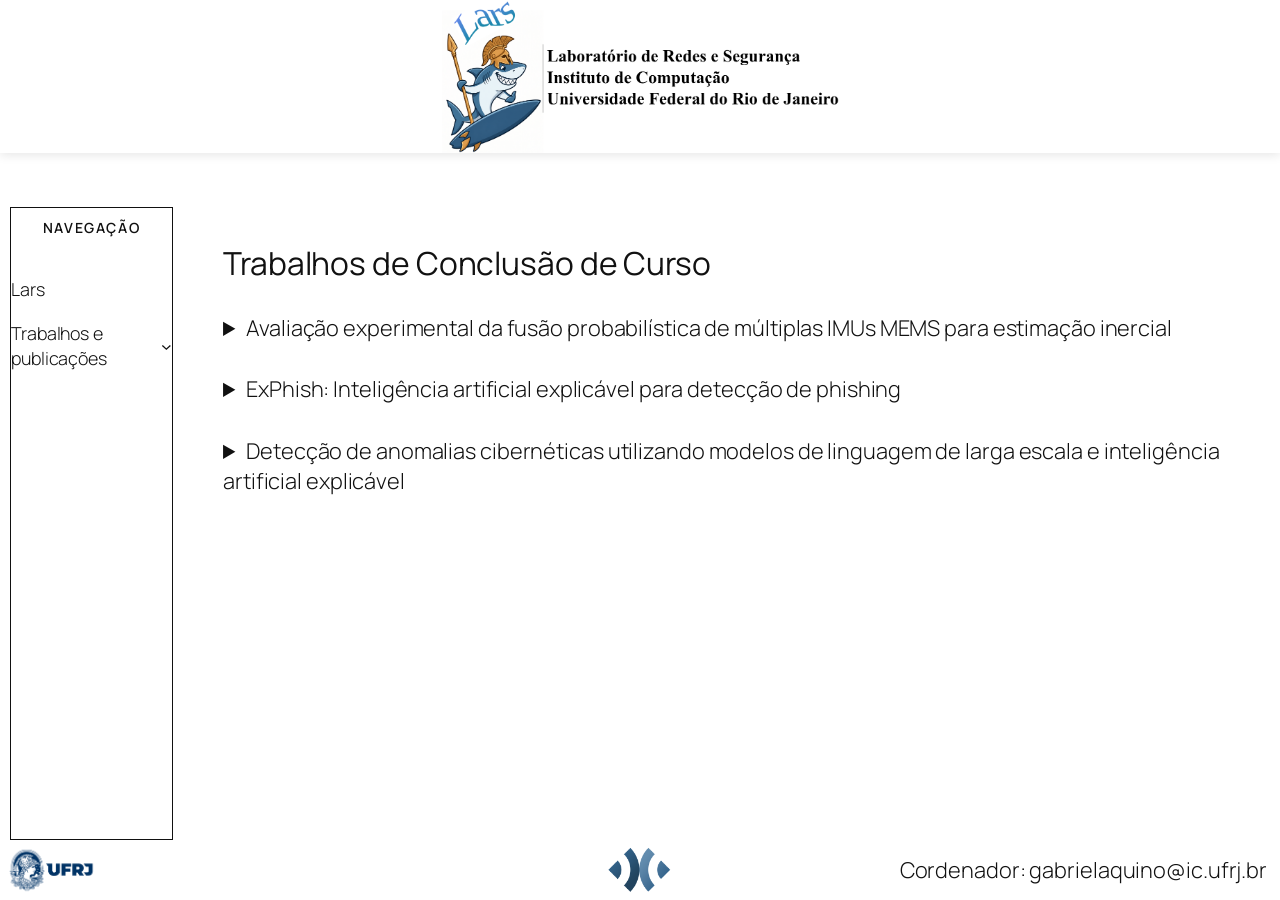
<file: trabalhos-e-publicacoes/trabalhos-de-conclusao-de-curso/index.html>
<!DOCTYPE html>
<html lang="en-US">
<head><meta charset="UTF-8">
	
	<meta name="viewport" content="width=device-width, initial-scale=1">
<meta name="robots" content="max-image-preview:large">
<title>Trabalhos de Conclusão de Curso</title>




<style id="wp-img-auto-sizes-contain-inline-css">
img:is([sizes=auto i],[sizes^="auto," i]){contain-intrinsic-size:3000px 1500px}
/*# sourceURL=wp-img-auto-sizes-contain-inline-css */
</style>
<style id="wp-block-image-inline-css">
.wp-block-image>a,.wp-block-image>figure>a{display:inline-block}.wp-block-image img{box-sizing:border-box;height:auto;max-width:100%;vertical-align:bottom}@media not (prefers-reduced-motion){.wp-block-image img.hide{visibility:hidden}.wp-block-image img.show{animation:show-content-image .4s}}.wp-block-image[style*=border-radius] img,.wp-block-image[style*=border-radius]>a{border-radius:inherit}.wp-block-image.has-custom-border img{box-sizing:border-box}.wp-block-image.aligncenter{text-align:center}.wp-block-image.alignfull>a,.wp-block-image.alignwide>a{width:100%}.wp-block-image.alignfull img,.wp-block-image.alignwide img{height:auto;width:100%}.wp-block-image .aligncenter,.wp-block-image .alignleft,.wp-block-image .alignright,.wp-block-image.aligncenter,.wp-block-image.alignleft,.wp-block-image.alignright{display:table}.wp-block-image .aligncenter>figcaption,.wp-block-image .alignleft>figcaption,.wp-block-image .alignright>figcaption,.wp-block-image.aligncenter>figcaption,.wp-block-image.alignleft>figcaption,.wp-block-image.alignright>figcaption{caption-side:bottom;display:table-caption}.wp-block-image .alignleft{float:left;margin:.5em 1em .5em 0}.wp-block-image .alignright{float:right;margin:.5em 0 .5em 1em}.wp-block-image .aligncenter{margin-left:auto;margin-right:auto}.wp-block-image :where(figcaption){margin-bottom:1em;margin-top:.5em}.wp-block-image.is-style-circle-mask img{border-radius:9999px}@supports ((-webkit-mask-image:none) or (mask-image:none)) or (-webkit-mask-image:none){.wp-block-image.is-style-circle-mask img{border-radius:0;-webkit-mask-image:url('data:image/svg+xml;utf8,<svg viewBox="0 0 100 100" xmlns="http://www.w3.org/2000/svg"><circle cx="50" cy="50" r="50"/></svg>');mask-image:url('data:image/svg+xml;utf8,<svg viewBox="0 0 100 100" xmlns="http://www.w3.org/2000/svg"><circle cx="50" cy="50" r="50"/></svg>');mask-mode:alpha;-webkit-mask-position:center;mask-position:center;-webkit-mask-repeat:no-repeat;mask-repeat:no-repeat;-webkit-mask-size:contain;mask-size:contain}}:root :where(.wp-block-image.is-style-rounded img,.wp-block-image .is-style-rounded img){border-radius:9999px}.wp-block-image figure{margin:0}.wp-lightbox-container{display:flex;flex-direction:column;position:relative}.wp-lightbox-container img{cursor:zoom-in}.wp-lightbox-container img:hover+button{opacity:1}.wp-lightbox-container button{align-items:center;backdrop-filter:blur(16px) saturate(180%);background-color:rgba(90,90,90,.25);border:none;border-radius:4px;cursor:zoom-in;display:flex;height:20px;justify-content:center;opacity:0;padding:0;position:absolute;right:16px;text-align:center;top:16px;width:20px;z-index:100}@media not (prefers-reduced-motion){.wp-lightbox-container button{transition:opacity .2s ease}}.wp-lightbox-container button:focus-visible{outline:3px auto rgba(90,90,90,.25);outline:3px auto -webkit-focus-ring-color;outline-offset:3px}.wp-lightbox-container button:hover{cursor:pointer;opacity:1}.wp-lightbox-container button:focus{opacity:1}.wp-lightbox-container button:focus,.wp-lightbox-container button:hover,.wp-lightbox-container button:not(:hover):not(:active):not(.has-background){background-color:rgba(90,90,90,.25);border:none}.wp-lightbox-overlay{box-sizing:border-box;cursor:zoom-out;height:100vh;left:0;overflow:hidden;position:fixed;top:0;visibility:hidden;width:100%;z-index:100000}.wp-lightbox-overlay .wp-lightbox-close-button{align-items:center;cursor:pointer;display:flex;font-family:inherit;gap:8px;justify-content:center;line-height:1;min-height:40px;min-width:40px;padding:0 4px;position:absolute;right:calc(env(safe-area-inset-right) + 16px);top:calc(env(safe-area-inset-top) + 16px);z-index:5000000}.wp-lightbox-overlay .wp-lightbox-close-button:focus,.wp-lightbox-overlay .wp-lightbox-close-button:hover,.wp-lightbox-overlay .wp-lightbox-close-button:not(:hover):not(:active):not(.has-background){background:none;border:none}.wp-lightbox-overlay .wp-lightbox-close-button:has(.wp-lightbox-close-text:not([hidden])) .wp-lightbox-close-icon svg{height:1em;width:1em}.wp-lightbox-overlay .wp-lightbox-close-icon svg{display:block}.wp-lightbox-overlay .wp-lightbox-navigation-button-next,.wp-lightbox-overlay .wp-lightbox-navigation-button-prev{align-items:center;bottom:16px;cursor:pointer;display:flex;font-family:inherit;gap:4px;justify-content:center;line-height:1;min-height:40px;min-width:40px;padding:0 8px;position:absolute;z-index:2000002}.wp-lightbox-overlay .wp-lightbox-navigation-button-next[hidden],.wp-lightbox-overlay .wp-lightbox-navigation-button-prev[hidden]{display:none}@media (min-width:960px){.wp-lightbox-overlay .wp-lightbox-navigation-button-next,.wp-lightbox-overlay .wp-lightbox-navigation-button-prev{bottom:50%;transform:translateY(-50%)}}.wp-lightbox-overlay .wp-lightbox-navigation-button-next:focus,.wp-lightbox-overlay .wp-lightbox-navigation-button-next:hover,.wp-lightbox-overlay .wp-lightbox-navigation-button-next:not(:hover):not(:active):not(.has-background),.wp-lightbox-overlay .wp-lightbox-navigation-button-prev:focus,.wp-lightbox-overlay .wp-lightbox-navigation-button-prev:hover,.wp-lightbox-overlay .wp-lightbox-navigation-button-prev:not(:hover):not(:active):not(.has-background){background:none;border:none;padding:0 8px}.wp-lightbox-overlay .wp-lightbox-navigation-button-next:has(.wp-lightbox-navigation-text:not([hidden])) .wp-lightbox-navigation-icon svg,.wp-lightbox-overlay .wp-lightbox-navigation-button-prev:has(.wp-lightbox-navigation-text:not([hidden])) .wp-lightbox-navigation-icon svg{display:block;height:1.5em;width:1.5em}.wp-lightbox-overlay .wp-lightbox-navigation-button-prev{left:calc(env(safe-area-inset-left) + 16px)}.wp-lightbox-overlay .wp-lightbox-navigation-button-next{right:calc(env(safe-area-inset-right) + 16px)}.wp-lightbox-overlay .wp-lightbox-navigation-icon svg{vertical-align:middle}.wp-lightbox-overlay .lightbox-image-container{height:var(--wp--lightbox-container-height);left:50%;overflow:hidden;position:absolute;top:50%;transform:translate(-50%,-50%);transform-origin:top left;width:var(--wp--lightbox-container-width);z-index:2000001}.wp-lightbox-overlay .wp-block-image{align-items:center;box-sizing:border-box;display:flex;height:100%;justify-content:center;margin:0;position:relative;transform-origin:0 0;width:100%;z-index:3000000}.wp-lightbox-overlay .wp-block-image img{height:var(--wp--lightbox-image-height);min-height:var(--wp--lightbox-image-height);min-width:var(--wp--lightbox-image-width);width:var(--wp--lightbox-image-width)}.wp-lightbox-overlay .wp-block-image figcaption{display:none}.wp-lightbox-overlay button{background:none;border:none}.wp-lightbox-overlay .scrim{background-color:#fff;height:100%;opacity:.9;position:absolute;width:100%;z-index:2000000}.wp-lightbox-overlay.active{visibility:visible}@media not (prefers-reduced-motion){.wp-lightbox-overlay.active{animation:turn-on-visibility .25s both}.wp-lightbox-overlay.active img{animation:turn-on-visibility .35s both}.wp-lightbox-overlay.show-closing-animation:not(.active){animation:turn-off-visibility .35s both}.wp-lightbox-overlay.show-closing-animation:not(.active) img{animation:turn-off-visibility .25s both}.wp-lightbox-overlay.zoom.active{animation:none;opacity:1;visibility:visible}.wp-lightbox-overlay.zoom.active .lightbox-image-container{animation:lightbox-zoom-in .4s}.wp-lightbox-overlay.zoom.active .lightbox-image-container img{animation:none}.wp-lightbox-overlay.zoom.active .scrim{animation:turn-on-visibility .4s forwards}.wp-lightbox-overlay.zoom.show-closing-animation:not(.active){animation:none}.wp-lightbox-overlay.zoom.show-closing-animation:not(.active) .lightbox-image-container{animation:lightbox-zoom-out .4s}.wp-lightbox-overlay.zoom.show-closing-animation:not(.active) .lightbox-image-container img{animation:none}.wp-lightbox-overlay.zoom.show-closing-animation:not(.active) .scrim{animation:turn-off-visibility .4s forwards}}@keyframes show-content-image{0%{visibility:hidden}99%{visibility:hidden}to{visibility:visible}}@keyframes turn-on-visibility{0%{opacity:0}to{opacity:1}}@keyframes turn-off-visibility{0%{opacity:1;visibility:visible}99%{opacity:0;visibility:visible}to{opacity:0;visibility:hidden}}@keyframes lightbox-zoom-in{0%{transform:translate(calc((-100vw + var(--wp--lightbox-scrollbar-width))/2 + var(--wp--lightbox-initial-left-position)),calc(-50vh + var(--wp--lightbox-initial-top-position))) scale(var(--wp--lightbox-scale))}to{transform:translate(-50%,-50%) scale(1)}}@keyframes lightbox-zoom-out{0%{transform:translate(-50%,-50%) scale(1);visibility:visible}99%{visibility:visible}to{transform:translate(calc((-100vw + var(--wp--lightbox-scrollbar-width))/2 + var(--wp--lightbox-initial-left-position)),calc(-50vh + var(--wp--lightbox-initial-top-position))) scale(var(--wp--lightbox-scale));visibility:hidden}}
/*# sourceURL=/wp-includes/blocks/image/style.min.css */
</style>
<style id="wp-block-group-inline-css">
.wp-block-group{box-sizing:border-box}:where(.wp-block-group.wp-block-group-is-layout-constrained){position:relative}
/*# sourceURL=/wp-includes/blocks/group/style.min.css */
</style>
<style id="wp-block-spacer-inline-css">
.wp-block-spacer{clear:both}
/*# sourceURL=/wp-includes/blocks/spacer/style.min.css */
</style>
<style id="wp-block-heading-inline-css">
h1:where(.wp-block-heading).has-background,h2:where(.wp-block-heading).has-background,h3:where(.wp-block-heading).has-background,h4:where(.wp-block-heading).has-background,h5:where(.wp-block-heading).has-background,h6:where(.wp-block-heading).has-background{padding:1.25em 2.375em}h1.has-text-align-left[style*=writing-mode]:where([style*=vertical-lr]),h1.has-text-align-right[style*=writing-mode]:where([style*=vertical-rl]),h2.has-text-align-left[style*=writing-mode]:where([style*=vertical-lr]),h2.has-text-align-right[style*=writing-mode]:where([style*=vertical-rl]),h3.has-text-align-left[style*=writing-mode]:where([style*=vertical-lr]),h3.has-text-align-right[style*=writing-mode]:where([style*=vertical-rl]),h4.has-text-align-left[style*=writing-mode]:where([style*=vertical-lr]),h4.has-text-align-right[style*=writing-mode]:where([style*=vertical-rl]),h5.has-text-align-left[style*=writing-mode]:where([style*=vertical-lr]),h5.has-text-align-right[style*=writing-mode]:where([style*=vertical-rl]),h6.has-text-align-left[style*=writing-mode]:where([style*=vertical-lr]),h6.has-text-align-right[style*=writing-mode]:where([style*=vertical-rl]){rotate:180deg}
/*# sourceURL=/wp-includes/blocks/heading/style.min.css */
</style>
<style id="wp-block-navigation-link-inline-css">
.wp-block-navigation .wp-block-navigation-item__label{overflow-wrap:break-word}.wp-block-navigation .wp-block-navigation-item__description{display:none}.link-ui-tools{outline:1px solid #f0f0f0;padding:8px}.link-ui-block-inserter{padding-top:8px}.link-ui-block-inserter__back{margin-left:8px;text-transform:uppercase}
/*# sourceURL=/wp-includes/blocks/navigation-link/style.min.css */
</style>
<link rel="stylesheet" id="wp-block-navigation-css" href="/wp-includes/blocks/navigation/style.min.css?ver=7.1.2" media="all">
<style id="wp-block-post-title-inline-css">
.wp-block-post-title{box-sizing:border-box;word-break:break-word}.wp-block-post-title :where(a){display:inline-block;font-family:inherit;font-size:inherit;font-style:inherit;font-weight:inherit;letter-spacing:inherit;line-height:inherit;text-decoration:inherit}
/*# sourceURL=/wp-includes/blocks/post-title/style.min.css */
</style>
<style id="wp-block-paragraph-inline-css">
.is-small-text{font-size:.875em}.is-regular-text{font-size:1em}.is-large-text{font-size:2.25em}.is-larger-text{font-size:3em}.has-drop-cap:not(:focus):first-letter{float:left;font-size:8.4em;font-style:normal;font-weight:100;line-height:.68;margin:.05em .1em 0 0;text-transform:uppercase}body.rtl .has-drop-cap:not(:focus):first-letter{float:none;margin-left:.1em}p.has-drop-cap.has-background{overflow:hidden}:root :where(p.has-background){padding:1.25em 2.375em}:where(p.has-text-color:not(.has-link-color)) a{color:inherit}p.has-text-align-left[style*="writing-mode:vertical-lr"],p.has-text-align-right[style*="writing-mode:vertical-rl"]{rotate:180deg}
/*# sourceURL=/wp-includes/blocks/paragraph/style.min.css */
</style>
<style id="wp-block-table-inline-css">
.wp-block-table{overflow-x:auto}.wp-block-table table{border-collapse:collapse;width:100%}.wp-block-table thead{border-bottom:3px solid}.wp-block-table tfoot{border-top:3px solid}.wp-block-table td,.wp-block-table th{border:1px solid;padding:.5em}.wp-block-table .has-fixed-layout{table-layout:fixed;width:100%}.wp-block-table .has-fixed-layout td,.wp-block-table .has-fixed-layout th{word-break:break-word}.wp-block-table.aligncenter,.wp-block-table.alignleft,.wp-block-table.alignright{display:table;width:auto}.wp-block-table.aligncenter td,.wp-block-table.aligncenter th,.wp-block-table.alignleft td,.wp-block-table.alignleft th,.wp-block-table.alignright td,.wp-block-table.alignright th{word-break:break-word}.wp-block-table .has-subtle-light-gray-background-color{background-color:#f3f4f5}.wp-block-table .has-subtle-pale-green-background-color{background-color:#e9fbe5}.wp-block-table .has-subtle-pale-blue-background-color{background-color:#e7f5fe}.wp-block-table .has-subtle-pale-pink-background-color{background-color:#fcf0ef}.wp-block-table.is-style-stripes{background-color:transparent;border-collapse:inherit;border-spacing:0}.wp-block-table.is-style-stripes tbody tr:nth-child(odd){background-color:#f0f0f0}.wp-block-table.is-style-stripes.has-subtle-light-gray-background-color tbody tr:nth-child(odd){background-color:#f3f4f5}.wp-block-table.is-style-stripes.has-subtle-pale-green-background-color tbody tr:nth-child(odd){background-color:#e9fbe5}.wp-block-table.is-style-stripes.has-subtle-pale-blue-background-color tbody tr:nth-child(odd){background-color:#e7f5fe}.wp-block-table.is-style-stripes.has-subtle-pale-pink-background-color tbody tr:nth-child(odd){background-color:#fcf0ef}.wp-block-table.is-style-stripes td,.wp-block-table.is-style-stripes th{border-color:transparent}.wp-block-table.is-style-stripes{border-bottom:1px solid #f0f0f0}.wp-block-table .has-border-color td,.wp-block-table .has-border-color th,.wp-block-table .has-border-color tr,.wp-block-table .has-border-color>*{border-color:inherit}.wp-block-table table[style*=border-top-color] tr:first-child,.wp-block-table table[style*=border-top-color] tr:first-child td,.wp-block-table table[style*=border-top-color] tr:first-child th,.wp-block-table table[style*=border-top-color]>*,.wp-block-table table[style*=border-top-color]>* td,.wp-block-table table[style*=border-top-color]>* th{border-top-color:inherit}.wp-block-table table[style*=border-top-color] tr:not(:first-child){border-top-color:currentColor}.wp-block-table table[style*=border-right-color] td:last-child,.wp-block-table table[style*=border-right-color] th,.wp-block-table table[style*=border-right-color] tr,.wp-block-table table[style*=border-right-color]>*{border-right-color:inherit}.wp-block-table table[style*=border-bottom-color] tr:last-child,.wp-block-table table[style*=border-bottom-color] tr:last-child td,.wp-block-table table[style*=border-bottom-color] tr:last-child th,.wp-block-table table[style*=border-bottom-color]>*,.wp-block-table table[style*=border-bottom-color]>* td,.wp-block-table table[style*=border-bottom-color]>* th{border-bottom-color:inherit}.wp-block-table table[style*=border-bottom-color] tr:not(:last-child){border-bottom-color:currentColor}.wp-block-table table[style*=border-left-color] td:first-child,.wp-block-table table[style*=border-left-color] th,.wp-block-table table[style*=border-left-color] tr,.wp-block-table table[style*=border-left-color]>*{border-left-color:inherit}.wp-block-table table[style*=border-style] td,.wp-block-table table[style*=border-style] th,.wp-block-table table[style*=border-style] tr,.wp-block-table table[style*=border-style]>*{border-style:inherit}.wp-block-table table[style*=border-width] td,.wp-block-table table[style*=border-width] th,.wp-block-table table[style*=border-width] tr,.wp-block-table table[style*=border-width]>*{border-style:inherit;border-width:inherit}
/*# sourceURL=/wp-includes/blocks/table/style.min.css */
</style>
<style id="wp-block-details-inline-css">
.wp-block-details{box-sizing:border-box}.wp-block-details summary{cursor:pointer}
/*# sourceURL=/wp-includes/blocks/details/style.min.css */
</style>
<style id="wp-block-list-inline-css">
ol,ul{box-sizing:border-box}:root :where(.wp-block-list.has-background){padding:1.25em 2.375em}

				ul.is-style-checkmark-list {
					list-style-type: "\2713";
				}

				ul.is-style-checkmark-list li {
					padding-inline-start: 1ch;
				}
/*# sourceURL=wp-block-list-inline-css */
</style>
<style id="wp-block-columns-inline-css">
.wp-block-columns{box-sizing:border-box;display:flex;flex-wrap:wrap!important}@media (min-width:782px){.wp-block-columns{flex-wrap:nowrap!important}}.wp-block-columns{align-items:normal!important}.wp-block-columns.are-vertically-aligned-top{align-items:flex-start}.wp-block-columns.are-vertically-aligned-center{align-items:center}.wp-block-columns.are-vertically-aligned-bottom{align-items:flex-end}@media (max-width:781px){.wp-block-columns:not(.is-not-stacked-on-mobile)>.wp-block-column{flex-basis:100%!important}}@media (min-width:782px){.wp-block-columns:not(.is-not-stacked-on-mobile)>.wp-block-column{flex-basis:0;flex-grow:1}.wp-block-columns:not(.is-not-stacked-on-mobile)>.wp-block-column[style*=flex-basis]{flex-grow:0}}.wp-block-columns.is-not-stacked-on-mobile{flex-wrap:nowrap!important}.wp-block-columns.is-not-stacked-on-mobile>.wp-block-column{flex-basis:0;flex-grow:1}.wp-block-columns.is-not-stacked-on-mobile>.wp-block-column[style*=flex-basis]{flex-grow:0}:where(.wp-block-columns){margin-bottom:1.75em}:where(.wp-block-columns.has-background){padding:1.25em 2.375em}.wp-block-column{flex-grow:1;min-width:0;overflow-wrap:break-word;word-break:break-word}.wp-block-column.is-vertically-aligned-top{align-self:flex-start}.wp-block-column.is-vertically-aligned-center{align-self:center}.wp-block-column.is-vertically-aligned-bottom{align-self:flex-end}.wp-block-column.is-vertically-aligned-stretch{align-self:stretch}.wp-block-column.is-vertically-aligned-bottom,.wp-block-column.is-vertically-aligned-center,.wp-block-column.is-vertically-aligned-top{width:100%}
/*# sourceURL=/wp-includes/blocks/columns/style.min.css */
</style>
<style id="wp-block-post-content-inline-css">
.wp-block-post-content{display:flow-root}
/*# sourceURL=/wp-includes/blocks/post-content/style.min.css */
</style>
<style id="wp-block-library-inline-css">
:root{--wp-block-synced-color:#7a00df;--wp-block-synced-color--rgb:122,0,223;--wp-bound-block-color:var(--wp-block-synced-color);--wp-editor-canvas-background:#ddd;--wp-admin-theme-color:#007cba;--wp-admin-theme-color--rgb:0,124,186;--wp-admin-theme-color-darker-10:#006ba1;--wp-admin-theme-color-darker-10--rgb:0,107,160.5;--wp-admin-theme-color-darker-20:#005a87;--wp-admin-theme-color-darker-20--rgb:0,90,135;--wp-admin-border-width-focus:2px}@media (min-resolution:192dpi){:root{--wp-admin-border-width-focus:1.5px}}.wp-element-button{cursor:pointer}:root .has-very-light-gray-background-color{background-color:#eee}:root .has-very-dark-gray-background-color{background-color:#313131}:root .has-very-light-gray-color{color:#eee}:root .has-very-dark-gray-color{color:#313131}:root .has-vivid-green-cyan-to-vivid-cyan-blue-gradient-background{background:linear-gradient(135deg,#00d084,#0693e3)}:root .has-purple-crush-gradient-background{background:linear-gradient(135deg,#34e2e4,#4721fb 50%,#ab1dfe)}:root .has-hazy-dawn-gradient-background{background:linear-gradient(135deg,#faaca8,#dad0ec)}:root .has-subdued-olive-gradient-background{background:linear-gradient(135deg,#fafae1,#67a671)}:root .has-atomic-cream-gradient-background{background:linear-gradient(135deg,#fdd79a,#004a59)}:root .has-nightshade-gradient-background{background:linear-gradient(135deg,#330968,#31cdcf)}:root .has-midnight-gradient-background{background:linear-gradient(135deg,#020381,#2874fc)}:root{--wp--preset--font-size--normal:16px;--wp--preset--font-size--huge:42px}.has-regular-font-size{font-size:1em}.has-larger-font-size{font-size:2.625em}.has-normal-font-size{font-size:var(--wp--preset--font-size--normal)}.has-huge-font-size{font-size:var(--wp--preset--font-size--huge)}:root .has-text-align-center{text-align:center}:root .has-text-align-left{text-align:left}:root .has-text-align-right{text-align:right}.has-fit-text{white-space:nowrap!important}#end-resizable-editor-section{display:none}.aligncenter{clear:both}.items-justified-left{justify-content:flex-start}.items-justified-center{justify-content:center}.items-justified-right{justify-content:flex-end}.items-justified-space-between{justify-content:space-between}.screen-reader-text{word-wrap:normal!important;border:0;clip-path:inset(50%);height:1px;margin:-1px;overflow:hidden;padding:0;position:absolute;width:1px;word-break:normal!important}.screen-reader-text:focus{background-color:#ddd;clip-path:none;color:#444;display:block;font-size:1em;height:auto;left:5px;line-height:normal;padding:15px 23px 14px;text-decoration:none;top:5px;width:auto;z-index:100000}html :where(.has-border-color){border-style:solid}html :where([style^=border-color],[style*=";border-color"],[style*="; border-color"]){border-style:solid}html :where([style^=border-top-color],[style*=";border-top-color"],[style*="; border-top-color"]){border-top-style:solid}html :where([style^=border-right-color],[style*=";border-right-color"],[style*="; border-right-color"]){border-right-style:solid}html :where([style^=border-bottom-color],[style*=";border-bottom-color"],[style*="; border-bottom-color"]){border-bottom-style:solid}html :where([style^=border-left-color],[style*=";border-left-color"],[style*="; border-left-color"]){border-left-style:solid}html :where([style^=border-width],[style*=";border-width"],[style*="; border-width"]){border-style:solid}html :where([style^=border-top-width],[style*=";border-top-width"],[style*="; border-top-width"]){border-top-style:solid}html :where([style^=border-right-width],[style*=";border-right-width"],[style*="; border-right-width"]){border-right-style:solid}html :where([style^=border-bottom-width],[style*=";border-bottom-width"],[style*="; border-bottom-width"]){border-bottom-style:solid}html :where([style^=border-left-width],[style*=";border-left-width"],[style*="; border-left-width"]){border-left-style:solid}html :where(img[class*=wp-image-]){height:auto;max-width:100%}:where(figure){margin:0 0 1em}html :where(.is-position-sticky){--wp-admin--admin-bar--position-offset:var(--wp-admin--admin-bar--height,0px)}@media screen and (max-width:600px){html :where(.is-position-sticky){--wp-admin--admin-bar--position-offset:0px}}
/*# sourceURL=/wp-includes/css/dist/block-library/common.min.css */
</style>
<style id="global-styles-inline-css">
:root{--wp--preset--aspect-ratio--square: 1;--wp--preset--aspect-ratio--4-3: 4/3;--wp--preset--aspect-ratio--3-4: 3/4;--wp--preset--aspect-ratio--3-2: 3/2;--wp--preset--aspect-ratio--2-3: 2/3;--wp--preset--aspect-ratio--16-9: 16/9;--wp--preset--aspect-ratio--9-16: 9/16;--wp--preset--color--black: #000000;--wp--preset--color--cyan-bluish-gray: #abb8c3;--wp--preset--color--white: #ffffff;--wp--preset--color--pale-pink: #f78da7;--wp--preset--color--vivid-red: #cf2e2e;--wp--preset--color--luminous-vivid-orange: #ff6900;--wp--preset--color--luminous-vivid-amber: #fcb900;--wp--preset--color--light-green-cyan: #7bdcb5;--wp--preset--color--vivid-green-cyan: #00d084;--wp--preset--color--pale-cyan-blue: #8ed1fc;--wp--preset--color--vivid-cyan-blue: #0693e3;--wp--preset--color--vivid-purple: #9b51e0;--wp--preset--color--base: #FFFFFF;--wp--preset--color--contrast: #111111;--wp--preset--color--accent-1: #FFEE58;--wp--preset--color--accent-2: #F6CFF4;--wp--preset--color--accent-3: #503AA8;--wp--preset--color--accent-4: #686868;--wp--preset--color--accent-5: #FBFAF3;--wp--preset--color--accent-6: color-mix(in srgb, currentColor 20%, transparent);--wp--preset--gradient--vivid-cyan-blue-to-vivid-purple: linear-gradient(135deg,rgb(6,147,227) 0%,rgb(155,81,224) 100%);--wp--preset--gradient--light-green-cyan-to-vivid-green-cyan: linear-gradient(135deg,rgb(122,220,180) 0%,rgb(0,208,130) 100%);--wp--preset--gradient--luminous-vivid-amber-to-luminous-vivid-orange: linear-gradient(135deg,rgb(252,185,0) 0%,rgb(255,105,0) 100%);--wp--preset--gradient--luminous-vivid-orange-to-vivid-red: linear-gradient(135deg,rgb(255,105,0) 0%,rgb(207,46,46) 100%);--wp--preset--gradient--very-light-gray-to-cyan-bluish-gray: linear-gradient(135deg,rgb(238,238,238) 0%,rgb(169,184,195) 100%);--wp--preset--gradient--cool-to-warm-spectrum: linear-gradient(135deg,rgb(74,234,220) 0%,rgb(151,120,209) 20%,rgb(207,42,186) 40%,rgb(238,44,130) 60%,rgb(251,105,98) 80%,rgb(254,248,76) 100%);--wp--preset--gradient--blush-light-purple: linear-gradient(135deg,rgb(255,206,236) 0%,rgb(152,150,240) 100%);--wp--preset--gradient--blush-bordeaux: linear-gradient(135deg,rgb(254,205,165) 0%,rgb(254,45,45) 50%,rgb(107,0,62) 100%);--wp--preset--gradient--luminous-dusk: linear-gradient(135deg,rgb(255,203,112) 0%,rgb(199,81,192) 50%,rgb(65,88,208) 100%);--wp--preset--gradient--pale-ocean: linear-gradient(135deg,rgb(255,245,203) 0%,rgb(182,227,212) 50%,rgb(51,167,181) 100%);--wp--preset--gradient--electric-grass: linear-gradient(135deg,rgb(202,248,128) 0%,rgb(113,206,126) 100%);--wp--preset--gradient--midnight: linear-gradient(135deg,rgb(2,3,129) 0%,rgb(40,116,252) 100%);--wp--preset--font-size--small: 0.875rem;--wp--preset--font-size--medium: clamp(1rem, 1rem + ((1vw - 0.2rem) * 0.196), 1.125rem);--wp--preset--font-size--large: clamp(1.125rem, 1.125rem + ((1vw - 0.2rem) * 0.392), 1.375rem);--wp--preset--font-size--x-large: clamp(1.75rem, 1.75rem + ((1vw - 0.2rem) * 0.392), 2rem);--wp--preset--font-size--xx-large: clamp(2.15rem, 2.15rem + ((1vw - 0.2rem) * 1.333), 3rem);--wp--preset--font-family--manrope: Manrope, sans-serif;--wp--preset--font-family--fira-code: "Fira Code", monospace;--wp--preset--spacing--20: 10px;--wp--preset--spacing--30: 20px;--wp--preset--spacing--40: 30px;--wp--preset--spacing--50: clamp(30px, 5vw, 50px);--wp--preset--spacing--60: clamp(30px, 7vw, 70px);--wp--preset--spacing--70: clamp(50px, 7vw, 90px);--wp--preset--spacing--80: clamp(70px, 10vw, 140px);--wp--preset--shadow--natural: 6px 6px 9px rgba(0, 0, 0, 0.2);--wp--preset--shadow--deep: 12px 12px 50px rgba(0, 0, 0, 0.4);--wp--preset--shadow--sharp: 6px 6px 0px rgba(0, 0, 0, 0.2);--wp--preset--shadow--outlined: 6px 6px 0px -3px rgb(255, 255, 255), 6px 6px rgb(0, 0, 0);--wp--preset--shadow--crisp: 6px 6px 0px rgb(0, 0, 0);}.wp-block-button{--wp--preset--dimension--25: 25%;--wp--preset--dimension--50: 50%;--wp--preset--dimension--75: 75%;--wp--preset--dimension--100: 100%;}:root { --wp--style--global--content-size: 645px;--wp--style--global--wide-size: 1340px; }:where(body) { margin: 0; }.wp-site-blocks { padding-top: var(--wp--style--root--padding-top); padding-bottom: var(--wp--style--root--padding-bottom); }.has-global-padding { padding-right: var(--wp--style--root--padding-right); padding-left: var(--wp--style--root--padding-left); }.has-global-padding > .alignfull { margin-right: calc(var(--wp--style--root--padding-right) * -1); margin-left: calc(var(--wp--style--root--padding-left) * -1); }.has-global-padding :where(:not(.alignfull.is-layout-flow) > .has-global-padding:not(.wp-block-block, .alignfull)) { padding-right: 0; padding-left: 0; }.has-global-padding :where(:not(.alignfull.is-layout-flow) > .has-global-padding:not(.wp-block-block, .alignfull)) > .alignfull { margin-left: 0; margin-right: 0; }.wp-site-blocks > .alignleft { float: left; margin-right: 2em; }.wp-site-blocks > .alignright { float: right; margin-left: 2em; }.wp-site-blocks > .aligncenter { justify-content: center; margin-left: auto; margin-right: auto; }:where(.wp-site-blocks) > * { margin-block-start: 1.2rem; margin-block-end: 0; }:where(.wp-site-blocks) > :first-child { margin-block-start: 0; }:where(.wp-site-blocks) > :last-child { margin-block-end: 0; }:root { --wp--style--block-gap: 1.2rem; }:root :where(.is-layout-flow) > :first-child{margin-block-start: 0;}:root :where(.is-layout-flow) > :last-child{margin-block-end: 0;}:root :where(.is-layout-flow) > *{margin-block-start: 1.2rem;margin-block-end: 0;}:root :where(.is-layout-constrained) > :first-child{margin-block-start: 0;}:root :where(.is-layout-constrained) > :last-child{margin-block-end: 0;}:root :where(.is-layout-constrained) > *{margin-block-start: 1.2rem;margin-block-end: 0;}:root :where(.is-layout-flex){gap: 1.2rem;}:root :where(.is-layout-grid){gap: 1.2rem;}.is-layout-flow > .alignleft{float: left;margin-inline-start: 0;margin-inline-end: 2em;}.is-layout-flow > .alignright{float: right;margin-inline-start: 2em;margin-inline-end: 0;}.is-layout-flow > .aligncenter{margin-left: auto !important;margin-right: auto !important;}.is-layout-constrained > .alignleft{float: left;margin-inline-start: 0;margin-inline-end: 2em;}.is-layout-constrained > .alignright{float: right;margin-inline-start: 2em;margin-inline-end: 0;}.is-layout-constrained > .aligncenter{margin-left: auto !important;margin-right: auto !important;}.is-layout-constrained > :where(:not(.alignleft):not(.alignright):not(.alignfull)){max-width: var(--wp--style--global--content-size);margin-left: auto !important;margin-right: auto !important;}.is-layout-constrained > .alignwide{max-width: var(--wp--style--global--wide-size);}body .is-layout-flex{display: flex;}.is-layout-flex{flex-wrap: wrap;align-items: center;}.is-layout-flex > :is(*, div){margin: 0;}body .is-layout-grid{display: grid;}.is-layout-grid > :is(*, div){margin: 0;}body{background-color: var(--wp--preset--color--base);color: var(--wp--preset--color--contrast);font-family: var(--wp--preset--font-family--manrope);font-size: var(--wp--preset--font-size--large);font-weight: 300;letter-spacing: -0.1px;line-height: 1.4;--wp--style--root--padding-top: 0px;--wp--style--root--padding-right: var(--wp--preset--spacing--50);--wp--style--root--padding-bottom: 0px;--wp--style--root--padding-left: var(--wp--preset--spacing--50);}a:where(:not(.wp-element-button)){color: currentColor;}:root :where(a:where(:not(.wp-element-button)):hover){text-decoration: none;}h1, h2, h3, h4, h5, h6{font-weight: 400;letter-spacing: -0.1px;line-height: 1.125;}h1{font-size: var(--wp--preset--font-size--xx-large);}h2{font-size: var(--wp--preset--font-size--x-large);}h3{font-size: var(--wp--preset--font-size--large);}h4{font-size: var(--wp--preset--font-size--medium);}h5{font-size: var(--wp--preset--font-size--small);letter-spacing: 0.5px;}h6{font-size: var(--wp--preset--font-size--small);font-weight: 700;letter-spacing: 1.4px;text-transform: uppercase;}:root :where(.wp-element-button, .wp-block-button__link){background-color: var(--wp--preset--color--contrast);border-width: 0;color: var(--wp--preset--color--base);font-family: inherit;font-size: var(--wp--preset--font-size--medium);font-style: inherit;font-weight: inherit;letter-spacing: inherit;line-height: inherit;padding-top: 1rem;padding-right: 2.25rem;padding-bottom: 1rem;padding-left: 2.25rem;text-decoration: none;text-transform: inherit;}:root :where(.wp-element-button:hover, .wp-block-button__link:hover){background-color: color-mix(in srgb, var(--wp--preset--color--contrast) 85%, transparent);border-color: transparent;color: var(--wp--preset--color--base);}:root :where(.wp-element-button:focus, .wp-block-button__link:focus){outline-color: var(--wp--preset--color--accent-4);outline-offset: 2px;}:root :where(.wp-element-caption, .wp-block-audio figcaption, .wp-block-embed figcaption, .wp-block-gallery figcaption, .wp-block-image figcaption, .wp-block-table figcaption, .wp-block-video figcaption){font-size: var(--wp--preset--font-size--small);line-height: 1.4;}.has-black-color{color: var(--wp--preset--color--black) !important;}.has-cyan-bluish-gray-color{color: var(--wp--preset--color--cyan-bluish-gray) !important;}.has-white-color{color: var(--wp--preset--color--white) !important;}.has-pale-pink-color{color: var(--wp--preset--color--pale-pink) !important;}.has-vivid-red-color{color: var(--wp--preset--color--vivid-red) !important;}.has-luminous-vivid-orange-color{color: var(--wp--preset--color--luminous-vivid-orange) !important;}.has-luminous-vivid-amber-color{color: var(--wp--preset--color--luminous-vivid-amber) !important;}.has-light-green-cyan-color{color: var(--wp--preset--color--light-green-cyan) !important;}.has-vivid-green-cyan-color{color: var(--wp--preset--color--vivid-green-cyan) !important;}.has-pale-cyan-blue-color{color: var(--wp--preset--color--pale-cyan-blue) !important;}.has-vivid-cyan-blue-color{color: var(--wp--preset--color--vivid-cyan-blue) !important;}.has-vivid-purple-color{color: var(--wp--preset--color--vivid-purple) !important;}.has-base-color{color: var(--wp--preset--color--base) !important;}.has-contrast-color{color: var(--wp--preset--color--contrast) !important;}.has-accent-1-color{color: var(--wp--preset--color--accent-1) !important;}.has-accent-2-color{color: var(--wp--preset--color--accent-2) !important;}.has-accent-3-color{color: var(--wp--preset--color--accent-3) !important;}.has-accent-4-color{color: var(--wp--preset--color--accent-4) !important;}.has-accent-5-color{color: var(--wp--preset--color--accent-5) !important;}.has-accent-6-color{color: var(--wp--preset--color--accent-6) !important;}.has-black-background-color{background-color: var(--wp--preset--color--black) !important;}.has-cyan-bluish-gray-background-color{background-color: var(--wp--preset--color--cyan-bluish-gray) !important;}.has-white-background-color{background-color: var(--wp--preset--color--white) !important;}.has-pale-pink-background-color{background-color: var(--wp--preset--color--pale-pink) !important;}.has-vivid-red-background-color{background-color: var(--wp--preset--color--vivid-red) !important;}.has-luminous-vivid-orange-background-color{background-color: var(--wp--preset--color--luminous-vivid-orange) !important;}.has-luminous-vivid-amber-background-color{background-color: var(--wp--preset--color--luminous-vivid-amber) !important;}.has-light-green-cyan-background-color{background-color: var(--wp--preset--color--light-green-cyan) !important;}.has-vivid-green-cyan-background-color{background-color: var(--wp--preset--color--vivid-green-cyan) !important;}.has-pale-cyan-blue-background-color{background-color: var(--wp--preset--color--pale-cyan-blue) !important;}.has-vivid-cyan-blue-background-color{background-color: var(--wp--preset--color--vivid-cyan-blue) !important;}.has-vivid-purple-background-color{background-color: var(--wp--preset--color--vivid-purple) !important;}.has-base-background-color{background-color: var(--wp--preset--color--base) !important;}.has-contrast-background-color{background-color: var(--wp--preset--color--contrast) !important;}.has-accent-1-background-color{background-color: var(--wp--preset--color--accent-1) !important;}.has-accent-2-background-color{background-color: var(--wp--preset--color--accent-2) !important;}.has-accent-3-background-color{background-color: var(--wp--preset--color--accent-3) !important;}.has-accent-4-background-color{background-color: var(--wp--preset--color--accent-4) !important;}.has-accent-5-background-color{background-color: var(--wp--preset--color--accent-5) !important;}.has-accent-6-background-color{background-color: var(--wp--preset--color--accent-6) !important;}.has-black-border-color{border-color: var(--wp--preset--color--black) !important;}.has-cyan-bluish-gray-border-color{border-color: var(--wp--preset--color--cyan-bluish-gray) !important;}.has-white-border-color{border-color: var(--wp--preset--color--white) !important;}.has-pale-pink-border-color{border-color: var(--wp--preset--color--pale-pink) !important;}.has-vivid-red-border-color{border-color: var(--wp--preset--color--vivid-red) !important;}.has-luminous-vivid-orange-border-color{border-color: var(--wp--preset--color--luminous-vivid-orange) !important;}.has-luminous-vivid-amber-border-color{border-color: var(--wp--preset--color--luminous-vivid-amber) !important;}.has-light-green-cyan-border-color{border-color: var(--wp--preset--color--light-green-cyan) !important;}.has-vivid-green-cyan-border-color{border-color: var(--wp--preset--color--vivid-green-cyan) !important;}.has-pale-cyan-blue-border-color{border-color: var(--wp--preset--color--pale-cyan-blue) !important;}.has-vivid-cyan-blue-border-color{border-color: var(--wp--preset--color--vivid-cyan-blue) !important;}.has-vivid-purple-border-color{border-color: var(--wp--preset--color--vivid-purple) !important;}.has-base-border-color{border-color: var(--wp--preset--color--base) !important;}.has-contrast-border-color{border-color: var(--wp--preset--color--contrast) !important;}.has-accent-1-border-color{border-color: var(--wp--preset--color--accent-1) !important;}.has-accent-2-border-color{border-color: var(--wp--preset--color--accent-2) !important;}.has-accent-3-border-color{border-color: var(--wp--preset--color--accent-3) !important;}.has-accent-4-border-color{border-color: var(--wp--preset--color--accent-4) !important;}.has-accent-5-border-color{border-color: var(--wp--preset--color--accent-5) !important;}.has-accent-6-border-color{border-color: var(--wp--preset--color--accent-6) !important;}.has-vivid-cyan-blue-to-vivid-purple-gradient-background{background: var(--wp--preset--gradient--vivid-cyan-blue-to-vivid-purple) !important;}.has-light-green-cyan-to-vivid-green-cyan-gradient-background{background: var(--wp--preset--gradient--light-green-cyan-to-vivid-green-cyan) !important;}.has-luminous-vivid-amber-to-luminous-vivid-orange-gradient-background{background: var(--wp--preset--gradient--luminous-vivid-amber-to-luminous-vivid-orange) !important;}.has-luminous-vivid-orange-to-vivid-red-gradient-background{background: var(--wp--preset--gradient--luminous-vivid-orange-to-vivid-red) !important;}.has-very-light-gray-to-cyan-bluish-gray-gradient-background{background: var(--wp--preset--gradient--very-light-gray-to-cyan-bluish-gray) !important;}.has-cool-to-warm-spectrum-gradient-background{background: var(--wp--preset--gradient--cool-to-warm-spectrum) !important;}.has-blush-light-purple-gradient-background{background: var(--wp--preset--gradient--blush-light-purple) !important;}.has-blush-bordeaux-gradient-background{background: var(--wp--preset--gradient--blush-bordeaux) !important;}.has-luminous-dusk-gradient-background{background: var(--wp--preset--gradient--luminous-dusk) !important;}.has-pale-ocean-gradient-background{background: var(--wp--preset--gradient--pale-ocean) !important;}.has-electric-grass-gradient-background{background: var(--wp--preset--gradient--electric-grass) !important;}.has-midnight-gradient-background{background: var(--wp--preset--gradient--midnight) !important;}.has-small-font-size{font-size: var(--wp--preset--font-size--small) !important;}.has-medium-font-size{font-size: var(--wp--preset--font-size--medium) !important;}.has-large-font-size{font-size: var(--wp--preset--font-size--large) !important;}.has-x-large-font-size{font-size: var(--wp--preset--font-size--x-large) !important;}.has-xx-large-font-size{font-size: var(--wp--preset--font-size--xx-large) !important;}.has-manrope-font-family{font-family: var(--wp--preset--font-family--manrope) !important;}.has-fira-code-font-family{font-family: var(--wp--preset--font-family--fira-code) !important;}html, body {
    height: 100%;
}

/* Faz o wrapper principal virar coluna flex ocupando toda a tela */
.wp-site-blocks {
    display: flex;
    flex-direction: column;
    min-height: 100vh;
}

/* Empurra o footer pro fim */
.wp-site-blocks > footer.wp-block-template-part {
    margin-top: auto;
}

/* Garante que o conteúdo cresça e ocupe o espaço sobrando */
.wp-site-blocks > main,
.wp-site-blocks > .wp-block-group,
.wp-site-blocks > .wp-block-columns {
    flex: 1 0 auto;
}
:root :where(.wp-block-columns-is-layout-flow) > :first-child{margin-block-start: 0;}:root :where(.wp-block-columns-is-layout-flow) > :last-child{margin-block-end: 0;}:root :where(.wp-block-columns-is-layout-flow) > *{margin-block-start: var(--wp--preset--spacing--50);margin-block-end: 0;}:root :where(.wp-block-columns-is-layout-constrained) > :first-child{margin-block-start: 0;}:root :where(.wp-block-columns-is-layout-constrained) > :last-child{margin-block-end: 0;}:root :where(.wp-block-columns-is-layout-constrained) > *{margin-block-start: var(--wp--preset--spacing--50);margin-block-end: 0;}:root :where(.wp-block-columns-is-layout-flex){gap: var(--wp--preset--spacing--50);}:root :where(.wp-block-columns-is-layout-grid){gap: var(--wp--preset--spacing--50);}
:root :where(.wp-block-post-title a:where(:not(.wp-element-button))){text-decoration: none;}
:root :where(.wp-block-post-title a:where(:not(.wp-element-button)):hover){text-decoration: underline;}
:root :where(.wp-block-navigation){font-size: var(--wp--preset--font-size--medium);}
:root :where(.wp-block-navigation a:where(:not(.wp-element-button))){text-decoration: none;}
:root :where(.wp-block-navigation a:where(:not(.wp-element-button)):hover){text-decoration: underline;}
:root :where(.wp-block-list li){margin-top: 0.5rem;}
/*# sourceURL=global-styles-inline-css */
</style>
<style id="wp-block-custom-css-inline-css">
:root :where(.wp-custom-css-d9485eda/* Header Sticky */
.site-header,
header,
#masthead,
.elementor-sticky--effects ){position: sticky;
    top: 0;
    z-index: 9999;
    width: 100%;
    background: #ffffff; /* ajuste a cor do seu site */
    box-shadow: 0 2px 10px rgba(0,0,0,0.1);
    transition: all 0.3s ease;}
/*# sourceURL=wp-block-custom-css-inline-css */
</style>
<style id="wp-emoji-styles-inline-css">

	img.wp-smiley, img.emoji {
		display: inline !important;
		border: none !important;
		box-shadow: none !important;
		height: 1em !important;
		width: 1em !important;
		margin: 0 0.07em !important;
		vertical-align: -0.1em !important;
		background: none !important;
		padding: 0 !important;
	}
/*# sourceURL=wp-emoji-styles-inline-css */
</style>
<style id="core-block-supports-inline-css">
.wp-container-2{top:calc(0px + var(--wp-admin--admin-bar--position-offset, 0px));position:sticky;z-index:10;}.wp-container-core-navigation-is-layout-b61a1d7d{flex-direction:column;align-items:flex-start;}.wp-container-core-columns-is-layout-794e3cfa{flex-wrap:nowrap;}.wp-container-core-post-content-is-layout-fa7af882 > *{margin-block-start:0;margin-block-end:0;}.wp-container-core-post-content-is-layout-fa7af882 > * + *{margin-block-start:0;margin-block-end:0;}.wp-container-core-columns-is-layout-b6e25a7a{flex-wrap:nowrap;gap:0 var(--wp--preset--spacing--50);}.wp-container-core-group-is-layout-cb36dde4 > .alignfull{margin-right:calc(0px * -1);margin-left:calc(0px * -1);}
/*# sourceURL=core-block-supports-inline-css */
</style>
<style id="wp-block-template-skip-link-inline-css">
/*! This file is auto-generated */
.skip-link.screen-reader-text{border:0;clip-path:inset(50%);height:1px;margin:-1px;overflow:hidden;padding:0;position:absolute!important;width:1px;word-wrap:normal!important;word-break:normal!important}.skip-link.screen-reader-text:focus{background-color:#eee;clip-path:none;color:#444;display:block;font-size:1em;height:auto;left:5px;line-height:normal;padding:15px 23px 14px;text-decoration:none;top:5px;width:auto;z-index:100000}
/*# sourceURL=/wp-includes/css/wp-block-template-skip-link.min.css */
</style>
<style id="twentytwentyfive-style-inline-css">
a{text-decoration-thickness:1px!important;text-underline-offset:.1em}:where(.wp-site-blocks :focus){outline-width:2px;outline-style:solid}.wp-block-navigation .wp-block-navigation-submenu .wp-block-navigation-item:not(:last-child){margin-bottom:3px}.wp-block-navigation .wp-block-navigation-item .wp-block-navigation-item__content{outline-offset:4px}.wp-block-navigation .wp-block-navigation-item ul.wp-block-navigation__submenu-container .wp-block-navigation-item__content{outline-offset:0}blockquote,caption,figcaption,h1,h2,h3,h4,h5,h6,p{text-wrap:pretty}.more-link{display:block}:where(pre){overflow-x:auto}
/*# sourceURL=/wp-content/themes/twentytwentyfive/style.min.css */
</style>
<link rel="EditURI" type="application/rsd+xml" title="RSD" href="/xmlrpc.php?rsd">
<meta name="generator" content="WordPress 7.1.2">
<link rel="canonical" href="/trabalhos-e-publicacoes/trabalhos-de-conclusao-de-curso/">
<link rel="shortlink" href="/?p=47">
<script id="wp-importmap" type="importmap">
{"imports":{"@wordpress/interactivity":"/wp-includes/js/dist/script-modules/interactivity/index.min.js?ver=efaa5193bbad9c60ffd1"}}
</script>
<link rel="modulepreload" href="/wp-includes/js/dist/script-modules/interactivity/index.min.js?ver=efaa5193bbad9c60ffd1" id="@wordpress/interactivity-js-modulepreload" fetchpriority="low">
<style class="wp-fonts-local">
@font-face{font-family:Manrope;font-style:normal;font-weight:200 800;font-display:fallback;src:url('/wp-content/themes/twentytwentyfive/assets/fonts/manrope/Manrope-VariableFont_wght.woff2') format('woff2');}
@font-face{font-family:"Fira Code";font-style:normal;font-weight:300 700;font-display:fallback;src:url('/wp-content/themes/twentytwentyfive/assets/fonts/fira-code/FiraCode-VariableFont_wght.woff2') format('woff2');}
</style>
<link rel="icon" href="/wp-content/uploads/2026/10/cropped-Screenshot_20260923_090218-1-32x32.png" sizes="32x32">
<link rel="icon" href="/wp-content/uploads/2026/10/cropped-Screenshot_20260923_090218-1-192x192.png" sizes="192x192">
<link rel="apple-touch-icon" href="/wp-content/uploads/2026/10/cropped-Screenshot_20260923_090218-1-180x180.png">
<meta name="msapplication-TileImage" content="/wp-content/uploads/2026/10/cropped-Screenshot_20260923_090218-1-270x270.png">
</head>

<body class="wp-singular page-template-default page page-id-47 page-child parent-pageid-31 wp-embed-responsive wp-theme-twentytwentyfive">

<div class="wp-site-blocks"><header class="wp-custom-css-d9485eda wp-block-template-part has-custom-css">
<div class="wp-block-group alignfull is-layout-flow wp-block-group-is-layout-flow wp-container-2 is-position-sticky">
<div class="wp-block-group has-global-padding is-layout-constrained wp-block-group-is-layout-constrained">
<figure class="wp-block-image aligncenter size-full is-resized"><img fetchpriority="high" decoding="async" width="1144" height="427" src="/wp-content/uploads/2026/10/Screenshot_20261003_130204.png" alt="" class="wp-image-133" style="aspect-ratio:2.5990597183901896;width:397px;height:auto" srcset="/wp-content/uploads/2026/10/Screenshot_20261003_130204.png 1144w, /wp-content/uploads/2026/10/Screenshot_20261003_130204-300x112.png 300w, /wp-content/uploads/2026/10/Screenshot_20261003_130204-1024x382.png 1024w, /wp-content/uploads/2026/10/Screenshot_20261003_130204-768x287.png 768w" sizes="(max-width: 1144px) 100vw, 1144px"></figure>
</div>
</div>
</header>


<div style="height:35px" aria-hidden="true" class="wp-block-spacer"></div>



<div class="wp-block-columns is-style-default is-layout-flex wp-container-core-columns-is-layout-b6e25a7a wp-block-columns-is-layout-flex" style="margin-top:0;margin-bottom:0;padding-top:0;padding-right:var(--wp--preset--spacing--20);padding-bottom:0;padding-left:var(--wp--preset--spacing--20)">
<div class="wp-block-column is-layout-flow wp-block-column-is-layout-flow" style="border-width:1px;flex-basis:13.33%"><div class="wp-block-template-part">
<h2 class="wp-block-heading has-text-align-center has-small-font-size" style="font-style:normal;font-weight:600;letter-spacing:1.6px;text-transform:uppercase">nAvegação</h2>



<div style="height:var(--wp--preset--spacing--40)" aria-hidden="true" class="wp-block-spacer"></div>


<nav class="is-responsive items-justified-left is-vertical wp-block-navigation is-content-justification-left is-layout-flex wp-container-core-navigation-is-layout-b61a1d7d wp-block-navigation-is-layout-flex" aria-label="Menu 2" data-wp-interactive="core/navigation" data-wp-context='{"overlayOpenedBy":{"click":false,"hover":false,"focus":false},"type":"overlay","roleAttribute":"","ariaLabel":"Menu"}'><button aria-haspopup="dialog" aria-label="Open menu" class="wp-block-navigation__responsive-container-open" data-wp-on--click="actions.openMenuOnClick" data-wp-on--keydown="actions.handleMenuKeydown"><svg width="24" height="24" xmlns="http://www.w3.org/2000/svg" viewbox="0 0 24 24" aria-hidden="true" focusable="false"><path d="M4 7.5h16v1.5H4z"></path><path d="M4 15h16v1.5H4z"></path></svg></button>
				<div class="wp-block-navigation__responsive-container" id="modal-3" data-wp-class--has-modal-open="state.isMenuOpen" data-wp-class--is-menu-open="state.isMenuOpen" data-wp-watch="callbacks.initMenu" data-wp-on--keydown="actions.handleMenuKeydown" data-wp-on--focusout="actions.handleMenuFocusout" tabindex="-1">
					<div class="wp-block-navigation__responsive-close" tabindex="-1">
						<div class="wp-block-navigation__responsive-dialog" data-wp-bind--aria-modal="state.ariaModal" data-wp-bind--aria-label="state.ariaLabel" data-wp-bind--role="state.roleAttribute">
							<button aria-label="Close menu" class="wp-block-navigation__responsive-container-close" data-wp-on--click="actions.closeMenuOnClick"><svg xmlns="http://www.w3.org/2000/svg" viewbox="0 0 24 24" width="24" height="24" aria-hidden="true" focusable="false"><path d="m13.06 12 6.47-6.47-1.06-1.06L12 10.94 5.53 4.47 4.47 5.53 10.94 12l-6.47 6.47 1.06 1.06L12 13.06l6.47 6.47 1.06-1.06L13.06 12Z"></path></svg></button>
							<div class="wp-block-navigation__responsive-container-content" data-wp-watch="callbacks.focusFirstElement" id="modal-3-content">
								<ul class="wp-block-navigation__container is-responsive items-justified-left is-vertical wp-block-navigation"><li class="wp-block-navigation-item wp-block-navigation-link"><a class="wp-block-navigation-item__content" href="/"><span class="wp-block-navigation-item__label">Lars</span></a></li><li data-wp-context="{ &quot;submenuOpenedBy&quot;: { &quot;click&quot;: false, &quot;hover&quot;: false, &quot;focus&quot;: false }, &quot;type&quot;: &quot;submenu&quot;, &quot;modal&quot;: null, &quot;previousFocus&quot;: null }" data-wp-interactive="core/navigation" data-wp-on--focusout="actions.handleMenuFocusout" data-wp-on--keydown="actions.handleMenuKeydown" data-wp-on--pointerenter="actions.openMenuOnHover" data-wp-on--pointerleave="actions.closeMenuOnHover" data-wp-watch="callbacks.initMenu" tabindex="-1" class="wp-block-navigation-item has-child open-on-hover-click wp-block-navigation-submenu current-menu-ancestor"><a class="wp-block-navigation-item__content" href="/trabalhos-e-publicacoes/"><span class="wp-block-navigation-item__label">Trabalhos e publicações</span></a><button data-wp-bind--aria-expanded="state.isSubmenuOpen" data-wp-on--click="actions.toggleMenuOnClick" aria-label="Trabalhos e publicações submenu" class="wp-block-navigation__submenu-icon wp-block-navigation-submenu__toggle"><svg xmlns="http://www.w3.org/2000/svg" width="12" height="12" viewbox="0 0 12 12" fill="none" aria-hidden="true" focusable="false"><path d="M1.50002 4L6.00002 8L10.5 4" stroke-width="1.5"></path></svg></button><ul data-wp-on--focus="actions.openMenuOnFocus" class="wp-block-navigation__submenu-container wp-block-navigation-submenu"><li class="wp-block-navigation-item wp-block-navigation-link"><a class="wp-block-navigation-item__content" href="/trabalhos-e-publicacoes/iniciacao-cientifica/"><span class="wp-block-navigation-item__label">Iniciação Científica</span></a></li><li class="wp-block-navigation-item current-menu-item wp-block-navigation-link"><a class="wp-block-navigation-item__content" href="/trabalhos-e-publicacoes/trabalhos-de-conclusao-de-curso/" aria-current="page"><span class="wp-block-navigation-item__label">Trabalhos de Conclusão de Curso</span></a></li></ul></li></ul>
								
							</div>
						</div>
					</div>
				</div></nav></div></div>



<div class="wp-block-column is-layout-flow wp-block-column-is-layout-flow" style="flex-basis:86.66%">
<div style="height:20px" aria-hidden="true" class="wp-block-spacer"></div>


<h2 class="wp-block-post-title">Trabalhos de Conclusão de Curso</h2>

<div style="border-top-left-radius:0px;border-top-right-radius:0px;border-bottom-left-radius:0px;border-bottom-right-radius:0px;border-style:none;border-width:0px;padding-right:0;padding-left:0;padding-top:0;padding-bottom:0;margin-right:0;margin-left:0;margin-top:0;margin-bottom:0;min-height:0px" class="entry-content wp-block-post-content is-layout-flow wp-container-core-post-content-is-layout-fa7af882 wp-block-post-content-is-layout-flow">
<div style="height:31px" aria-hidden="true" class="wp-block-spacer"></div>



<div class="wp-block-columns is-layout-flex wp-container-core-columns-is-layout-794e3cfa wp-block-columns-is-layout-flex">
<div class="wp-block-column is-layout-flow wp-block-column-is-layout-flow" style="flex-basis:100%">
<details class="wp-block-details is-layout-flow wp-block-details-is-layout-flow"><summary>Avaliação experimental da fusão probabilística de múltiplas IMUs MEMS para estimação inercial</summary>
<p class="wp-block-paragraph">Autores:</p>



<figure class="wp-block-table has-medium-font-size"><table class="has-fixed-layout"><tbody><tr><td>João Wendling Assayag</td><td><a href="http://lattes.cnpq.br/9867984153254551" target="_blank" rel="noopener">Lattes</a><br>Github<br>Linkedin</td></tr><tr><td>Tales Coutinho Moreira</td><td><a href="http://lattes.cnpq.br/3589304631056409" target="_blank" rel="noopener">Lattes</a><br>Github<br>Linkedin</td></tr></tbody></table></figure>



<details class="wp-block-details is-layout-flow wp-block-details-is-layout-flow"><summary>Resumo:</summary>
<figure class="wp-block-table"><table class="has-fixed-layout"><tbody><tr><td>Este trabalho apresenta uma avaliação experimental de técnicas de fusão sensorial aplica das à estimação de estados cinemáticos a partir de múltiplas Unidades de Medição Inercial baseadas em tecnologia MEMS. Sensores inerciais de baixo custo estão sujeitos a ruído, viés e deriva, o que compromete a estabilidade das estimativas quando utilizados de forma isolada. Como alternativa, investiga-se o uso da redundância sensorial por meio da combinação de medições provenientes de múltiplas IMUs submetidas às mesmas condições de movimento. A abordagem adotada baseia-se na formulação de um modelo dinâmico probabilístico e na aplicação de métodos de inferência Bayesiana, com ênfase no uso do Filtro de Kalman Unscented. Os dados são obtidos a partir de um protótipo experimental dedicado, que permite a aquisição sincronizada de medições inerciais, e analisados por meio da comparação entre configurações com diferentes números de sensores. A avaliação experimental é conduzida de forma comparativa, mantendo-se constantes as condições de aquisição e variando-se apenas o grau de redundância sensorial. O desempenho do sistema é analisado por meio de métricas estatísticas associadas ao erro de aceleração e à estabilidade temporal das estimativas, utilizando uma solução suavizada offline como referência experimental. Os resultados permitem avaliar quantitativamente o impacto da fusão multissensorial na consistência das estimativas obtidas a partir de sensores MEMS de baixo custo.</td></tr></tbody></table></figure>
</details>



<details class="wp-block-details is-layout-flow wp-block-details-is-layout-flow"><summary>Links:</summary>
<ul class="wp-block-list">
<li><a href="https://drive.google.com/file/d/1b4D23XcjKnH0lEtsi8kD36iI5E6P2H71/view?usp=sharing" data-type="link" data-id="https://pantheon.ufrj.br/server/api/core/bitstreams/b551ab6d-4538-4ea4-9f51-a46dfabd6fd1/content" target="_blank" rel="noopener">Documento (PDF)</a></li>



<li>Apresentação (PDF)</li>



<li><a href="https://pantheon.ufrj.br/items/e513b16c-20b2-429a-b1aa-5a6a18569124" target="_blank" rel="noopener">Pantheon</a></li>



<li>
</ul>



<p class="wp-block-paragraph"></p>
</details>
</details>
</div>
</div>



<div style="height:31px" aria-hidden="true" class="wp-block-spacer"></div>



<details class="wp-block-details is-layout-flow wp-block-details-is-layout-flow"><summary>ExPhish: Inteligência artificial explicável para detecção de phishing</summary>
<p class="wp-block-paragraph">Autores:</p>



<figure class="wp-block-table has-medium-font-size"><table class="has-fixed-layout"><tbody><tr><td>Bernardo Afonso Nunes</td><td><a href="http://lattes.cnpq.br/8513296339750548" target="_blank" rel="noopener">Lattes</a><br>Github<br>Linkedin</td></tr><tr><td>Mellanie Pereira Guarilha</td><td><a href="http://lattes.cnpq.br/1444523723402328" target="_blank" rel="noopener">Lattes</a><br>Github<br>Linkedin</td></tr></tbody></table></figure>



<details class="wp-block-details is-layout-flow wp-block-details-is-layout-flow"><summary>Resumo:</summary>
<figure class="wp-block-table"><table class="has-fixed-layout"><tbody><tr><td>A crescente ameaça à segurança e à privacidade de empresas e indivíduos representada pelo phishing evidencia a necessidade de soluções robustas para mitigar os riscos dessa técnica de golpe. Nesse cenário, este trabalho apresenta o desenvolvimento do ExPhish: um sistema de apoio à decisão, estruturado em arquitetura de microsserviços, para detecção e explicação de e-mails de phishing, voltado à proteção do usuário final contra e-mails maliciosos. A solução utiliza o modelo DistilBERT para a classificação de mensagens e emprega modelos de linguagem de larga escala (LLMs) para a geração de explicabilidade. A metodologia fundamenta-se no uso da técnica SHAP (SHapley Additive exPlanations) para mapear as palavras que mais contribuíram para a classificação realizada pelo DistilBERT, cujos dados alimentam o prompt do LLM. Adicionalmente, utiliza-se a técnica de Geração Aumentada por Recuperação (RAG) para enriquecer as explicações com informações extraídas de guias e manuais especializados em combate ao phishing. O desenvolvimento envolveu o ajuste fino do classificador via LoRA, a estruturação de um banco de dados vetorial e a integração dos componentes em uma arquitetura escalável, com aplicação de mecanismos de resiliência. Os resultados indicam que a combinação da precisão do DistilBERT com a interpretabilidade fornecida pelo SHAP e pelo LLM permite que o usuário compreenda os critérios de segurança violados. Conclui-se que o uso de documentos externos e métodos de atribuição de relevância aumenta a confiabilidade do sistema e promove a educação digital. Por fim, o trabalho discute limitações de latência e aponta para a evolução do mecanismo de busca semântica e da infraestrutura de implantação.</td></tr></tbody></table></figure>
</details>



<details class="wp-block-details is-layout-flow wp-block-details-is-layout-flow"><summary>Links:</summary>
<ul class="wp-block-list">
<li><a href="https://drive.google.com/file/d/1ZlT11hAxkuYq5etnkIS5uZaPod2-bkES/view?usp=sharing" data-type="link" data-id="https://pantheon.ufrj.br/server/api/core/bitstreams/b551ab6d-4538-4ea4-9f51-a46dfabd6fd1/content" target="_blank" rel="noopener">Documento (PDF)</a></li>



<li>Apresentação (PDF)</li>
</ul>



<p class="wp-block-paragraph"></p>
</details>
</details>



<div style="height:31px" aria-hidden="true" class="wp-block-spacer"></div>



<details class="wp-block-details is-layout-flow wp-block-details-is-layout-flow"><summary>Detecção de anomalias cibernéticas utilizando modelos de linguagem de larga escala e inteligência artificial explicável</summary>
<p class="wp-block-paragraph">Autores:</p>



<figure class="wp-block-table has-medium-font-size"><table class="has-fixed-layout"><tbody><tr><td>Cássio Emanuel Ferreira Da Silva</td><td><a href="http://lattes.cnpq.br/8287551312348357" target="_blank" rel="noopener">Lattes</a><br>Github<br>Linkedin</td></tr><tr><td>Kayo Bacelar De Oliveira</td><td><a href="http://lattes.cnpq.br/5751812643898447" target="_blank" rel="noopener">Lattes</a><br>Github<br>Linkedin</td></tr></tbody></table></figure>



<details class="wp-block-details is-layout-flow wp-block-details-is-layout-flow"><summary>Resumo:</summary>
<figure class="wp-block-table"><table class="has-fixed-layout"><tbody><tr><td>Este trabalho propõe uma arquitetura de detecção de anomalias cibernéticas fundamentada em Modelos de Linguagem de Larga Escala (LLMs) para atenuar as limitações operacionais dos Sistemas de Detecção de Intrusão (IDS) baseados em assinaturas estáticas. O objetivo central consiste em desenvolver um ecossistema cognitivo capaz de analisar registros de eventos de alta entropia e fornecer narrativas táticas por meio de Inteligência Artificial Explicável (XAI), visando a redução da fadiga de alertas em Centros de Operações de Segurança. O método adota uma estrutura de processamento em duas fases orquestrada pelo modelo de pesos abertos Gemma 2. A experimentação metodológica engloba a geração de um conjunto de dados empírico em ambiente de simulação isolado, contendo tráfego de autenticação de servidores com vetores de ataque simulados. Na primeira fase, o sistema aplica a técnica de instrução com poucos exemplos para destilar a semântica dos registros brutos, convertendo-os em um formato tabular flexível que dispensa o uso de expressões regulares determinísticas. Na segunda fase, o motor de inferência contextualiza o comportamento do usuário e utiliza a técnica de Cadeia de Raciocínio para avaliar a janela temporal de eventos. A análise dos resultados comprova que a arquitetura estrutura os dados com alta resiliência, preservando comandos complexos e cargas úteis. O motor analítico identifica com êxito ataques clássicos de força bruta externa e ameaças furtivas de origem interna, correlacionando varreduras de rede com as etapas táticas de reconhecimento da cadeia de ataque cibernético. O estudo conclui que a adoção de inteligência artificial generativa transforma a taxonomia da detecção defensiva, convertendo desvios comportamentais em auditorias forenses legíveis. Entretanto, o custo computacional associado à latência de processamento em hardware gráfico restringe a viabilidade da ferramenta como um mecanismo de prevenção em linha, consolidando seu valor tecnológico primário para investigações forenses assíncronas e triagem de incidentes.</td></tr></tbody></table></figure>
</details>



<details class="wp-block-details is-layout-flow wp-block-details-is-layout-flow"><summary>Links:</summary>
<ul class="wp-block-list">
<li><a href="/" data-type="link" data-id="https://pantheon.ufrj.br/server/api/core/bitstreams/b551ab6d-4538-4ea4-9f51-a46dfabd6fd1/content" target="_blank" rel="noopener">Documento (PDF)</a></li>



<li><a href="https://drive.google.com/file/d/14XG7MZ0cCpK7onBWkX1amJ1SXAUv7cv8/view?usp=sharing" target="_blank" rel="noopener">Apresentação (PDF)</a></li>
</ul>



<p class="wp-block-paragraph"></p>
</details>
</details>
</div>


<div style="height:28px" aria-hidden="true" class="wp-block-spacer"></div>
</div>
</div>


<footer class="wp-block-template-part">
<div class="wp-block-group has-global-padding is-content-justification-center is-layout-constrained wp-container-core-group-is-layout-cb36dde4 wp-block-group-is-layout-constrained" style="padding-top:0;padding-right:0;padding-bottom:0;padding-left:0">
<div class="wp-block-group alignwide is-layout-flow wp-block-group-is-layout-flow">
<div class="wp-block-columns is-layout-flex wp-container-core-columns-is-layout-794e3cfa wp-block-columns-is-layout-flex">
<div class="wp-block-column is-layout-flow wp-block-column-is-layout-flow">
<figure class="wp-block-image size-full is-resized"><a href="https://ufrj.br/" target="_blank" rel=" noopener"><img decoding="async" width="430" height="248" src="/wp-content/uploads/2026/10/ufrj-horizontal-cor-rgb-telas.png" alt="" class="wp-image-135" style="aspect-ratio:1.7339020360770137;width:104px;height:auto" srcset="/wp-content/uploads/2026/10/ufrj-horizontal-cor-rgb-telas.png 430w, /wp-content/uploads/2026/10/ufrj-horizontal-cor-rgb-telas-300x173.png 300w" sizes="(max-width: 430px) 100vw, 430px"></a></figure>
</div>



<div class="wp-block-column is-layout-flow wp-block-column-is-layout-flow">
<figure class="wp-block-image aligncenter size-full is-resized"><a href="https://ic.ufrj.br/" target="_blank" rel=" noopener"><img decoding="async" width="512" height="408" src="/wp-content/uploads/2026/10/logo.png" alt="" class="wp-image-136" style="aspect-ratio:1.254876046925944;width:75px;height:auto" srcset="/wp-content/uploads/2026/10/logo.png 512w, /wp-content/uploads/2026/10/logo-300x239.png 300w" sizes="(max-width: 512px) 100vw, 512px"></a></figure>
</div>



<div class="wp-block-column is-vertically-aligned-center is-layout-flow wp-block-column-is-layout-flow">
<p class="has-text-align-center wp-block-paragraph">Cordenador: gabrielaquino@ic.ufrj.br</p>
</div>
</div>
</div>
</div>
</footer></div>
<script type="speculationrules">
{"prefetch":[{"source":"document","where":{"and":[{"href_matches":"/*"},{"not":{"href_matches":["/wp-*.php","/wp-admin/*","/wp-content/uploads/*","/wp-content/*","/wp-content/plugins/*","/wp-content/themes/twentytwentyfive/*","/*\\?(.+)"]}},{"not":{"selector_matches":"a[rel~=\"nofollow\"]"}},{"not":{"selector_matches":".no-prefetch, .no-prefetch a"}}]},"eagerness":"conservative"}]}
</script>
<script data-wp-router-options="{&quot;loadOnClientNavigation&quot;:true}" fetchpriority="low" id="@wordpress/block-library/navigation/view-js-module" src="/wp-includes/js/dist/script-modules/block-library/navigation/view.min.js?ver=1bf28ded04f9f188bdcb" type="module"></script>
<script id="wp-emoji-settings" type="application/json">
{"baseUrl":"https://s.w.org/images/core/emoji/17.0.2/72x72/","ext":".png","svgUrl":"https://s.w.org/images/core/emoji/17.0.2/svg/","svgExt":".svg","source":{"concatemoji":"/wp-includes/js/wp-emoji-release.min.js?ver=7.1.2"}}
</script>
<script type="module">
/*! This file is auto-generated */
var e="script#wp-emoji-settings",t=document.querySelector(e);if(!(t instanceof HTMLScriptElement))throw new Error("Element missing: "+e);const r=JSON.parse(t.text),s=(window._wpemojiSettings=r,"wpEmojiSettingsSupports"),o=["flag","emoji"];function i(e){try{var t={supportTests:e,timestamp:(new Date).valueOf()};sessionStorage.setItem(s,JSON.stringify(t))}catch(e){}}function c(e,t,n){e.clearRect(0,0,e.canvas.width,e.canvas.height),e.fillText(t,0,0);t=new Uint32Array(e.getImageData(0,0,e.canvas.width,e.canvas.height).data);e.clearRect(0,0,e.canvas.width,e.canvas.height),e.fillText(n,0,0);const r=new Uint32Array(e.getImageData(0,0,e.canvas.width,e.canvas.height).data);return t.every((e,t)=>e===r[t])}function p(e,t){e.clearRect(0,0,e.canvas.width,e.canvas.height),e.fillText(t,0,0);var n=e.getImageData(16,16,1,1);for(let e=0;e<n.data.length;e++)if(0!==n.data[e])return!1;return!0}function u(e,t,n,r){switch(t){case"flag":return n(e,"\ud83c\udff3\ufe0f\u200d\u26a7\ufe0f","\ud83c\udff3\ufe0f\u200b\u26a7\ufe0f")?!1:!n(e,"\ud83c\udde8\ud83c\uddf6","\ud83c\udde8\u200b\ud83c\uddf6")&&!n(e,"\ud83c\udff4\udb40\udc67\udb40\udc62\udb40\udc65\udb40\udc6e\udb40\udc67\udb40\udc7f","\ud83c\udff4\u200b\udb40\udc67\u200b\udb40\udc62\u200b\udb40\udc65\u200b\udb40\udc6e\u200b\udb40\udc67\u200b\udb40\udc7f");case"emoji":return!r(e,"\ud83e\u1fac8")}return!1}function f(e,t,n,r){let a;const s=(a="undefined"!=typeof WorkerGlobalScope&&self instanceof WorkerGlobalScope?new OffscreenCanvas(300,150):document.createElement("canvas")).getContext("2d",{willReadFrequently:!0}),o=(s.textBaseline="top",s.font="600 32px Arial",{});return e.forEach(e=>{o[e]=t(s,e,n,r)}),o}function a(e){var t=document.createElement("script");t.src=e,t.defer=!0,document.head.appendChild(t)}r.supports={everything:!0,everythingExceptFlag:!0},new Promise(t=>{let n=function(){try{var e=JSON.parse(sessionStorage.getItem(s));if("object"==typeof e&&"number"==typeof e.timestamp&&(new Date).valueOf()<e.timestamp+604800&&"object"==typeof e.supportTests)return e.supportTests}catch(e){}return null}();if(!n){if("undefined"!=typeof Worker&&"undefined"!=typeof OffscreenCanvas&&"undefined"!=typeof URL&&URL.createObjectURL&&"undefined"!=typeof Blob)try{var e="postMessage("+f.toString()+"("+[JSON.stringify(o),u.toString(),c.toString(),p.toString()].join(",")+"));",r=new Blob([e],{type:"text/javascript"});const a=new Worker(URL.createObjectURL(r),{name:"wpTestEmojiSupports"});return void(a.onmessage=e=>{i(n=e.data),a.terminate(),t(n)})}catch(e){}i(n=f(o,u,c,p))}t(n)}).then(e=>{for(const n in e)r.supports[n]=e[n],r.supports.everything=r.supports.everything&&r.supports[n],"flag"!==n&&(r.supports.everythingExceptFlag=r.supports.everythingExceptFlag&&r.supports[n]);var t;r.supports.everythingExceptFlag=r.supports.everythingExceptFlag&&!r.supports.flag,r.supports.everything||((t=r.source||{}).concatemoji?a(t.concatemoji):t.wpemoji&&t.twemoji&&(a(t.twemoji),a(t.wpemoji)))});
//# sourceURL=/wp-includes/js/wp-emoji-loader.min.js
</script>
</body>
</html>
</file>
<file: wp-includes/blocks/navigation/style.min.css>
.wp-block-navigation{position:relative}.wp-block-navigation ul{margin-bottom:0;margin-left:0;margin-top:0;padding-left:0}.wp-block-navigation ul,.wp-block-navigation ul li{list-style:none}.wp-block-navigation .wp-block-navigation-item{align-items:center;background-color:inherit;display:flex;position:relative}.wp-block-navigation .wp-block-navigation-item .wp-block-navigation__submenu-container:empty{display:none}.wp-block-navigation .wp-block-navigation-item__content{display:block;z-index:1}.wp-block-navigation .wp-block-navigation-item__content.wp-block-navigation-item__content{color:inherit}.wp-block-navigation.has-text-decoration-underline .wp-block-navigation-item__content,.wp-block-navigation.has-text-decoration-underline .wp-block-navigation-item__content:active,.wp-block-navigation.has-text-decoration-underline .wp-block-navigation-item__content:focus{text-decoration:underline}.wp-block-navigation.has-text-decoration-line-through .wp-block-navigation-item__content,.wp-block-navigation.has-text-decoration-line-through .wp-block-navigation-item__content:active,.wp-block-navigation.has-text-decoration-line-through .wp-block-navigation-item__content:focus{text-decoration:line-through}.wp-block-navigation :where(a),.wp-block-navigation :where(a:active),.wp-block-navigation :where(a:focus){text-decoration:none}.wp-block-navigation .wp-block-navigation__submenu-icon{align-self:center;background-color:inherit;border:none;color:currentColor;display:inline-block;font-size:inherit;height:.6em;line-height:0;margin-left:.25em;padding:0;width:.6em}.wp-block-navigation .wp-block-navigation__submenu-icon svg{stroke:currentColor;display:inline-block;height:inherit;margin-top:.075em;width:inherit}.wp-block-navigation{--navigation-layout-justification-setting:flex-start;--navigation-layout-direction:row;--navigation-layout-wrap:wrap;--navigation-layout-justify:flex-start;--navigation-layout-align:center}.wp-block-navigation.is-vertical{--navigation-layout-direction:column;--navigation-layout-justify:initial;--navigation-layout-align:flex-start}.wp-block-navigation.no-wrap{--navigation-layout-wrap:nowrap}.wp-block-navigation.items-justified-center{--navigation-layout-justification-setting:center;--navigation-layout-justify:center}.wp-block-navigation.items-justified-center.is-vertical{--navigation-layout-align:center}.wp-block-navigation.items-justified-right{--navigation-layout-justification-setting:flex-end;--navigation-layout-justify:flex-end}.wp-block-navigation.items-justified-right.is-vertical{--navigation-layout-align:flex-end}.wp-block-navigation.items-justified-space-between{--navigation-layout-justification-setting:space-between;--navigation-layout-justify:space-between}:where(.wp-block-navigation) ul li{padding:0}.wp-block-navigation .has-child .wp-block-navigation__submenu-container{align-items:normal;background-color:inherit;color:inherit;display:flex;flex-direction:column;opacity:0;position:absolute;z-index:2}@media not (prefers-reduced-motion){.wp-block-navigation .has-child .wp-block-navigation__submenu-container{transition:opacity .1s linear}}.wp-block-navigation .has-child .wp-block-navigation__submenu-container{height:0;overflow:hidden;visibility:hidden;width:0}.wp-block-navigation .has-child .wp-block-navigation__submenu-container>.wp-block-navigation-item>.wp-block-navigation-item__content{display:flex;flex-grow:1;padding:.5em 1em}.wp-block-navigation .has-child .wp-block-navigation__submenu-container>.wp-block-navigation-item>.wp-block-navigation-item__content .wp-block-navigation__submenu-icon{margin-left:auto;margin-right:0}.wp-block-navigation .has-child .wp-block-navigation__submenu-container .wp-block-navigation-item__content{margin:0}.wp-block-navigation .has-child .wp-block-navigation__submenu-container{left:-1px;top:100%}@media (min-width:782px){.wp-block-navigation .has-child .wp-block-navigation__submenu-container .wp-block-navigation__submenu-container{left:100%;top:-1px}.wp-block-navigation .has-child .wp-block-navigation__submenu-container .wp-block-navigation__submenu-container:before{background:transparent;content:"";display:block;height:100%;position:absolute;right:100%;width:.5em}.wp-block-navigation .has-child .wp-block-navigation__submenu-container .wp-block-navigation__submenu-icon{margin-right:.25em}.wp-block-navigation .has-child .wp-block-navigation__submenu-container .wp-block-navigation__submenu-icon svg{transform:rotate(-90deg)}}@media (hover:hover){.wp-block-navigation .has-child:not(.open-on-click):hover>.wp-block-navigation__submenu-container{height:auto;min-width:200px;opacity:1;overflow:visible;visibility:visible;width:auto}}.wp-block-navigation .has-child .wp-block-navigation-submenu__toggle[aria-expanded=true]~.wp-block-navigation__submenu-container,.wp-block-navigation .has-child:not(.open-on-click):not(.open-on-hover-click):focus-within>.wp-block-navigation__submenu-container{height:auto;min-width:200px;opacity:1;overflow:visible;visibility:visible;width:auto}.wp-block-navigation .has-child.open-always{align-items:var(--navigation-layout-align,initial);flex-direction:var(--navigation-layout-direction,initial);flex-wrap:var(--navigation-layout-wrap,wrap);gap:var(--wp--style--block-gap,2em)}.wp-block-navigation .has-child.open-always,.wp-block-navigation .has-child.open-always .wp-block-navigation-item{justify-content:var(--navigation-layout-justify,initial)}.wp-block-navigation .has-child.open-always .wp-block-navigation__submenu-container,.wp-block-navigation .has-child.open-always.wp-block-navigation-submenu{gap:var(--wp--style--block-gap,2em)}.wp-block-navigation .has-child.open-always .wp-block-navigation-item,.wp-block-navigation .has-child.open-always .wp-block-navigation__submenu-container,.wp-block-navigation .has-child.open-always.wp-block-navigation-submenu{padding-bottom:0;padding-top:0}.wp-block-navigation .has-child.open-always .wp-block-navigation__submenu-container{padding-left:var(--wp--style--block-gap,2em);padding-right:var(--wp--style--block-gap,2em)}.wp-block-navigation .has-child.open-always .wp-block-navigation__submenu-container .wp-block-navigation-item__content{padding:0}.wp-block-navigation .has-child.open-always .wp-block-navigation__submenu-container>.wp-block-navigation-item>.wp-block-navigation-item__content,.wp-block-navigation .has-child.open-always>.wp-block-navigation-item__content{flex-grow:0}.wp-block-navigation .has-child.open-always>.wp-block-navigation__submenu-container{background-color:transparent;border:none;color:inherit;flex-basis:100%;height:auto;opacity:1;overflow:visible;position:static;visibility:visible;width:auto}.wp-block-navigation.has-background .has-child .wp-block-navigation__submenu-container{left:0;top:100%}@media (min-width:782px){.wp-block-navigation.has-background .has-child .wp-block-navigation__submenu-container .wp-block-navigation__submenu-container{left:100%;top:0}}.wp-block-navigation-submenu{display:flex;position:relative}.wp-block-navigation-submenu .wp-block-navigation__submenu-icon svg{stroke:currentColor}button.wp-block-navigation-item__content{background-color:transparent;border:none;color:currentColor;font-family:inherit;font-size:inherit;font-style:inherit;font-weight:inherit;letter-spacing:inherit;line-height:inherit;text-align:left;text-transform:inherit}.wp-block-navigation-submenu__toggle{cursor:pointer}.wp-block-navigation-submenu__toggle[aria-expanded=true]+.wp-block-navigation__submenu-icon>svg,.wp-block-navigation-submenu__toggle[aria-expanded=true]>svg{transform:rotate(180deg)}.wp-block-navigation-item.open-on-click .wp-block-navigation-submenu__toggle{padding-left:0;padding-right:.85em}.wp-block-navigation-item.open-on-click .wp-block-navigation-submenu__toggle+.wp-block-navigation__submenu-icon{margin-left:-.6em;pointer-events:none}.wp-block-navigation-item.open-on-click button.wp-block-navigation-item__content:not(.wp-block-navigation-submenu__toggle){padding:0}.wp-block-navigation .wp-block-page-list,.wp-block-navigation__container,.wp-block-navigation__responsive-close,.wp-block-navigation__responsive-container,.wp-block-navigation__responsive-container-content,.wp-block-navigation__responsive-dialog{gap:inherit}:where(.wp-block-navigation.has-background .wp-block-navigation-item a:not(.wp-element-button)),:where(.wp-block-navigation.has-background .wp-block-navigation-submenu a:not(.wp-element-button)){padding:.5em 1em}:where(.wp-block-navigation .wp-block-navigation__submenu-container .wp-block-navigation-item a:not(.wp-element-button)),:where(.wp-block-navigation .wp-block-navigation__submenu-container .wp-block-navigation-submenu a:not(.wp-element-button)),:where(.wp-block-navigation .wp-block-navigation__submenu-container .wp-block-navigation-submenu button.wp-block-navigation-item__content),:where(.wp-block-navigation .wp-block-navigation__submenu-container .wp-block-pages-list__item button.wp-block-navigation-item__content){padding:.5em 1em}.wp-block-navigation.items-justified-right .wp-block-navigation__container .has-child .wp-block-navigation__submenu-container,.wp-block-navigation.items-justified-right .wp-block-page-list>.has-child .wp-block-navigation__submenu-container,.wp-block-navigation.items-justified-space-between .wp-block-page-list>.has-child:last-child .wp-block-navigation__submenu-container,.wp-block-navigation.items-justified-space-between>.wp-block-navigation__container>.has-child:last-child .wp-block-navigation__submenu-container{left:auto;right:0}.wp-block-navigation.items-justified-right .wp-block-navigation__container .has-child .wp-block-navigation__submenu-container .wp-block-navigation__submenu-container,.wp-block-navigation.items-justified-right .wp-block-page-list>.has-child .wp-block-navigation__submenu-container .wp-block-navigation__submenu-container,.wp-block-navigation.items-justified-space-between .wp-block-page-list>.has-child:last-child .wp-block-navigation__submenu-container .wp-block-navigation__submenu-container,.wp-block-navigation.items-justified-space-between>.wp-block-navigation__container>.has-child:last-child .wp-block-navigation__submenu-container .wp-block-navigation__submenu-container{left:-1px;right:-1px}@media (min-width:782px){.wp-block-navigation.items-justified-right .wp-block-navigation__container .has-child .wp-block-navigation__submenu-container .wp-block-navigation__submenu-container,.wp-block-navigation.items-justified-right .wp-block-page-list>.has-child .wp-block-navigation__submenu-container .wp-block-navigation__submenu-container,.wp-block-navigation.items-justified-space-between .wp-block-page-list>.has-child:last-child .wp-block-navigation__submenu-container .wp-block-navigation__submenu-container,.wp-block-navigation.items-justified-space-between>.wp-block-navigation__container>.has-child:last-child .wp-block-navigation__submenu-container .wp-block-navigation__submenu-container{left:auto;right:100%}}.wp-block-navigation:not(.has-background) .wp-block-navigation__submenu-container{background-color:#fff;border:1px solid rgba(0,0,0,.15)}.wp-block-navigation.has-background .wp-block-navigation__submenu-container{background-color:inherit}.wp-block-navigation:not(.has-text-color) .wp-block-navigation__submenu-container{color:#000}.wp-block-navigation__container{align-items:var(--navigation-layout-align,initial);display:flex;flex-direction:var(--navigation-layout-direction,initial);flex-wrap:var(--navigation-layout-wrap,wrap);justify-content:var(--navigation-layout-justify,initial);list-style:none;margin:0;padding-left:0}.wp-block-navigation__container .is-responsive{display:none}.wp-block-navigation__container:only-child,.wp-block-page-list:only-child{flex-grow:1}@keyframes overlay-menu__fade-in-animation{0%{opacity:0;transform:translateY(.5em)}to{opacity:1;transform:translateY(0)}}.wp-block-navigation__responsive-container{bottom:0;display:none;left:0;position:fixed;right:0;top:0}.wp-block-navigation__responsive-container :where(.wp-block-navigation-item a){color:inherit}.wp-block-navigation__responsive-container .wp-block-navigation__responsive-container-content{align-items:var(--navigation-layout-align,initial);display:flex;flex-direction:var(--navigation-layout-direction,initial);flex-wrap:var(--navigation-layout-wrap,wrap);justify-content:var(--navigation-layout-justify,initial)}.wp-block-navigation__responsive-container:not(.is-menu-open.is-menu-open){background-color:inherit!important;color:inherit!important}.wp-block-navigation__responsive-container.is-menu-open{background-color:inherit;display:flex;flex-direction:column}@media not (prefers-reduced-motion){.wp-block-navigation__responsive-container.is-menu-open{animation:overlay-menu__fade-in-animation .1s ease-out;animation-fill-mode:forwards}}.wp-block-navigation__responsive-container.is-menu-open:not(.disable-default-overlay){padding:clamp(1rem,var(--wp--style--root--padding-top),20rem) clamp(1rem,var(--wp--style--root--padding-right),20rem) clamp(1rem,var(--wp--style--root--padding-bottom),20rem) clamp(1rem,var(--wp--style--root--padding-left),20rem)}.wp-block-navigation__responsive-container.is-menu-open{overflow:auto;z-index:100000}.wp-block-navigation__responsive-container.is-menu-open:not(.disable-default-overlay) .wp-block-navigation__responsive-container-content{padding-top:calc(2rem + 24px)}.wp-block-navigation__responsive-container.is-menu-open:where(:not(.disable-default-overlay)) .wp-block-navigation__responsive-container-content{align-items:var(--navigation-layout-justification-setting,inherit);display:flex;flex-direction:column;flex-wrap:nowrap;overflow:visible}.wp-block-navigation__responsive-container.is-menu-open:where(:not(.disable-default-overlay)) .wp-block-navigation__responsive-container-content,.wp-block-navigation__responsive-container.is-menu-open:where(:not(.disable-default-overlay)) .wp-block-navigation__responsive-container-content .wp-block-navigation__container,.wp-block-navigation__responsive-container.is-menu-open:where(:not(.disable-default-overlay)) .wp-block-navigation__responsive-container-content .wp-block-page-list{justify-content:flex-start}.wp-block-navigation__responsive-container.is-menu-open:where(:not(.disable-default-overlay)) .wp-block-navigation__responsive-container-content .wp-block-navigation__submenu-icon{display:none}.wp-block-navigation__responsive-container.is-menu-open:where(:not(.disable-default-overlay)) .wp-block-navigation__responsive-container-content .has-child .wp-block-navigation__submenu-container{border:none;height:auto;min-width:200px;opacity:1;overflow:initial;padding-left:2rem;padding-right:2rem;position:static;visibility:visible;width:auto}.wp-block-navigation__responsive-container.is-menu-open:where(:not(.disable-default-overlay)) .wp-block-navigation__responsive-container-content .wp-block-navigation__container,.wp-block-navigation__responsive-container.is-menu-open:where(:not(.disable-default-overlay)) .wp-block-navigation__responsive-container-content .wp-block-navigation__submenu-container{gap:inherit}.wp-block-navigation__responsive-container.is-menu-open:where(:not(.disable-default-overlay)) .wp-block-navigation__responsive-container-content .wp-block-navigation__submenu-container{padding-top:var(--wp--style--block-gap,2em)}.wp-block-navigation__responsive-container.is-menu-open:where(:not(.disable-default-overlay)) .wp-block-navigation__responsive-container-content .wp-block-navigation-item__content{padding:0}.wp-block-navigation__responsive-container.is-menu-open:where(:not(.disable-default-overlay)) .wp-block-navigation__responsive-container-content .wp-block-navigation-item,.wp-block-navigation__responsive-container.is-menu-open:where(:not(.disable-default-overlay)) .wp-block-navigation__responsive-container-content .wp-block-navigation__container,.wp-block-navigation__responsive-container.is-menu-open:where(:not(.disable-default-overlay)) .wp-block-navigation__responsive-container-content .wp-block-page-list{align-items:var(--navigation-layout-justification-setting,initial);display:flex;flex-direction:column}.wp-block-navigation__responsive-container.is-menu-open:where(:not(.disable-default-overlay)) .wp-block-navigation-item,.wp-block-navigation__responsive-container.is-menu-open:where(:not(.disable-default-overlay)) .wp-block-navigation-item .wp-block-navigation__submenu-container,.wp-block-navigation__responsive-container.is-menu-open:where(:not(.disable-default-overlay)) .wp-block-navigation__container,.wp-block-navigation__responsive-container.is-menu-open:where(:not(.disable-default-overlay)) .wp-block-page-list{background:transparent!important;color:inherit!important}.wp-block-navigation__responsive-container.is-menu-open:where(:not(.disable-default-overlay)) .wp-block-navigation__submenu-container.wp-block-navigation__submenu-container.wp-block-navigation__submenu-container.wp-block-navigation__submenu-container{left:auto;right:auto}.wp-block-navigation__responsive-container.disable-default-overlay .wp-block-navigation__overlay-container{display:none;width:100%}.wp-block-navigation__responsive-container.disable-default-overlay .wp-block-navigation__responsive-close{max-width:none}.wp-block-navigation__responsive-container.disable-default-overlay.is-menu-open .wp-block-navigation__responsive-container-content>:not(.wp-block-navigation__overlay-container){display:none}.wp-block-navigation__responsive-container.disable-default-overlay.is-menu-open .wp-block-navigation__responsive-container-content .wp-block-navigation__overlay-container{display:block}.wp-block-navigation__responsive-container.disable-default-overlay.is-menu-open .wp-block-navigation__responsive-container-content .wp-block-navigation__overlay-container .wp-block-navigation__submenu-container{left:0;right:auto}@media (min-width:600px){.wp-block-navigation__responsive-container:not(.hidden-by-default):not(.is-menu-open){background-color:inherit;display:block;position:relative;width:100%;z-index:auto}.wp-block-navigation__responsive-container:not(.hidden-by-default):not(.is-menu-open) .wp-block-navigation__responsive-container-close{display:none}.wp-block-navigation__responsive-container.is-menu-open .wp-block-navigation__submenu-container.wp-block-navigation__submenu-container.wp-block-navigation__submenu-container.wp-block-navigation__submenu-container{left:0}}.wp-block-navigation:not(.has-background) .wp-block-navigation__responsive-container.is-menu-open:not(.disable-default-overlay){background-color:#fff}.wp-block-navigation:not(.has-text-color) .wp-block-navigation__responsive-container.is-menu-open:not(.disable-default-overlay){color:#000}.wp-block-navigation__toggle_button_label{font-size:1rem;font-weight:700}.wp-block-navigation__responsive-container-close,.wp-block-navigation__responsive-container-open{background:transparent;border:none;color:currentColor;cursor:pointer;margin:0;padding:0;text-transform:inherit;vertical-align:middle}.wp-block-navigation__responsive-container-close svg,.wp-block-navigation__responsive-container-open svg{fill:currentColor;display:block;height:24px;pointer-events:none;width:24px}.wp-block-navigation__responsive-container-open{display:flex}.wp-block-navigation__responsive-container-open.wp-block-navigation__responsive-container-open.wp-block-navigation__responsive-container-open{font-family:inherit;font-size:inherit;font-weight:inherit}@media (min-width:600px){.wp-block-navigation__responsive-container-open:not(.always-shown){display:none}}.wp-block-navigation__responsive-container-close{position:absolute;right:0;top:0;z-index:2}.wp-block-navigation__responsive-container-close.wp-block-navigation__responsive-container-close.wp-block-navigation__responsive-container-close{font-family:inherit;font-size:inherit;font-weight:inherit}.disable-default-overlay .wp-block-navigation__responsive-container-close{right:clamp(1rem,var(--wp--style--root--padding-left),20rem);top:clamp(1rem,var(--wp--style--root--padding-left),20rem)}.wp-block-navigation__responsive-close{width:100%}.has-modal-open .wp-block-navigation__responsive-close{margin-left:auto;margin-right:auto;max-width:var(--wp--style--global--wide-size,100%)}.wp-block-navigation__responsive-close:focus{outline:none}.is-menu-open .wp-block-navigation__responsive-close,.is-menu-open .wp-block-navigation__responsive-container-content,.is-menu-open .wp-block-navigation__responsive-dialog{box-sizing:border-box}.wp-block-navigation__responsive-dialog{position:relative}.has-modal-open .admin-bar .is-menu-open:where(:not(.disable-default-overlay)) .wp-block-navigation__responsive-dialog{margin-top:46px}@media (min-width:782px){.has-modal-open .admin-bar .is-menu-open:where(:not(.disable-default-overlay)) .wp-block-navigation__responsive-dialog{margin-top:32px}}html.has-modal-open{overflow:hidden}
</file>
